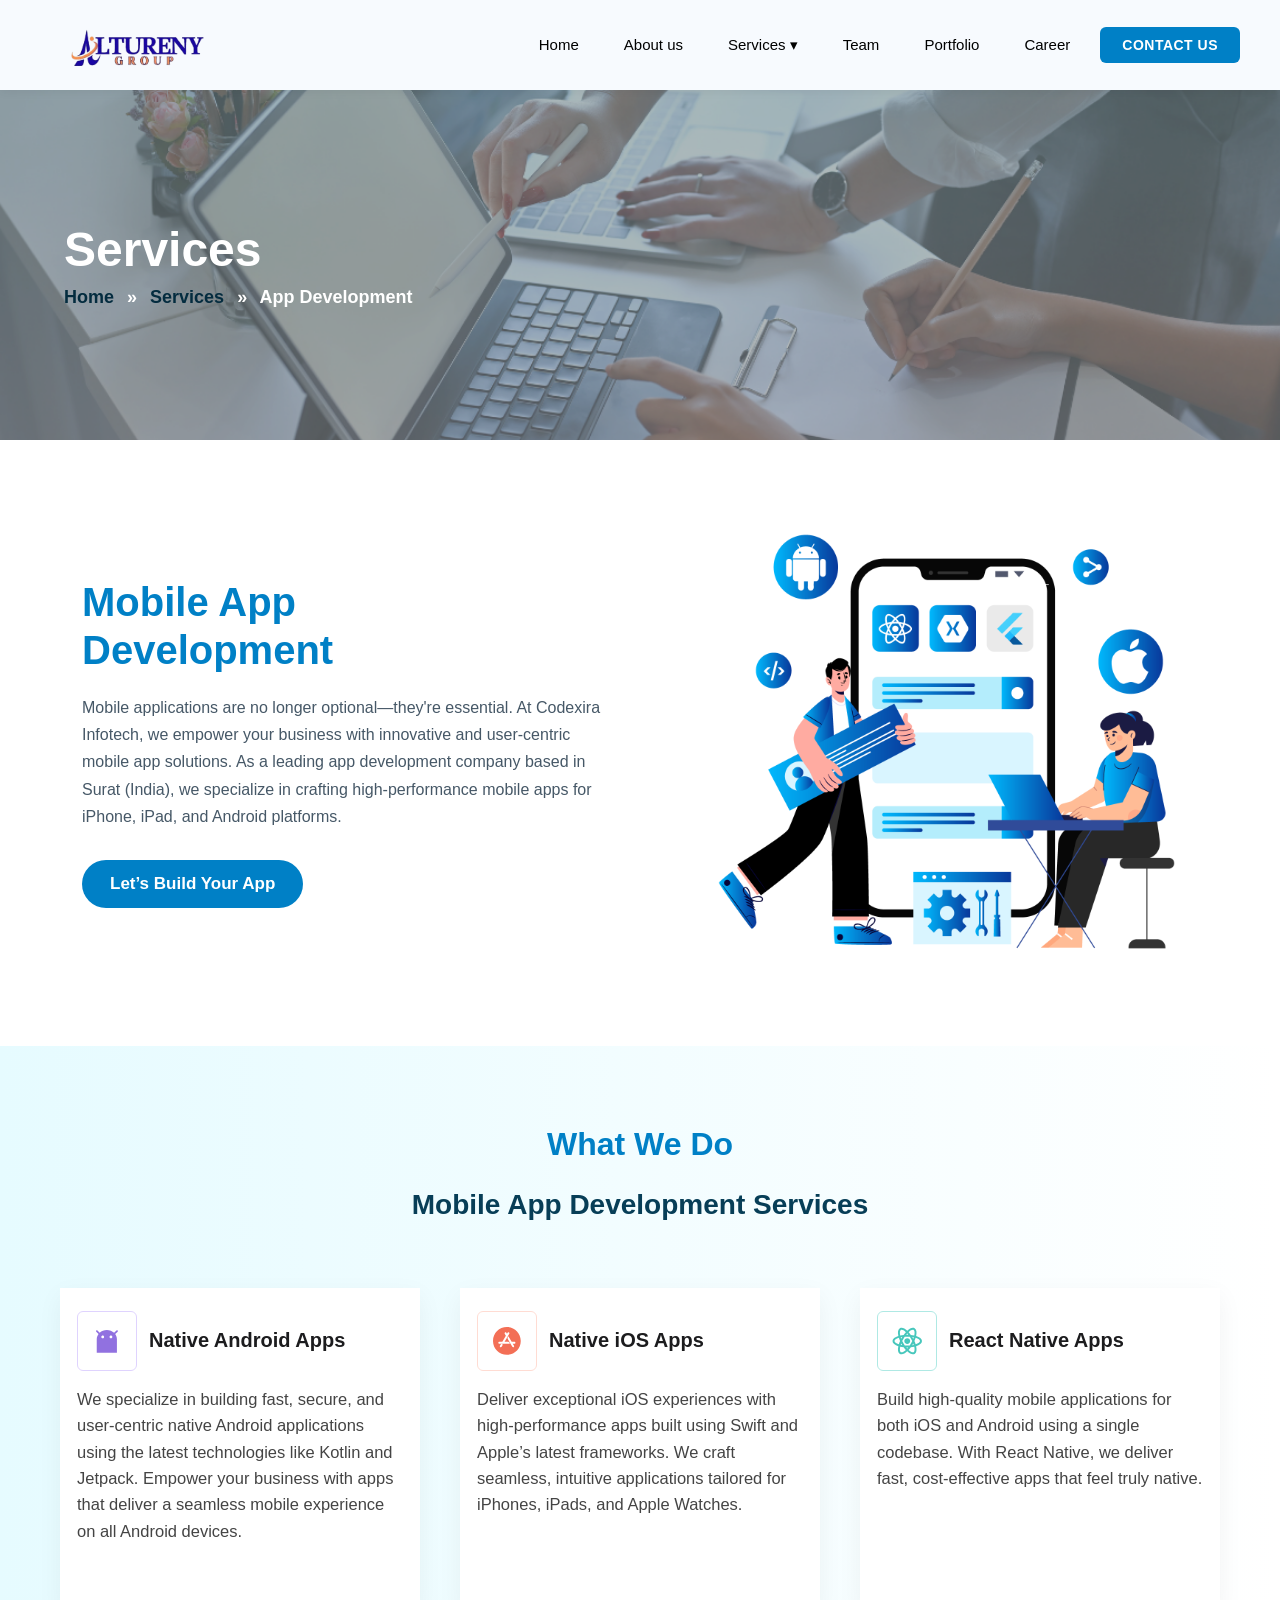
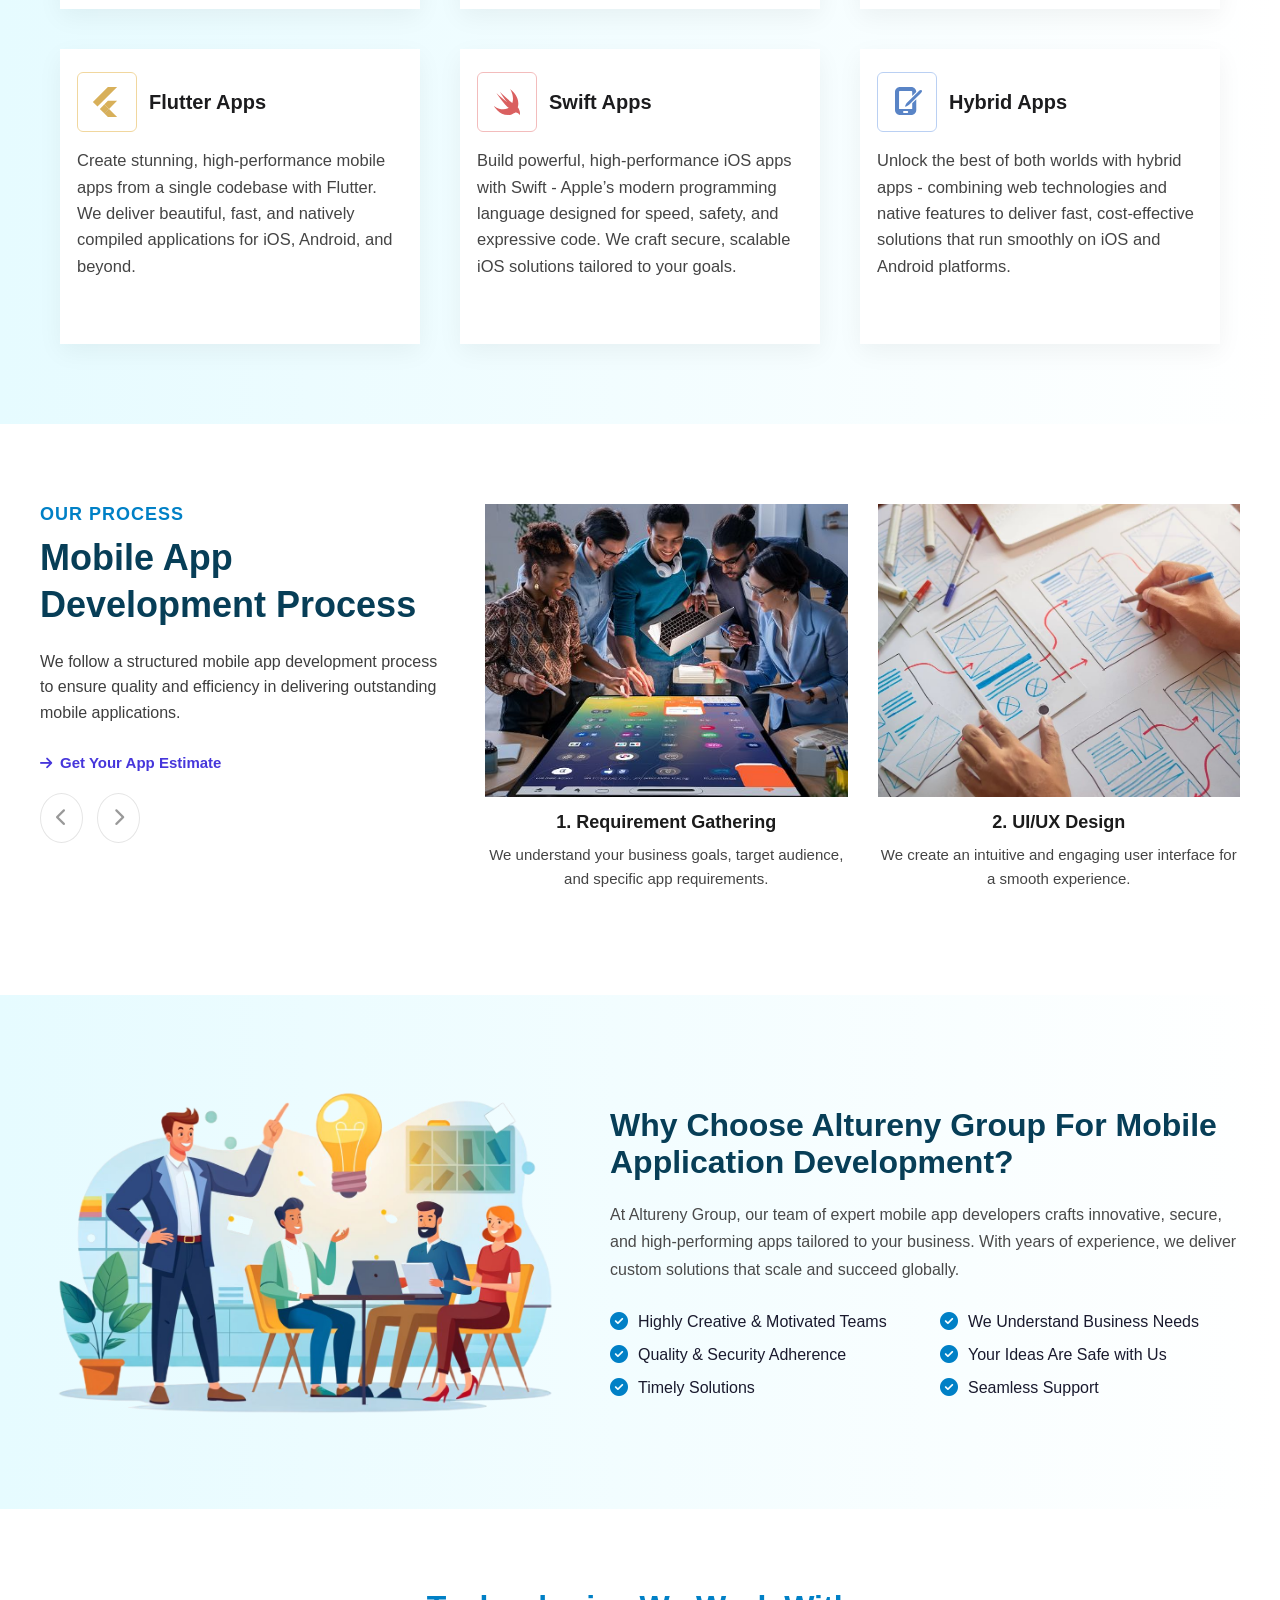
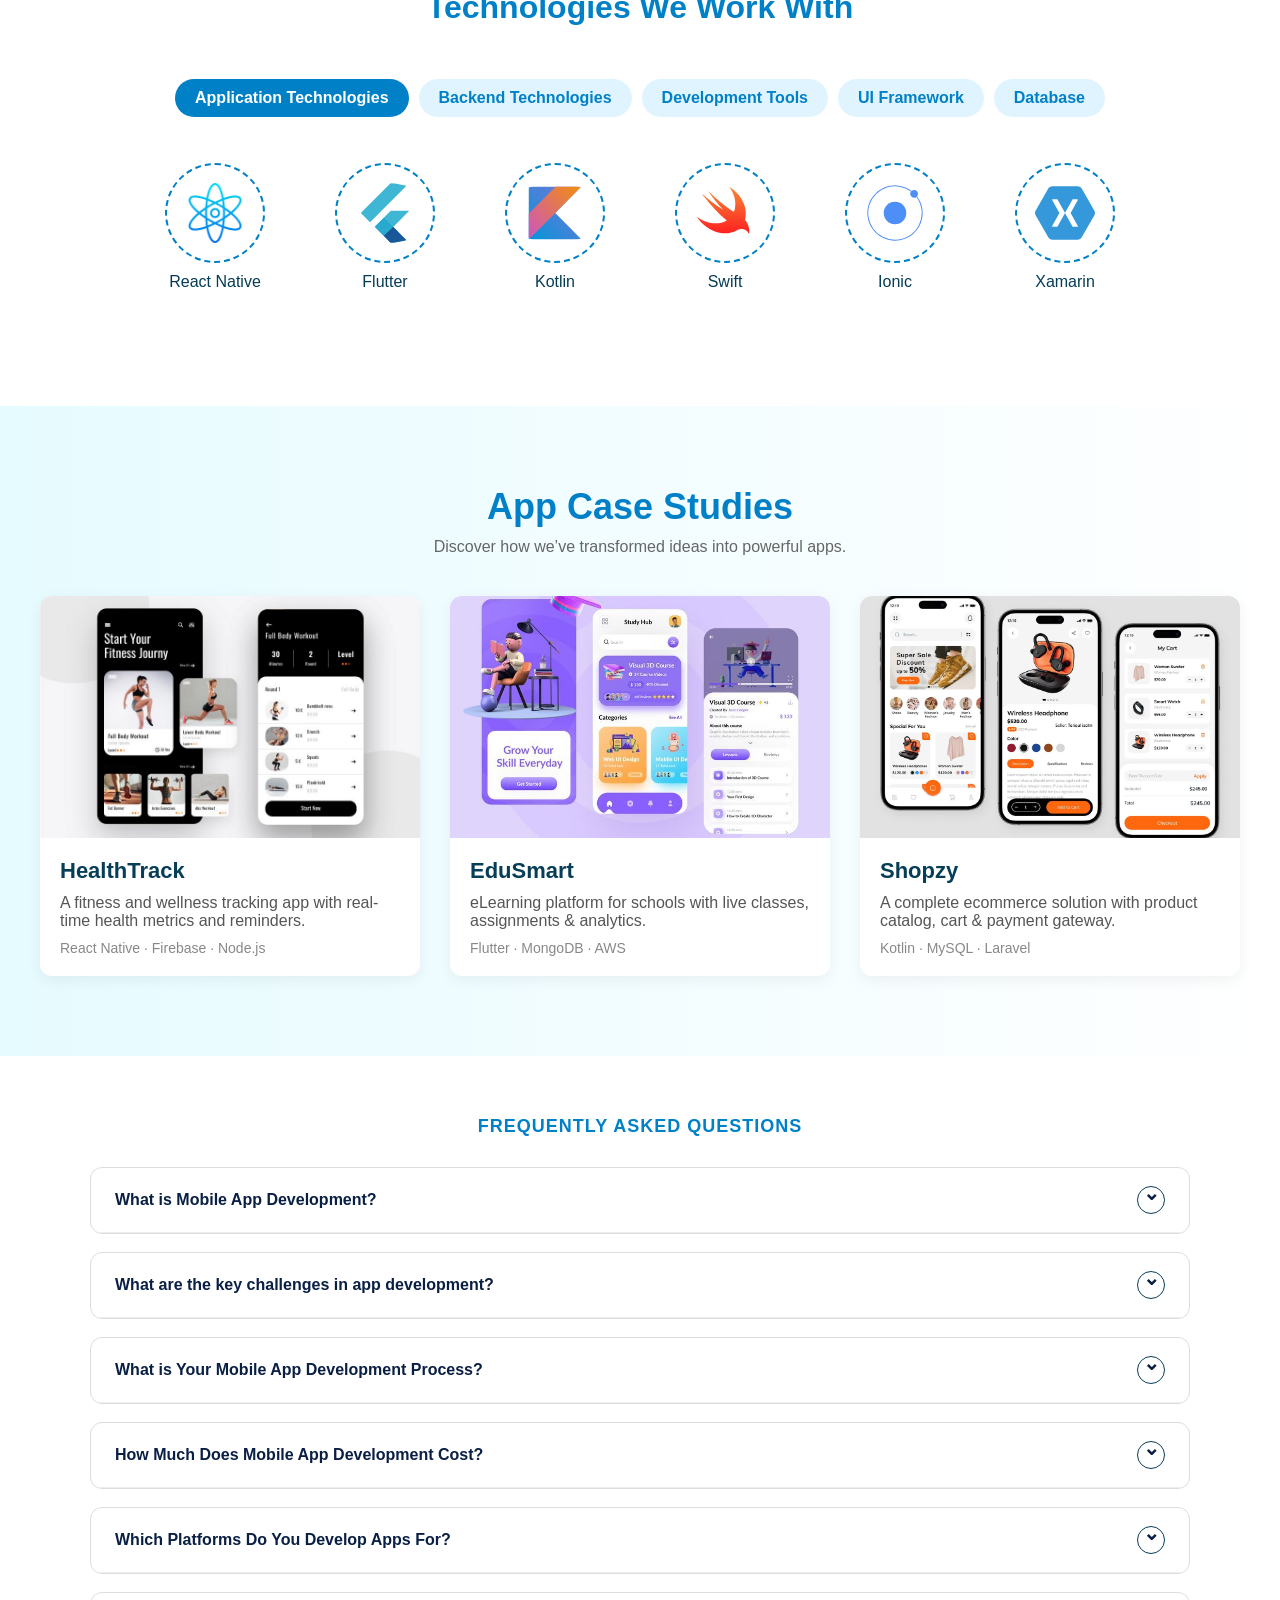
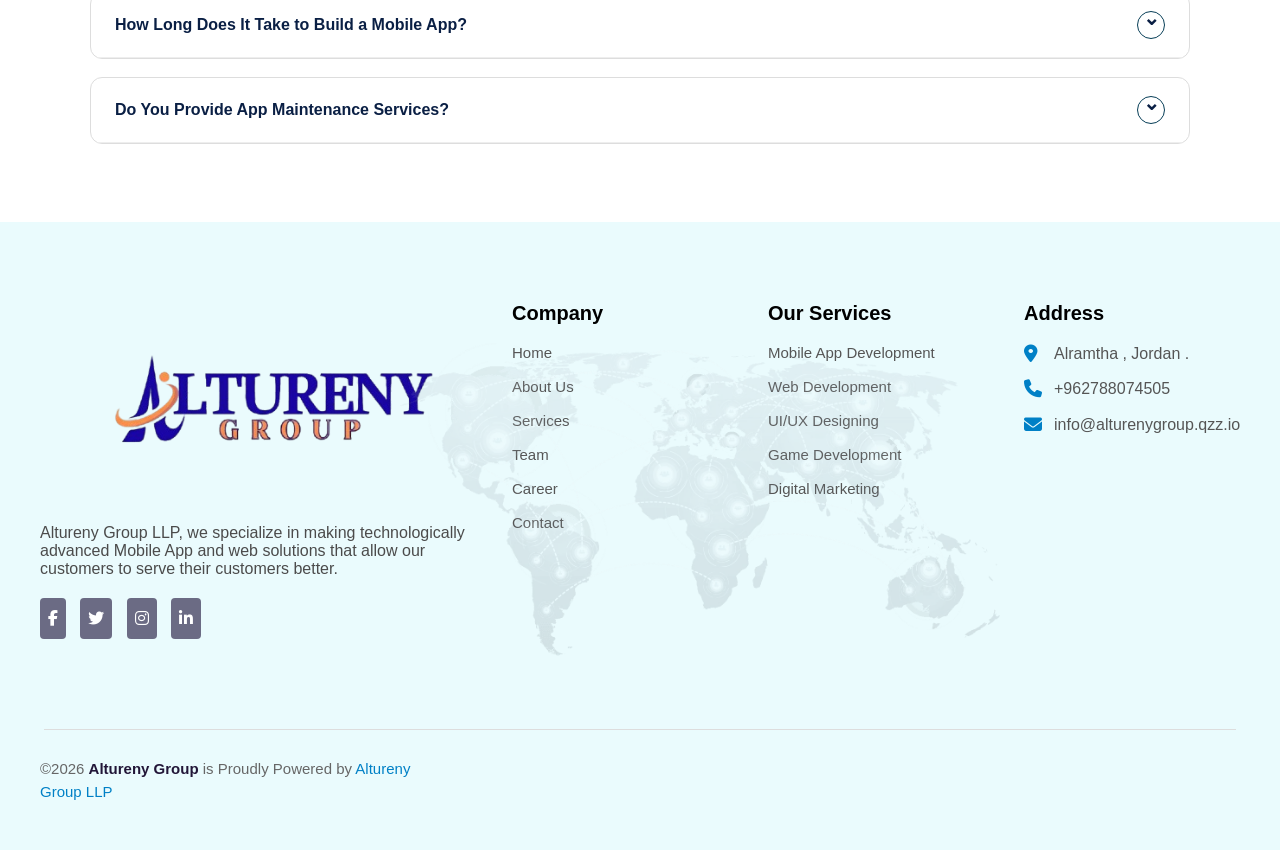
<file: App-Development.html>
<!DOCTYPE html>
<html lang="en">
  <head>
    <meta charset="UTF-8" />
    <meta name="viewport" content="width=device-width, initial-scale=1.0" />
    <meta
      name="keywords"
      content="IT company website template, software company template, responsive HTML template, business website template, IT services template, corporate website template, technology website template, modern website template, clean design template, professional website template, bootstrap template, mobile-friendly template, software development template" />
    <title>Altureny Group LLP | App Development</title>
    <link
      rel="stylesheet"
      href="https://cdnjs.cloudflare.com/ajax/libs/font-awesome/6.5.0/css/all.min.css" />
    <link rel="stylesheet" href="App-Development.css" />
    <link rel="stylesheet" href="app-responsive.css" />
  </head>

  <body>

    <!-- ================================
     Header Section 
================================== -->

    <header class="main-header">
      <div class="container">
        <div class="logo">
          <a href="index.html">
            <img src="images/Home/logo.png" alt="Codexira Logo" />
          </a>
        </div>

        <div class="menu-toggle" id="mobile-menu">☰</div>

        <nav class="desktop-nav">
          <ul class="nav-links">
            <li><a href="index.html">Home</a></li>

            <li><a href="About.html">About us</a></li>

            <li class="dropdown">
              <a href="Service.html">Services <span class="arrow">▾</span></a>
              <ul class="simple-dropdown">
                <li>
                  <a href="App-Development.html">App Development</a>
                </li>
                <li><a href="Web-Development.html">Web Development</a></li>
                <li><a href="ui-ux.html">UI/UX Design</a></li>
                <li><a href="game-developemt.html">Game Development</a></li>
                <li><a href="digital-marketing.html">Digital Marketing</a></li>
              </ul>
            </li>

            <li><a href="team.html">Team</a></li>

            <li><a href="protfolio.html">Portfolio</a></li>

            <li><a href="career.html">Career</a></li>

            <a href="contact-us.html" class="btn-header">CONTACT US</a>
          </nav>
        </div>
      </header>

      <!-- Mobile Nav -->
      <nav class="mobile-nav" id="mobile-nav">
        <div class="mobile-nav-header">
          <div class="mobile-logo">
            <img
              src="images/Home/logo.png"
              alt="Codexira Logo"
              style="
              height: 180px;
              margin-top: -60px;
              margin-bottom: -60px;
              display: block;
            " />
          </div>
          <div class="close-btn" id="close-menu">×</div>
        </div>
        <ul class="mobile-nav-links">
          <li><a href="index.html">HOME</a></li>

          <li><a href="About.html">ABOUT US</a></li>

          <li class="dropdown-mobile">
            <a href="Service.html" id="services-toggle">SERVICES <span
                class="arrow">▾</span></a>
            <ul class="mobile-submenu" id="services-menu">
              <li>
                <a href="App-Development.html">APP DEVELOPMENT</a>
              </li>
              <li><a href="Web-Development.html">WEB DEVELOPMENT</a></li>
              <li><a href="ui-ux.html">UI/UX DESIGN</a></li>
              <li><a href="game-developemt.html">GAME DEVELOPMENT</a></li>
              <li><a href="digital-marketing.html">DIGITAL MARKETING</a></li>
            </ul>
          </li>

          <li><a href="team.html">TEAM</a></li>

          <li><a href="protfolio.html">PORTFOLIO</a></li>

          <li><a href="career.html">CAREER</a></li>

          <li><a href="contact-us.html">CONTACT US</a></li>
        </ul>
      </nav>

      <!-- ================================
       Hero Section 
  ================================== -->
      <section class="about-banner">
        <div class="about-banner-overlay">
          <div class="banner-content">
            <h1>Services</h1>
            <p>
              <a href="index.html">Home</a> <span>»</span>
              <a href="Service.html">Services</a> <span>»</span> App Development
            </p>
          </div>
        </div>
      </section>

      <!-- ================================
       Mobile App Info Section 
  ================================== -->
      <section class="app-container">
        <div class="content">
          <h1>Mobile App<br />Development</h1>
          <p>
            Mobile applications are no longer optional—they're essential. At
            Codexira Infotech, we empower your business with innovative and
            user-centric mobile app solutions. As a leading app development
            company based in Surat (India), we specialize in crafting
            high-performance mobile apps for iPhone, iPad, and Android
            platforms.
          </p>
          <a href="contact-us.html" class="btn">Let’s Build Your App</a>
        </div>
        <div class="image">
          <img
            src="images/services/app-development/img-1.png"
            alt="App Development" />
        </div>
      </section>

      <!-- ================================
       Guiding Pillars Section 
  ================================== -->
      <section class="App-section">
        <h2>What We Do</h2>
        <p>Mobile App Development Services</p>

        <div class="App-grid">
          <div class="App-card">
            <h3>
              <img
                src="images/services/app-development/Native-app-img1.svg"
                alt="Native Android Icon"
                class="app-icon" />Native Android Apps
            </h3>
            <p>
              We specialize in building fast, secure, and user-centric native
              Android applications using the latest technologies like Kotlin and
              Jetpack. Empower your business with apps that deliver a seamless
              mobile experience on all Android devices.
            </p>
          </div>
          <div class="App-card">
            <h3>
              <img
                src="images/services/app-development/Native-ios-img2.svg"
                alt="Native ios Icon"
                class="app-icon" />Native iOS Apps
            </h3>
            <p>
              Deliver exceptional iOS experiences with high-performance apps
              built
              using Swift and Apple’s latest frameworks. We craft seamless,
              intuitive applications tailored for iPhones, iPads, and Apple
              Watches.
            </p>
          </div>
          <div class="App-card">
            <h3>
              <img
                src="images/services/app-development/react-native-img3.svg"
                alt="Native Android Icon"
                class="app-icon" />React Native Apps
            </h3>
            <p>
              Build high-quality mobile applications for both iOS and Android
              using a single codebase. With React Native, we deliver fast,
              cost-effective apps that feel truly native.
            </p>
          </div>
          <div class="App-card">
            <h3>
              <img
                src="images/services/app-development/Flutter-App-img4.svg"
                alt="Native Android Icon"
                class="app-icon" />Flutter Apps
            </h3>
            <p>
              Create stunning, high-performance mobile apps from a single
              codebase
              with Flutter. We deliver beautiful, fast, and natively compiled
              applications for iOS, Android, and beyond.
            </p>
          </div>
          <div class="App-card">
            <h3>
              <img
                src="images/services/app-development/Swift-Apps-img5.svg"
                alt="Native Android Icon"
                class="app-icon" />Swift Apps
            </h3>
            <p>
              Build powerful, high-performance iOS apps with Swift - Apple’s
              modern programming language designed for speed, safety, and
              expressive code. We craft secure, scalable iOS solutions tailored
              to
              your goals.
            </p>
          </div>
          <div class="App-card">
            <h3>
              <img
                src="images/services/app-development/Hybrid-Apps-img6.svg"
                alt="Native Android Icon"
                class="app-icon" />Hybrid Apps
            </h3>
            <p>
              Unlock the best of both worlds with hybrid apps - combining web
              technologies and native features to deliver fast, cost-effective
              solutions that run smoothly on iOS and Android platforms.
            </p>
          </div>
        </div>
      </section>

      <!-- ================================
       app developmant process Section 
  ================================== -->
      <section class="app-process-section">
        <div class="container">
          <!-- Left Side -->
          <div class="left-content">
            <span class="section-tag">OUR PROCESS</span>
            <h2>Mobile App <br />Development Process</h2>
            <p>
              We follow a structured mobile app development process to ensure
              quality and efficiency in delivering outstanding mobile
              applications.
            </p>
            <a href="#" class="quote-btn"><i class="fas fa-arrow-right"></i> Get
              Your App Estimate</a>
            <div class="arrow-nav">
              <button onclick="slide(-1)">
                <i class="fas fa-chevron-left"></i>
              </button>
              <button onclick="slide(1)">
                <i class="fas fa-chevron-right"></i>
              </button>
            </div>
          </div>

          <!-- Right Side Cards -->
          <div class="right-cards-wrapper">
            <div class="right-cards" id="slider">
              <div class="process-card">
                <img
                  src="images/services/app-development/app-process-img1.jpg"
                  alt="Requirement Gathering" />
                <h3>1. Requirement Gathering</h3>
                <p>
                  We understand your business goals, target audience, and
                  specific
                  app requirements.
                </p>
              </div>
              <div class="process-card">
                <img
                  src="images/services/app-development/app-process-img2.jpg"
                  alt="UI/UX Design" />
                <h3>2. UI/UX Design</h3>
                <p>
                  We create an intuitive and engaging user interface for a
                  smooth
                  experience.
                </p>
              </div>
              <div class="process-card">
                <img
                  src="images/services/app-development/app-process-img3.jpg"
                  alt="Development" />
                <h3>3. App Development</h3>
                <p>
                  We build scalable apps with clean code using modern
                  technologies.
                </p>
              </div>
              <div class="process-card">
                <img
                  src="images/services/app-development/app-process-img4.jpg"
                  alt="Testing & Launch" />
                <h3>4. Quality Assurance & Validation</h3>
                <p>
                  We test rigorously and deploy the app to the market with
                  precision.
                </p>
              </div>
              <div class="process-card">
                <img
                  src="images/services/app-development/app-process-img5.jpg"
                  alt="Testing & Launch" />
                <h3>5. App Deployment & Delivery</h3>
                <p>
                  Effortlessly deploy and deliver your app to ensure a smooth
                  and
                  successful launch.
                </p>
              </div>
              <div class="process-card">
                <img
                  src="images/services/app-development/app-process-img6.jpg"
                  alt="Development" />
                <h3>6. App Maintenance & Updates</h3>
                <p>
                  Ensure your app stays secure, updated, and fully optimized
                  with
                  ongoing maintenance and enhancements.
                </p>
              </div>
            </div>
          </div>
        </div>
      </section>

      <!-- ================================
    whY CHOOSE US SECTION
  ================================== -->

      <section class="why-choose-us">
        <div class="container">
          <div class="choose-image">
            <img
              src="images/services/app-development/WHY-IMG1.png"
              alt="Why Choose Us" />
          </div>
          <div class="choose-content">
            <h2>Why Choose Altureny Group For Mobile Application Development?</h2>
            <p>
              At Altureny Group, our team of expert mobile app developers crafts
              innovative, secure, and high-performing apps tailored to your
              business. With years of experience, we deliver custom solutions
              that
              scale and succeed globally.
            </p>
            <div class="choose-points">
              <ul>
                <li>
                  <i class="fas fa-check-circle"></i> Highly Creative &
                  Motivated
                  Teams
                </li>
                <li>
                  <i class="fas fa-check-circle"></i> We Understand Business
                  Needs
                </li>
                <li>
                  <i class="fas fa-check-circle"></i> Quality & Security
                  Adherence
                </li>
                <li>
                  <i class="fas fa-check-circle"></i> Your Ideas Are Safe with
                  Us
                </li>
                <li><i class="fas fa-check-circle"></i> Timely Solutions</li>
                <li><i class="fas fa-check-circle"></i> Seamless Support</li>
              </ul>
            </div>
          </div>
        </div>
      </section>

      <!-- ================================
    technology SECTION
  ================================== -->

      <section class="tech-section">
        <h2>Technologies We Work With</h2>

        <div class="tabs">
          <input type="radio" name="tech-tab" id="tab1" checked />
          <label for="tab1">Application Technologies</label>

          <input type="radio" name="tech-tab" id="tab2" />
          <label for="tab2">Backend Technologies</label>

          <input type="radio" name="tech-tab" id="tab3" />
          <label for="tab3">Development Tools</label>

          <input type="radio" name="tech-tab" id="tab4" />
          <label for="tab4">UI Framework</label>

          <input type="radio" name="tech-tab" id="tab5" />
          <label for="tab5">Database</label>

          <!-- Tab 1 -->
          <div class="tab-content" id="content1">
            <div class="tech-grid">
              <div class="tech-card">
                <div class="tech-icon">
                  <img
                    src="images/services/app-development/technology-icon1.png" /><span
                    class="circle-animation"></span>
                </div>
                <p>React Native</p>
              </div>
              <div class="tech-card">
                <div class="tech-icon">
                  <img
                    src="images/services/app-development/technology-icon2.svg" /><span
                    class="circle-animation"></span>
                </div>
                <p>Flutter</p>
              </div>
              <div class="tech-card">
                <div class="tech-icon">
                  <img
                    src="images/services/app-development/technology-icon3.svg" /><span
                    class="circle-animation"></span>
                </div>
                <p>Kotlin</p>
              </div>
              <div class="tech-card">
                <div class="tech-icon">
                  <img
                    src="images/services/app-development/technology-icon4.svg" /><span
                    class="circle-animation"></span>
                </div>
                <p>Swift</p>
              </div>
              <div class="tech-card">
                <div class="tech-icon">
                  <img
                    src="images/services/app-development/technology-icon5.svg" /><span
                    class="circle-animation"></span>
                </div>
                <p>Ionic</p>
              </div>
              <div class="tech-card">
                <div class="tech-icon">
                  <img
                    src="images/services/app-development/technology-icon6.svg" /><span
                    class="circle-animation"></span>
                </div>
                <p>Xamarin</p>
              </div>
            </div>
          </div>

          <!-- Tab 2 -->
          <div class="tab-content" id="content2">
            <div class="tech-grid">
              <div class="tech-card">
                <div class="tech-icon">
                  <img
                    src="images/services/app-development/technology-icon7.svg" /><span
                    class="circle-animation"></span>
                </div>
                <p>Node.js</p>
              </div>
              <div class="tech-card">
                <div class="tech-icon">
                  <img
                    src="images/services/app-development/technology-icon8.svg" /><span
                    class="circle-animation"></span>
                </div>
                <p>.NET</p>
              </div>
              <div class="tech-card">
                <div class="tech-icon">
                  <img
                    src="images/services/app-development/technology-icon9.svg" /><span
                    class="circle-animation"></span>
                </div>
                <p>Python</p>
              </div>
              <div class="tech-card">
                <div class="tech-icon">
                  <img
                    src="images/services/app-development/technology-icon10.svg" /><span
                    class="circle-animation"></span>
                </div>
                <p>Java</p>
              </div>
            </div>
          </div>

          <!-- Tab 3 -->
          <div class="tab-content" id="content3">
            <div class="tech-grid">
              <div class="tech-card">
                <div class="tech-icon">
                  <img
                    src="images/services/app-development/technology-icon11.svg" /><span
                    class="circle-animation"></span>
                </div>
                <p>Git</p>
              </div>
              <div class="tech-card">
                <div class="tech-icon">
                  <img
                    src="images/services/app-development/technology-icon12.svg" /><span
                    class="circle-animation"></span>
                </div>
                <p>Docker</p>
              </div>
              <div class="tech-card">
                <div class="tech-icon">
                  <img
                    src="images/services/app-development/technology-icon13.svg" /><span
                    class="circle-animation"></span>
                </div>
                <p>Xcode</p>
              </div>
              <div class="tech-card">
                <div class="tech-icon">
                  <img
                    src="images/services/app-development/technology-icon14.svg" /><span
                    class="circle-animation"></span>
                </div>
                <p>VS Code</p>
              </div>
            </div>
          </div>

          <!-- Tab 4 -->
          <div class="tab-content" id="content4">
            <div class="tech-grid">
              <div class="tech-card">
                <div class="tech-icon">
                  <img
                    src="images/services/app-development/technology-icon15.svg" /><span
                    class="circle-animation"></span>
                </div>
                <p>Tailwind CSS</p>
              </div>
              <div class="tech-card">
                <div class="tech-icon">
                  <img
                    src="images/services/app-development/technology-icon16.svg" /><span
                    class="circle-animation"></span>
                </div>
                <p>Material UI</p>
              </div>
              <div class="tech-card">
                <div class="tech-icon">
                  <img
                    src="images/services/app-development/technology-icon17.svg" /><span
                    class="circle-animation"></span>
                </div>
                <p>SwiftUI</p>
              </div>
              <div class="tech-card">
                <div class="tech-icon">
                  <img
                    src="images/services/app-development/technology-icon18.png" /><span
                    class="circle-animation"></span>
                </div>
                <p>Jetpack Compose</p>
              </div>
            </div>
          </div>

          <!-- Tab 5 -->
          <div class="tab-content" id="content5">
            <div class="tech-grid">
              <div class="tech-card">
                <div class="tech-icon">
                  <img
                    src="images/services/app-development/technology-icon19.svg" /><span
                    class="circle-animation"></span>
                </div>
                <p>MySQL</p>
              </div>
              <div class="tech-card">
                <div class="tech-icon">
                  <img
                    src="images/services/app-development/technology-icon20.png" /><span
                    class="circle-animation"></span>
                </div>
                <p>MongoDB</p>
              </div>
              <div class="tech-card">
                <div class="tech-icon">
                  <img
                    src="images/services/app-development/technology-icon21.png" /><span
                    class="circle-animation"></span>
                </div>
                <p>PostgreSQL</p>
              </div>
              <div class="tech-card">
                <div class="tech-icon">
                  <img
                    src="images/services/app-development/technology-icon22.png" /><span
                    class="circle-animation"></span>
                </div>
                <p>Firebase</p>
              </div>
            </div>
          </div>
        </div>
      </section>

      <!-- ================================
    Featured App Projects
  ================================== -->

      <section class="featured-projects">
        <div class="container">
          <h2 class="section-title">App Case Studies</h2>
          <p class="section-subtitle">
            Discover how we’ve transformed ideas into powerful apps.
          </p>

          <div class="projects-grid">
            <!-- Project 1 -->
            <div class="project-card">
              <img
                src="images/services/app-development/helthtrck.jpg"
                alt="App Screenshot" />
              <div class="project-content">
                <h3>HealthTrack</h3>
                <p>
                  A fitness and wellness tracking app with real-time health
                  metrics and reminders.
                </p>
                <span class="tech-stack">React Native · Firebase ·
                  Node.js</span>
              </div>
            </div>

            <!-- Project 2 -->
            <div class="project-card">
              <img
                src="images/services/app-development/e-learning.jpg"
                alt="App Screenshot" />
              <div class="project-content">
                <h3>EduSmart</h3>
                <p>
                  eLearning platform for schools with live classes, assignments
                  &
                  analytics.
                </p>
                <span class="tech-stack">Flutter · MongoDB · AWS</span>
              </div>
            </div>

            <!-- Project 3 -->
            <div class="project-card">
              <img
                src="images/services/app-development/e-commerce.jpg"
                alt="App Screenshot" />
              <div class="project-content">
                <h3>Shopzy</h3>
                <p>
                  A complete ecommerce solution with product catalog, cart &
                  payment gateway.
                </p>
                <span class="tech-stack">Kotlin · MySQL · Laravel</span>
              </div>
            </div>
          </div>
        </div>
      </section>

      <!-- ================================
      FAQS
  ================================== -->

      <section class="faq-section">
        <div class="container">
          <h5 class="faq-subtitle">FREQUENTLY ASKED QUESTIONS</h5>

          <div class="faq">
            <!-- FAQ 1 -->
            <div class="faq-item">
              <input type="checkbox" id="faq1" hidden />
              <label for="faq1" class="faq-question">
                <span class="question-text">What is Mobile App
                  Development?</span>
                <span class="symbol"></span>
              </label>
              <div class="faq-answer">
                <p>
                  Mobile App Development is the process of creating software
                  applications that run on mobile devices like smartphones and
                  tablets. These apps are designed to offer functionality
                  ranging
                  from social networking, productivity, and entertainment to
                  shopping and finance.
                </p>
              </div>
            </div>

            <!-- FAQ 2 -->
            <div class="faq-item">
              <input type="checkbox" id="faq2" hidden />
              <label for="faq2" class="faq-question">
                <span class="question-text">What are the key challenges in app
                  development?</span>
                <span class="symbol"></span>
              </label>
              <div class="faq-answer">
                <p>
                  Mobile app development comes with several challenges beyond
                  just
                  writing code. These include ensuring device compatibility,
                  creating user-friendly interfaces, optimizing app performance,
                  maintaining data security, and managing ongoing updates.
                  Developers must also navigate app store approvals, stay within
                  budget, and plan for future scalability.
                </p>
              </div>
            </div>

            <!-- FAQ 3 -->
            <div class="faq-item">
              <input type="checkbox" id="faq3" hidden />
              <label for="faq3" class="faq-question">
                <span class="question-text">What is Your Mobile App Development
                  Process?</span>
                <span class="symbol"></span>
              </label>
              <div class="faq-answer">
                <p>
                  Our mobile app development process includes requirement
                  gathering, UI/UX design, development, testing, deployment, and
                  post-launch support. We follow a structured approach to ensure
                  each app is user-friendly, scalable, and aligned with your
                  business goals.
                </p>
              </div>
            </div>

            <!-- FAQ 4 -->
            <div class="faq-item">
              <input type="checkbox" id="faq4" hidden />
              <label for="faq4" class="faq-question">
                <span class="question-text">How Much Does Mobile App Development
                  Cost?</span>
                <span class="symbol"></span>
              </label>
              <div class="faq-answer">
                <p>
                  The cost of developing a mobile application varies
                  significantly
                  depending on multiple factors such as the complexity of the
                  features, the number of platforms (iOS, Android, or both),
                  third-party integrations, UI/UX design requirements, and
                  post-launch support. At Codexira, we offer customized pricing
                  based on a detailed analysis of your business needs, ensuring
                  you receive optimal value for your investment while
                  maintaining
                  high quality and performance standards.
                </p>
              </div>
            </div>

            <!-- FAQ 5 -->
            <div class="faq-item">
              <input type="checkbox" id="faq5" hidden />
              <label for="faq5" class="faq-question">
                <span class="question-text">Which Platforms Do You Develop Apps
                  For?</span>
                <span class="symbol"></span>
              </label>
              <div class="faq-answer">
                <p>
                  We develop high-performance mobile applications for iOS and
                  Android platforms. Our team also specializes in cross-platform
                  solutions using Flutter and React Native, ensuring consistent
                  user experience across all devices.
                </p>
              </div>
            </div>

            <!-- FAQ 6 -->
            <div class="faq-item">
              <input type="checkbox" id="faq6" hidden />
              <label for="faq6" class="faq-question">
                <span class="question-text">How Long Does It Take to Build a
                  Mobile App?</span>
                <span class="symbol"></span>
              </label>
              <div class="faq-answer">
                <p>
                  The development timeline for a mobile app typically ranges
                  from
                  4 to 12 weeks. This timeline depends on the project scope,
                  number of features, design complexity, and required
                  integrations. The process includes discovery and planning,
                  wireframing, UI/UX design, backend and frontend development,
                  testing, and deployment. We provide detailed timelines and
                  regular updates to ensure transparency throughout the project
                  lifecycle.
                </p>
              </div>
            </div>

            <!-- FAQ 7 -->
            <div class="faq-item">
              <input type="checkbox" id="faq7" hidden />
              <label for="faq7" class="faq-question">
                <span class="question-text">Do You Provide App Maintenance
                  Services?</span>
                <span class="symbol"></span>
              </label>
              <div class="faq-answer">
                <p>
                  Yes, post-launch maintenance is a crucial part of our service
                  offering. We provide ongoing support to ensure your app stays
                  secure, up-to-date, and fully functional as platforms evolve.
                  Our maintenance services include bug fixing, performance
                  monitoring, regular updates, feature enhancements, and
                  compatibility testing for new OS releases. This ensures your
                  users continue to have a seamless and optimized experience.
                </p>
              </div>
            </div>
          </div>
        </div>
      </section>

      <!-- ================================
       Footer Section
  ================================== -->
      <footer class="footer">
        <div class="footer-container">
          <!-- About -->
          <div class="footer-column footer-about">
            <img
              src="images/Home/logo.png"
              alt="LogicBuzz Logo"
              class="footer-logo" />
            <p style="font-weight: 500">
              Altureny Group LLP, we specialize in making technologically
              advanced Mobile App and web solutions that allow our customers to
              serve their customers better.
            </p>
            <div class="social-icons">
              <a href="https://www.facebook.com/"><i
                  class="fab fa-facebook-f"></i></a>
              <a href="https://www.instagram.com/"><i
                  class="fab fa-twitter"></i></a>
              <a href="https://twitter.com/"><i
                  class="fab fa-instagram"></i></a>
              <a href="https://www.linkedin.com/"><i
                  class="fab fa-linkedin-in"></i></a>
            </div>
          </div>

          <!-- Company -->
          <div class="footer-column">
            <h3>Company</h3>
            <ul>
              <li><a href="index.html">Home</a></li>
              <li><a href="About.html">About Us</a></li>
              <li><a href="Service.html">Services</a></li>
              <li><a href="team.html">Team</a></li>
              <li><a href="career.html">Career</a></li>
              <li><a href="contact-us.html">Contact</a></li>
            </ul>
          </div>

          <!-- Services -->
          <div class="footer-column">
            <h3>Our Services</h3>
            <ul>
              <li><a href="App-Development.html">Mobile App Development</a></li>
              <li><a href="Web-Development.html">Web Development</a></li>
              <li><a href="ui-ux.html">UI/UX Designing</a></li>
              <li><a href="game-developemt.html">Game Development</a></li>
              <li><a href="digital-marketing.html">Digital Marketing</a></li>
            </ul>
          </div>

          <!-- Address -->
          <div class="footer-column">
            <h3>Address</h3>
            <div class="info-line">
              <i class="fas fa-map-marker-alt"></i>
              <span>Alramtha , Jordan .</span>
            </div>
            <div class="info-line">
              <i class="fas fa-phone"></i>
              <span>+962788074505</span>
            </div>
            <div class="info-line">
              <i class="fas fa-envelope"></i>
              <span>info@alturenygroup.qzz.io</span>
            </div>
          </div>

          <!-- Background Map -->
          <div class="footer-map">
            <img src="images/Home/footer-map.webp" alt="Test Map" />
          </div>
        </div>

        <hr />

        <div class="footer-bottom">
          <p>
            ©2026<span id="year"></span>
            <strong style="color: #221638; font-weight: 800">Altureny Group</strong>
            is Proudly Powered by
            <a href="index.html">Altureny<br /><span
                class="name"
                style="display: inline-block; margin-top: 6px">Group
                LLP</span></a>
          </p>
        </div>
      </footer>

      <!-- ================================
       Java script 
  ================================== -->
      <script>
      let currentIndex = 0;
      const slider = document.getElementById("slider");

      function getVisibleCards() {
        return window.innerWidth <= 600 ? 1 : 2;
      }

      function slide(direction) {
        const totalSlides = slider.children.length;
        const visibleCards = getVisibleCards();
        const maxIndex = totalSlides - visibleCards;
        currentIndex += direction;

        if (currentIndex < 0) currentIndex = 0;
        if (currentIndex > maxIndex) currentIndex = maxIndex;

        const cardWidth = slider.children[0].offsetWidth + 30; // 30px = gap
        const offset = -(currentIndex * cardWidth);
        slider.style.transform = `translateX(${offset}px)`;
      }

      // Reset position if screen is resized
      window.addEventListener("resize", () => {
        slide(0); // recalculate on resize
      });
    </script>

    <script>
    const mobileMenu = document.getElementById("mobile-menu");
    const mobileNav = document.getElementById("mobile-nav");
    const closeBtn = document.getElementById("close-menu");
    const servicesToggle = document.getElementById("services-toggle");
    const servicesMenu = document.getElementById("services-menu");

    // Open mobile nav
    mobileMenu.addEventListener("click", () => {
      mobileNav.classList.add("active");
    });

    // Close mobile nav
    closeBtn.addEventListener("click", () => {
      mobileNav.classList.remove("active");
    });

    //service dropdown
    servicesToggle.addEventListener("click", function (e) {
      e.preventDefault(); // stop link from navigating
      servicesMenu.classList.toggle("open");

      // rotate arrow
      const arrow = this.querySelector(".arrow");
      arrow.style.transform = servicesMenu.classList.contains("open")
        ? "rotate(180deg)"
        : "rotate(0deg)";
    });
    </script>
    </body>
  </html>
</file>
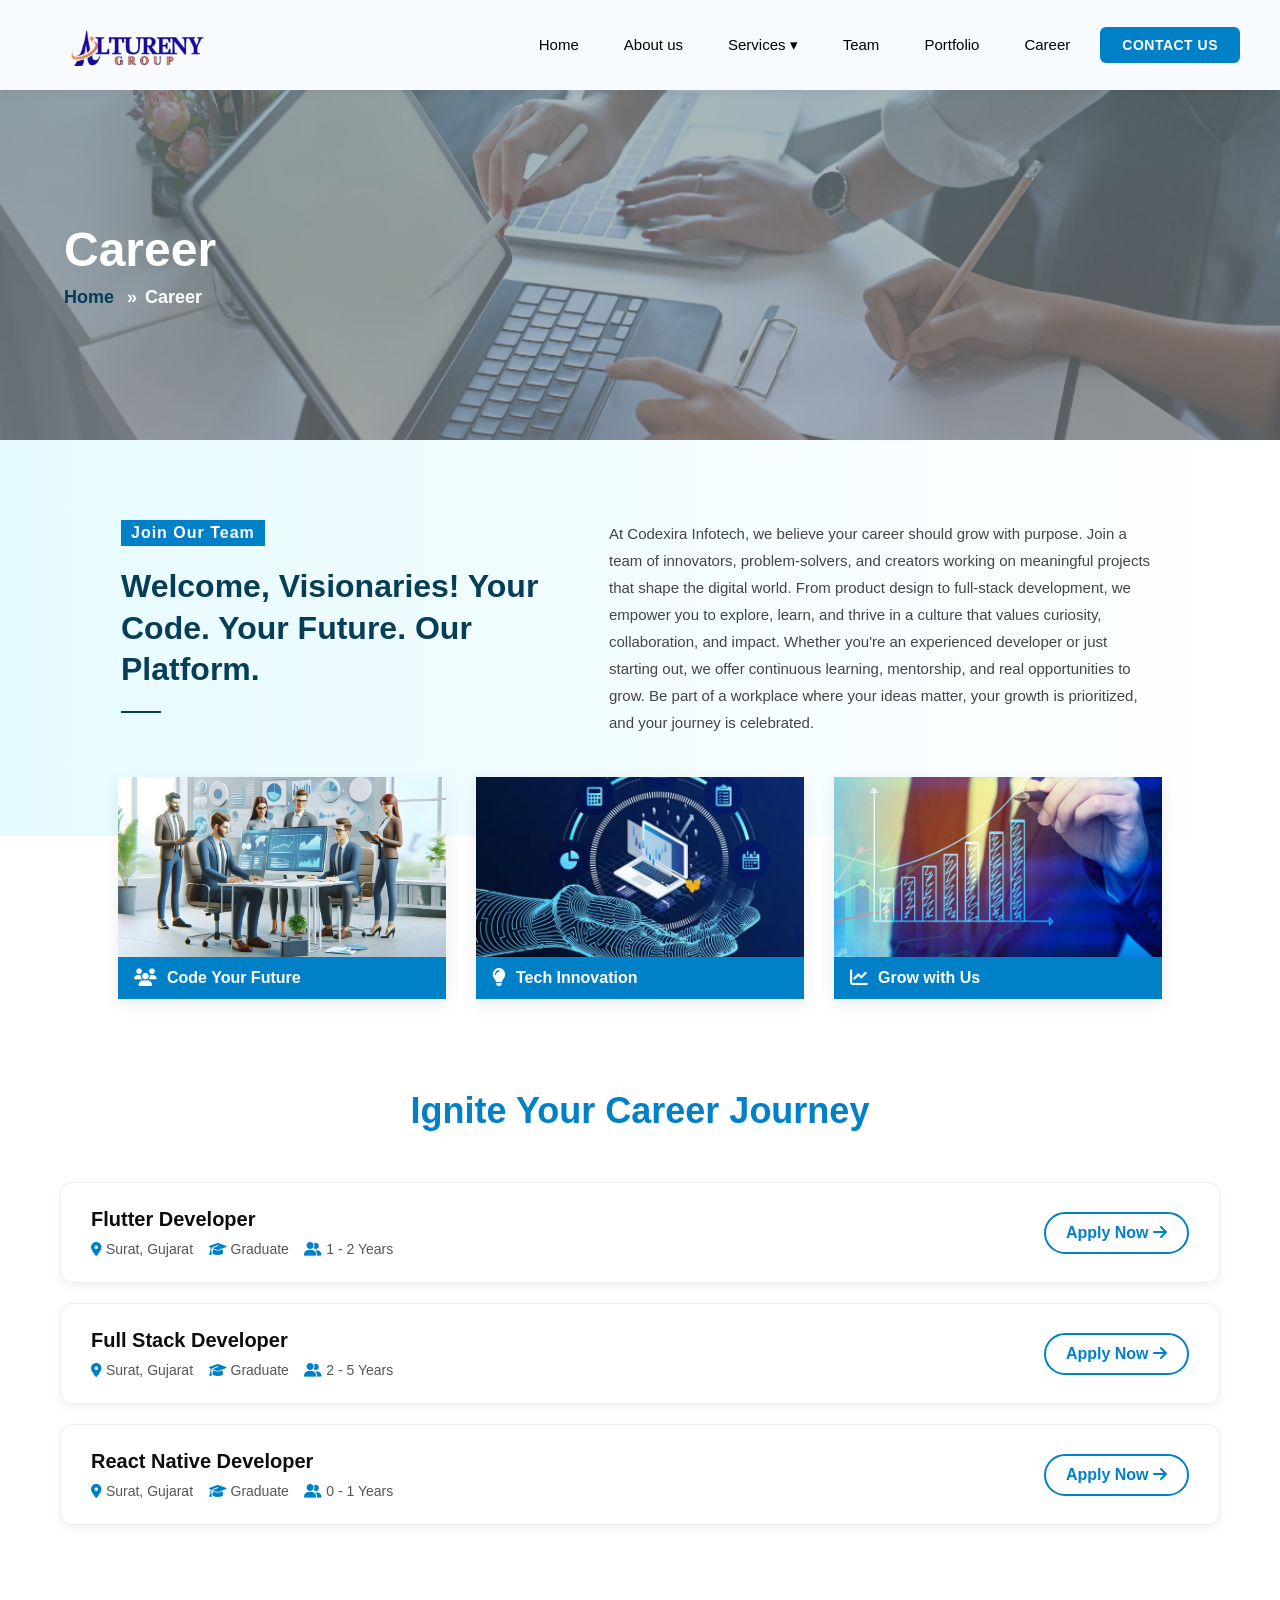
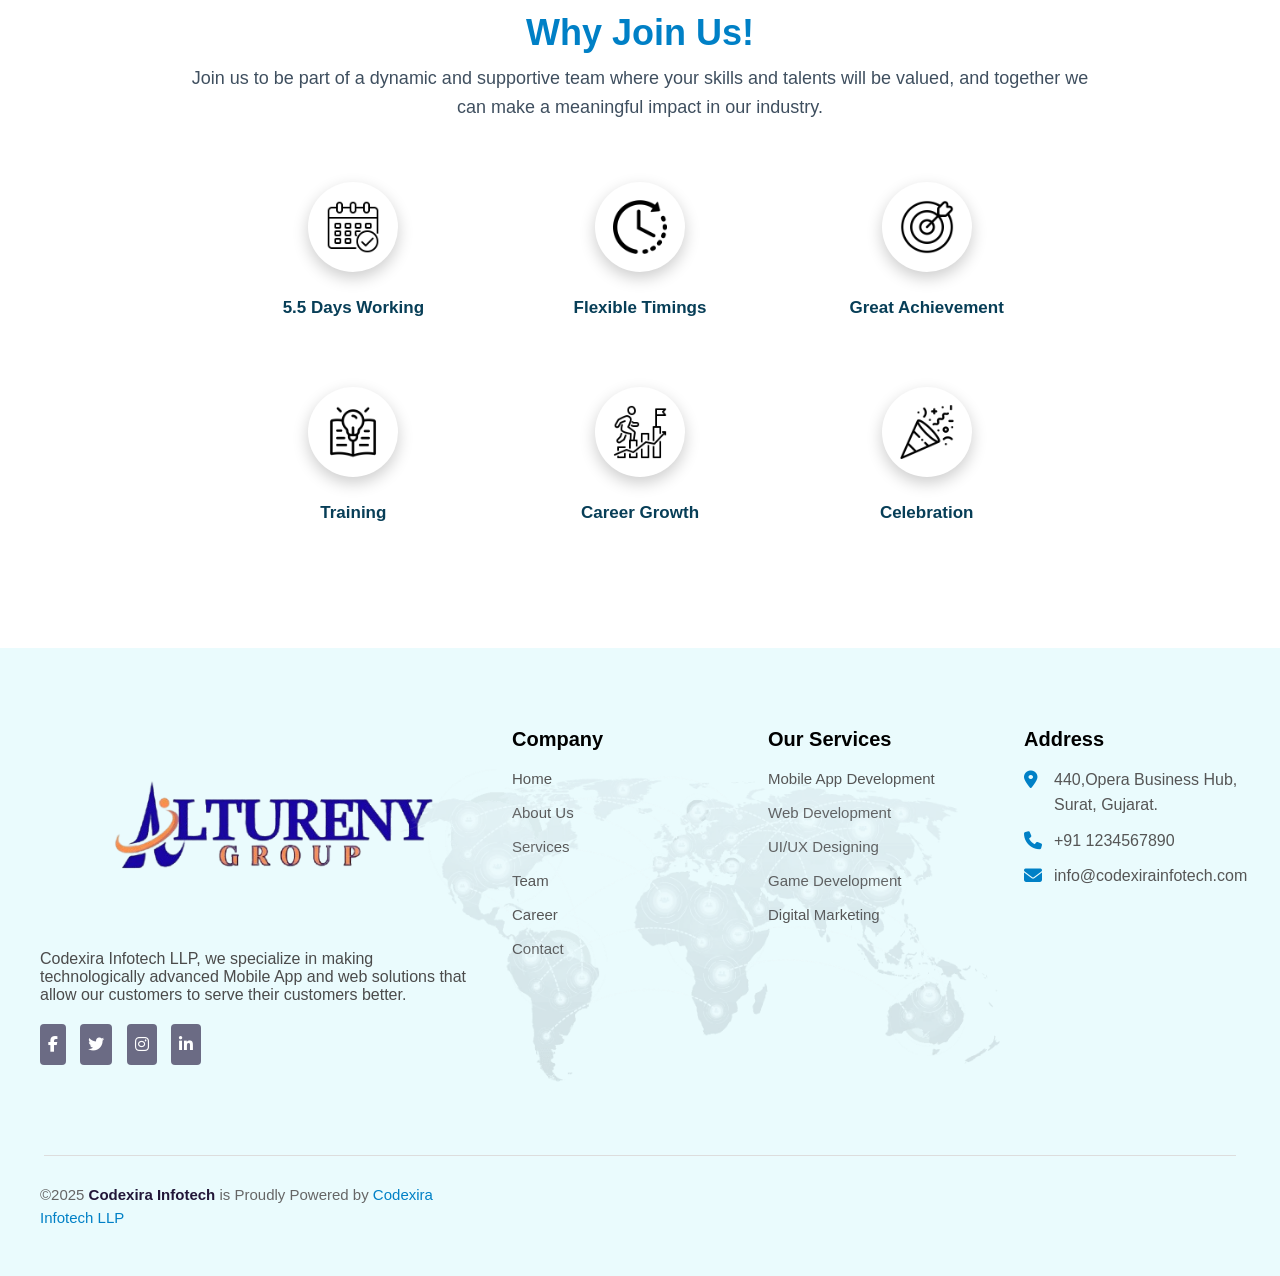
<file: career.html>
<!DOCTYPE html>
<html lang="en">

<head>
  <meta charset="UTF-8" />
  <meta name="viewport" content="width=device-width, initial-scale=1.0" />
  <meta name="keywords"
    content="IT company website template, software company template, responsive HTML template, business website template, IT services template, corporate website template, technology website template, modern website template, clean design template, professional website template, bootstrap template, mobile-friendly template, software development template">
  <title>Altureny Group LLP</title>
  <!-- <link href="https://fonts.googleapis.com/css2?family=Poppins:wght@400;600;700&display=swap" rel="stylesheet"> -->
  <link rel="stylesheet" href="https://cdnjs.cloudflare.com/ajax/libs/font-awesome/6.5.0/css/all.min.css" />
  <link rel="stylesheet" href="career.css" />
  <link rel="stylesheet" href="career-responsive.css" />
</head>

<body>

  <!-- ================================
     Header Section 
================================== -->

  <header class="main-header">
    <div class="container">
      <div class="logo">
        <a href="index.html">
          <img src="images/Home/logo.png" alt="Codexira Logo" />
        </a>
      </div>

      <div class="menu-toggle" id="mobile-menu">☰</div>

      <nav class="desktop-nav">
        <ul class="nav-links">
          <li><a href="index.html">Home</a></li>

          <li><a href="About.html">About us</a></li>

          <li class="dropdown">
            <a href="Service.html">Services <span class="arrow">▾</span></a>
            <ul class="simple-dropdown">
              <li>
                <a href="App-Development.html">App Development</a>
              </li>
              <li><a href="Web-Development.html">Web Development</a></li>
              <li><a href="ui-ux.html">UI/UX Design</a></li>
              <li><a href="game-developemt.html">Game Development</a></li>
              <li><a href="digital-marketing.html">Digital Marketing</a></li>
            </ul>
          </li>

          <li><a href="team.html">Team</a></li>

          <li><a href="protfolio.html">Portfolio</a></li>

          <li><a href="career.html">Career</a></li>

          <a href="contact-us.html" class="btn-header">CONTACT US</a>
      </nav>
    </div>
  </header>

  <!-- Mobile Nav -->
  <nav class="mobile-nav" id="mobile-nav">
    <div class="mobile-nav-header">
      <div class="mobile-logo">
        <img src="images/Home/logo.png" alt="Codexira Logo" style="
              height: 180px;
              margin-top: -60px;
              margin-bottom: -60px;
              display: block;
            " />
      </div>
      <div class="close-btn" id="close-menu">×</div>
    </div>
    <ul class="mobile-nav-links">
      <li><a href="index.html">HOME</a></li>

      <li><a href="About.html">ABOUT US</a></li>

      <li class="dropdown-mobile">
        <a href="Service.html" id="services-toggle">SERVICES <span class="arrow">▾</span></a>
        <ul class="mobile-submenu" id="services-menu">
          <li>
            <a href="App-Development.html">APP DEVELOPMENT</a>
          </li>
          <li><a href="Web-Development.html">WEB DEVELOPMENT</a></li>
          <li><a href="ui-ux.html">UI/UX DESIGN</a></li>
          <li><a href="game-developemt.html">GAME DEVELOPMENT</a></li>
          <li><a href="digital-marketing.html">DIGITAL MARKETING</a></li>
        </ul>
      </li>

      <li><a href="team.html">TEAM</a></li>

      <li><a href="protfolio.html">PORTFOLIO</a></li>

      <li><a href="career.html">CAREER</a></li>

      <li><a href="contact-us.html">CONTACT US</a></li>
    </ul>
  </nav>

  <!-- ================================
     Hero Section 
================================== -->
  <section class="about-banner">
    <div class="about-banner-overlay">
      <div class="banner-content">
        <h1>Career</h1>
        <p><a href="index.html">Home</a> <span>»</span>Career</p>
      </div>
    </div>
  </section>

  <!-- ================================
     join us Section 
================================== -->
  <section class="intro-section">
    <div class="intro-container">
      <div class="intro-left">
        <p class="label">Join Our Team</p>
        <h2>Welcome, Visionaries! Your Code. Your Future. Our Platform.</h2>
        <span class="divider-line"></span>
      </div>
      <div class="intro-right">
        <p>
          At Codexira Infotech, we believe your career should grow with
          purpose. Join a team of innovators, problem-solvers, and creators
          working on meaningful projects that shape the digital world. From
          product design to full-stack development, we empower you to explore,
          learn, and thrive in a culture that values curiosity, collaboration,
          and impact. Whether you're an experienced developer or just starting
          out, we offer continuous learning, mentorship, and real
          opportunities to grow. Be part of a workplace where your ideas
          matter, your growth is prioritized, and your journey is celebrated.
        </p>
      </div>
    </div>
  </section>

  <!-- ================================
     images Section 
================================== -->

  <section class="service-card-section">
    <div class="card">
      <img src="images/career/img-1.jpg" alt="Life Insurance" />
      <div class="card-caption">
        <i class="fas fa-users"></i>
        <span>Code Your Future</span>
      </div>
    </div>

    <div class="card">
      <img src="images/career/img-2.jpg" alt="Home Insurance" />
      <div class="card-caption">
        <i class="fas fa-lightbulb"></i>
        <span>Tech Innovation</span>
      </div>
    </div>

    <div class="card">
      <img src="images/career/img-3.jpg" alt="Auto Insurance" />
      <div class="card-caption">
        <i class="fas fa-chart-line"></i>
        <span>Grow with Us</span>
      </div>
    </div>
  </section>

  <!-- ================================
       job Section
  ================================== -->

  <section class="career-section">
    <h2 class="career-title">Ignite Your Career Journey</h2>
    <div class="career-grid">
      <!-- Job Box -->
      <div class="job-card">
        <div class="job-content">
          <h3>Flutter Developer</h3>
          <p>
            <i class="fas fa-map-marker-alt"></i> Surat, Gujarat &nbsp;&nbsp;
            <i class="fas fa-graduation-cap"></i> Graduate &nbsp;&nbsp;
            <i class="fas fa-user-friends"></i> 1 - 2 Years
          </p>
        </div>
        <a href="#" class="apply-btn">Apply Now <i class="fas fa-arrow-right"></i></a>
      </div>

      <div class="job-card">
        <div class="job-content">
          <h3>Full Stack Developer</h3>
          <p>
            <i class="fas fa-map-marker-alt"></i> Surat, Gujarat &nbsp;&nbsp;
            <i class="fas fa-graduation-cap"></i> Graduate &nbsp;&nbsp;
            <i class="fas fa-user-friends"></i> 2 - 5 Years
          </p>
        </div>
        <a href="#" class="apply-btn">Apply Now <i class="fas fa-arrow-right"></i></a>
      </div>

      <div class="job-card">
        <div class="job-content">
          <h3>React Native Developer</h3>
          <p>
            <i class="fas fa-map-marker-alt"></i> Surat, Gujarat &nbsp;&nbsp;
            <i class="fas fa-graduation-cap"></i> Graduate &nbsp;&nbsp;
            <i class="fas fa-user-friends"></i> 0 - 1 Years
          </p>
        </div>
        <a href="#" class="apply-btn">Apply Now <i class="fas fa-arrow-right"></i></a>
      </div>
    </div>
  </section>

  <!-- ================================
       WHY JOIN Section
  ================================== -->

  <section class="why-join-section">
    <h2>Why <span>Join Us!</span></h2>
    <p>
      Join us to be part of a dynamic and supportive team where your skills
      and talents will be valued, and together we can make a meaningful impact
      in our industry.
    </p>

    <div class="why-join-grid">
      <div class="why-join-item">
        <div class="why-join-icon">
          <img src="images/career/icon-1.png" alt="Icon" />
        </div>
        <h4>5.5 Days Working</h4>
      </div>
      <div class="why-join-item">
        <div class="why-join-icon">
          <img src="images/career/icon-2.png" alt="Icon" />
        </div>
        <h4>Flexible Timings</h4>
      </div>
      <div class="why-join-item">
        <div class="why-join-icon">
          <img src="images/career/icon-3.png" alt="Icon" />
        </div>
        <h4>Great Achievement</h4>
      </div>
      <div class="why-join-item">
        <div class="why-join-icon">
          <img src="images/career/icon-4.png" alt="Icon" />
        </div>
        <h4>Training</h4>
      </div>
      <div class="why-join-item">
        <div class="why-join-icon">
          <img src="images/career/icon-5.png" alt="Icon" />
        </div>
        <h4>Career Growth</h4>
      </div>
      <div class="why-join-item">
        <div class="why-join-icon">
          <img src="images/career/icon-6.png" alt="Icon" />
        </div>
        <h4>Celebration</h4>
      </div>
    </div>
  </section>

  <!-- ==============================
     Application Modal Form
=============================== -->
  <div id="applyModal" class="modal">
    <div class="modal-content">
      <span class="close-modal">&times;</span>
      <h3>Apply for Job</h3>
      <form id="applicationForm">
        <input type="text" name="name" placeholder="Name" required />
        <input type="text" name="lastname" placeholder="LastName" required />
        <input type="email" name="email" placeholder="Email" required />
        <input type="tel" name="phone" placeholder="Phone" required />
        <input type="file" name="cv" accept=".pdf,.doc,.docx" required />
        <textarea name="message" placeholder="Message"></textarea>
        <button type="submit">Send Application</button>
      </form>
    </div>
  </div>

  <!-- ================================
       Footer Section
  ================================== -->
  <footer class="footer">
    <div class="footer-container">
      <!-- About -->
      <div class="footer-column footer-about">
        <img src="images/Home/logo.png" alt="LogicBuzz Logo" class="footer-logo" />
        <p style="font-weight: 500">
          Codexira Infotech LLP, we specialize in making technologically
          advanced Mobile App and web solutions that allow our customers to
          serve their customers better.
        </p>
        <div class="social-icons">
          <a href="https://www.facebook.com/"><i class="fab fa-facebook-f"></i></a>
          <a href="https://www.instagram.com/"><i class="fab fa-twitter"></i></a>
          <a href="https://twitter.com/"><i class="fab fa-instagram"></i></a>
          <a href="https://www.linkedin.com/"><i class="fab fa-linkedin-in"></i></a>
        </div>
      </div>

      <!-- Company -->
      <div class="footer-column">
        <h3>Company</h3>
        <ul>
          <li><a href="index.html">Home</a></li>
          <li><a href="About.html">About Us</a></li>
          <li><a href="Service.html">Services</a></li>
          <li><a href="team.html">Team</a></li>
          <li><a href="career.html">Career</a></li>
          <li><a href="contact-us.html">Contact</a></li>
        </ul>
      </div>

      <!-- Services -->
      <div class="footer-column">
        <h3>Our Services</h3>
        <ul>
          <li><a href="App-Development.html">Mobile App Development</a></li>
          <li><a href="Web-Development.html">Web Development</a></li>
          <li><a href="ui-ux.html">UI/UX Designing</a></li>
          <li><a href="game-developemt.html">Game Development</a></li>
          <li><a href="digital-marketing.html">Digital Marketing</a></li>
        </ul>
      </div>

      <!-- Address -->
      <div class="footer-column">
        <h3>Address</h3>
        <div class="info-line">
          <i class="fas fa-map-marker-alt"></i>
          <span>440,Opera Business Hub, Surat, Gujarat.</span>
        </div>
        <div class="info-line">
          <i class="fas fa-phone"></i>
          <span>+91 1234567890</span>
        </div>
        <div class="info-line">
          <i class="fas fa-envelope"></i>
          <span>info@codexirainfotech.com</span>
        </div>
      </div>

      <!-- Background Map -->
      <div class="footer-map">
        <img src="images/Home/footer-map.webp" alt="Test Map" />
      </div>
    </div>

    <hr />

    <div class="footer-bottom">
      <p>
        ©2025<span id="year"></span>
        <strong style="color: #221638; font-weight: 800">Codexira Infotech</strong>
        is Proudly Powered by
        <a href="index.html">Codexira<br /><span class="name" style="display: inline-block; margin-top: 6px">Infotech
            LLP</span></a>
      </p>
    </div>
  </footer>

  <!-- ================================
       Javascript
  ================================== -->
  <script>
    const mobileMenu = document.getElementById("mobile-menu");
    const mobileNav = document.getElementById("mobile-nav");
    const closeBtn = document.getElementById("close-menu");
    const servicesToggle = document.getElementById("services-toggle");
    const servicesMenu = document.getElementById("services-menu");

    // Open mobile nav
    mobileMenu.addEventListener("click", () => {
      mobileNav.classList.add("active");
    });

    // Close mobile nav
    closeBtn.addEventListener("click", () => {
      mobileNav.classList.remove("active");
    });

    //service dropdown
    servicesToggle.addEventListener("click", function (e) {
      e.preventDefault(); // stop link from navigating
      servicesMenu.classList.toggle("open");

      // rotate arrow
      const arrow = this.querySelector(".arrow");
      arrow.style.transform = servicesMenu.classList.contains("open")
        ? "rotate(180deg)"
        : "rotate(0deg)";
    });
  </script>


  <script>
    // Get elements
    const modal = document.getElementById("applyModal");
    const closeModal = document.querySelector(".close-modal");

    // Open modal when any .apply-btn is clicked
    document.querySelectorAll(".apply-btn").forEach((btn) => {
      btn.addEventListener("click", (e) => {
        e.preventDefault();
        modal.style.display = "block";
        document.body.style.overflow = "hidden"; // disable background scroll
      });
    });

    // Close modal
    closeModal.addEventListener("click", () => {
      modal.style.display = "none";
      document.body.style.overflow = "auto";
    });

    // Close modal if clicking outside modal content
    window.addEventListener("click", (e) => {
      if (e.target == modal) {
        modal.style.display = "none";
        document.body.style.overflow = "auto";
      }
    });

    // Handle form submission
    document
      .getElementById("applicationForm")
      .addEventListener("submit", function (e) {
        e.preventDefault();

        // You can collect data here if needed
        alert("Application submitted successfully!");

        this.reset();
        modal.style.display = "none";
        document.body.style.overflow = "auto";
      });
  </script>
</body>

</html>
</file>
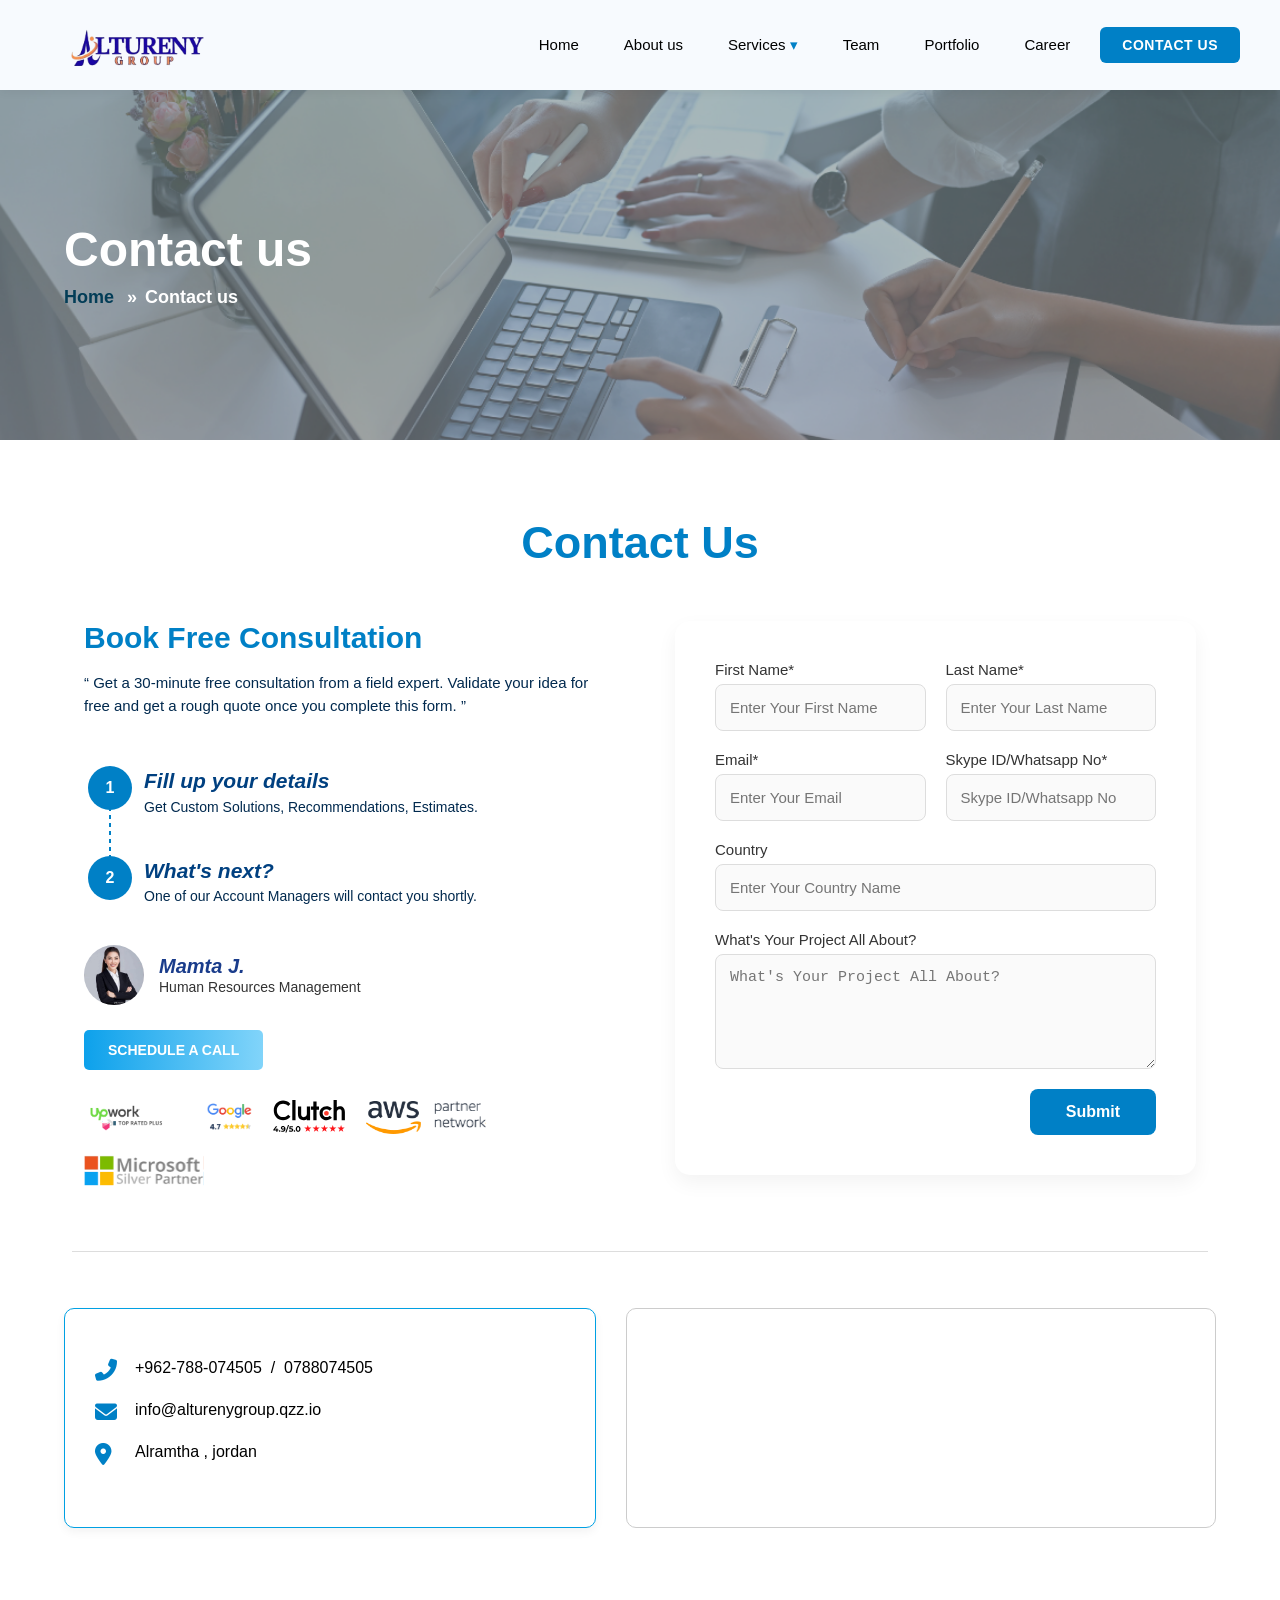
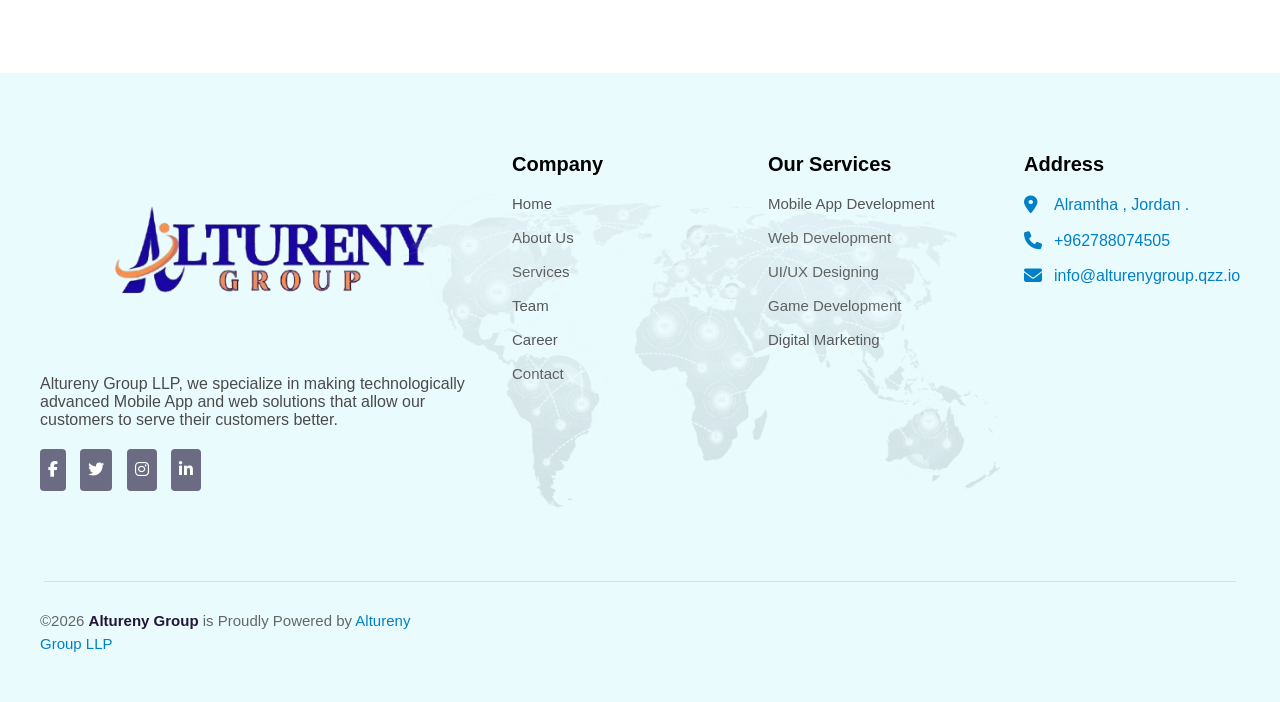
<file: contact-us.html>
<!DOCTYPE html>
<html lang="en">
  <head>
    <meta charset="UTF-8" />
    <meta name="viewport" content="width=device-width, initial-scale=1.0" />
    <meta name="keywords" content="IT company website template, software company template, responsive HTML template, business website template, IT services template, corporate website template, technology website template, modern website template, clean design template, professional website template, bootstrap template, mobile-friendly template, software development template">
    <title>Book Free Consultation</title>
    <link
      rel="stylesheet"
      href="https://cdnjs.cloudflare.com/ajax/libs/font-awesome/6.4.0/css/all.min.css"
    />
    <link rel="stylesheet" href="contact-us.css" />
    <link rel="stylesheet" href="contact-responsive.css" />
  </head>
  <body>
    
 <!-- ================================
     Header Section 
================================== -->

    <header class="main-header">
      <div class="container">
        <div class="logo">
          <a href="index.html">
            <img src="images/Home/logo.png" alt="Codexira Logo" />
          </a>
        </div>

        <div class="menu-toggle" id="mobile-menu">☰</div>

        <nav class="desktop-nav">
          <ul class="nav-links">
            <li><a href="index.html" >Home</a></li>
          
            <li><a href="About.html">About us</a></li>

            <li class="dropdown">
              <a href="Service.html">Services <span class="arrow">▾</span></a>
              <ul class="simple-dropdown">
                <li>
                  <a href="App-Development.html" 
                    >App Development</a
                  >
                </li>
                <li><a href="Web-Development.html">Web Development</a></li>
                <li><a href="ui-ux.html">UI/UX Design</a></li>
                <li><a href="game-developemt.html">Game Development</a></li>
                <li><a href="digital-marketing.html">Digital Marketing</a></li>
              </ul>
            </li>

            <li><a href="team.html">Team</a></li>

            <li><a href="protfolio.html">Portfolio</a></li>

            <li><a href="career.html">Career</a></li>
           
          <a href="contact-us.html" class="btn-header">CONTACT US</a>
        </nav>
      </div>
    </header>

    <!-- Mobile Nav -->
    <nav class="mobile-nav" id="mobile-nav">
      <div class="mobile-nav-header">
        <div class="mobile-logo">
          <img
            src="images/Home/logo.png"
            alt="Codexira Logo"
            style="
              height: 180px;
              margin-top: -60px;
              margin-bottom: -60px;
              display: block;
            "
          />
        </div>
        <div class="close-btn" id="close-menu">×</div>
      </div>
      <ul class="mobile-nav-links">
        <li><a href="index.html">HOME</a></li>

        <li><a href="About.html">ABOUT US</a></li>
          
        <li class="dropdown-mobile">
          <a href="Service.html" id="services-toggle"
            >SERVICES <span class="arrow">▾</span></a
          >
          <ul class="mobile-submenu" id="services-menu">
            <li>
              <a href="App-Development.html" >APP DEVELOPMENT</a>
            </li>
            <li><a href="Web-Development.html">WEB DEVELOPMENT</a></li>
            <li><a href="ui-ux.html">UI/UX DESIGN</a></li>
            <li><a href="game-developemt.html">GAME DEVELOPMENT</a></li>
            <li><a href="digital-marketing.html">DIGITAL MARKETING</a></li>
          </ul>
        </li>

        <li><a href="team.html">TEAM</a></li>

        <li><a href="protfolio.html">PORTFOLIO</a></li>

        <li><a href="career.html">CAREER</a></li>
         
        <li><a href="contact-us.html">CONTACT US</a></li>
      </ul>
    </nav>
    
    <!-- ================================
     Hero Section 
================================== -->
    <section class="about-banner">
      <div class="about-banner-overlay">
        <div class="banner-content">
          <h1>Contact us</h1>
          <p><a href="index.html">Home</a> <span>»</span>Contact us</p>
        </div>
      </div>
    </section>

    <!-- ================================
     contact Section 
================================== -->
    <section class="consultation-section">
      <div class="simple-section-heading">
        <h2>Contact Us</h2>
      </div>

      <div class="contact-container">
        <div class="left-section">
          <h2>Book Free Consultation</h2>
          <p>
            “ Get a 30-minute free consultation from a field expert. Validate
            your idea for free and get a rough quote once you complete this
            form. ”
          </p>

          <div class="step">
            <div class="step-number">1</div>
            <div class="step-content">
              <strong>Fill up your details</strong>
              <small>Get Custom Solutions, Recommendations, Estimates.</small>
            </div>
          </div>

          <div class="step">
            <div class="step-number">2</div>
            <div class="step-content">
              <strong>What's next?</strong>
              <small
                >One of our Account Managers will contact you shortly.</small
              >
            </div>
          </div>

          <div class="consultant">
            <img src="images/Home/user2.jpg" alt="Mamta J." />
            <div class="consultant-info">
              <h4>Mamta J.</h4>
              <span>Human Resources Management</span>
            </div>
          </div>

          <button class="schedule-call">
            <a
              href="contact-us.html"
              style="color: white; text-decoration: none"
              >SCHEDULE A CALL</a
            >
          </button>

          <div class="brands">
            <img
              src="images/contact/upwork-badge.ca57003113df51e100df.webp"
              alt="Upwork"
            />
            <img
              src="images/contact/google.d45516921ed76cec47b1.webp"
              alt="Google"
            />
            <img
              src="images/contact/clutch-color.01165df08ddda804731f09c641bc1857.svg"
              alt="Clutch"
            />
            <img
              src="images/contact/aws-color.ea24bfdac642c559d0071d4b59643cd1.svg"
              alt="AWS"
            />
            <img
              src="images/contact/microsoft-silver.c3020f879b3dea31c118e85d95982b72.svg"
              alt="Microsoft"
            />
          </div>
        </div>

        <div class="right-section">
          <div class="form-box">
            <form>
              <div class="form-row">
                <div class="form-group">
                  <label for="fname">First Name*</label>
                  <input
                    type="text"
                    id="fname"
                    placeholder="Enter Your First Name"
                    required
                  />
                </div>
                <div class="form-group">
                  <label for="lname">Last Name*</label>
                  <input
                    type="text"
                    id="lname"
                    placeholder="Enter Your Last Name"
                    required
                  />
                </div>
              </div>

              <div class="form-row">
                <div class="form-group">
                  <label for="email">Email*</label>
                  <input
                    type="email"
                    id="email"
                    placeholder="Enter Your Email"
                    required
                  />
                </div>
                <div class="form-group">
                  <label for="contact">Skype ID/Whatsapp No*</label>
                  <input
                    type="text"
                    id="contact"
                    placeholder="Skype ID/Whatsapp No"
                    required
                  />
                </div>
              </div>

              <div class="form-group">
                <label for="country">Country</label>
                <input
                  type="text"
                  id="country"
                  placeholder="Enter Your Country Name"
                />
              </div>

              <div class="form-group">
                <label for="project">What's Your Project All About?</label>
                <textarea
                  id="project"
                  rows="5"
                  placeholder="What's Your Project All About?"
                ></textarea>
              </div>

              <div class="submit-wrap">
                <button type="submit">Submit</button>
              </div>
            </form>
          </div>
        </div>
      </div>
      <hr class="hr1" />
      <section class="contact-container">
        <div class="contact-box">
          <p>
            <i class="fas fa-phone-alt"></i> +962-788-074505 &nbsp;/&nbsp;
            0788074505
          </p>
          <p><i class="fas fa-envelope"></i> info@alturenygroup.qzz.io</p>
          <p>
            <i class="fas fa-map-marker-alt"></i>
            Alramtha , jordan
          </p>
        </div>

        <div class="map-box">
          <iframe
            src="https://www.google.com/maps/embed?pb=!1m14!1m8!1m3!1d13444.60427989357!2d36.0094!3d32.5555!3m2!1i1024!2i768!4f13.1!3m3!1m2!1s0x151b8ca278414fd5%3A0x47c60cf6bdf3cf07!2sH247%2BRX3%D8%8C%20%D8%A7%D9%84%D8%B1%D9%85%D8%AB%D8%A7!5e0!3m2!1sar!2sjo!4v1753675851479!5m2!1sar!2sjo"
            width="600"
            height="450"
            style="border: 0"
            allowfullscreen=""
            loading="lazy"
            referrerpolicy="no-referrer-when-downgrade"
          ></iframe>
        </div>
      </section>
    </section>

    <!-- ================================
       Footer Section
  ================================== -->
<footer class="footer">
  <div class="footer-container">
    <!-- About -->
    <div class="footer-column footer-about">
      <img src="images/Home/logo.png" alt="LogicBuzz Logo" class="footer-logo" />
      <p style="font-weight: 500;">
        Altureny Group LLP, we specialize in making technologically advanced Mobile App and web solutions that allow
        our customers to serve their customers better.
      </p>
      <div class="social-icons">
        <a href="https://www.facebook.com/"><i class="fab fa-facebook-f"></i></a>
        <a href="https://www.instagram.com/"><i class="fab fa-twitter"></i></a>
        <a href="https://twitter.com/"><i class="fab fa-instagram"></i></a>
        <a href="https://www.linkedin.com/"><i class="fab fa-linkedin-in"></i></a>
      </div>
    </div>

    <!-- Company -->
    <div class="footer-column">
      <h3>Company</h3>
      <ul>
        <li><a href="index.html">Home</a></li>
        <li><a href="About.html">About Us</a></li>
        <li><a href="Service.html">Services</a></li>
        <li><a href="team.html">Team</a></li>
        <li><a href="career.html">Career</a></li>
        <li><a href="contact-us.html">Contact</a></li>
      </ul>
    </div>

    <!-- Services -->
    <div class="footer-column">
      <h3>Our Services</h3>
      <ul>
        <li><a href="App-Development.html">Mobile App Development</a></li>
        <li><a href="Web-Development.html">Web Development</a></li>
        <li><a href="ui-ux.html">UI/UX Designing</a></li>
        <li><a href="game-developemt.html">Game Development</a></li>
        <li><a href="digital-marketing.html">Digital Marketing</a></li>
      </ul>
    </div>

    <!-- Address -->
    <div class="footer-column">
      <h3>Address</h3>
      <div class="info-line">
        <i class="fas fa-map-marker-alt"></i>
        <span>Alramtha , Jordan .</span>
      </div>
      <div class="info-line">
        <i class="fas fa-phone"></i>
        <span>+962788074505</span>
      </div>
      <div class="info-line">
        <i class="fas fa-envelope"></i>
        <span>info@alturenygroup.qzz.io</span>
      </div>
    </div>

    <!-- Background Map -->
    <div class="footer-map">
      <img src="images/Home/footer-map.webp" alt="Test Map" />
    </div>
  </div>

  <hr />

  <div class="footer-bottom">
    <p>
      ©2026<span id="year"></span> <strong style="color: #221638; font-weight: 800;">Altureny Group</strong> is Proudly Powered by
      <a href="index.html">Altureny<br><span style="display:inline-block; margin-top:6px;">Group LLP</span></a>
    </p>
  </div>
</footer>

   <!-- ================================
       Javascript
  ================================== -->
  <script>
    const mobileMenu = document.getElementById("mobile-menu");
    const mobileNav = document.getElementById("mobile-nav");
    const closeBtn = document.getElementById("close-menu");
    const servicesToggle = document.getElementById("services-toggle");
    const servicesMenu = document.getElementById("services-menu");

    // Open mobile nav
    mobileMenu.addEventListener("click", () => {
      mobileNav.classList.add("active");
    });

    // Close mobile nav
    closeBtn.addEventListener("click", () => {
      mobileNav.classList.remove("active");
    });

    //service dropdown
    servicesToggle.addEventListener("click", function (e) {
      e.preventDefault(); // stop link from navigating
      servicesMenu.classList.toggle("open");

      // rotate arrow
      const arrow = this.querySelector(".arrow");
      arrow.style.transform = servicesMenu.classList.contains("open")
        ? "rotate(180deg)"
        : "rotate(0deg)";
    });
  </script>
  </body>
</html>
</file>
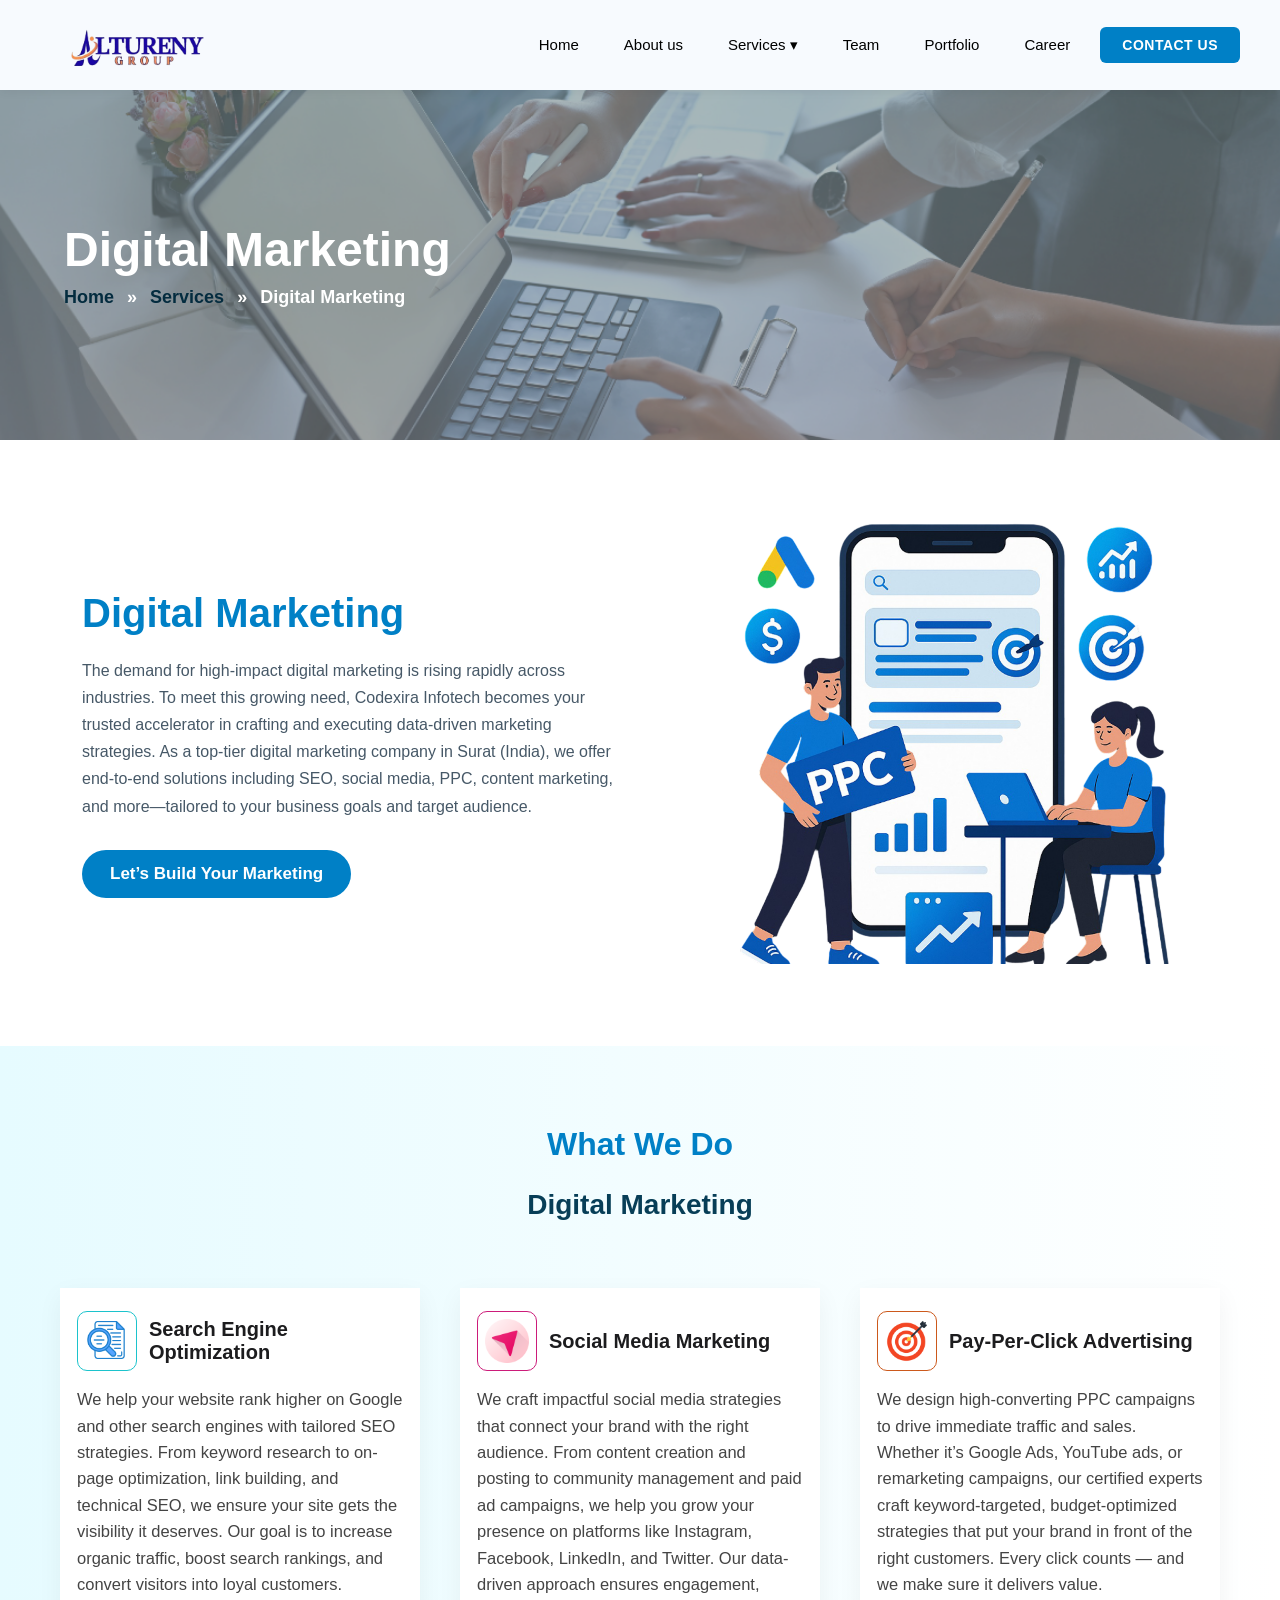
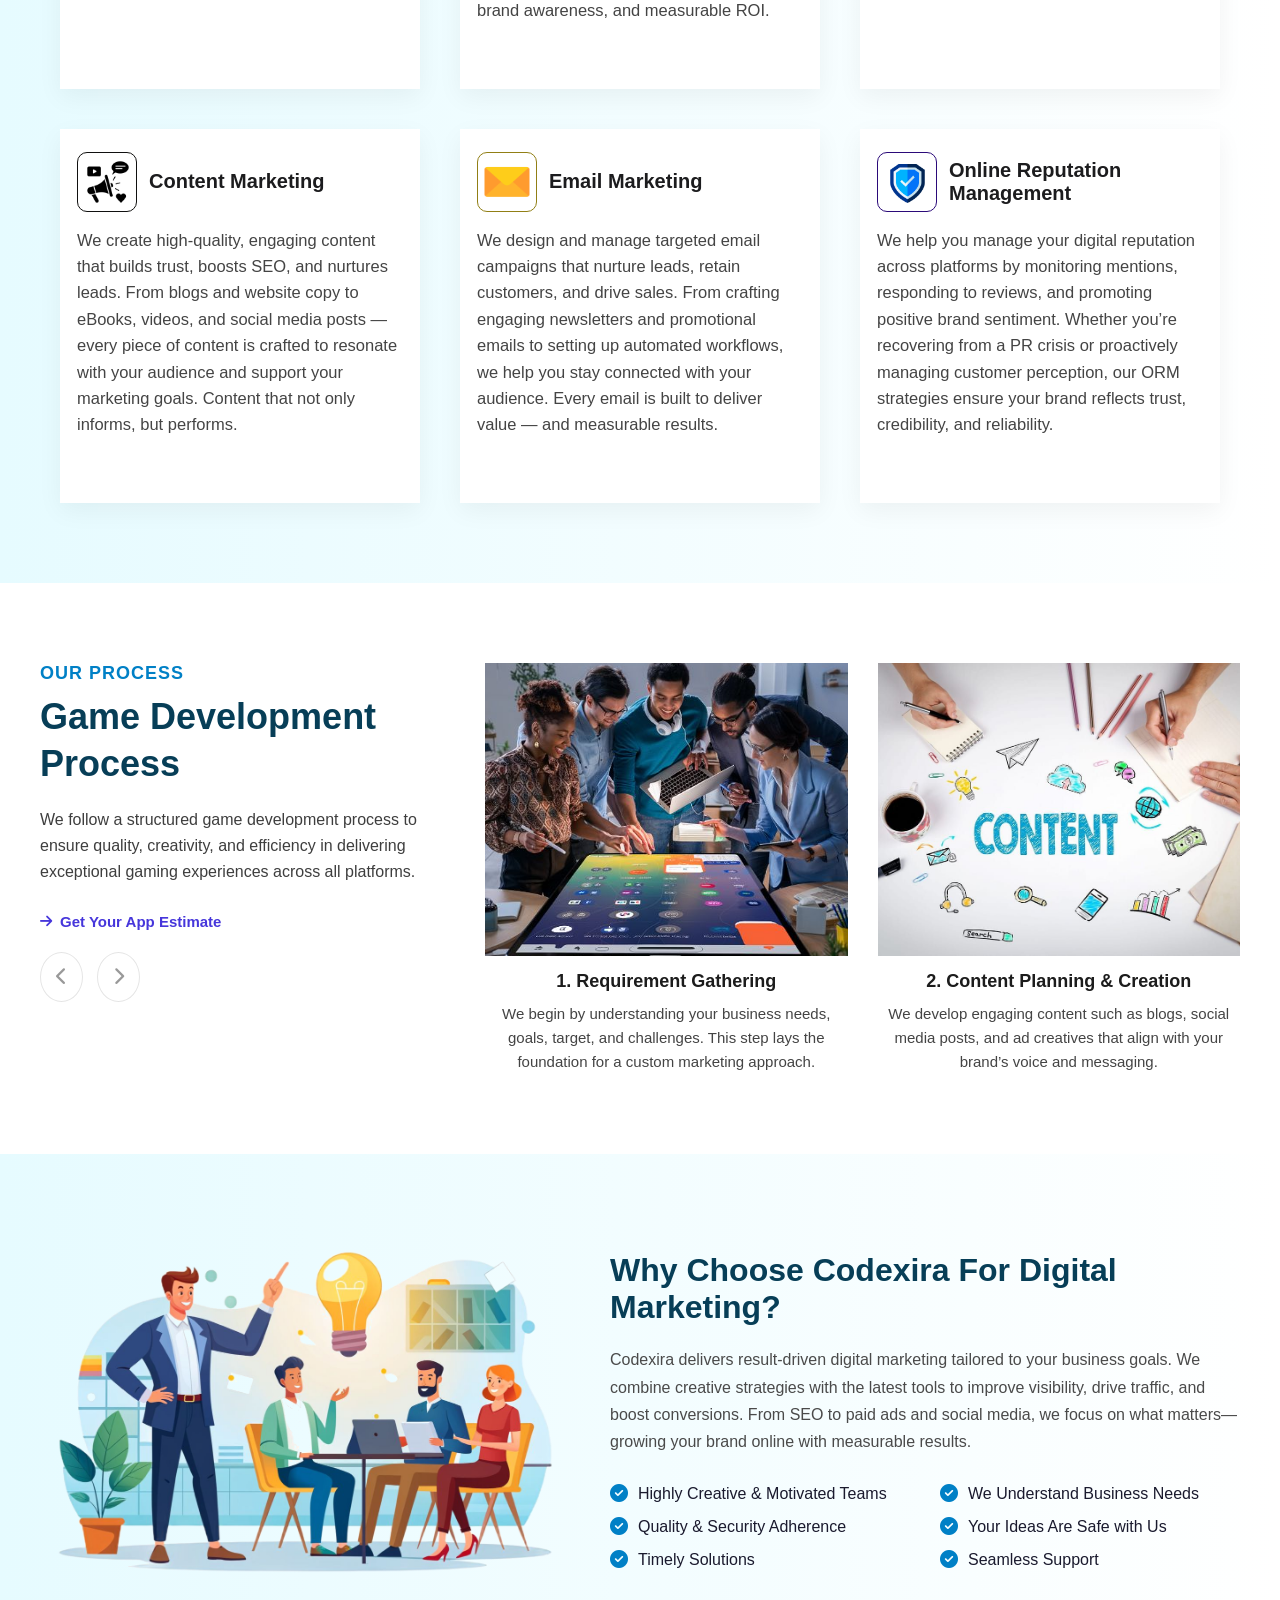
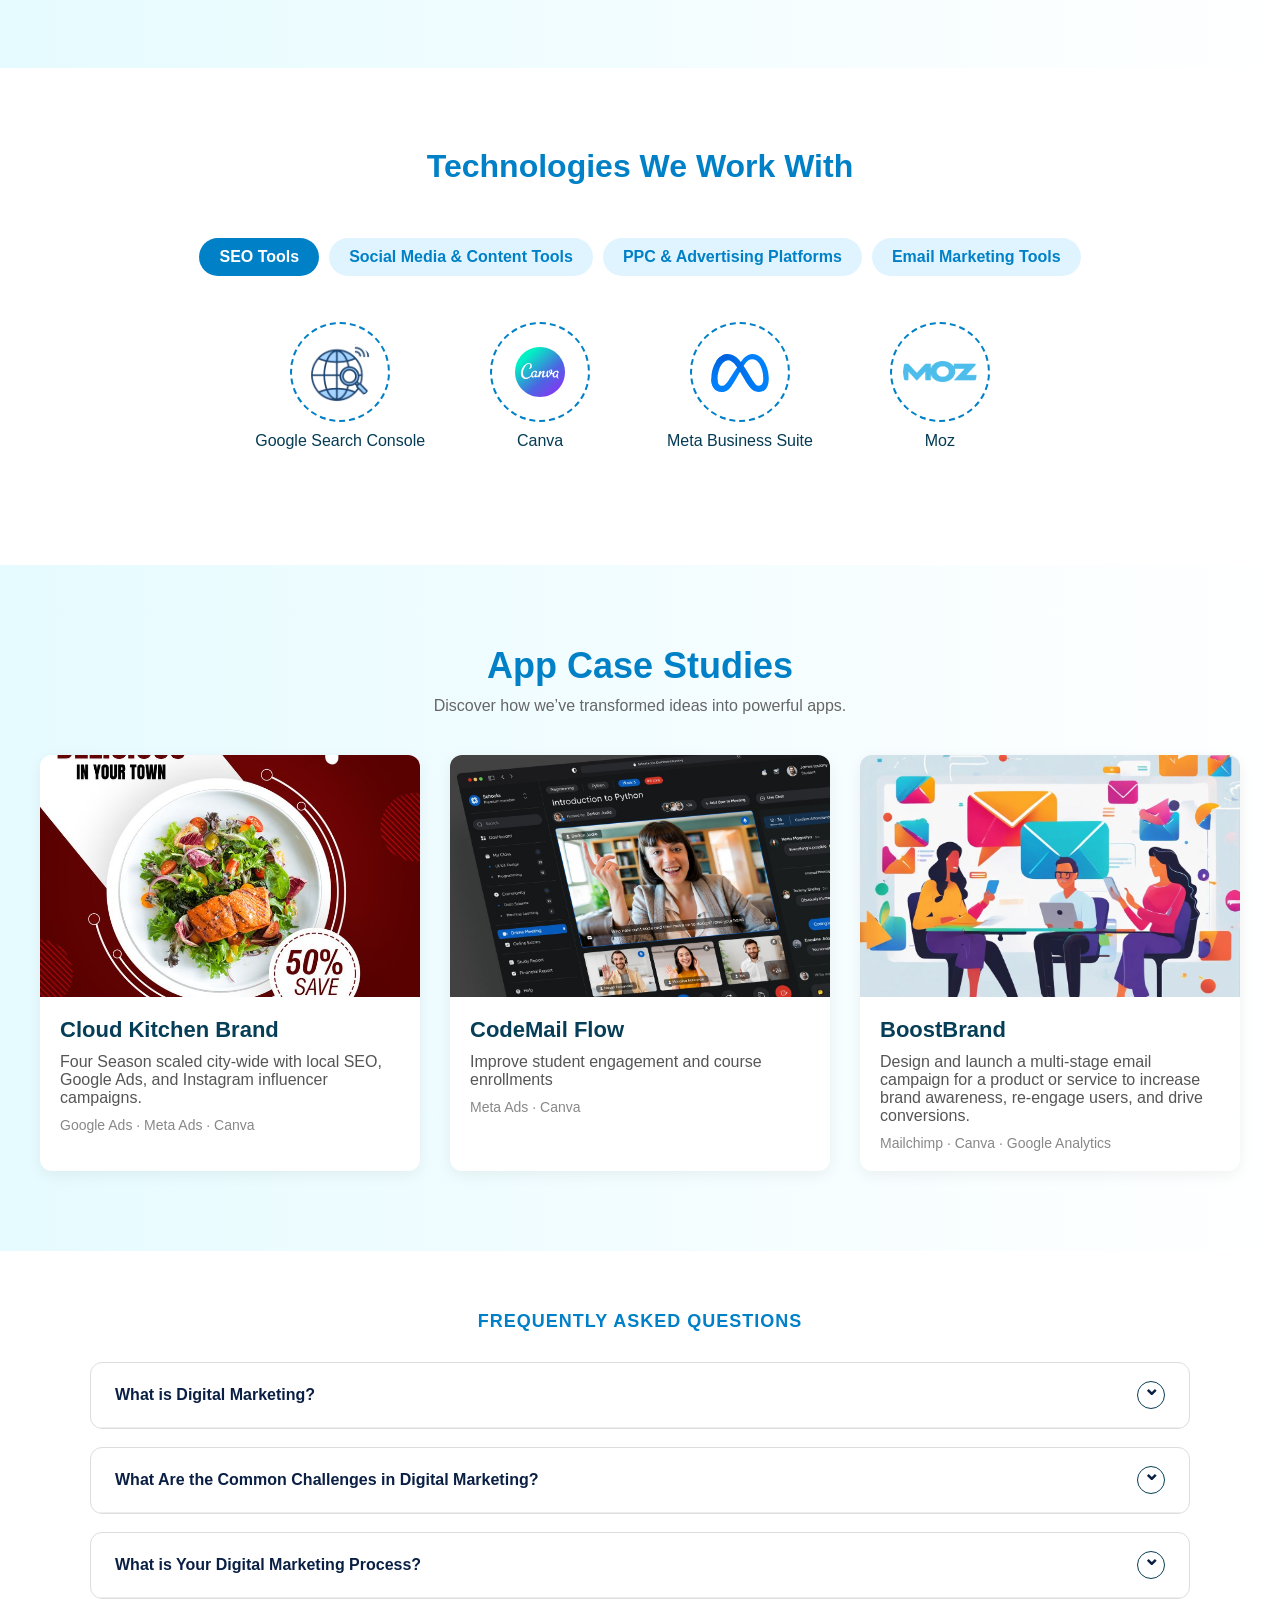
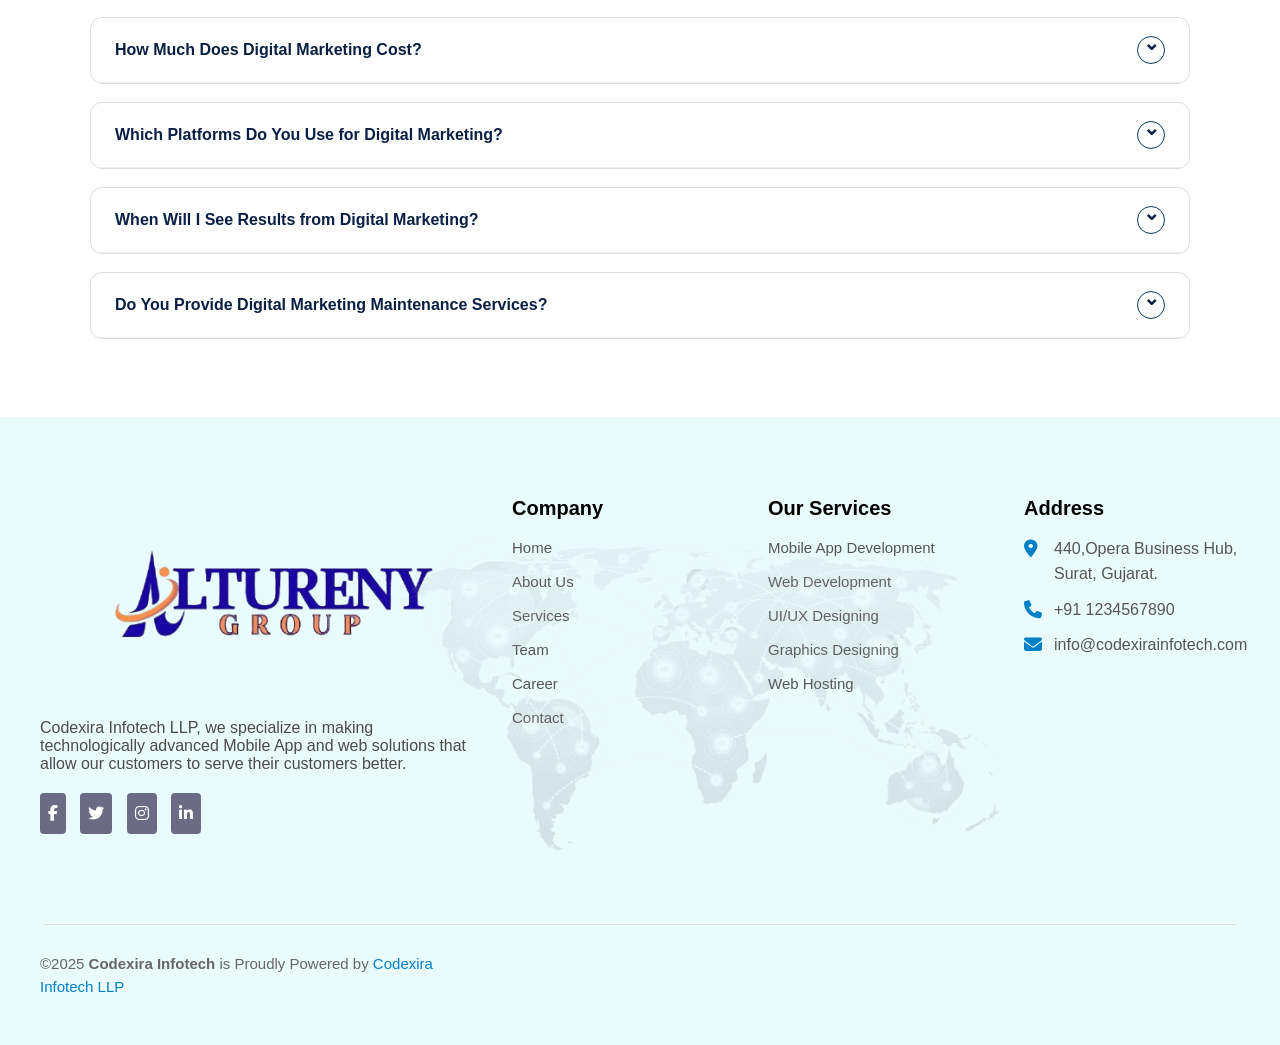
<file: digital-marketing.html>
<!DOCTYPE html>
<html lang="en">

<head>
    <meta charset="UTF-8" />
    <meta name="viewport" content="width=device-width, initial-scale=1.0" />
    <meta name="keywords"
        content="IT company website template, software company template, responsive HTML template, business website template, IT services template, corporate website template, technology website template, modern website template, clean design template, professional website template, bootstrap template, mobile-friendly template, software development template">
    <title>Altureny Group LLP | App Development</title>
    <link rel="stylesheet" href="https://cdnjs.cloudflare.com/ajax/libs/font-awesome/6.5.0/css/all.min.css" />
    <link rel="stylesheet" href="digital-marketing.css" />
    <link rel="stylesheet" href="digital-responsive.css" />
</head>

<body>


    <!-- ================================
     Header Section 
================================== -->

    <header class="main-header">
        <div class="container">
            <div class="logo">
                <a href="index.html">
                    <img src="images/Home/logo.png" alt="Codexira Logo" />
                </a>
            </div>

            <div class="menu-toggle" id="mobile-menu">☰</div>

            <nav class="desktop-nav">
                <ul class="nav-links">
                    <li><a href="index.html">Home</a></li>

                    <li><a href="About.html">About us</a></li>

                    <li class="dropdown">
                        <a href="Service.html">Services <span class="arrow">▾</span></a>
                        <ul class="simple-dropdown">
                            <li>
                                <a href="App-Development.html">App Development</a>
                            </li>
                            <li><a href="Web-Development.html">Web Development</a></li>
                            <li><a href="ui-ux.html">UI/UX Design</a></li>
                            <li><a href="game-developemt.html">Game Development</a></li>
                            <li><a href="digital-marketing.html">Digital Marketing</a></li>
                        </ul>
                    </li>

                    <li><a href="team.html">Team</a></li>

                    <li><a href="protfolio.html">Portfolio</a></li>

                    <li><a href="career.html">Career</a></li>

                    <a href="contact-us.html" class="btn-header">CONTACT US</a>
            </nav>
        </div>
    </header>

    <!-- Mobile Nav -->
    <nav class="mobile-nav" id="mobile-nav">
        <div class="mobile-nav-header">
            <div class="mobile-logo">
                <img src="images/Home/logo.png" alt="Codexira Logo" style="
              height: 180px;
              margin-top: -60px;
              margin-bottom: -60px;
              display: block;
            " />
            </div>
            <div class="close-btn" id="close-menu">×</div>
        </div>
        <ul class="mobile-nav-links">
            <li><a href="index.html">HOME</a></li>

            <li><a href="About.html">ABOUT US</a></li>

            <li class="dropdown-mobile">
                <a href="Service.html" id="services-toggle">SERVICES <span class="arrow">▾</span></a>
                <ul class="mobile-submenu" id="services-menu">
                    <li>
                        <a href="App-Development.html">APP DEVELOPMENT</a>
                    </li>
                    <li><a href="Web-Development.html">WEB DEVELOPMENT</a></li>
                    <li><a href="ui-ux.html">UI/UX DESIGN</a></li>
                    <li><a href="game-developemt.html">GAME DEVELOPMENT</a></li>
                    <li><a href="digital-marketing.html">DIGITAL MARKETING</a></li>
                </ul>
            </li>

            <li><a href="team.html">TEAM</a></li>

            <li><a href="protfolio.html">PORTFOLIO</a></li>

            <li><a href="career.html">CAREER</a></li>

            <li><a href="contact-us.html">CONTACT US</a></li>
        </ul>
    </nav>

    <!-- ================================
       Hero Section 
  ================================== -->
    <section class="about-banner">
        <div class="about-banner-overlay">
            <div class="banner-content">
                <h1>Digital Marketing</h1>
                <p>
                    <a href="index.html">Home</a> <span>»</span>
                    <a href="Service.html">Services</a> <span>»</span> Digital Marketing
                </p>
            </div>
        </div>
    </section>

    <!-- ================================
       Mobile App Info Section 
  ================================== -->
    <section class="app-container">
        <div class="content">
            <h1>Digital Marketing</h1>
            <p>
                The demand for high-impact digital marketing is rising rapidly across industries. To meet this growing
                need, Codexira Infotech becomes your trusted accelerator in crafting and executing data-driven marketing
                strategies. As a top-tier digital marketing company in Surat (India), we offer end-to-end solutions
                including SEO, social media, PPC, content marketing, and more—tailored to your business goals and target
                audience.
            </p>
            <a href="digital-marketing.html" class="btn">Let’s Build Your Marketing</a>
        </div>
        <div class="image">
            <img src="images/services/digital-marketing/img-banner.png" alt="Development" />
        </div>
    </section>

    <!-- ================================
       Guiding Pillars Section 
  ================================== -->
    <section class="App-section">
        <h2>What We Do</h2>
        <p>Digital Marketing</p>

        <div class="App-grid">
            <div class="App-card">
                <h3>
                    <img src="images/services/digital-marketing/icon-1.svg" alt="Native Android Icon"
                        class="app-icon" />Search Engine Optimization
                </h3>
                <p>
                    We help your website rank higher on Google and other search engines with tailored SEO strategies.
                    From keyword research to on-page optimization, link building, and technical SEO, we ensure your site
                    gets the visibility it deserves. Our goal is to increase organic traffic, boost search rankings, and
                    convert visitors into loyal customers.
                </p>
            </div>
            <div class="App-card">
                <h3>
                    <img src="images/services/digital-marketing/icon-2.svg" alt="Native ios Icon"
                        class="app-icon" />Social Media Marketing
                </h3>
                <p>
                    We craft impactful social media strategies that connect your brand with the right audience. From
                    content creation and posting to community management and paid ad campaigns, we help you grow your
                    presence on platforms like Instagram, Facebook, LinkedIn, and Twitter. Our data-driven approach
                    ensures engagement, brand awareness, and measurable ROI.
                </p>
            </div>
            <div class="App-card">
                <h3>
                    <img src="images/services/digital-marketing/icon-3.svg" alt="Native Android Icon"
                        class="app-icon" />Pay-Per-Click Advertising
                </h3>
                <p>
                    We design high-converting PPC campaigns to drive immediate traffic and sales. Whether it’s Google
                    Ads, YouTube ads, or remarketing campaigns, our certified experts craft keyword-targeted,
                    budget-optimized strategies that put your brand in front of the right customers. Every click counts
                    — and we make sure it delivers value.
                </p>
            </div>
            <div class="App-card">
                <h3>
                    <img src="images/services/digital-marketing/icon-4.svg" alt="Native Android Icon"
                        class="app-icon" />Content Marketing
                </h3>
                <p>
                    We create high-quality, engaging content that builds trust, boosts SEO, and nurtures leads. From
                    blogs and website copy to eBooks, videos, and social media posts — every piece of content is crafted
                    to resonate with your audience and support your marketing goals. Content that not only informs, but
                    performs.
                </p>
            </div>
            <div class="App-card">
                <h3>
                    <img src="images/services/digital-marketing/icon-5.svg" alt="Native Android Icon"
                        class="app-icon" />Email Marketing
                </h3>
                <p>
                    We design and manage targeted email campaigns that nurture leads, retain customers, and drive sales.
                    From crafting engaging newsletters and promotional emails to setting up automated workflows, we help
                    you stay connected with your audience. Every email is built to deliver value — and measurable
                    results.
                </p>
            </div>
            <div class="App-card">
                <h3>
                    <img src="images/services/digital-marketing/icon-6.svg" alt="Native Android Icon"
                        class="app-icon" />
                    Online Reputation Management
                </h3>
                <p>
                    We help you manage your digital reputation across platforms by monitoring mentions, responding to
                    reviews, and promoting positive brand sentiment. Whether you’re recovering from a PR crisis or
                    proactively managing customer perception, our ORM strategies ensure your brand reflects trust,
                    credibility, and reliability.
                </p>
            </div>
        </div>
    </section>

    <!-- ================================
       app developmant process Section 
  ================================== -->
    <section class="app-process-section">
        <div class="container">
            <!-- Left Side -->
            <div class="left-content">
                <span class="section-tag">OUR PROCESS</span>
                <h2>Game Development Process</h2>
                <p>
                    We follow a structured game development process to ensure quality, creativity, and efficiency in
                    delivering exceptional gaming experiences across all platforms.
                </p>
                <a href="#" class="quote-btn"><i class="fas fa-arrow-right"></i> Get Your App Estimate</a>
                <div class="arrow-nav">
                    <button onclick="slide(-1)">
                        <i class="fas fa-chevron-left"></i>
                    </button>
                    <button onclick="slide(1)">
                        <i class="fas fa-chevron-right"></i>
                    </button>
                </div>
            </div>

            <!-- Right Side Cards -->
            <div class="right-cards-wrapper">
                <div class="right-cards" id="slider">
                    <div class="process-card">
                        <img src="images/services/app-development/app-process-img1.jpg" alt="Requirement Gathering" />
                        <h3>1. Requirement Gathering</h3>
                        <p>
                            We begin by understanding your business needs, goals, target, and challenges. This step lays
                            the foundation for a custom marketing approach.
                        </p>
                    </div>
                    <div class="process-card">
                        <img src="images/services/digital-marketing/process-2.jpg" alt="UI/UX Design" />
                        <h3>2. Content Planning & Creation</h3>
                        <p>
                            We develop engaging content such as blogs, social media posts, and ad creatives that align
                            with your brand’s voice and messaging.
                        </p>
                    </div>
                    <div class="process-card">
                        <img src="images/services/digital-marketing/process-3.jpg" alt="Development" />
                        <h3>3. Channel Selection & Campaign Setup</h3>
                        <p>
                            Based on your goals, we select the best-performing channels (SEO, PPC, Social Media, Email)
                            and set up targeted campaigns.
                        </p>
                    </div>
                    <div class="process-card">
                        <img src="images/services/digital-marketing/process-4.jpg" alt="Testing & Launch" />
                        <h3>4. Campaign Execution</h3>
                        <p>
                            We launch and manage campaigns across selected platforms, ensuring timely delivery, quality,
                            and brand consistency.
                        </p>
                    </div>
                    <div class="process-card">
                        <img src="images/services/digital-marketing/process-5.jpg" alt="Testing & Launch" />
                        <h3>5. Monitoring & Optimization</h3>
                        <p>
                            We closely track campaign performance, run A/B tests, and optimize continuously to improve
                            engagement and ROI.
                        </p>
                    </div>
                    <div class="process-card">
                        <img src="images/services/digital-marketing/process-6.jpg" alt="Development" />
                        <h3>6. Reporting & Growth Planning</h3>
                        <p>
                            We provide detailed reports and insights, and plan the next steps for scaling your digital
                            presence and achieving long-term results.
                        </p>
                    </div>
                </div>
            </div>
        </div>
    </section>

    <!-- ================================
    whY CHOOSE US SECTION
  ================================== -->

    <section class="why-choose-us">
        <div class="container">
            <div class="choose-image">
                <img src="images/services/app-development/WHY-IMG1.png" alt="Why Choose Us" />
            </div>
            <div class="choose-content">
                <h2>Why Choose Codexira For Digital Marketing?</h2>
                <p>
                    Codexira delivers result-driven digital marketing tailored to your business goals. We combine
                    creative strategies with the latest tools to improve visibility, drive traffic, and boost
                    conversions. From SEO to paid ads and social media, we focus on what matters—growing your brand
                    online with measurable results.
                </p>
                <div class="choose-points">
                    <ul>
                        <li>
                            <i class="fas fa-check-circle"></i> Highly Creative & Motivated
                            Teams
                        </li>
                        <li>
                            <i class="fas fa-check-circle"></i> We Understand Business Needs
                        </li>
                        <li>
                            <i class="fas fa-check-circle"></i> Quality & Security Adherence
                        </li>
                        <li>
                            <i class="fas fa-check-circle"></i> Your Ideas Are Safe with Us
                        </li>
                        <li><i class="fas fa-check-circle"></i> Timely Solutions</li>
                        <li><i class="fas fa-check-circle"></i> Seamless Support</li>
                    </ul>
                </div>
            </div>
        </div>
    </section>

    <!-- ================================
    technology SECTION
  ================================== -->

    <section class="tech-section">
        <h2>Technologies We Work With</h2>

        <div class="tabs">
            <input type="radio" name="tech-tab" id="tab1" checked />
            <label for="tab1">SEO Tools</label>

            <input type="radio" name="tech-tab" id="tab2" />
            <label for="tab2">Social Media & Content Tools</label>

            <input type="radio" name="tech-tab" id="tab3" />
            <label for="tab3">PPC & Advertising Platforms</label>

            <input type="radio" name="tech-tab" id="tab4" />
            <label for="tab4">Email Marketing Tools</label>



            <!-- Tab 1 -->
            <div class="tab-content" id="content1">
                <div class="tech-grid">
                    <div class="tech-card">
                        <div class="tech-icon">
                            <img src="images/services/digital-marketing/techno-1.png" /><span
                                class="circle-animation"></span>
                        </div>
                        <p>Google Search Console</p>
                    </div>
                    <div class="tech-card">
                        <div class="tech-icon">
                            <img src="images/services/digital-marketing/techno-2.svg" /><span
                                class="circle-animation"></span>
                        </div>
                        <p>Canva</p>
                    </div>
                    <div class="tech-card">
                        <div class="tech-icon">
                            <img src="images/services/digital-marketing/techno-3.svg" /><span
                                class="circle-animation"></span>
                        </div>
                        <p>Meta Business Suite</p>
                    </div>
                    <div class="tech-card">
                        <div class="tech-icon">
                            <img src="images/services/digital-marketing/techno-4.png" /><span
                                class="circle-animation"></span>
                        </div>
                        <p>Moz</p>
                    </div>

                </div>
            </div>

            <!-- Tab 2 -->
            <div class="tab-content" id="content2">
                <div class="tech-grid">
                    <div class="tech-card">
                        <div class="tech-icon">
                            <img src="images/services/digital-marketing/techno-5.svg" /><span
                                class="circle-animation"></span>
                        </div>
                        <p>Adobe Express</p>
                    </div>
                    <div class="tech-card">
                        <div class="tech-icon">
                            <img src="images/services/digital-marketing/techno-6.svg" /><span
                                class="circle-animation"></span>
                        </div>
                        <p>ChatGPT</p>
                    </div>
                    <div class="tech-card">
                        <div class="tech-icon">
                            <img src="images/services/digital-marketing/techno-7.png" /><span
                                class="circle-animation"></span>
                        </div>
                        <p>CapCut </p>
                    </div>
                    <div class="tech-card">
                        <div class="tech-icon">
                            <img src="images/services/digital-marketing/techno-8.avif" /><span
                                class="circle-animation"></span>
                        </div>
                        <p>Lumen5</p>
                    </div>
                </div>
            </div>

            <!-- Tab 3 -->
            <div class="tab-content" id="content3">
                <div class="tech-grid">
                    <div class="tech-card">
                        <div class="tech-icon">
                            <img src="images/services/digital-marketing/techno-9.svg" /><span
                                class="circle-animation"></span>
                        </div>
                        <p>Pinterest Ads</p>
                    </div>
                    <div class="tech-card">
                        <div class="tech-icon">
                            <img src="images/services/digital-marketing/techno-10.svg" /><span
                                class="circle-animation"></span>
                        </div>
                        <p>Google Ads </p>
                    </div>
                    <div class="tech-card">
                        <div class="tech-icon">
                            <img src="images/services/digital-marketing/techno-3.svg" /><span
                                class="circle-animation"></span>
                        </div>
                        <p>Meta Ads</p>
                    </div>
                    <div class="tech-card">
                        <div class="tech-icon">
                            <img src="images/services/digital-marketing/techno-11.svg" /><span
                                class="circle-animation"></span>
                        </div>
                        <p>YouTube Ads</p>
                    </div>
                </div>
            </div>

            <!-- Tab 4 -->
            <div class="tab-content" id="content4">
                <div class="tech-grid">
                    <div class="tech-card">
                        <div class="tech-icon">
                            <img src="images/services/digital-marketing/techno-12.svg" /><span
                                class="circle-animation"></span>
                        </div>
                        <p>Mailchimp</p>
                    </div>
                    <div class="tech-card">
                        <div class="tech-icon">
                            <img src="images/services/digital-marketing/techno-13.png" /><span
                                class="circle-animation"></span>
                        </div>
                        <p>MailerLite</p>
                    </div>
                    <div class="tech-card">
                        <div class="tech-icon">
                            <img src="images/services/digital-marketing/techno-14.png" /><span
                                class="circle-animation"></span>
                        </div>
                        <p>Brevo </p>
                    </div>
                </div>
            </div>
        </div>
    </section>

    <!-- ================================
    Featured App Projects
  ================================== -->

    <section class="featured-projects">
        <div class="container">
            <h2 class="section-title">App Case Studies</h2>
            <p class="section-subtitle">
                Discover how we’ve transformed ideas into powerful apps.
            </p>

            <div class="projects-grid">
                <!-- Project 1 -->
                <div class="project-card">
                    <img src="images/services/digital-marketing/project-1.jpg" alt="App Screenshot" />
                    <div class="project-content">
                        <h3>Cloud Kitchen Brand</h3>
                        <p>
                            Four Season scaled city-wide with local SEO, Google Ads, and Instagram influencer campaigns.
                        </p>
                        <span class="tech-stack">Google Ads · Meta Ads · Canva</span>
                    </div>
                </div>

                <!-- Project 2 -->
                <div class="project-card">
                    <img src="images/services/digital-marketing/8a3f06bfa5a2533e54cd55b371209a6b.jpg"
                        alt="App Screenshot" />
                    <div class="project-content">
                        <h3>CodeMail Flow</h3>
                        <p>
                            Improve student engagement and course enrollments</p>
                        </p>
                        <span class="tech-stack"> Meta Ads · Canva</span>
                    </div>
                </div>

                <!-- Project 3 -->
                <div class="project-card">
                    <img src="images/services/digital-marketing/project-3.png" alt="App Screenshot" />
                    <div class="project-content">
                        <h3>BoostBrand</h3>
                        <p>
                            Design and launch a multi-stage email campaign for a product or service to increase brand
                            awareness, re-engage users, and drive conversions.
                        </p>
                        <span class="tech-stack">Mailchimp · Canva · Google Analytics </span>
                    </div>
                </div>
            </div>
        </div>
    </section>

    <!-- ================================
     FAQS
================================== -->

    <section class="faq-section">
        <div class="container">
            <h5 class="faq-subtitle">FREQUENTLY ASKED QUESTIONS</h5>

            <div class="faq">
                <!-- FAQ 1 -->
                <div class="faq-item">
                    <input type="checkbox" id="faq1" hidden />
                    <label for="faq1" class="faq-question">
                        <span class="question-text">What is Digital Marketing?</span>
                        <span class="symbol"></span>
                    </label>
                    <div class="faq-answer">
                        <p>
                            Digital Marketing refers to the promotion of products or services using digital platforms
                            like websites, search engines, social media, email, and online advertising. It helps
                            businesses reach targeted audiences, improve brand visibility, and drive measurable results.
                        </p>
                    </div>
                </div>

                <!-- FAQ 2 -->
                <div class="faq-item">
                    <input type="checkbox" id="faq2" hidden />
                    <label for="faq2" class="faq-question">
                        <span class="question-text">What Are the Common Challenges in Digital Marketing?</span>
                        <span class="symbol"></span>
                    </label>
                    <div class="faq-answer">
                        <p>
                            Common challenges in digital marketing include staying updated with algorithm changes,
                            targeting the right audience, creating engaging content, managing multiple channels, and
                            tracking performance across platforms. Budget management and competition are also key
                            concerns.
                        </p>
                    </div>
                </div>

                <!-- FAQ 3 -->
                <div class="faq-item">
                    <input type="checkbox" id="faq3" hidden />
                    <label for="faq3" class="faq-question">
                        <span class="question-text">What is Your Digital Marketing Process?</span>
                        <span class="symbol"></span>
                    </label>
                    <div class="faq-answer">
                        <p>
                            Our digital marketing process starts with understanding your goals and audience. We then
                            create a customized strategy that includes SEO, social media, paid ads, content marketing,
                            and email automation. Regular performance tracking and optimization ensure maximum ROI.
                        </p>
                    </div>
                </div>

                <!-- FAQ 4 -->
                <div class="faq-item">
                    <input type="checkbox" id="faq4" hidden />
                    <label for="faq4" class="faq-question">
                        <span class="question-text">How Much Does Digital Marketing Cost?</span>
                        <span class="symbol"></span>
                    </label>
                    <div class="faq-answer">
                        <p>
                            Digital marketing costs vary based on project scope, platforms, and services involved. Small
                            campaigns may start from ₹15,000/month, while comprehensive strategies with SEO, PPC,
                            content, and email marketing can range from ₹50,000 to ₹2 lakhs/month or more.
                        </p>
                    </div>
                </div>

                <!-- FAQ 5 -->
                <div class="faq-item">
                    <input type="checkbox" id="faq5" hidden />
                    <label for="faq5" class="faq-question">
                        <span class="question-text">Which Platforms Do You Use for Digital Marketing?</span>
                        <span class="symbol"></span>
                    </label>
                    <div class="faq-answer">
                        <p>
                            We use a variety of platforms including Google (Search, Display, YouTube), Meta (Facebook,
                            Instagram), LinkedIn, and email platforms like Mailchimp and HubSpot. We also work with SEO
                            tools like Ahrefs and SEMrush to optimize your digital presence.
                        </p>
                    </div>
                </div>

                <!-- FAQ 6 -->
                <div class="faq-item">
                    <input type="checkbox" id="faq6" hidden />
                    <label for="faq6" class="faq-question">
                        <span class="question-text">When Will I See Results from Digital Marketing?</span>
                        <span class="symbol"></span>
                    </label>
                    <div class="faq-answer">
                        <p>
                            Results depend on the strategy and platform. SEO may take 3–6 months for significant impact,
                            while paid ads and social media campaigns can start generating leads or traffic within a few
                            days to weeks. Consistency and optimization are key to long-term success.
                        </p>
                    </div>
                </div>

                <!-- FAQ 7 -->
                <div class="faq-item">
                    <input type="checkbox" id="faq7" hidden />
                    <label for="faq7" class="faq-question">
                        <span class="question-text">Do You Provide Digital Marketing Maintenance Services?</span>
                        <span class="symbol"></span>
                    </label>
                    <div class="faq-answer">
                        <p>
                            Yes, we offer ongoing digital marketing support, including performance monitoring, campaign
                            optimization, content updates, SEO adjustments, and reporting. This ensures your online
                            strategy remains effective as platforms and trends evolve.
                        </p>
                    </div>
                </div>
            </div>
        </div>
    </section>
    <!-- ================================
       Footer Section
  ================================== -->
    <footer class="footer">
        <div class="footer-container">
            <!-- About -->
            <div class="footer-column footer-about">
                <img src="images/Home/logo.png" alt="LogicBuzz Logo" class="footer-logo" />
                <p style="font-weight: 500">
                    Codexira Infotech LLP, we specialize in making technologically
                    advanced Mobile App and web solutions that allow our customers to
                    serve their customers better.
                </p>
                <div class="social-icons">
                    <a href="#"><i class="fab fa-facebook-f"></i></a>
                    <a href="#"><i class="fab fa-twitter"></i></a>
                    <a href="#"><i class="fab fa-instagram"></i></a>
                    <a href="#"><i class="fab fa-linkedin-in"></i></a>
                </div>
            </div>

            <!-- Company -->
            <div class="footer-column">
                <h3>Company</h3>
                <ul>
                    <li><a href="index.html">Home</a></li>
                    <li><a href="About.html">About Us</a></li>
                    <li><a href="Service.Html">Services</a></li>
                    <li><a href="team.html">Team</a></li>
                    <li><a href="career.html">Career</a></li>
                    <li><a href="#">Contact</a></li>
                </ul>
            </div>

            <!-- Services -->
            <div class="footer-column">
                <h3>Our Services</h3>
                <ul>
                    <li><a href="App-Development.html">Mobile App Development</a></li>
                    <li><a href="Web-Development.html">Web Development</a></li>
                    <li><a href="ui-ux.html">UI/UX Designing</a></li>
                    <li><a href="#">Graphics Designing</a></li>
                    <li><a href="#">Web Hosting</a></li>
                </ul>
            </div>

            <!-- Address -->
            <div class="footer-column">
                <h3>Address</h3>
                <div class="info-line">
                    <i class="fas fa-map-marker-alt"></i>
                    <span>440,Opera Business Hub, Surat, Gujarat.</span>
                </div>
                <div class="info-line">
                    <i class="fas fa-phone"></i>
                    <span>+91 1234567890</span>
                </div>
                <div class="info-line">
                    <i class="fas fa-envelope"></i>
                    <span>info@codexirainfotech.com</span>
                </div>
            </div>

            <!-- Background Map -->
            <div class="footer-map">
                <img src="images/Home/footer-map.webp" alt="Test Map" />
            </div>
        </div>

        <hr />

        <div class="footer-bottom">
            <p>
                ©2025<span id="year"></span> <strong>Codexira Infotech</strong> is
                Proudly Powered by
                <a href="Home.html">Codexira<br /><span style="display: inline-block; margin-top: 6px">Infotech
                        LLP</span></a>
            </p>
        </div>
    </footer>
    <!-- Font Awesome CDN -->
    <link rel="stylesheet" href="https://cdnjs.cloudflare.com/ajax/libs/font-awesome/6.4.0/css/all.min.css" />

    <!-- ================================
       Java script 
  ================================== -->
    <script>
        let currentIndex = 0;
        const slider = document.getElementById("slider");

        function getVisibleCards() {
            return window.innerWidth <= 600 ? 1 : 2;
        }

        function slide(direction) {
            const totalSlides = slider.children.length;
            const visibleCards = getVisibleCards();
            const maxIndex = totalSlides - visibleCards;
            currentIndex += direction;

            if (currentIndex < 0) currentIndex = 0;
            if (currentIndex > maxIndex) currentIndex = maxIndex;

            const cardWidth = slider.children[0].offsetWidth + 30; // 30px = gap
            const offset = -(currentIndex * cardWidth);
            slider.style.transform = `translateX(${offset}px)`;
        }

        // Reset position if screen is resized
        window.addEventListener("resize", () => {
            slide(0); // recalculate on resize
        });
    </script>

    <script>
        const mobileMenu = document.getElementById("mobile-menu");
        const mobileNav = document.getElementById("mobile-nav");
        const closeBtn = document.getElementById("close-menu");
        const servicesToggle = document.getElementById("services-toggle");
        const servicesMenu = document.getElementById("services-menu");

        // Open mobile nav
        mobileMenu.addEventListener("click", () => {
            mobileNav.classList.add("active");
        });

        // Close mobile nav
        closeBtn.addEventListener("click", () => {
            mobileNav.classList.remove("active");
        });

        //service dropdown
        servicesToggle.addEventListener("click", function (e) {
            e.preventDefault(); // stop link from navigating
            servicesMenu.classList.toggle("open");

            // rotate arrow
            const arrow = this.querySelector(".arrow");
            arrow.style.transform = servicesMenu.classList.contains("open")
                ? "rotate(180deg)"
                : "rotate(0deg)";
        });
    </script>

</body>

</html>
</file>
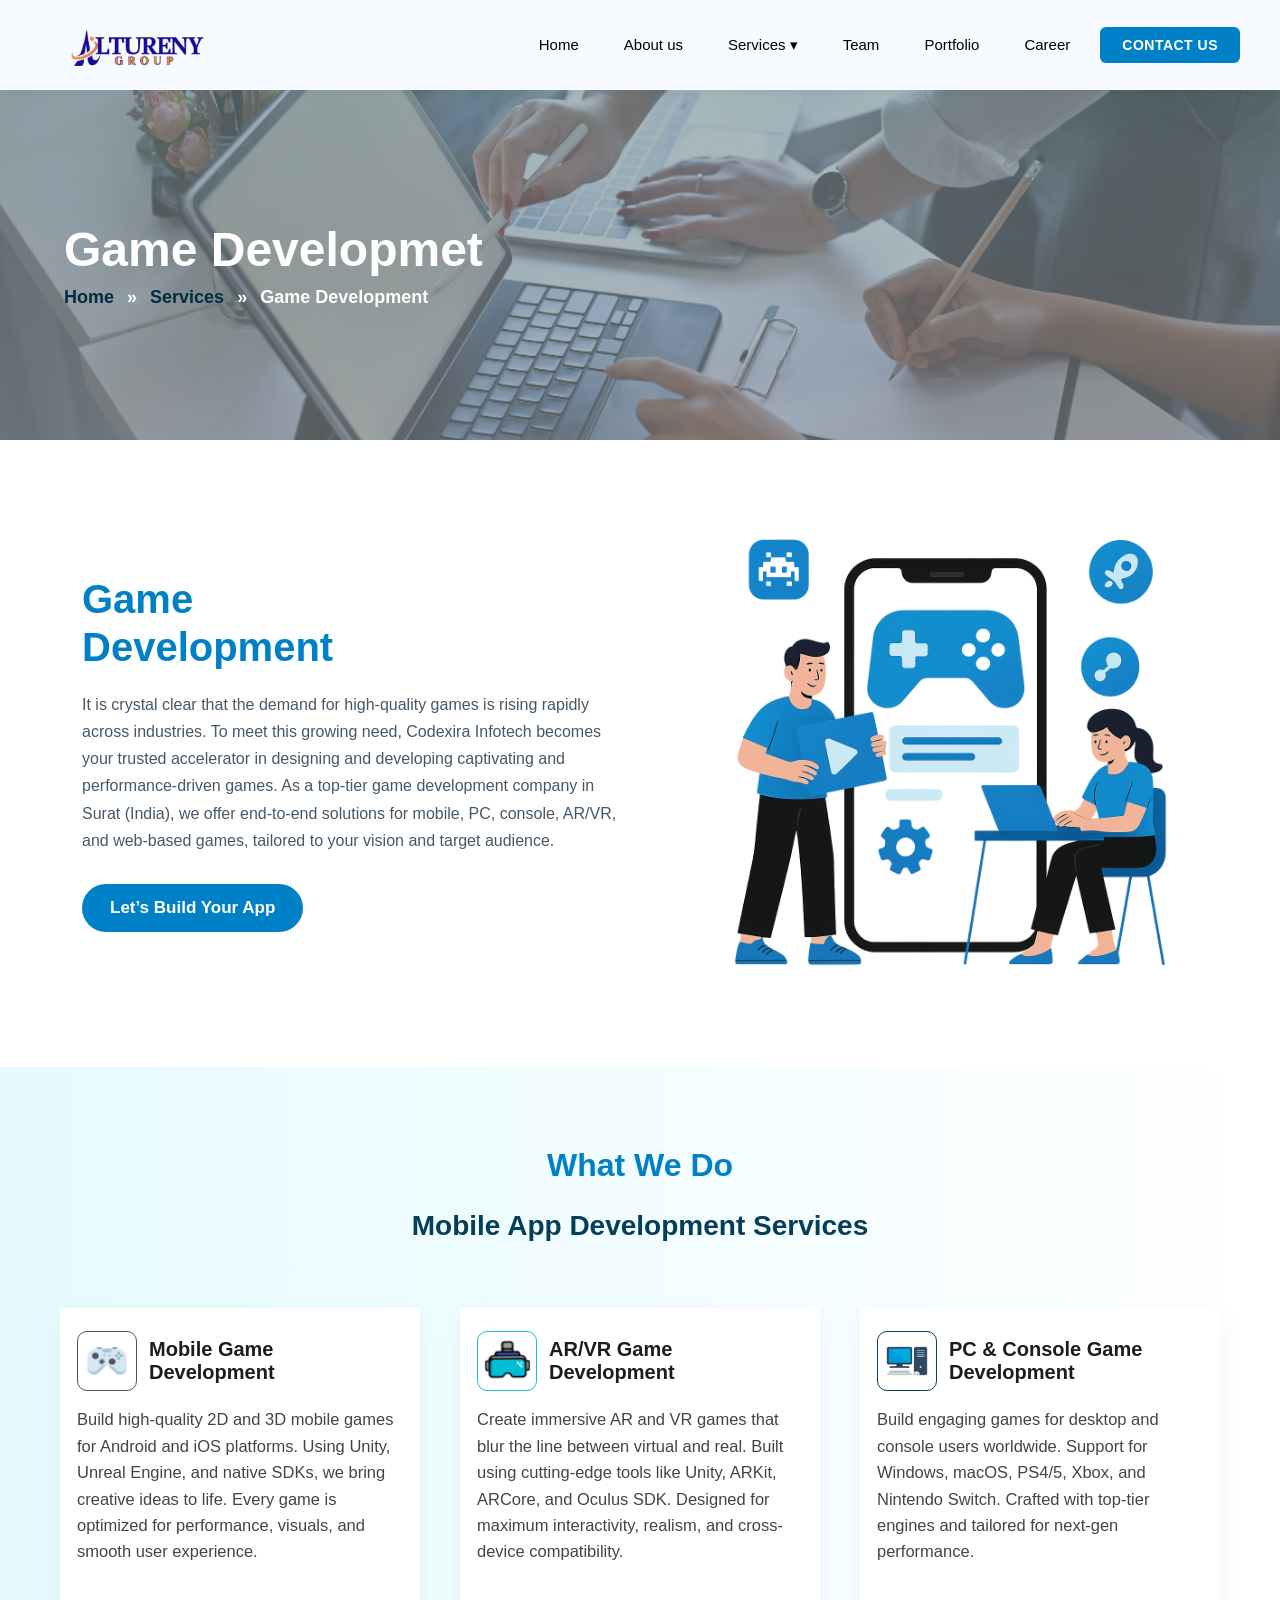
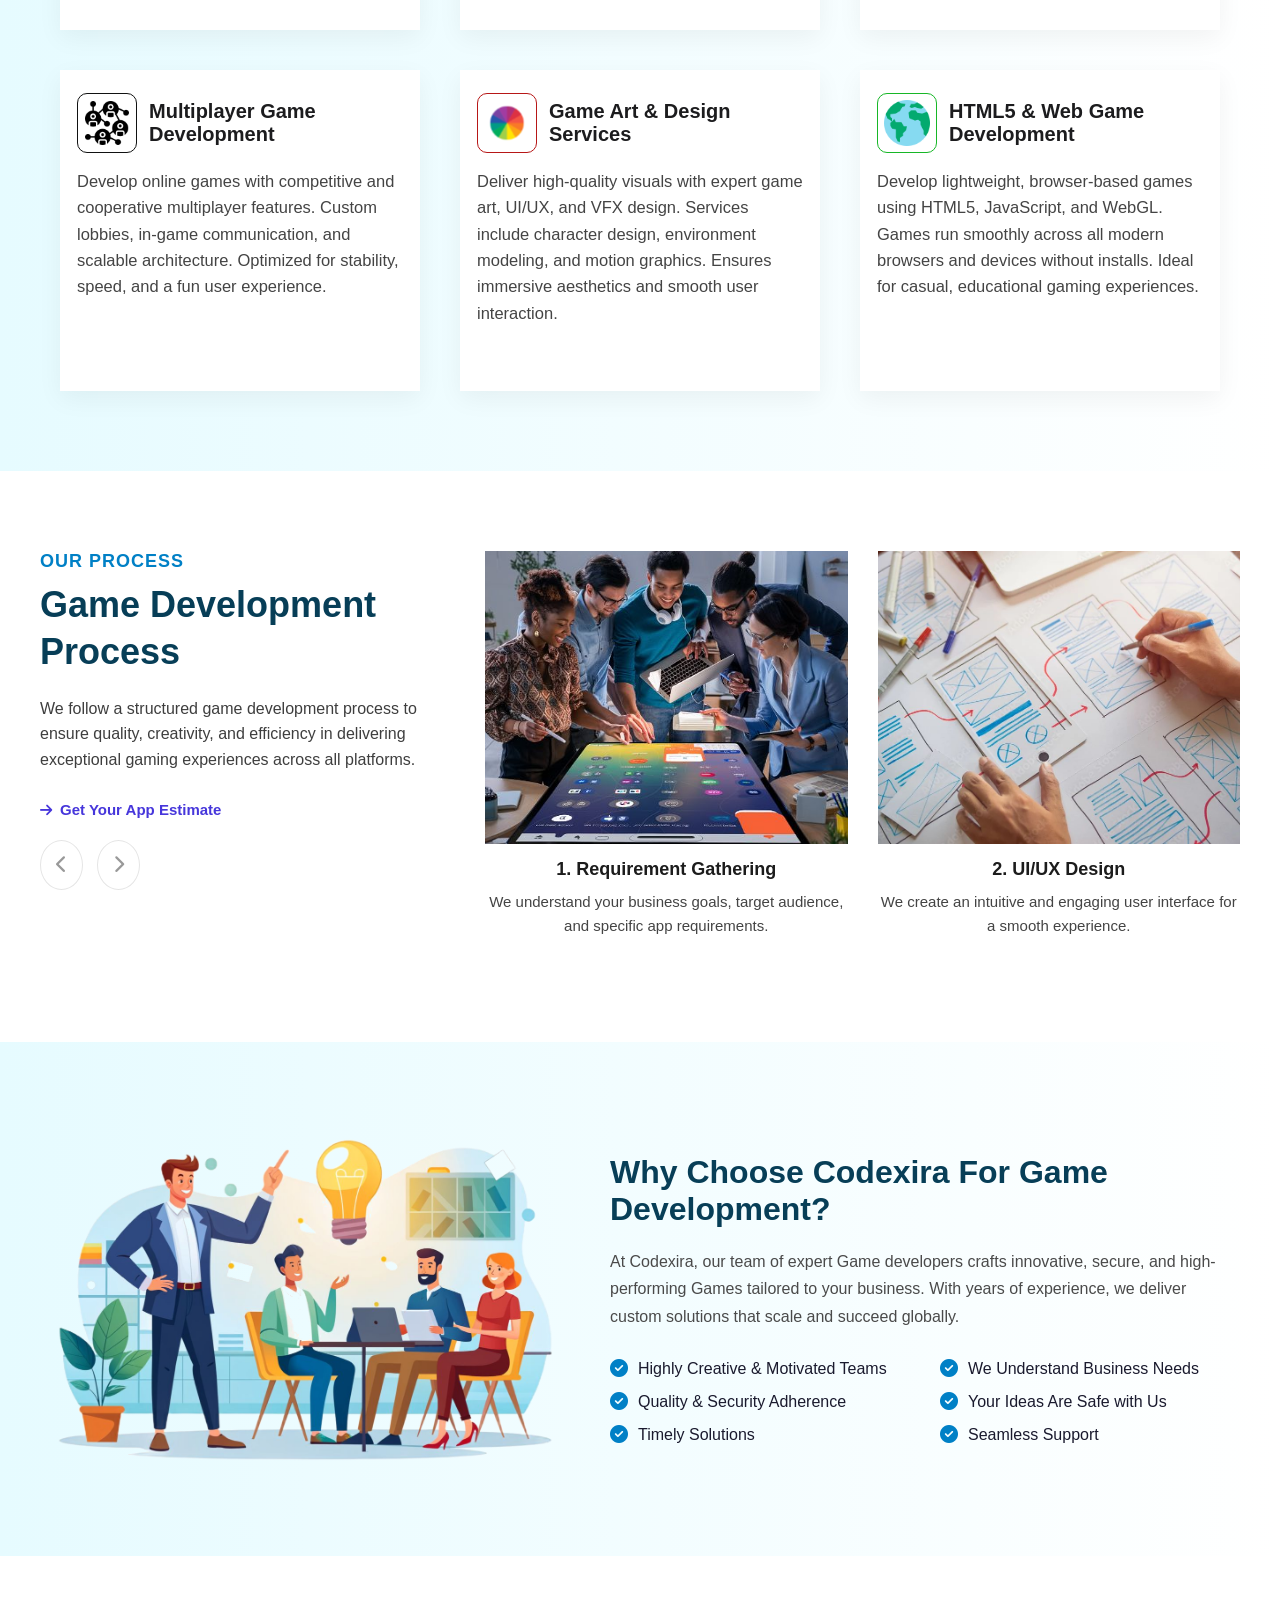
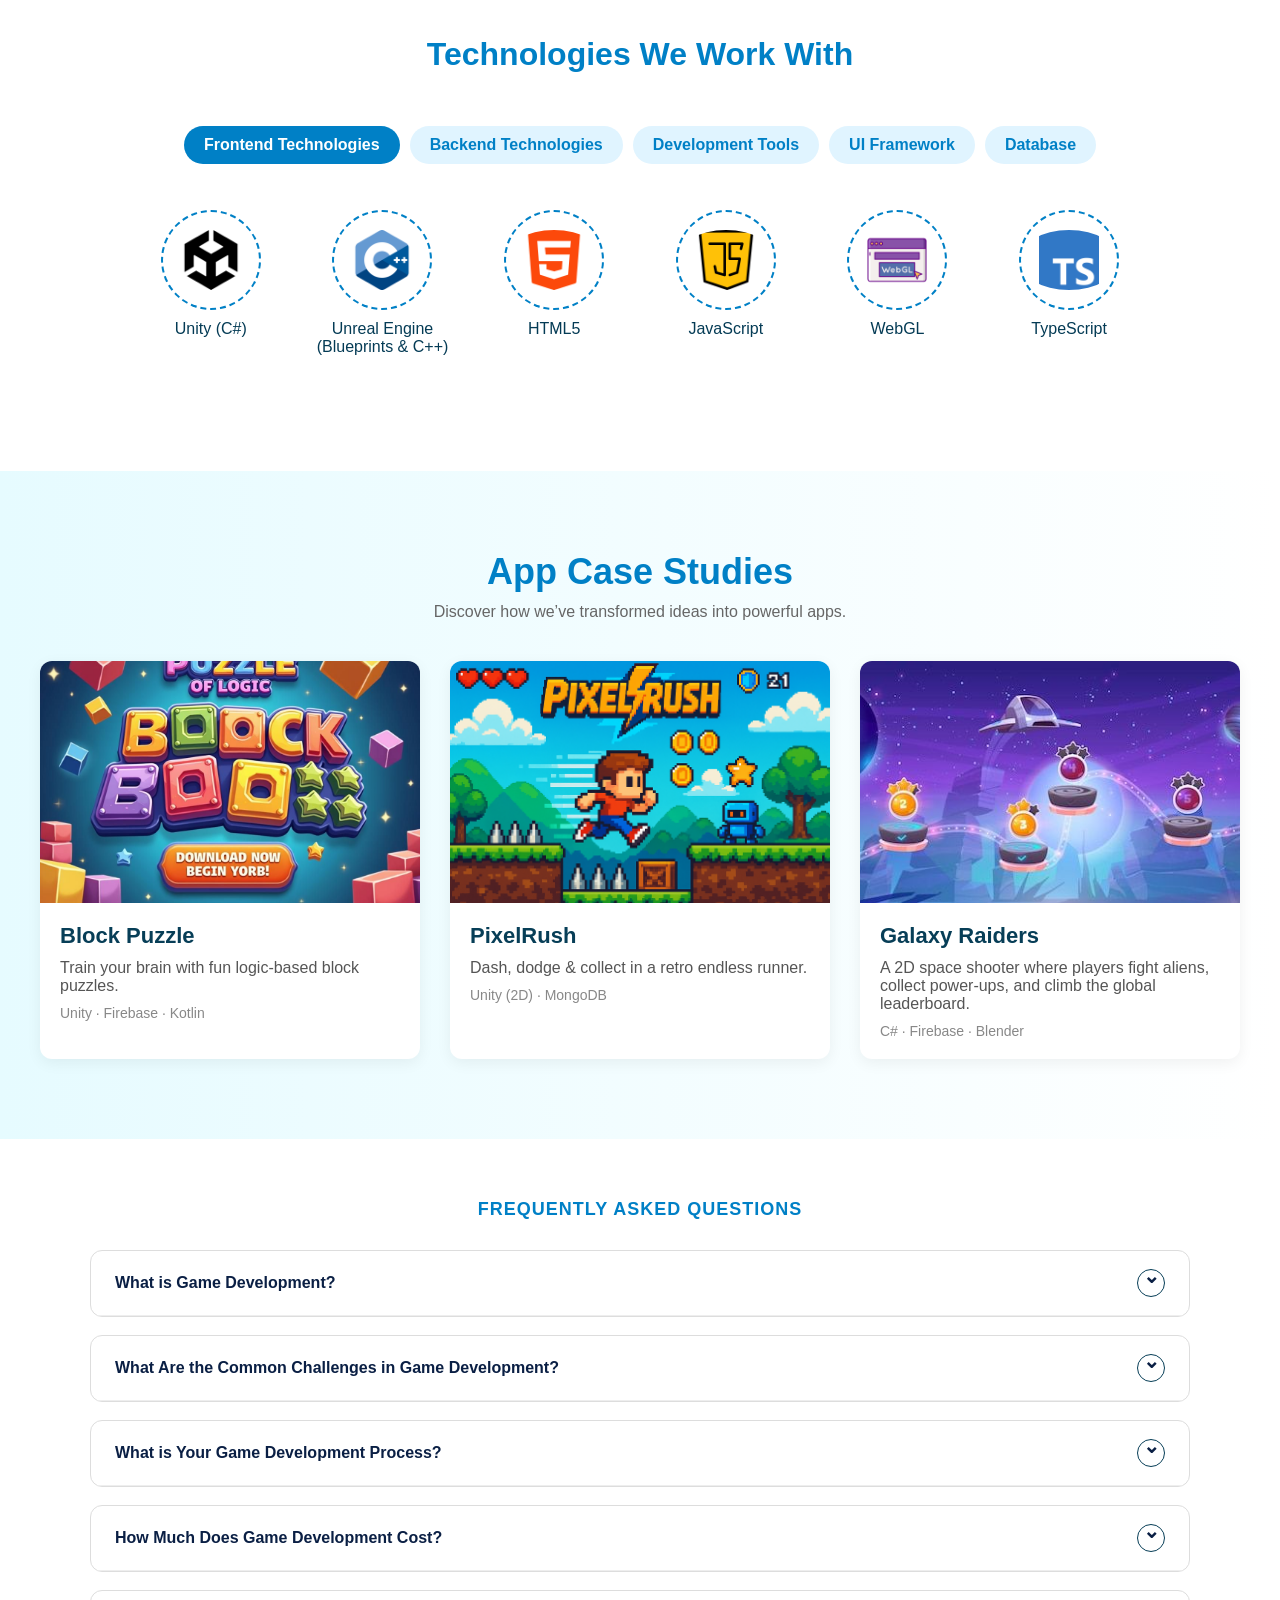
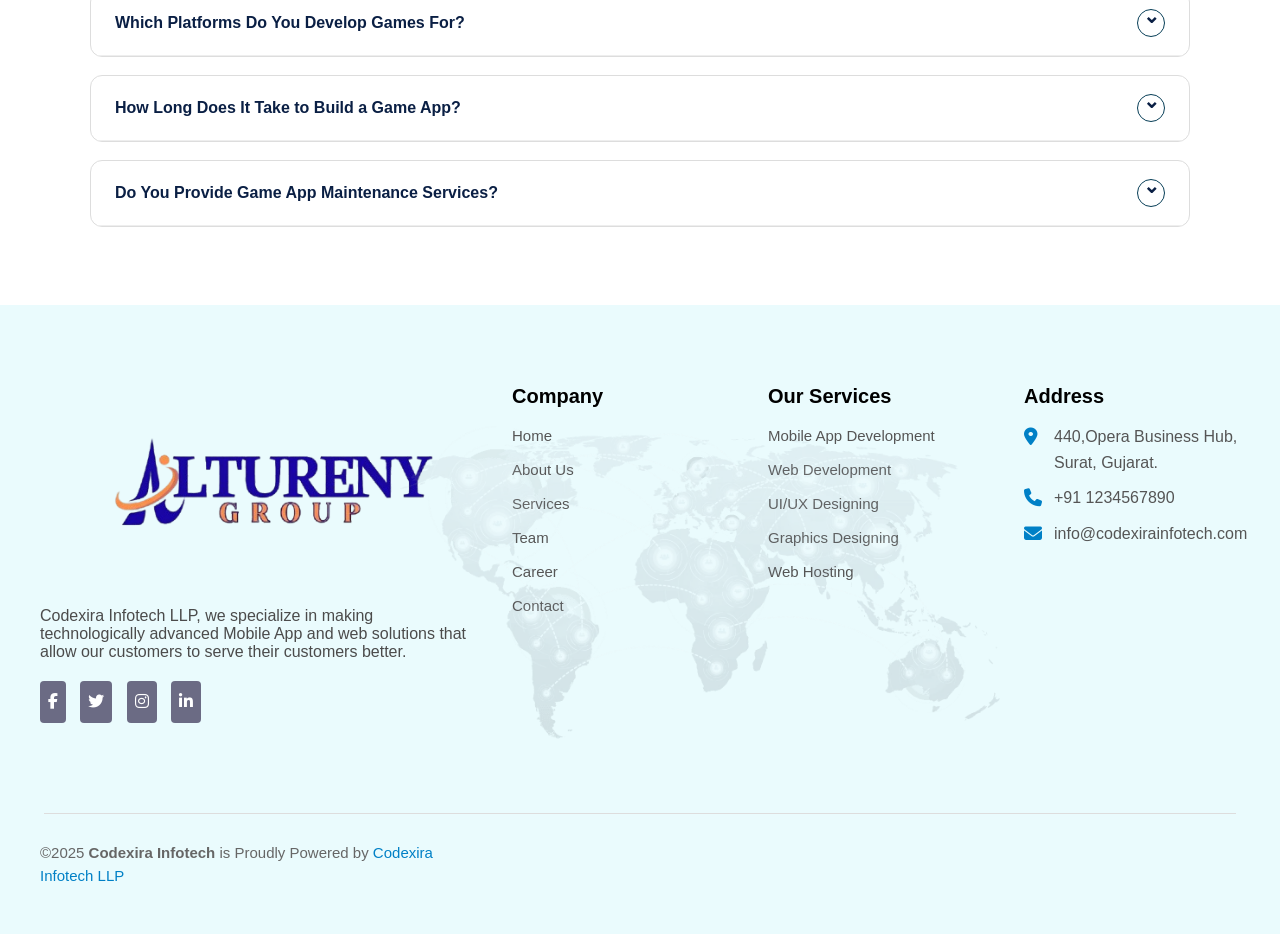
<file: game-developemt.html>
<!DOCTYPE html>
<html lang="en">

<head>
    <meta charset="UTF-8" />
    <meta name="viewport" content="width=device-width, initial-scale=1.0" />
    <meta name="keywords"
        content="IT company website template, software company template, responsive HTML template, business website template, IT services template, corporate website template, technology website template, modern website template, clean design template, professional website template, bootstrap template, mobile-friendly template, software development template">
    <title>Altureny Group LLP | App Development</title>
    <link rel="stylesheet" href="https://cdnjs.cloudflare.com/ajax/libs/font-awesome/6.5.0/css/all.min.css" />
    <link rel="stylesheet" href="game-developemt.css" />
    <link rel="stylesheet" href="game-responsive.css" />

</head>

<body>

    <!-- ================================
     Header Section 
================================== -->

    <header class="main-header">
        <div class="container">
            <div class="logo">
                <a href="index.html">
                    <img src="images/Home/logo.png" alt="Codexira Logo" />
                </a>
            </div>

            <div class="menu-toggle" id="mobile-menu">☰</div>

            <nav class="desktop-nav">
                <ul class="nav-links">
                    <li><a href="index.html">Home</a></li>

                    <li><a href="About.html">About us</a></li>

                    <li class="dropdown">
                        <a href="Service.html">Services <span class="arrow">▾</span></a>
                        <ul class="simple-dropdown">
                            <li>
                                <a href="App-Development.html">App Development</a>
                            </li>
                            <li><a href="Web-Development.html">Web Development</a></li>
                            <li><a href="ui-ux.html">UI/UX Design</a></li>
                            <li><a href="game-developemt.html">Game Development</a></li>
                            <li><a href="digital-marketing.html">Digital Marketing</a></li>
                        </ul>
                    </li>

                    <li><a href="team.html">Team</a></li>

                    <li><a href="protfolio.html">Portfolio</a></li>

                    <li><a href="career.html">Career</a></li>

                    <a href="contact-us.html" class="btn-header">CONTACT US</a>
            </nav>
        </div>
    </header>

    <!-- Mobile Nav -->
    <nav class="mobile-nav" id="mobile-nav">
        <div class="mobile-nav-header">
            <div class="mobile-logo">
                <img src="images/Home/logo.png" alt="Codexira Logo" style="
              height: 180px;
              margin-top: -60px;
              margin-bottom: -60px;
              display: block;
            " />
            </div>
            <div class="close-btn" id="close-menu">×</div>
        </div>
        <ul class="mobile-nav-links">
            <li><a href="index.html">HOME</a></li>

            <li><a href="About.html">ABOUT US</a></li>

            <li class="dropdown-mobile">
                <a href="Service.html" id="services-toggle">SERVICES <span class="arrow">▾</span></a>
                <ul class="mobile-submenu" id="services-menu">
                    <li>
                        <a href="App-Development.html">APP DEVELOPMENT</a>
                    </li>
                    <li><a href="Web-Development.html">WEB DEVELOPMENT</a></li>
                    <li><a href="ui-ux.html">UI/UX DESIGN</a></li>
                    <li><a href="game-developemt.html">GAME DEVELOPMENT</a></li>
                    <li><a href="digital-marketing.html">DIGITAL MARKETING</a></li>
                </ul>
            </li>

            <li><a href="team.html">TEAM</a></li>

            <li><a href="protfolio.html">PORTFOLIO</a></li>

            <li><a href="career.html">CAREER</a></li>

            <li><a href="contact-us.html">CONTACT US</a></li>
        </ul>
    </nav>

    <!-- ================================
       Hero Section 
  ================================== -->
    <section class="about-banner">
        <div class="about-banner-overlay">
            <div class="banner-content">
                <h1>Game Developmet</h1>
                <p>
                    <a href="index.html">Home</a> <span>»</span>
                    <a href="Service.html">Services</a> <span>»</span> Game Development
                </p>
            </div>
        </div>
    </section>

    <!-- ================================
       Mobile App Info Section 
  ================================== -->
    <section class="app-container">
        <div class="content">
            <h1>Game<br />Development</h1>
            <p>
                It is crystal clear that the demand for high-quality games is rising rapidly across industries. To meet
                this growing need, Codexira Infotech becomes your trusted accelerator in designing and developing
                captivating and performance-driven games. As a top-tier game development company in Surat (India), we
                offer end-to-end solutions for mobile, PC, console, AR/VR, and web-based games, tailored to your vision
                and target audience.
            </p>
            <a href="#" class="btn">Let’s Build Your App</a>
        </div>
        <div class="image">
            <img src="images/services/game-developemt/img-banner.png" alt="Game Development" />
        </div>
    </section>

    <!-- ================================
       Guiding Pillars Section 
  ================================== -->
    <section class="App-section">
        <h2>What We Do</h2>
        <p>Mobile App Development Services</p>

        <div class="App-grid">
            <div class="App-card">
                <h3>
                    <img src="images/services/game-developemt/icon-1.svg" alt="Native Android Icon"
                        class="app-icon" />Mobile Game Development
                </h3>
                <p>
                    Build high-quality 2D and 3D mobile games for Android and iOS platforms.
                    Using Unity, Unreal Engine, and native SDKs, we bring creative ideas to life.
                    Every game is optimized for performance, visuals, and smooth user experience.
                </p>
            </div>
            <div class="App-card">
                <h3>
                    <img src="images/services/game-developemt/icon-2.svg" alt="Native ios Icon" class="app-icon" />AR/VR
                    Game Development
                </h3>
                <p>
                    Create immersive AR and VR games that blur the line between virtual and real.
                    Built using cutting-edge tools like Unity, ARKit, ARCore, and Oculus SDK.
                    Designed for maximum interactivity, realism, and cross-device compatibility.
                </p>
            </div>
            <div class="App-card">
                <h3>
                    <img src="images/services/game-developemt/icon-3.svg" alt="Native Android Icon"
                        class="app-icon" />PC & Console Game Development
                </h3>
                <p>
                    Build engaging games for desktop and console users worldwide.
                    Support for Windows, macOS, PS4/5, Xbox, and Nintendo Switch.
                    Crafted with top-tier engines and tailored for next-gen performance.
                </p>
            </div>
            <div class="App-card">
                <h3>
                    <img src="images/services/game-developemt/icon-4.svg" alt="Native Android Icon"
                        class="app-icon" />Multiplayer Game Development
                </h3>
                <p>
                    Develop online games with competitive and cooperative multiplayer features.
                    Custom lobbies, in-game communication, and scalable architecture.
                    Optimized for stability, speed, and a fun user experience.
                </p>
            </div>
            <div class="App-card">
                <h3>
                    <img src="images/services/game-developemt/icon-5.svg" alt="Native Android Icon"
                        class="app-icon" />Game Art & Design Services
                </h3>
                <p>
                    Deliver high-quality visuals with expert game art, UI/UX, and VFX design.
                    Services include character design, environment modeling, and motion graphics.
                    Ensures immersive aesthetics and smooth user interaction.
                </p>
            </div>
            <div class="App-card">
                <h3>
                    <img src="images/services/game-developemt/icon-6.svg" alt="Native Android Icon" class="app-icon" />
                    HTML5 & Web Game Development
                </h3>
                <p>
                    Develop lightweight, browser-based games using HTML5, JavaScript, and WebGL.
                    Games run smoothly across all modern browsers and devices without installs.
                    Ideal for casual, educational gaming experiences.
                </p>
            </div>
        </div>
    </section>

    <!-- ================================
       app developmant process Section 
  ================================== -->
    <section class="app-process-section">
        <div class="container">
            <!-- Left Side -->
            <div class="left-content">
                <span class="section-tag">OUR PROCESS</span>
                <h2>Game Development Process</h2>
                <p>
                    We follow a structured game development process to ensure quality, creativity, and efficiency in
                    delivering exceptional gaming experiences across all platforms.
                </p>
                <a href="#" class="quote-btn"><i class="fas fa-arrow-right"></i> Get Your App Estimate</a>
                <div class="arrow-nav">
                    <button onclick="slide(-1)">
                        <i class="fas fa-chevron-left"></i>
                    </button>
                    <button onclick="slide(1)">
                        <i class="fas fa-chevron-right"></i>
                    </button>
                </div>
            </div>

            <!-- Right Side Cards -->
            <div class="right-cards-wrapper">
                <div class="right-cards" id="slider">
                    <div class="process-card">
                        <img src="images/services/app-development/app-process-img1.jpg" alt="Requirement Gathering" />
                        <h3>1. Requirement Gathering</h3>
                        <p>
                            We understand your business goals, target audience, and specific
                            app requirements.
                        </p>
                    </div>
                    <div class="process-card">
                        <img src="images/services/app-development/app-process-img2.jpg" alt="UI/UX Design" />
                        <h3>2. UI/UX Design</h3>
                        <p>
                            We create an intuitive and engaging user interface for a smooth
                            experience.
                        </p>
                    </div>
                    <div class="process-card">
                        <img src="images/services/game-developemt/process-img1.png" alt="Development" />
                        <h3>3. Game Development</h3>
                        <p>
                            We build scalable Game apps with clean code using modern
                            technologies.
                        </p>
                    </div>
                    <div class="process-card">
                        <img src="images/services/app-development/app-process-img4.jpg" alt="Testing & Launch" />
                        <h3>4. Quality Assurance & Validation</h3>
                        <p>
                            We test rigorously and deploy the Game app to the market with
                            precision.
                        </p>
                    </div>
                    <div class="process-card">
                        <img src="images/services/game-developemt/PROCESS-IMG2.png" alt="Testing & Launch" />
                        <h3>5. App Deployment & Delivery</h3>
                        <p>
                            Effortlessly deploy and deliver your Game app to ensure a smooth and
                            successful launch.
                        </p>
                    </div>
                    <div class="process-card">
                        <img src="images/services/app-development/app-process-img6.jpg" alt="Development" />
                        <h3>6. App Maintenance & Updates</h3>
                        <p>
                            Ensure your Game app stays secure, updated, and fully optimized with
                            ongoing maintenance and enhancements.
                        </p>
                    </div>
                </div>
            </div>
        </div>
    </section>

    <!-- ================================
    whY CHOOSE US SECTION
  ================================== -->

    <section class="why-choose-us">
        <div class="container">
            <div class="choose-image">
                <img src="images/services/app-development/WHY-IMG1.png" alt="Why Choose Us" />
            </div>
            <div class="choose-content">
                <h2>Why Choose Codexira For Game Development?</h2>
                <p>
                    At Codexira, our team of expert Game developers crafts
                    innovative, secure, and high-performing Games tailored to your
                    business. With years of experience, we deliver custom solutions that
                    scale and succeed globally.
                </p>
                <div class="choose-points">
                    <ul>
                        <li>
                            <i class="fas fa-check-circle"></i> Highly Creative & Motivated
                            Teams
                        </li>
                        <li>
                            <i class="fas fa-check-circle"></i> We Understand Business Needs
                        </li>
                        <li>
                            <i class="fas fa-check-circle"></i> Quality & Security Adherence
                        </li>
                        <li>
                            <i class="fas fa-check-circle"></i> Your Ideas Are Safe with Us
                        </li>
                        <li><i class="fas fa-check-circle"></i> Timely Solutions</li>
                        <li><i class="fas fa-check-circle"></i> Seamless Support</li>
                    </ul>
                </div>
            </div>
        </div>
    </section>

    <!-- ================================
    technology SECTION
  ================================== -->

    <section class="tech-section">
        <h2>Technologies We Work With</h2>

        <div class="tabs">
            <input type="radio" name="tech-tab" id="tab1" checked />
            <label for="tab1">Frontend Technologies</label>

            <input type="radio" name="tech-tab" id="tab2" />
            <label for="tab2">Backend Technologies</label>

            <input type="radio" name="tech-tab" id="tab3" />
            <label for="tab3">Development Tools</label>

            <input type="radio" name="tech-tab" id="tab4" />
            <label for="tab4">UI Framework</label>

            <input type="radio" name="tech-tab" id="tab5" />
            <label for="tab5">Database</label>

            <!-- Tab 1 -->
            <div class="tab-content" id="content1">
                <div class="tech-grid">
                    <div class="tech-card">
                        <div class="tech-icon">
                            <img src="images/services/game-developemt/unity.png" /><span
                                class="circle-animation"></span>
                        </div>
                        <p>Unity (C#)</p>
                    </div>
                    <div class="tech-card">
                        <div class="tech-icon">
                            <img src="images/services/game-developemt/c-.png" /><span class="circle-animation"></span>
                        </div>
                        <p>Unreal Engine (Blueprints & C++)</p>
                    </div>
                    <div class="tech-card">
                        <div class="tech-icon">
                            <img src="images/services/web-development/techno-html-5.png" /><span
                                class="circle-animation"></span>
                        </div>
                        <p>HTML5</p>
                    </div>
                    <div class="tech-card">
                        <div class="tech-icon">
                            <img src="images/services/web-development/techno-java-script.png" /><span
                                class="circle-animation"></span>
                        </div>
                        <p>JavaScript</p>
                    </div>
                    <div class="tech-card">
                        <div class="tech-icon">
                            <img src="images/services/game-developemt/webgl.png" /><span
                                class="circle-animation"></span>
                        </div>
                        <p>WebGL</p>
                    </div>
                    <div class="tech-card">
                        <div class="tech-icon">
                            <img src="images/services/game-developemt/typescript.png" /><span
                                class="circle-animation"></span>
                        </div>
                        <p>TypeScript</p>
                    </div>
                </div>
            </div>

            <!-- Tab 2 -->
            <div class="tab-content" id="content2">
                <div class="tech-grid">
                    <div class="tech-card">
                        <div class="tech-icon">
                            <img src="images/services/app-development/technology-icon7.svg" /><span
                                class="circle-animation"></span>
                        </div>
                        <p>Node.js</p>
                    </div>
                    <div class="tech-card">
                        <div class="tech-icon">
                            <img src="images/services/app-development/technology-icon8.svg" /><span
                                class="circle-animation"></span>
                        </div>
                        <p>.NET</p>
                    </div>
                    <div class="tech-card">
                        <div class="tech-icon">
                            <img src="images/services/app-development/technology-icon9.svg" /><span
                                class="circle-animation"></span>
                        </div>
                        <p>Python</p>
                    </div>
                    <div class="tech-card">
                        <div class="tech-icon">
                            <img src="images/services/app-development/technology-icon10.svg" /><span
                                class="circle-animation"></span>
                        </div>
                        <p>Java</p>
                    </div>
                </div>
            </div>

            <!-- Tab 3 -->
            <div class="tab-content" id="content3">
                <div class="tech-grid">
                    <div class="tech-card">
                        <div class="tech-icon">
                            <img src="images/services/app-development/technology-icon11.svg" /><span
                                class="circle-animation"></span>
                        </div>
                        <p>Git</p>
                    </div>
                    <div class="tech-card">
                        <div class="tech-icon">
                            <img src="images/services/game-developemt/unity.png" /><span
                                class="circle-animation"></span>
                        </div>
                        <p>Unity Editor</p>
                    </div>
                    <div class="tech-card">
                        <div class="tech-icon">
                            <img src="images/services/game-developemt/jira.png" /><span class="circle-animation"></span>
                        </div>
                        <p>JIRA</p>
                    </div>
                    <div class="tech-card">
                        <div class="tech-icon">
                            <img src="images/services/app-development/technology-icon14.svg" /><span
                                class="circle-animation"></span>
                        </div>
                        <p>VS Code</p>
                    </div>
                </div>
            </div>

            <!-- Tab 4 -->
            <div class="tab-content" id="content4">
                <div class="tech-grid">
                    <div class="tech-card">
                        <div class="tech-icon">
                            <img src="images/services/app-development/technology-icon15.svg" /><span
                                class="circle-animation"></span>
                        </div>
                        <p>Tailwind CSS</p>
                    </div>
                    <div class="tech-card">
                        <div class="tech-icon">
                            <img src="images/services/game-developemt/Godot_icon.svg" /><span
                                class="circle-animation"></span>
                        </div>
                        <p>Godot</p>
                    </div>
                    <div class="tech-card">
                        <div class="tech-icon">
                            <img src="images/services/web-development/Bootstrap.png" /><span
                                class="circle-animation"></span>
                        </div>
                        <p>Bootstrap</p>
                    </div>
                    <div class="tech-card">
                        <div class="tech-icon">
                            <img src="images/services/game-developemt/cocos.png" /><span
                                class="circle-animation"></span>
                        </div>
                        <p>Cocos Creator UI</p>
                    </div>
                </div>
            </div>

            <!-- Tab 5 -->
            <div class="tab-content" id="content5">
                <div class="tech-grid">
                    <div class="tech-card">
                        <div class="tech-icon">
                            <img src="images/services/app-development/technology-icon19.svg" /><span
                                class="circle-animation"></span>
                        </div>
                        <p>MySQL</p>
                    </div>
                    <div class="tech-card">
                        <div class="tech-icon">
                            <img src="images/services/app-development/technology-icon20.png" /><span
                                class="circle-animation"></span>
                        </div>
                        <p>MongoDB</p>
                    </div>
                    <div class="tech-card">
                        <div class="tech-icon">
                            <img src="images/services/app-development/technology-icon21.png" /><span
                                class="circle-animation"></span>
                        </div>
                        <p>PostgreSQL</p>
                    </div>
                    <div class="tech-card">
                        <div class="tech-icon">
                            <img src="images/services/app-development/technology-icon22.png" /><span
                                class="circle-animation"></span>
                        </div>
                        <p>Firebase</p>
                    </div>
                </div>
            </div>
        </div>
    </section>

    <!-- ================================
    Featured App Projects
  ================================== -->

    <section class="featured-projects">
        <div class="container">
            <h2 class="section-title">App Case Studies</h2>
            <p class="section-subtitle">
                Discover how we’ve transformed ideas into powerful apps.
            </p>

            <div class="projects-grid">
                <!-- Project 1 -->
                <div class="project-card">
                    <img src="images/protfolio/project-6.jpg" alt="App Screenshot" />
                    <div class="project-content">
                        <h3>Block Puzzle</h3>
                        <p>
                            Train your brain with fun logic-based block puzzles.
                        </p>
                        <span class="tech-stack">Unity · Firebase · Kotlin</span>
                    </div>
                </div>

                <!-- Project 2 -->
                <div class="project-card">
                    <img src="images/protfolio/project-8.png" alt="App Screenshot" />
                    <div class="project-content">
                        <h3>PixelRush</h3>
                        <p>
                            Dash, dodge & collect in a retro endless runner.</p>
                        </p>
                        <span class="tech-stack">Unity (2D) · MongoDB</span>
                    </div>
                </div>

                <!-- Project 3 -->
                <div class="project-card">
                    <img src="images/services/game-developemt/project-img1.jpg" alt="App Screenshot" />
                    <div class="project-content">
                        <h3>Galaxy Raiders</h3>
                        <p>
                            A 2D space shooter where players fight aliens, collect power-ups, and climb the global
                            leaderboard.
                        </p>
                        <span class="tech-stack">C# · Firebase · Blender</span>
                    </div>
                </div>
            </div>
        </div>
    </section>

    <!-- ================================
      FAQS
  ================================== -->

    <section class="faq-section">
        <div class="container">
            <h5 class="faq-subtitle">FREQUENTLY ASKED QUESTIONS</h5>

            <div class="faq">
                <!-- FAQ 1 -->
                <div class="faq-item">
                    <input type="checkbox" id="faq1" hidden />
                    <label for="faq1" class="faq-question">
                        <span class="question-text">What is Game Development?</span>
                        <span class="symbol"></span>
                    </label>
                    <div class="faq-answer">
                        <p>
                            Game development is the process of designing, creating, and producing interactive games for
                            various platforms like mobile, PC, consoles, or the web. It involves combining art,
                            programming, storytelling, sound design, and user experience to create engaging and
                            entertaining digital experiences.
                        </p>
                    </div>
                </div>

                <!-- FAQ 2 -->
                <div class="faq-item">
                    <input type="checkbox" id="faq2" hidden />
                    <label for="faq2" class="faq-question">
                        <span class="question-text">What Are the Common Challenges in Game Development?</span>
                        <span class="symbol"></span>
                    </label>
                    <div class="faq-answer">
                        <p>
                            Game development is a complex process that often encounters challenges such as performance
                            optimization, platform compatibility, and balancing engaging gameplay. Developers must
                            manage technical limitations, tight deadlines, and team collaboration while ensuring the
                            final product meets user expectations.
                        </p>
                    </div>
                </div>

                <!-- FAQ 3 -->
                <div class="faq-item">
                    <input type="checkbox" id="faq3" hidden />
                    <label for="faq3" class="faq-question">
                        <span class="question-text">What is Your Game Development Process?</span>
                        <span class="symbol"></span>
                    </label>
                    <div class="faq-answer">
                        <p>
                            We follow a well-defined game development process to ensure quality, creativity, and timely
                            delivery. It starts with planning and concept development, where we define the game idea,
                            platform, features, and audience. Next, we create a prototype to test gameplay mechanics and
                            user experience. Our artists then design the required 2D/3D assets, animations, and sounds.
                            In the development stage, we build the full game using engines like Unity or Unreal Engine.
                            We thoroughly test for bugs, performance, and device compatibility. After launch, we provide
                            post-release support including updates and optimizations.
                        </p>
                    </div>
                </div>

                <!-- FAQ 4 -->
                <div class="faq-item">
                    <input type="checkbox" id="faq4" hidden />
                    <label for="faq4" class="faq-question">
                        <span class="question-text">How Much Does Game Development Cost?</span>
                        <span class="symbol"></span>
                    </label>
                    <div class="faq-answer">
                        <p>
                            The cost of game development depends on the type, complexity, and platform. A basic 2D
                            mobile game may cost between ₹50,000 to ₹2 lakhs, while more complex 3D or multiplayer games
                            can range from ₹5 lakhs to ₹50 lakhs or more. Pricing is influenced by factors like game
                            design, number of levels, platform support, animations, backend features, and post-launch
                            services. We provide customized quotes based on your specific needs and budget.
                        </p>
                    </div>
                </div>

                <!-- FAQ 5 -->
                <div class="faq-item">
                    <input type="checkbox" id="faq5" hidden />
                    <label for="faq5" class="faq-question">
                        <span class="question-text">Which Platforms Do You Develop Games For?</span>
                        <span class="symbol"></span>
                    </label>
                    <div class="faq-answer">
                        <p>
                            We develop games for a wide range of platforms based on your target audience and game type.
                            These include mobile platforms like Android and iOS, PC (Windows/macOS), web browsers using
                            HTML5/WebGL, and consoles such as PlayStation, Xbox, and Nintendo Switch. We also build
                            cross-platform games using engines like Unity and Unreal to ensure smooth performance across
                            multiple devices. Whether it’s a single platform or multi-platform launch, we tailor the
                            development process to meet your goals.
                        </p>
                    </div>
                </div>

                <!-- FAQ 6 -->
                <div class="faq-item">
                    <input type="checkbox" id="faq6" hidden />
                    <label for="faq6" class="faq-question">
                        <span class="question-text">How Long Does It Take to Build a Game App?</span>
                        <span class="symbol"></span>
                    </label>
                    <div class="faq-answer">
                        <p>
                            The development timeline depends on the game’s complexity and platform.
                            Simple 2D games may take 1–3 months, while mid-level games need 4–6 months.
                            Advanced 3D or multiplayer games can take 6–12+ months.
                            We provide a custom timeline after reviewing your project requirements.
                        </p>
                    </div>
                </div>

                <!-- FAQ 7 -->
                <div class="faq-item">
                    <input type="checkbox" id="faq7" hidden />
                    <label for="faq7" class="faq-question">
                        <span class="question-text">Do You Provide Game App Maintenance Services?</span>
                        <span class="symbol"></span>
                    </label>
                    <div class="faq-answer">
                        <p>
                            Yes, we offer complete post-launch game app maintenance services.
                            This includes bug fixing, performance optimization, content updates, and security patches.
                            We also support feature upgrades based on player feedback and analytics.
                            Our goal is to keep your game running smoothly and engaging long after launch.
                        </p>
                    </div>
                </div>
            </div>
        </div>
    </section>

    <!-- ================================
       Footer Section
  ================================== -->
    <footer class="footer">
        <div class="footer-container">
            <!-- About -->
            <div class="footer-column footer-about">
                <img src="images/Home/logo.png" alt="LogicBuzz Logo" class="footer-logo" />
                <p style="font-weight: 500">
                    Codexira Infotech LLP, we specialize in making technologically
                    advanced Mobile App and web solutions that allow our customers to
                    serve their customers better.
                </p>
                <div class="social-icons">
                    <a href="#"><i class="fab fa-facebook-f"></i></a>
                    <a href="#"><i class="fab fa-twitter"></i></a>
                    <a href="#"><i class="fab fa-instagram"></i></a>
                    <a href="#"><i class="fab fa-linkedin-in"></i></a>
                </div>
            </div>

            <!-- Company -->
            <div class="footer-column">
                <h3>Company</h3>
                <ul>
                    <li><a href="index.html">Home</a></li>
                    <li><a href="About.html">About Us</a></li>
                    <li><a href="Service.Html">Services</a></li>
                    <li><a href="team.html">Team</a></li>
                    <li><a href="career.html">Career</a></li>
                    <li><a href="#">Contact</a></li>
                </ul>
            </div>

            <!-- Services -->
            <div class="footer-column">
                <h3>Our Services</h3>
                <ul>
                    <li><a href="App-Development.html">Mobile App Development</a></li>
                    <li><a href="Web-Development.html">Web Development</a></li>
                    <li><a href="ui-ux.html">UI/UX Designing</a></li>
                    <li><a href="#">Graphics Designing</a></li>
                    <li><a href="#">Web Hosting</a></li>
                </ul>
            </div>

            <!-- Address -->
            <div class="footer-column">
                <h3>Address</h3>
                <div class="info-line">
                    <i class="fas fa-map-marker-alt"></i>
                    <span>440,Opera Business Hub, Surat, Gujarat.</span>
                </div>
                <div class="info-line">
                    <i class="fas fa-phone"></i>
                    <span>+91 1234567890</span>
                </div>
                <div class="info-line">
                    <i class="fas fa-envelope"></i>
                    <span>info@codexirainfotech.com</span>
                </div>
            </div>

            <!-- Background Map -->
            <div class="footer-map">
                <img src="images/Home/footer-map.webp" alt="Test Map" />
            </div>
        </div>

        <hr />

        <div class="footer-bottom">
            <p>
                ©2025<span id="year"></span> <strong>Codexira Infotech</strong> is
                Proudly Powered by
                <a href="Home.html">Codexira<br /><span style="display: inline-block; margin-top: 6px">Infotech
                        LLP</span></a>
            </p>
        </div>
    </footer>
    <!-- Font Awesome CDN -->
    <link rel="stylesheet" href="https://cdnjs.cloudflare.com/ajax/libs/font-awesome/6.4.0/css/all.min.css" />

    <!-- ================================
       Java script 
  ================================== -->
    <script>
        let currentIndex = 0;
        const slider = document.getElementById("slider");

        function getVisibleCards() {
            return window.innerWidth <= 600 ? 1 : 2;
        }

        function slide(direction) {
            const totalSlides = slider.children.length;
            const visibleCards = getVisibleCards();
            const maxIndex = totalSlides - visibleCards;
            currentIndex += direction;

            if (currentIndex < 0) currentIndex = 0;
            if (currentIndex > maxIndex) currentIndex = maxIndex;

            const cardWidth = slider.children[0].offsetWidth + 30; // 30px = gap
            const offset = -(currentIndex * cardWidth);
            slider.style.transform = `translateX(${offset}px)`;
        }

        // Reset position if screen is resized
        window.addEventListener("resize", () => {
            slide(0); // recalculate on resize
        });
    </script>


    <script>
        const mobileMenu = document.getElementById("mobile-menu");
        const mobileNav = document.getElementById("mobile-nav");
        const closeBtn = document.getElementById("close-menu");
        const servicesToggle = document.getElementById("services-toggle");
        const servicesMenu = document.getElementById("services-menu");

        // Open mobile nav
        mobileMenu.addEventListener("click", () => {
            mobileNav.classList.add("active");
        });

        // Close mobile nav
        closeBtn.addEventListener("click", () => {
            mobileNav.classList.remove("active");
        });

        //service dropdown
        servicesToggle.addEventListener("click", function (e) {
            e.preventDefault(); // stop link from navigating
            servicesMenu.classList.toggle("open");

            // rotate arrow
            const arrow = this.querySelector(".arrow");
            arrow.style.transform = servicesMenu.classList.contains("open")
                ? "rotate(180deg)"
                : "rotate(0deg)";
        });
    </script>

</body>

</html>
</file>
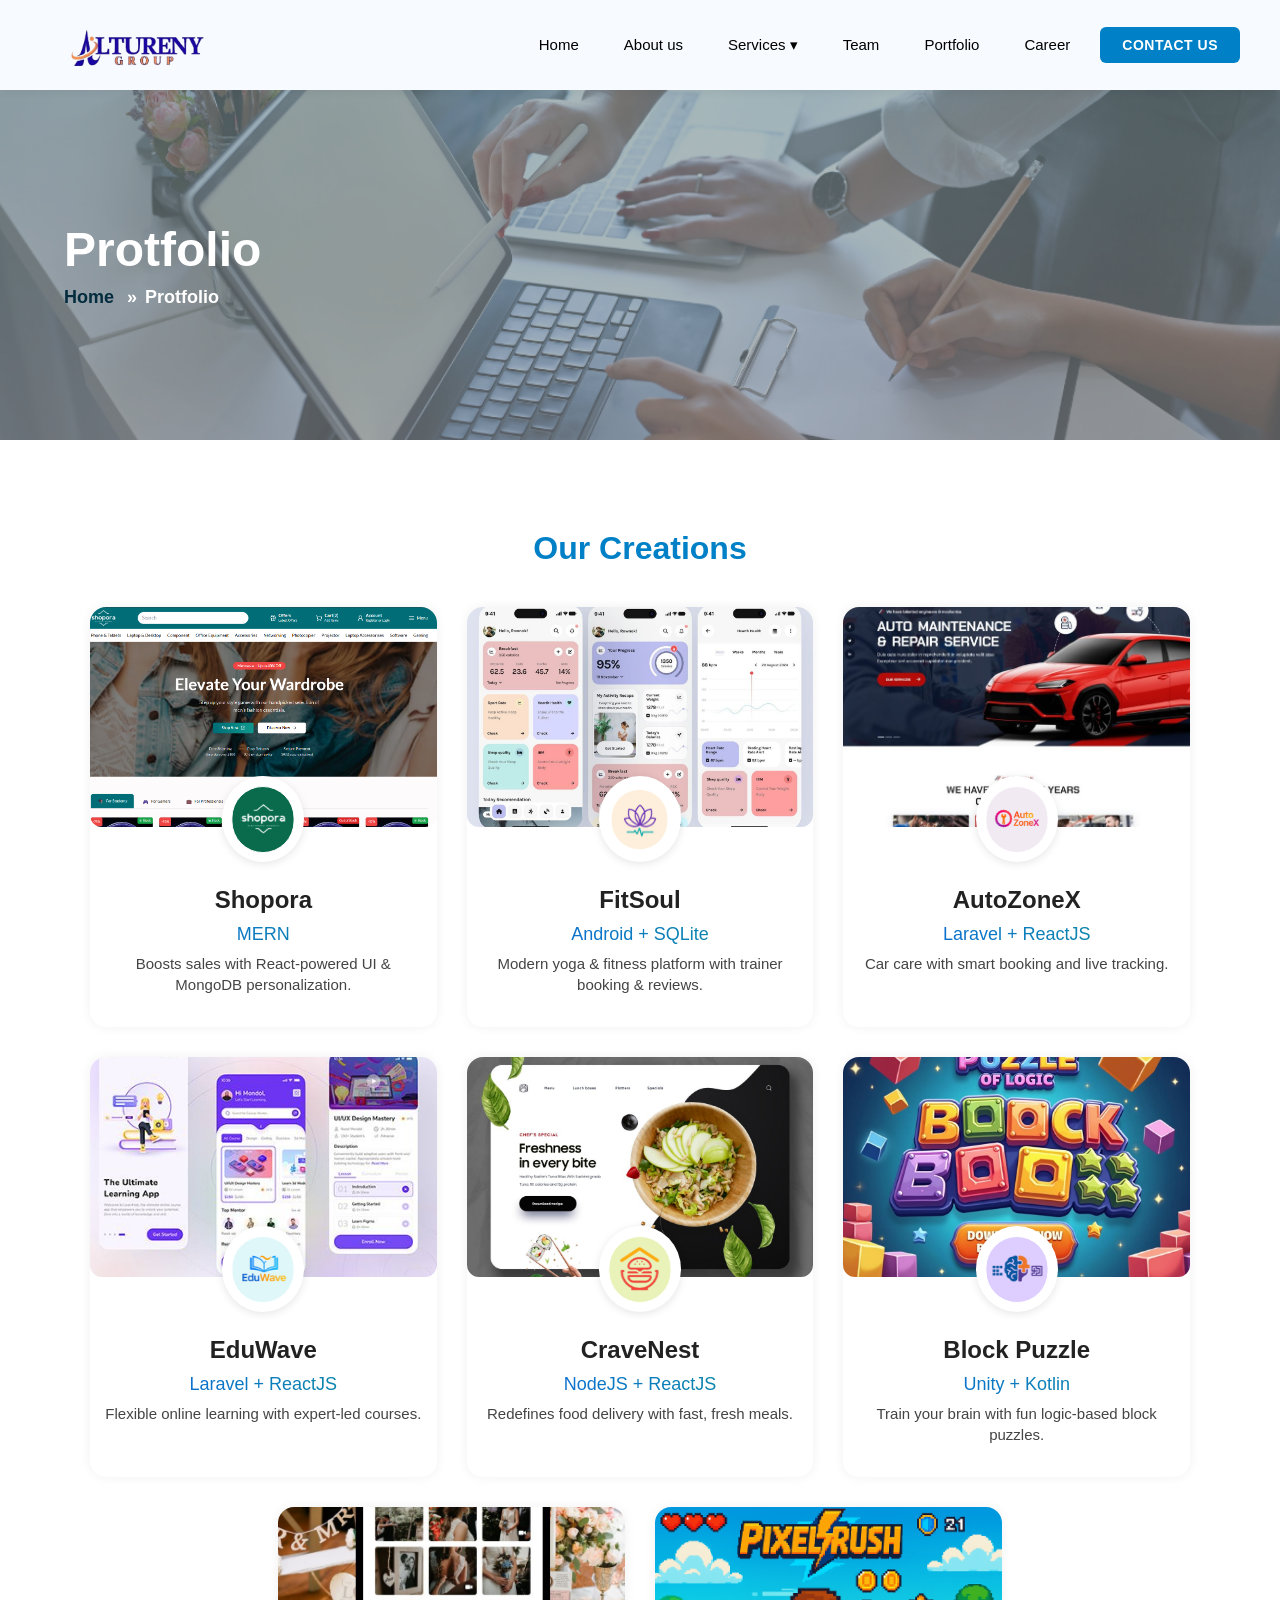
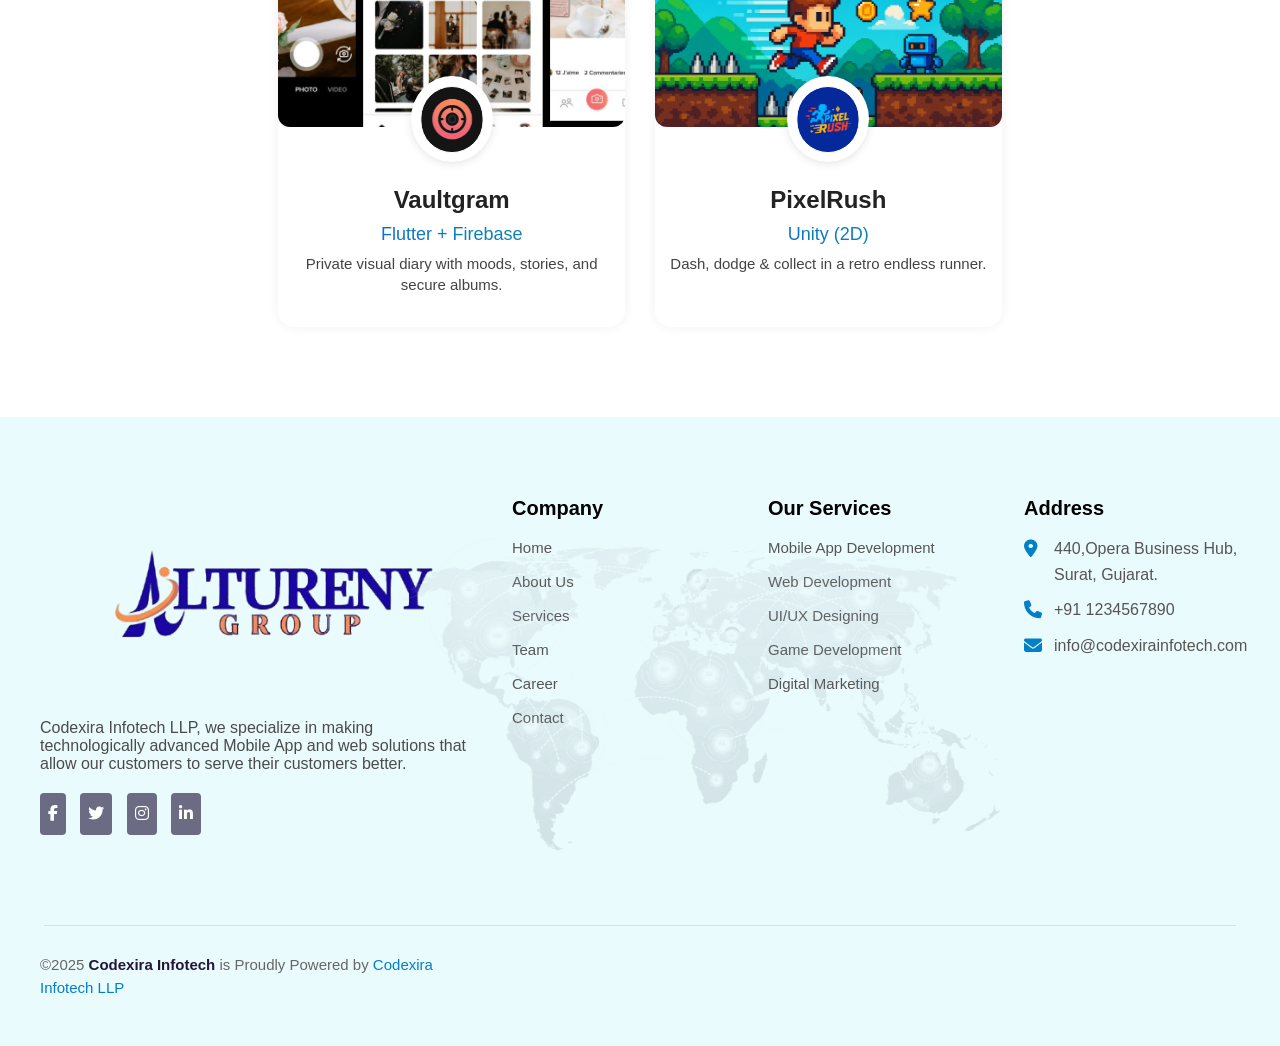
<file: protfolio.html>
<!DOCTYPE html>
<html lang="en">

<head>
  <meta charset="UTF-8" />
  <meta name="viewport" content="width=device-width, initial-scale=1.0" />
  <meta name="keywords"
    content="IT company website template, software company template, responsive HTML template, business website template, IT services template, corporate website template, technology website template, modern website template, clean design template, professional website template, bootstrap template, mobile-friendly template, software development template">
  <title>Altureny Group LLP</title>
  <!-- <link href="https://fonts.googleapis.com/css2?family=Poppins:wght@400;600;700&display=swap" rel="stylesheet"> -->
  <link rel="stylesheet" href="https://cdnjs.cloudflare.com/ajax/libs/font-awesome/6.5.0/css/all.min.css" />
  <link rel="stylesheet" href="protfolio.css" />
  <link rel="stylesheet" href="protfolio-responsive.css" />
</head>

<body>

  <!-- ================================
     Header Section 
================================== -->

  <header class="main-header">
    <div class="container">
      <div class="logo">
        <a href="index.html">
          <img src="images/Home/logo.png" alt="Codexira Logo" />
        </a>
      </div>

      <div class="menu-toggle" id="mobile-menu">☰</div>

      <nav class="desktop-nav">
        <ul class="nav-links">
          <li><a href="index.html">Home</a></li>

          <li><a href="About.html">About us</a></li>

          <li class="dropdown">
            <a href="Service.html">Services <span class="arrow">▾</span></a>
            <ul class="simple-dropdown">
              <li>
                <a href="App-Development.html">App Development</a>
              </li>
              <li><a href="Web-Development.html">Web Development</a></li>
              <li><a href="ui-ux.html">UI/UX Design</a></li>
              <li><a href="game-developemt.html">Game Development</a></li>
              <li><a href="digital-marketing.html">Digital Marketing</a></li>
            </ul>
          </li>

          <li><a href="team.html">Team</a></li>

          <li><a href="protfolio.html">Portfolio</a></li>

          <li><a href="career.html">Career</a></li>

          <a href="contact-us.html" class="btn-header">CONTACT US</a>
      </nav>
    </div>
  </header>

  <!-- Mobile Nav -->
  <nav class="mobile-nav" id="mobile-nav">
    <div class="mobile-nav-header">
      <div class="mobile-logo">
        <img src="images/Home/logo.png" alt="Codexira Logo" style="
              height: 180px;
              margin-top: -60px;
              margin-bottom: -60px;
              display: block;
            " />
      </div>
      <div class="close-btn" id="close-menu">×</div>
    </div>
    <ul class="mobile-nav-links">
      <li><a href="index.html">HOME</a></li>

      <li><a href="About.html">ABOUT US</a></li>

      <li class="dropdown-mobile">
        <a href="Service.html" id="services-toggle">SERVICES <span class="arrow">▾</span></a>
        <ul class="mobile-submenu" id="services-menu">
          <li>
            <a href="App-Development.html">APP DEVELOPMENT</a>
          </li>
          <li><a href="Web-Development.html">WEB DEVELOPMENT</a></li>
          <li><a href="ui-ux.html">UI/UX DESIGN</a></li>
          <li><a href="game-developemt.html">GAME DEVELOPMENT</a></li>
          <li><a href="digital-marketing.html">DIGITAL MARKETING</a></li>
        </ul>
      </li>

      <li><a href="team.html">TEAM</a></li>

      <li><a href="protfolio.html">PORTFOLIO</a></li>

      <li><a href="career.html">CAREER</a></li>

      <li><a href="contact-us.html">CONTACT US</a></li>
    </ul>
  </nav>

  <!-- ================================
     Hero Section 
================================== -->
  <section class="about-banner">
    <div class="about-banner-overlay">
      <div class="banner-content">
        <h1>Protfolio</h1>
        <p><a href="index.html">Home</a> <span>»</span>Protfolio</p>
      </div>
    </div>
  </section>

  <!-- ================================
     protfolio Section 
================================== -->
  <section class="portfolio-section">
    <div class="portfolio-header">
      <h2>Our Creations</h2>
    </div>
    <div class="portfolio-grid">
      <div class="portfolio-card">
        <a href="images/protfolio/project-1.png" target="_blank">
          <img src="images/protfolio/project-1.png" alt="Shopora" class="project-img" />
        </a>
        <div class="portfolio-icon">
          <img src="images/protfolio/logo-1.svg" alt="Icon" />
        </div>
        <h3>Shopora</h3>
        <p class="tag">MERN</p>
        <p class="desc">
          Boosts sales with React-powered UI & MongoDB personalization.
        </p>
      </div>

      <div class="portfolio-card">
        <a href="images/protfolio/project-2.jpg" target="_blank">
          <img src="images/protfolio/project-2.jpg" alt="FitSoul" class="project-img" />
        </a>
        <div class="portfolio-icon">
          <img src="images/protfolio/logo-2.svg" alt="Icon" />
        </div>
        <h3>FitSoul</h3>
        <p class="tag">Android + SQLite</p>
        <p class="desc">
          Modern yoga & fitness platform with trainer booking & reviews.
        </p>
      </div>

      <div class="portfolio-card">
        <a href="images/protfolio/project-3.jpg" target="_blank">
          <img src="images/protfolio/project-3.jpg" alt="AutoZoneX" class="project-img" />
        </a>
        <div class="portfolio-icon">
          <img src="images/protfolio/icon-3.svg" alt="Icon" />
        </div>
        <h3>AutoZoneX</h3>
        <p class="tag">Laravel + ReactJS</p>
        <p class="desc">Car care with smart booking and live tracking.</p>
      </div>

      <div class="portfolio-card">
        <a href="images/protfolio/project-4.jpg" target="_blank">
          <img src="images/protfolio/project-4.jpg" alt="EduWave" class="project-img" />
        </a>
        <div class="portfolio-icon">
          <img src="images/protfolio/icon-4.svg" alt="Icon" />
        </div>
        <h3>EduWave</h3>
        <p class="tag">Laravel + ReactJS</p>
        <p class="desc">Flexible online learning with expert-led courses.</p>
      </div>

      <div class="portfolio-card">
        <a href="images/protfolio/project-5.jpg" target="_blank">
          <img src="images/protfolio/project-5.jpg" alt="CraveNest" class="project-img" />
        </a>
        <div class="portfolio-icon">
          <img src="images/protfolio/icon-5.svg" alt="Icon" />
        </div>
        <h3>CraveNest</h3>
        <p class="tag">NodeJS + ReactJS</p>
        <p class="desc">Redefines food delivery with fast, fresh meals.</p>
      </div>

      <div class="portfolio-card">
        <a href="images/protfolio/project-6.jpg" target="_blank">
          <img src="images/protfolio/project-6.jpg" alt="BlockPuzzle" class="project-img" />
        </a>
        <div class="portfolio-icon">
          <img src="images/protfolio/icon-6.svg" alt="Icon" />
        </div>
        <h3>Block Puzzle</h3>
        <p class="tag">Unity + Kotlin</p>
        <p class="desc">
          Train your brain with fun logic-based block puzzles.
        </p>
      </div>

      <div class="App-Column">
        <div class="portfolio-card">
          <a href="images/protfolio/project-7.jpg" target="_blank">
            <img src="images/protfolio/project-7.jpg" alt="Vaultgram" class="project-img" />
          </a>
          <div class="portfolio-icon">
            <img src="images/protfolio/icon-7.svg" alt="Icon" />
          </div>
          <h3>Vaultgram</h3>
          <p class="tag">Flutter + Firebase</p>
          <p class="desc">
            Private visual diary with moods, stories, and secure albums.
          </p>
        </div>

        <div class="portfolio-card">
          <a href="images/protfolio/project-8.png" target="_blank">
            <img src="images/protfolio/project-8.png" alt="PixelRush" class="project-img" />
          </a>
          <div class="portfolio-icon">
            <img src="images/protfolio/icon-8.svg" alt="Icon" />
          </div>
          <h3>PixelRush</h3>
          <p class="tag">Unity (2D)</p>
          <p class="desc">Dash, dodge & collect in a retro endless runner.</p>
        </div>
      </div>
    </div>
  </section>

  <!-- ================================
       Footer Section
  ================================== -->
  <footer class="footer">
    <div class="footer-container">
      <!-- About -->
      <div class="footer-column footer-about">
        <img src="images/Home/logo.png" alt="LogicBuzz Logo" class="footer-logo" />
        <p style="font-weight: 500;">
          Codexira Infotech LLP, we specialize in making technologically advanced Mobile App and web solutions that
          allow
          our customers to serve their customers better.
        </p>
        <div class="social-icons">
          <a href="https://www.facebook.com/"><i class="fab fa-facebook-f"></i></a>
          <a href="https://www.instagram.com/"><i class="fab fa-twitter"></i></a>
          <a href="https://twitter.com/"><i class="fab fa-instagram"></i></a>
          <a href="https://www.linkedin.com/"><i class="fab fa-linkedin-in"></i></a>
        </div>
      </div>

      <!-- Company -->
      <div class="footer-column">
        <h3>Company</h3>
        <ul>
          <li><a href="index.html">Home</a></li>
          <li><a href="About.html">About Us</a></li>
          <li><a href="Service.html">Services</a></li>
          <li><a href="team.html">Team</a></li>
          <li><a href="career.html">Career</a></li>
          <li><a href="contact-us.html">Contact</a></li>
        </ul>
      </div>

      <!-- Services -->
      <div class="footer-column">
        <h3>Our Services</h3>
        <ul>
          <li><a href="App-Development.html">Mobile App Development</a></li>
          <li><a href="Web-Development.html">Web Development</a></li>
          <li><a href="ui-ux.html">UI/UX Designing</a></li>
          <li><a href="game-developemt.html">Game Development</a></li>
          <li><a href="digital-marketing.html">Digital Marketing</a></li>
        </ul>
      </div>

      <!-- Address -->
      <div class="footer-column">
        <h3>Address</h3>
        <div class="info-line">
          <i class="fas fa-map-marker-alt"></i>
          <span>440,Opera Business Hub, Surat, Gujarat.</span>
        </div>
        <div class="info-line">
          <i class="fas fa-phone"></i>
          <span>+91 1234567890</span>
        </div>
        <div class="info-line">
          <i class="fas fa-envelope"></i>
          <span>info@codexirainfotech.com</span>
        </div>
      </div>

      <!-- Background Map -->
      <div class="footer-map">
        <img src="images/Home/footer-map.webp" alt="Test Map" />
      </div>
    </div>

    <hr />

    <div class="footer-bottom">
      <p>
        ©2025<span id="year" class="span2"></span> <strong style="color: #221638; font-weight: 800;">Codexira
          Infotech</strong> is
        Proudly Powered by
        <a href="index.html">Codexira<br><span style="display:inline-block; margin-top:6px;">Infotech LLP</span></a>
      </p>
    </div>
  </footer>

  <!-- ================================
       Javascript
  ================================== -->
  <script>
    const mobileMenu = document.getElementById("mobile-menu");
    const mobileNav = document.getElementById("mobile-nav");
    const closeBtn = document.getElementById("close-menu");
    const servicesToggle = document.getElementById("services-toggle");
    const servicesMenu = document.getElementById("services-menu");

    // Open mobile nav
    mobileMenu.addEventListener("click", () => {
      mobileNav.classList.add("active");
    });

    // Close mobile nav
    closeBtn.addEventListener("click", () => {
      mobileNav.classList.remove("active");
    });

    //service dropdown
    servicesToggle.addEventListener("click", function (e) {
      e.preventDefault(); // stop link from navigating
      servicesMenu.classList.toggle("open");

      // rotate arrow
      const arrow = this.querySelector(".arrow");
      arrow.style.transform = servicesMenu.classList.contains("open")
        ? "rotate(180deg)"
        : "rotate(0deg)";
    });
  </script>

</body>

</html>
</file>
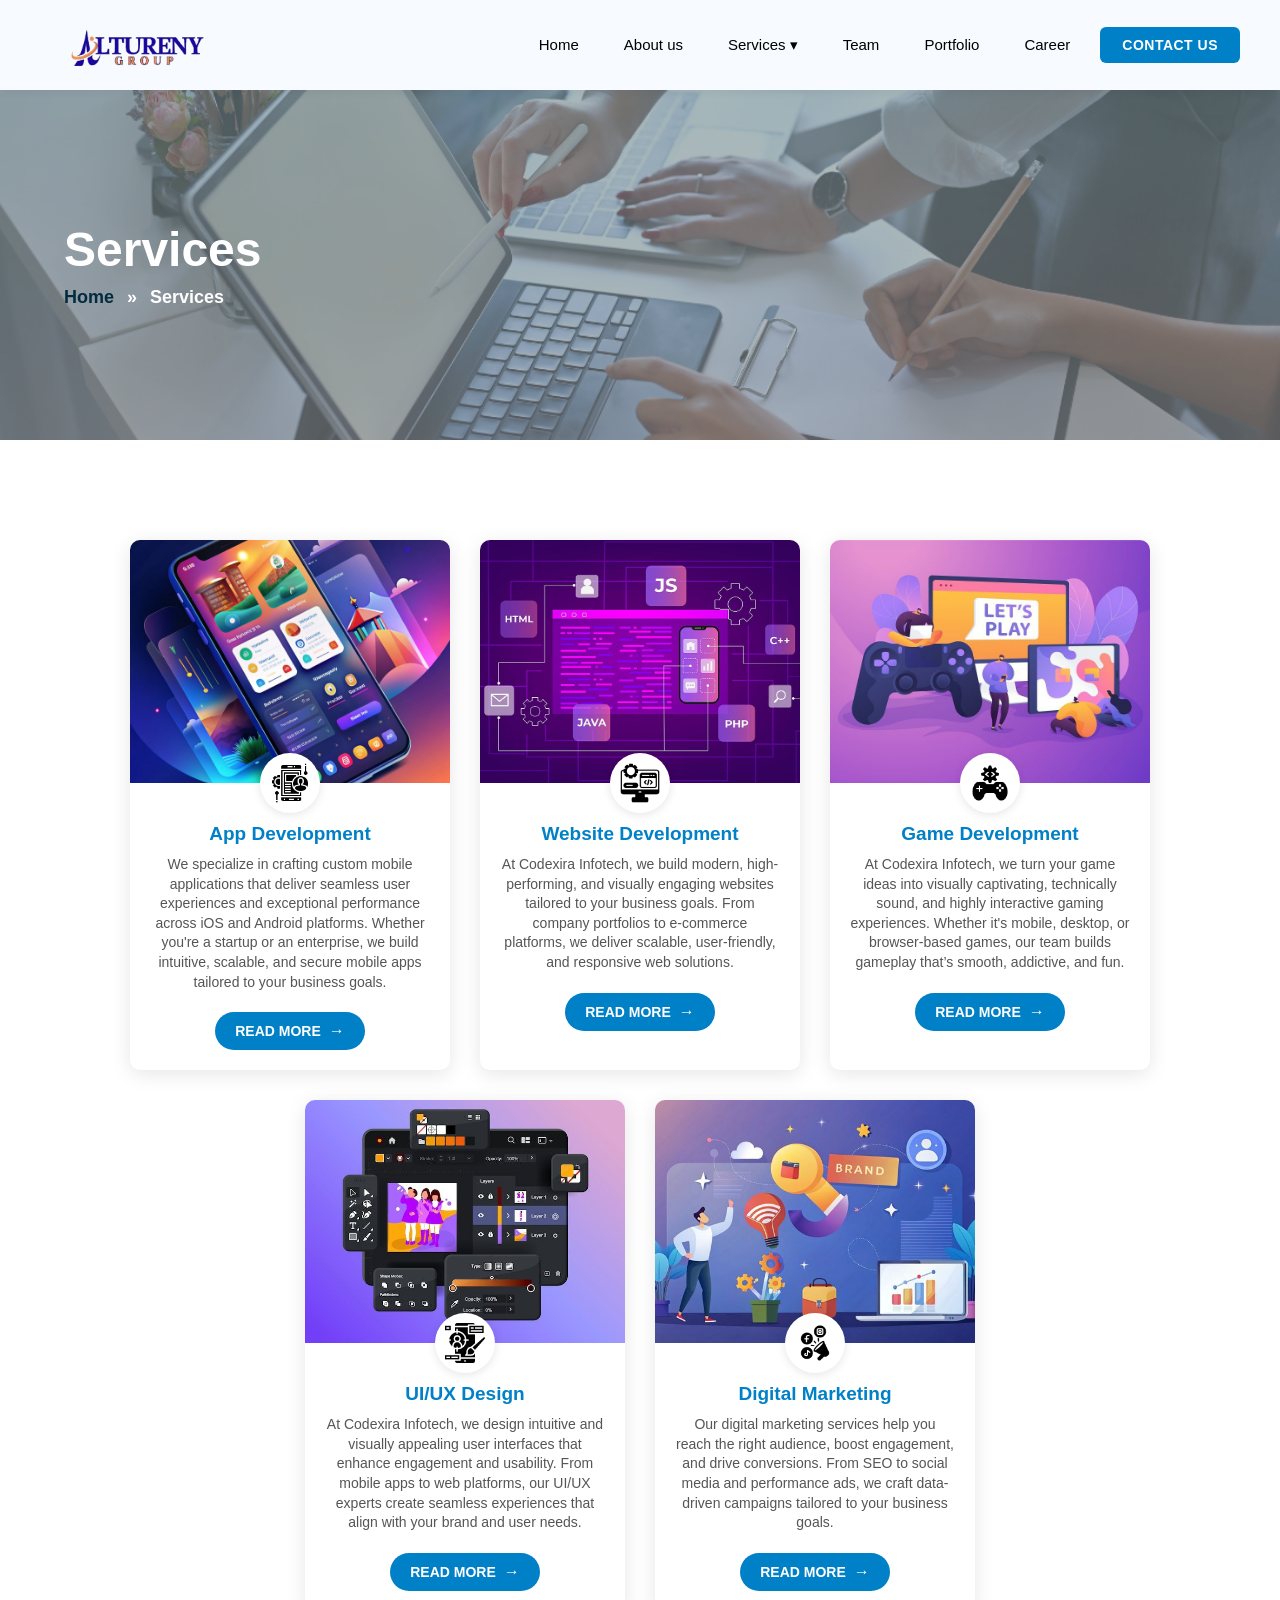
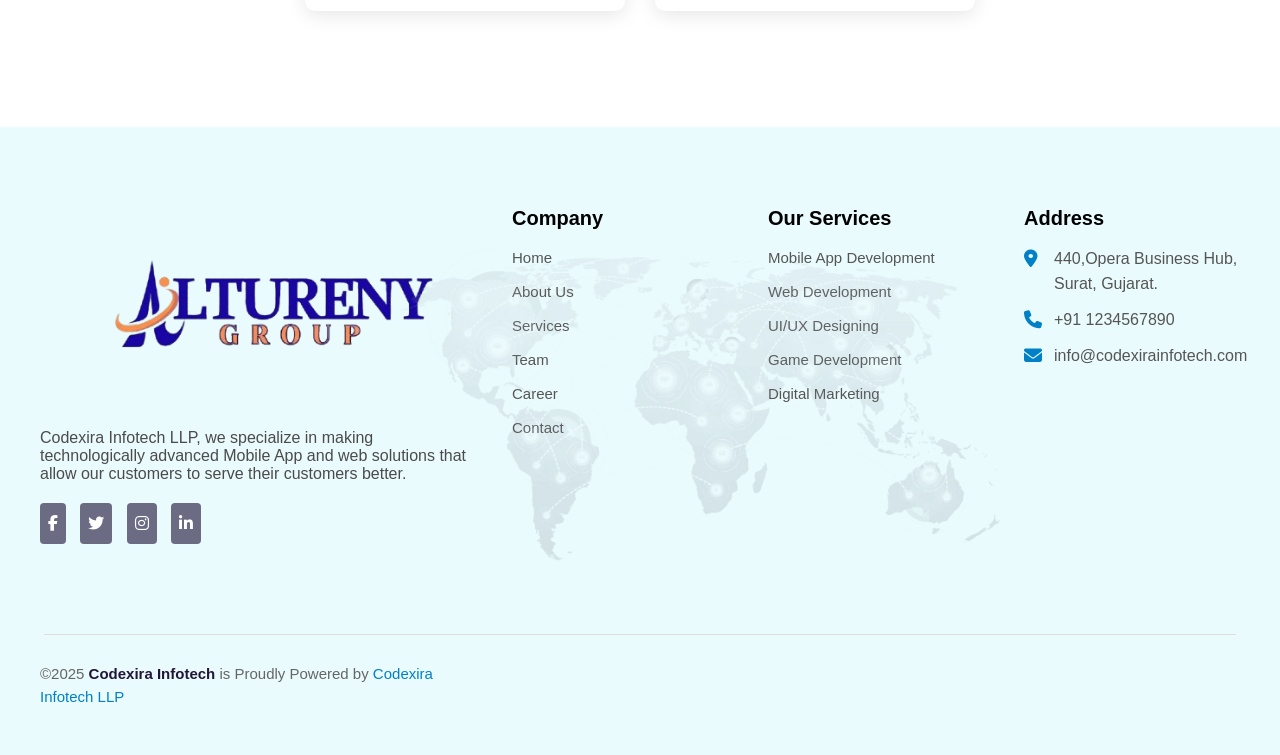
<file: Service.html>
<!DOCTYPE html>
<html lang="en">

<head>
  <meta charset="UTF-8" />
  <meta name="viewport" content="width=device-width, initial-scale=1.0" />
  <meta name="keywords"
    content="IT company website template, software company template, responsive HTML template, business website template, IT services template, corporate website template, technology website template, modern website template, clean design template, professional website template, bootstrap template, mobile-friendly template, software development template">
  <title>Altureny Group LLP</title>
  <!-- <link href="https://fonts.googleapis.com/css2?family=Poppins:wght@400;600;700&display=swap" rel="stylesheet"> -->
  <link rel="stylesheet" href="https://cdnjs.cloudflare.com/ajax/libs/font-awesome/6.5.0/css/all.min.css" />
  <link rel="stylesheet" href="Service.Css" />
  <link rel="stylesheet" href="service-responsive.css" />
</head>

<body>

  <!-- ================================
     Header Section 
================================== -->

  <header class="main-header">
    <div class="container">
      <div class="logo">
        <a href="index.html">
          <img src="images/Home/logo.png" alt="Codexira Logo" />
        </a>
      </div>

      <div class="menu-toggle" id="mobile-menu">☰</div>

      <nav class="desktop-nav">
        <ul class="nav-links">
          <li><a href="index.html">Home</a></li>

          <li><a href="About.html">About us</a></li>

          <li class="dropdown">
            <a href="Service.html">Services <span class="arrow">▾</span></a>
            <ul class="simple-dropdown">
              <li>
                <a href="App-Development.html">App Development</a>
              </li>
              <li><a href="Web-Development.html">Web Development</a></li>
              <li><a href="ui-ux.html">UI/UX Design</a></li>
              <li><a href="game-developemt.html">Game Development</a></li>
              <li><a href="digital-marketing.html">Digital Marketing</a></li>
            </ul>
          </li>

          <li><a href="team.html">Team</a></li>

          <li><a href="protfolio.html">Portfolio</a></li>

          <li><a href="career.html">Career</a></li>

          <a href="contact-us.html" class="btn-header">CONTACT US</a>
      </nav>
    </div>
  </header>

  <!-- Mobile Nav -->
  <nav class="mobile-nav" id="mobile-nav">
    <div class="mobile-nav-header">
      <div class="mobile-logo">
        <img src="images/Home/logo.png" alt="Codexira Logo" style="
              height: 180px;
              margin-top: -60px;
              margin-bottom: -60px;
              display: block;
            " />
      </div>
      <div class="close-btn" id="close-menu">×</div>
    </div>
    <ul class="mobile-nav-links">
      <li><a href="index.html">HOME</a></li>

      <li><a href="About.html">ABOUT US</a></li>

      <li class="dropdown-mobile">
        <a href="Service.html" id="services-toggle">SERVICES <span class="arrow">▾</span></a>
        <ul class="mobile-submenu" id="services-menu">
          <li>
            <a href="App-Development.html">APP DEVELOPMENT</a>
          </li>
          <li><a href="Web-Development.html">WEB DEVELOPMENT</a></li>
          <li><a href="ui-ux.html">UI/UX DESIGN</a></li>
          <li><a href="game-developemt.html">GAME DEVELOPMENT</a></li>
          <li><a href="digital-marketing.html">DIGITAL MARKETING</a></li>
        </ul>
      </li>

      <li><a href="team.html">TEAM</a></li>

      <li><a href="protfolio.html">PORTFOLIO</a></li>

      <li><a href="career.html">CAREER</a></li>

      <li><a href="contact-us.html">CONTACT US</a></li>
    </ul>
  </nav>

  <!-- ================================
     Hero Section 
================================== -->
  <section class="about-banner">
    <div class="about-banner-overlay">
      <div class="banner-content">
        <h1>Services</h1>
        <p><a href="index.html">Home</a> <span>»</span> Services</p>
      </div>
    </div>
  </section>

  <!-- ================================
     Service Section 
================================== -->
  <section class="services-section">
    <div class="services-container">
      <!-- Card 1 -->
      <div class="card">
        <div class="image-container">
          <img src="images/services/service-app-img.jpg" alt="App Development" class="main-image" />
          <img src="images/services/service-icon1.png" alt="Icon" class="overlay-icon" />
        </div>
        <div class="card-content">
          <h3>App Development</h3>
          <p>
            We specialize in crafting custom mobile applications that deliver
            seamless user experiences and exceptional performance across iOS
            and Android platforms. Whether you're a startup or an enterprise,
            we build intuitive, scalable, and secure mobile apps tailored to
            your business goals.
          </p>
          <a href="App-Development.html" class="read-more">READ MORE</a>
        </div>
      </div>

      <!-- Card 2 -->
      <div class="card">
        <div class="image-container">
          <img src="images/services/service-web-img.jpg" alt="Website Development" class="main-image" />
          <img src="images/services/service-icon2.png" alt="Icon" class="overlay-icon" />
        </div>
        <div class="card-content">
          <h3>Website Development</h3>
          <p>
            At Codexira Infotech, we build modern, high-performing, and
            visually engaging websites tailored to your business goals. From
            company portfolios to e-commerce platforms, we deliver scalable,
            user-friendly, and responsive web solutions.
          </p>
          <a href="Web-Development.html" class="read-more">READ MORE</a>
        </div>
      </div>

      <!-- Card 3 -->
      <div class="card">
        <div class="image-container">
          <img src="images/services/SERVICE-GAME.png" alt="Game Development" class="main-image" />
          <img src="images/services/service-icon3.png" alt="Icon" class="overlay-icon" />
        </div>
        <div class="card-content">
          <h3>Game Development</h3>
          <p>
            At Codexira Infotech, we turn your game ideas into visually
            captivating, technically sound, and highly interactive gaming
            experiences. Whether it's mobile, desktop, or browser-based games,
            our team builds gameplay that’s smooth, addictive, and fun.
          </p>
          <a href="game-developemt.html" class="read-more">READ MORE</a>
        </div>
      </div>

      <!-- Card 4 -->
      <div class="card">
        <div class="image-container">
          <img src="images/services/service-ui-img.jpg" alt="App Development" class="main-image" />
          <img src="images/services/service-icon4.png" alt="Icon" class="overlay-icon" />
        </div>
        <div class="card-content">
          <h3>UI/UX Design</h3>
          <p>
            At Codexira Infotech, we design intuitive and visually appealing
            user interfaces that enhance engagement and usability. From mobile
            apps to web platforms, our UI/UX experts create seamless
            experiences that align with your brand and user needs.
          </p>
          <a href="ui-ux.html" class="read-more">READ MORE</a>
        </div>
      </div>

      <!-- Card 5 -->
      <div class="card">
        <div class="image-container">
          <img src="images/services/service-digital-img.png" alt="Website Development" class="main-image" />
          <img src="images/services/service-icon5.png" alt="Icon" class="overlay-icon" />
        </div>
        <div class="card-content">
          <h3>Digital Marketing</h3>
          <p>
            Our digital marketing services help you reach the right audience,
            boost engagement, and drive conversions. From SEO to social media
            and performance ads, we craft data-driven campaigns tailored to
            your business goals.
          </p>
          <a href="digital-marketing.html" class="read-more">READ MORE</a>
        </div>
      </div>

      <!-- Card 3 -->
      <!-- <div class="card">
        <div class="image-container">
          <img src="images/services/service-game-img.jpg" alt="Game Development" class="main-image" />
          <img src="images/icon3.png" alt="Icon" class="overlay-icon" />
        </div>
        <div class="card-content">
          <h3>Game Development</h3>
          <p>
            Creating captivating, high-performance, and immersive games for mobile, web, and desktop. Let’s bring your gameplay vision to life!
          </p>
          <a href="#" class="read-more">READ MORE</a>
        </div>
      </div> -->
    </div>
  </section>

  <!-- ================================
       Footer Section
  ================================== -->
  <footer class="footer">
    <div class="footer-container">
      <!-- About -->
      <div class="footer-column footer-about">
        <img src="images/Home/logo.png" alt="LogicBuzz Logo" class="footer-logo" />
        <p style="font-weight: 500">
          Codexira Infotech LLP, we specialize in making technologically
          advanced Mobile App and web solutions that allow our customers to
          serve their customers better.
        </p>
        <div class="social-icons">
          <a href="https://www.facebook.com/"><i class="fab fa-facebook-f"></i></a>
          <a href="https://www.instagram.com/"><i class="fab fa-twitter"></i></a>
          <a href="https://twitter.com/"><i class="fab fa-instagram"></i></a>
          <a href="https://www.linkedin.com/"><i class="fab fa-linkedin-in"></i></a>
        </div>
      </div>

      <!-- Company -->
      <div class="footer-column">
        <h3>Company</h3>
        <ul>
          <li><a href="index.html">Home</a></li>
          <li><a href="About.html">About Us</a></li>
          <li><a href="Service.html">Services</a></li>
          <li><a href="team.html">Team</a></li>
          <li><a href="career.html">Career</a></li>
          <li><a href="contact-us.html">Contact</a></li>
        </ul>
      </div>

      <!-- Services -->
      <div class="footer-column">
        <h3>Our Services</h3>
        <ul>
          <li><a href="App-Development.html">Mobile App Development</a></li>
          <li><a href="Web-Development.html">Web Development</a></li>
          <li><a href="ui-ux.html">UI/UX Designing</a></li>
          <li><a href="game-developemt.html">Game Development</a></li>
          <li><a href="digital-marketing.html">Digital Marketing</a></li>
        </ul>
      </div>

      <!-- Address -->
      <div class="footer-column">
        <h3>Address</h3>
        <div class="info-line">
          <i class="fas fa-map-marker-alt"></i>
          <span>440,Opera Business Hub, Surat, Gujarat.</span>
        </div>
        <div class="info-line">
          <i class="fas fa-phone"></i>
          <span>+91 1234567890</span>
        </div>
        <div class="info-line">
          <i class="fas fa-envelope"></i>
          <span>info@codexirainfotech.com</span>
        </div>
      </div>

      <!-- Background Map -->
      <div class="footer-map">
        <img src="images/Home/footer-map.webp" alt="Test Map" />
      </div>
    </div>

    <hr />

    <div class="footer-bottom">
      <p>
        ©2025<span id="year" class="span2"></span>
        <strong style="color: #221638; font-weight: 800">Codexira Infotech</strong>
        is Proudly Powered by
        <a href="index.html">Codexira<br /><span style="display: inline-block; margin-top: 6px">Infotech LLP</span></a>
      </p>
    </div>
  </footer>

  <!-- ================================
       Javascript
  ================================== -->
  <script>
    const mobileMenu = document.getElementById("mobile-menu");
    const mobileNav = document.getElementById("mobile-nav");
    const closeBtn = document.getElementById("close-menu");
    const servicesToggle = document.getElementById("services-toggle");
    const servicesMenu = document.getElementById("services-menu");

    // Open mobile nav
    mobileMenu.addEventListener("click", () => {
      mobileNav.classList.add("active");
    });

    // Close mobile nav
    closeBtn.addEventListener("click", () => {
      mobileNav.classList.remove("active");
    });

    //service dropdown
    servicesToggle.addEventListener("click", function (e) {
      e.preventDefault(); // stop link from navigating
      servicesMenu.classList.toggle("open");

      // rotate arrow
      const arrow = this.querySelector(".arrow");
      arrow.style.transform = servicesMenu.classList.contains("open")
        ? "rotate(180deg)"
        : "rotate(0deg)";
    });
  </script>
</body>

</html>
</file>
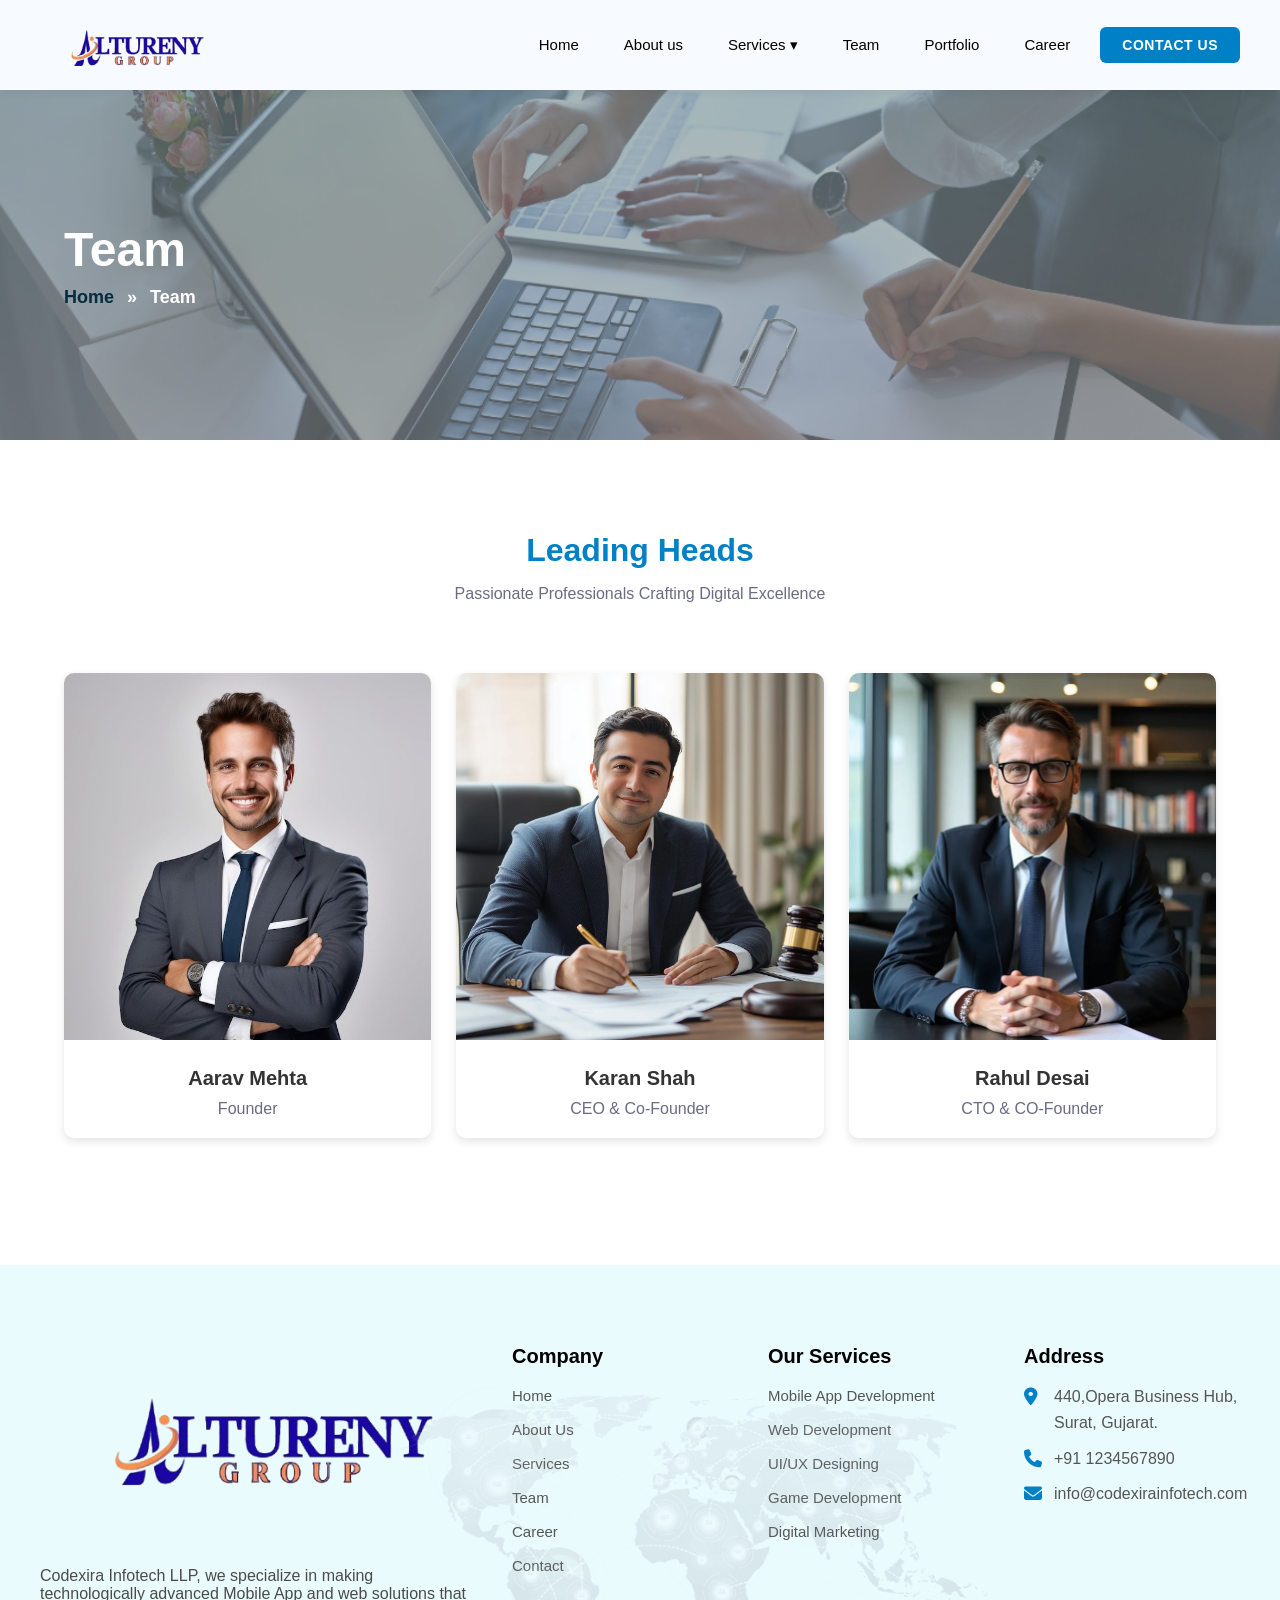
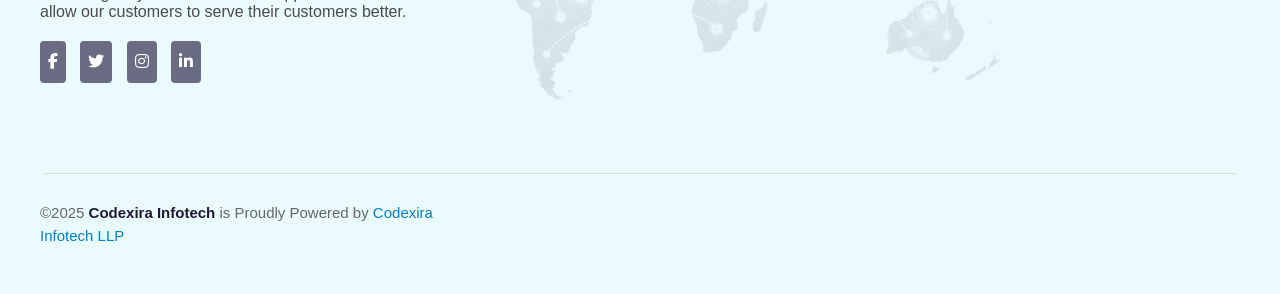
<file: team.html>
<!DOCTYPE html>
<html lang="en">

<head>
  <meta charset="UTF-8" />
  <meta name="viewport" content="width=device-width, initial-scale=1.0" />
  <meta name="keywords"
    content="IT company website template, software company template, responsive HTML template, business website template, IT services template, corporate website template, technology website template, modern website template, clean design template, professional website template, bootstrap template, mobile-friendly template, software development template">
  <title>Altureny Group LLP</title>
  <!-- <link href="https://fonts.googleapis.com/css2?family=Poppins:wght@400;600;700&display=swap" rel="stylesheet"> -->
  <link rel="stylesheet" href="https://cdnjs.cloudflare.com/ajax/libs/font-awesome/6.5.0/css/all.min.css" />
  <link rel="stylesheet" href="team.css" />
  <link rel="stylesheet" href="team-responsive.css" />
</head>

<body>

  <!-- ================================
     Header Section 
================================== -->

  <header class="main-header">
    <div class="container">
      <div class="logo">
        <a href="index.html">
          <img src="images/Home/logo.png" alt="Codexira Logo" />
        </a>
      </div>

      <div class="menu-toggle" id="mobile-menu">☰</div>

      <nav class="desktop-nav">
        <ul class="nav-links">
          <li><a href="index.html">Home</a></li>

          <li><a href="About.html">About us</a></li>

          <li class="dropdown">
            <a href="Service.html">Services <span class="arrow">▾</span></a>
            <ul class="simple-dropdown">
              <li>
                <a href="App-Development.html">App Development</a>
              </li>
              <li><a href="Web-Development.html">Web Development</a></li>
              <li><a href="ui-ux.html">UI/UX Design</a></li>
              <li><a href="game-developemt.html">Game Development</a></li>
              <li><a href="digital-marketing.html">Digital Marketing</a></li>
            </ul>
          </li>

          <li><a href="team.html">Team</a></li>

          <li><a href="protfolio.html">Portfolio</a></li>

          <li><a href="career.html">Career</a></li>

          <a href="contact-us.html" class="btn-header">CONTACT US</a>
      </nav>
    </div>
  </header>

  <!-- Mobile Nav -->
  <nav class="mobile-nav" id="mobile-nav">
    <div class="mobile-nav-header">
      <div class="mobile-logo">
        <img src="images/Home/logo.png" alt="Codexira Logo" style="
              height: 180px;
              margin-top: -60px;
              margin-bottom: -60px;
              display: block;
            " />
      </div>
      <div class="close-btn" id="close-menu">×</div>
    </div>
    <ul class="mobile-nav-links">
      <li><a href="index.html">HOME</a></li>

      <li><a href="About.html">ABOUT US</a></li>

      <li class="dropdown-mobile">
        <a href="Service.html" id="services-toggle">SERVICES <span class="arrow">▾</span></a>
        <ul class="mobile-submenu" id="services-menu">
          <li>
            <a href="App-Development.html">APP DEVELOPMENT</a>
          </li>
          <li><a href="Web-Development.html">WEB DEVELOPMENT</a></li>
          <li><a href="ui-ux.html">UI/UX DESIGN</a></li>
          <li><a href="game-developemt.html">GAME DEVELOPMENT</a></li>
          <li><a href="digital-marketing.html">DIGITAL MARKETING</a></li>
        </ul>
      </li>

      <li><a href="team.html">TEAM</a></li>

      <li><a href="protfolio.html">PORTFOLIO</a></li>

      <li><a href="career.html">CAREER</a></li>

      <li><a href="contact-us.html">CONTACT US</a></li>
    </ul>
  </nav>

  <!-- ================================
     Hero Section 
================================== -->
  <section class="about-banner">
    <div class="about-banner-overlay">
      <div class="banner-content">
        <h1>Team</h1>
        <p><a href="index.html">Home</a> <span>»</span> Team</p>
      </div>
    </div>
  </section>

  <!-- ================================
     team Section 
================================== -->
  <section class="team-section">
    <div class="team-heading">
      <h2>Leading Heads</h2>
      <p>Passionate Professionals Crafting Digital Excellence</p>
    </div>

    <div class="team-grid">
      <!-- Repeatable Card -->
      <div class="team-card">
        <div class="image-container">
          <img src="images/team/team-1.jpg" alt="Team Member" />
          <div class="social-icons">
            <a href="https://www.facebook.com/"><i class="fab fa-facebook-f"></i></a>
            <a href="https://www.twitter.com/"><i class="fab fa-twitter"></i></a>
            <a href="https://www.instagram.com/"><i class="fab fa-instagram"></i></a>
            <a href="https://www.linkedin.com/"><i class="fab fa-linkedin-in"></i></a>
          </div>
        </div>
        <div class="info">
          <h3>Aarav Mehta</h3>
          <p>Founder</p>
        </div>
      </div>

      <!-- 5 More Cards -->
      <div class="team-card">
        <div class="image-container">
          <img src="images/team/team-2.jpg" alt="Team Member" />
          <div class="social-icons">
            <a href="https://www.facebook.com/"><i class="fab fa-facebook-f"></i></a>
            <a href="https://www.twitter.com/"><i class="fab fa-twitter"></i></a>
            <a href="https://www.instagram.com/"><i class="fab fa-instagram"></i></a>
            <a href="https://www.linkedin.com/"><i class="fab fa-linkedin-in"></i></a>
          </div>
        </div>
        <div class="info">
          <h3>Karan Shah</h3>
          <p>CEO & Co-Founder</p>
        </div>
      </div>

      <div class="team-card">
        <div class="image-container">
          <img src="images/team/team-3.jpg" alt="Team Member" />
          <div class="social-icons">
            <a href="https://www.facebook.com/"><i class="fab fa-facebook-f"></i></a>
            <a href="https://www.twitter.com/"><i class="fab fa-twitter"></i></a>
            <a href="https://www.instagram.com/"><i class="fab fa-instagram"></i></a>
            <a href="https://www.linkedin.com/"><i class="fab fa-linkedin-in"></i></a>
          </div>
        </div>
        <div class="info">
          <h3>Rahul Desai</h3>
          <p>CTO & CO-Founder</p>
        </div>
      </div>
    </div>
  </section>

  <!-- ================================
       Footer Section
  ================================== -->
  <footer class="footer">
    <div class="footer-container">
      <!-- About -->
      <div class="footer-column footer-about">
        <img src="images/Home/logo.png" alt="LogicBuzz Logo" class="footer-logo" />
        <p style="font-weight: 500;">
          Codexira Infotech LLP, we specialize in making technologically advanced Mobile App and web solutions that
          allow
          our customers to serve their customers better.
        </p>
        <div class="social-icons">
          <a href="https://www.facebook.com/"><i class="fab fa-facebook-f"></i></a>
          <a href="https://www.instagram.com/"><i class="fab fa-twitter"></i></a>
          <a href="https://twitter.com/"><i class="fab fa-instagram"></i></a>
          <a href="https://www.linkedin.com/"><i class="fab fa-linkedin-in"></i></a>
        </div>
      </div>

      <!-- Company -->
      <div class="footer-column">
        <h3>Company</h3>
        <ul>
          <li><a href="index.html">Home</a></li>
          <li><a href="About.html">About Us</a></li>
          <li><a href="Service.html">Services</a></li>
          <li><a href="team.html">Team</a></li>
          <li><a href="career.html">Career</a></li>
          <li><a href="contact-us.html">Contact</a></li>
        </ul>
      </div>

      <!-- Services -->
      <div class="footer-column">
        <h3>Our Services</h3>
        <ul>
          <li><a href="App-Development.html">Mobile App Development</a></li>
          <li><a href="Web-Development.html">Web Development</a></li>
          <li><a href="ui-ux.html">UI/UX Designing</a></li>
          <li><a href="game-developemt.html">Game Development</a></li>
          <li><a href="digital-marketing.html">Digital Marketing</a></li>
        </ul>
      </div>

      <!-- Address -->
      <div class="footer-column">
        <h3>Address</h3>
        <div class="info-line">
          <i class="fas fa-map-marker-alt"></i>
          <span>440,Opera Business Hub, Surat, Gujarat.</span>
        </div>
        <div class="info-line">
          <i class="fas fa-phone"></i>
          <span>+91 1234567890</span>
        </div>
        <div class="info-line">
          <i class="fas fa-envelope"></i>
          <span>info@codexirainfotech.com</span>
        </div>
      </div>

      <!-- Background Map -->
      <div class="footer-map">
        <img src="images/Home/footer-map.webp" alt="Test Map" />
      </div>
    </div>

    <hr />

    <div class="footer-bottom">
      <p>
        ©2025<span id="year" class="span2"></span> <strong style="color: #221638; font-weight: 800;">Codexira
          Infotech</strong> is
        Proudly Powered by
        <a href="index.html">Codexira<br><span style="display:inline-block; margin-top:6px;">Infotech LLP</span></a>
      </p>
    </div>
  </footer>

  <!-- ================================
       Javascript
  ================================== -->
  <script>
    const mobileMenu = document.getElementById("mobile-menu");
    const mobileNav = document.getElementById("mobile-nav");
    const closeBtn = document.getElementById("close-menu");
    const servicesToggle = document.getElementById("services-toggle");
    const servicesMenu = document.getElementById("services-menu");

    // Open mobile nav
    mobileMenu.addEventListener("click", () => {
      mobileNav.classList.add("active");
    });

    // Close mobile nav
    closeBtn.addEventListener("click", () => {
      mobileNav.classList.remove("active");
    });

    //service dropdown
    servicesToggle.addEventListener("click", function (e) {
      e.preventDefault(); // stop link from navigating
      servicesMenu.classList.toggle("open");

      // rotate arrow
      const arrow = this.querySelector(".arrow");
      arrow.style.transform = servicesMenu.classList.contains("open")
        ? "rotate(180deg)"
        : "rotate(0deg)";
    });
  </script>

</body>

</html>
</file>
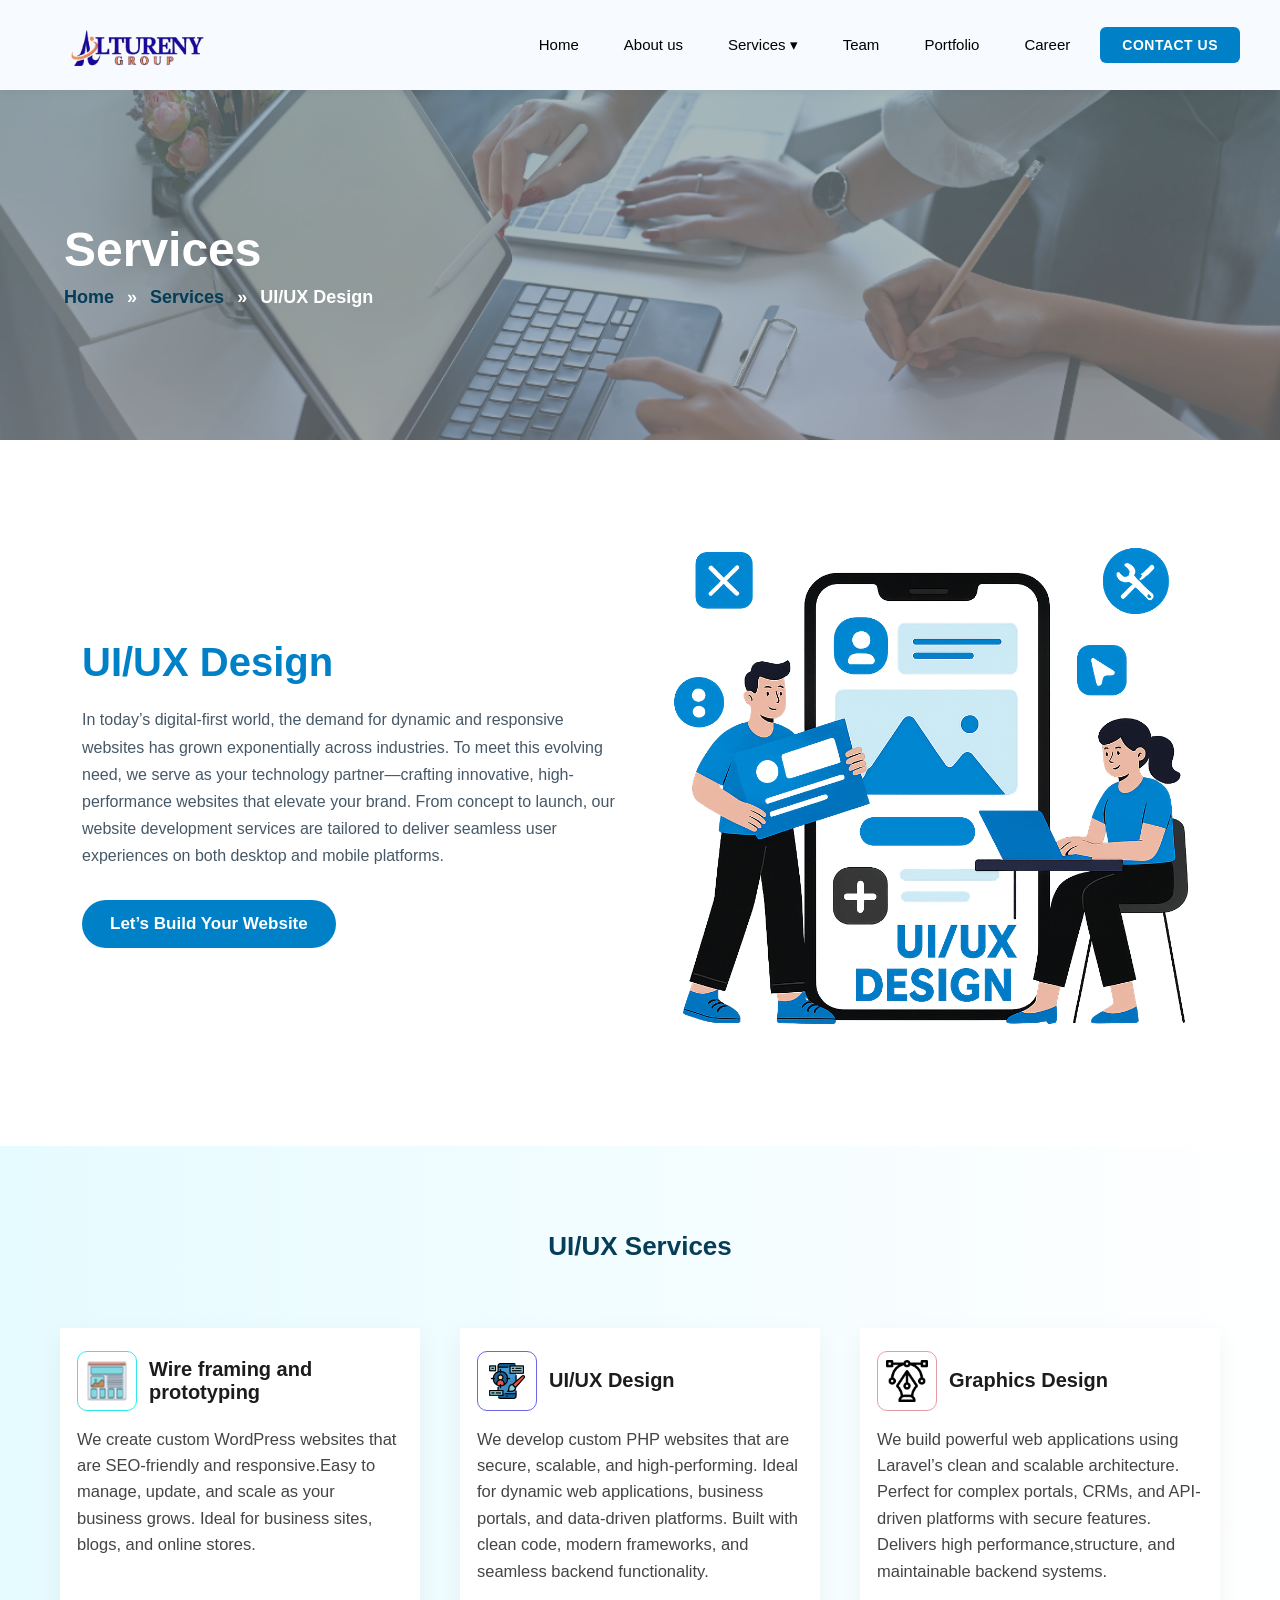
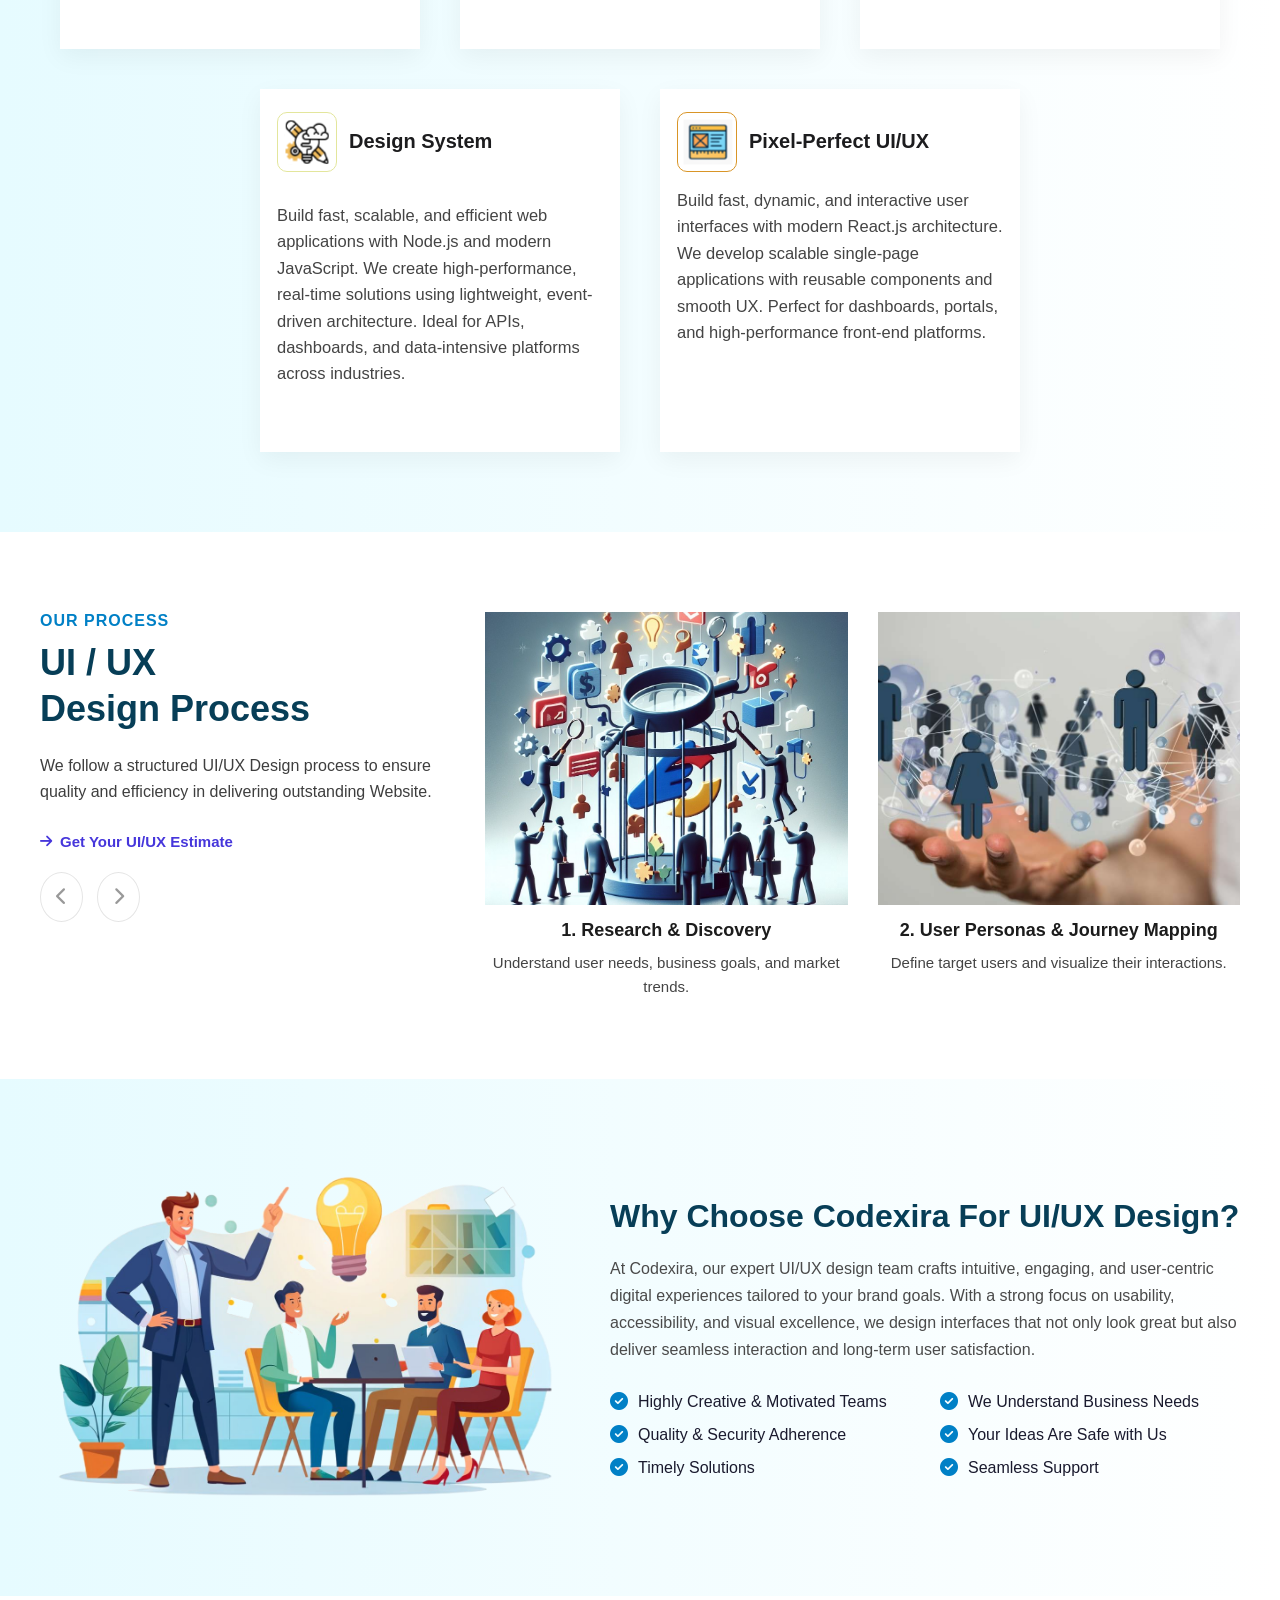
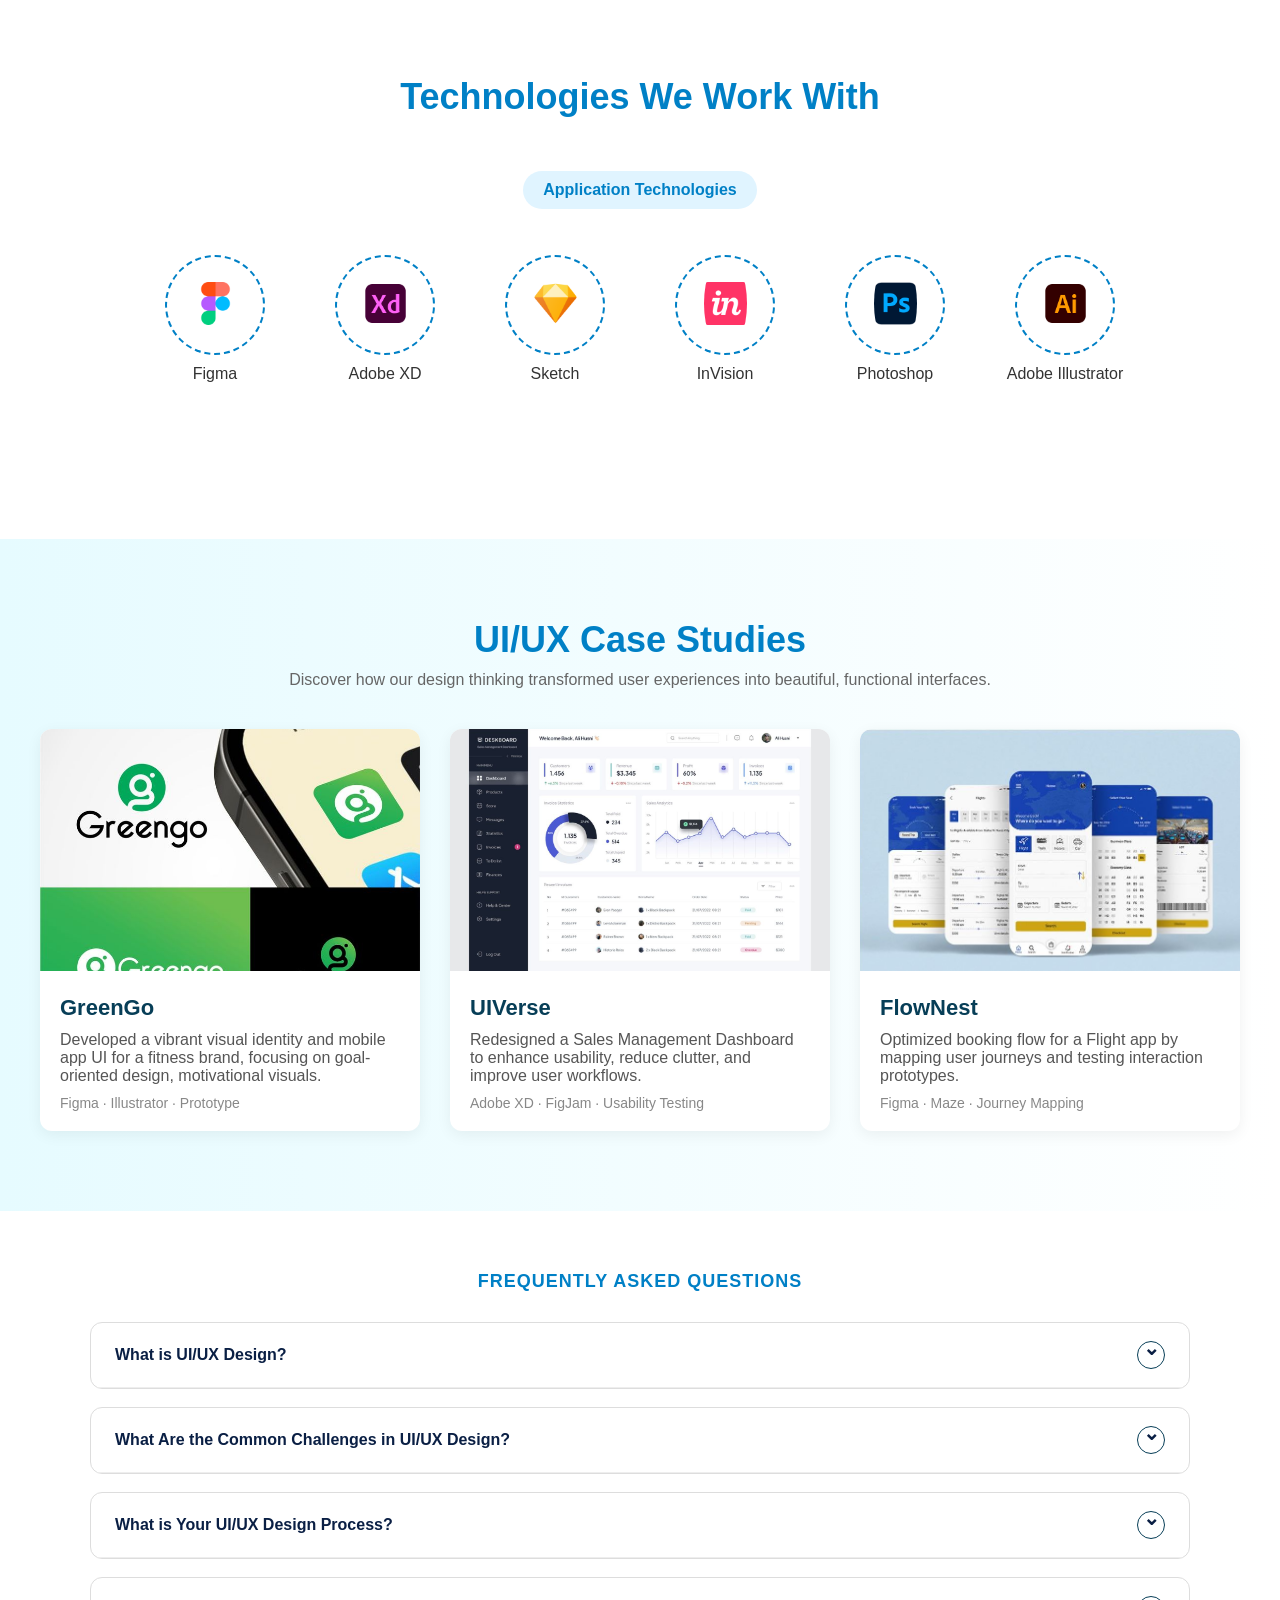
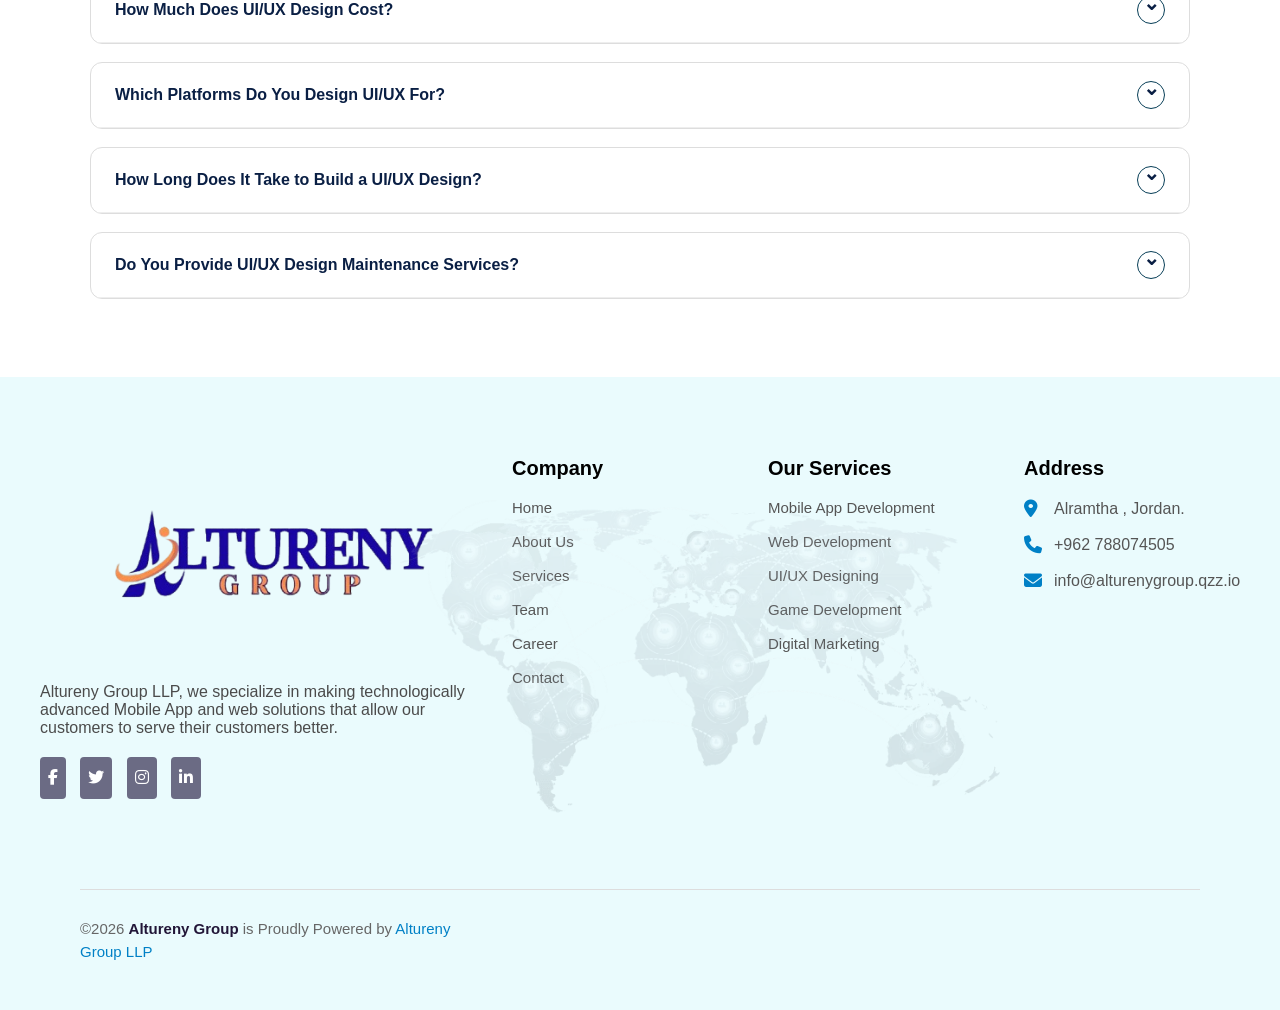
<file: ui-ux.html>
<!DOCTYPE html>
<html lang="en">

<head>
  <meta charset="UTF-8" />
  <meta name="viewport" content="width=device-width, initial-scale=1.0" />
  <meta name="keywords"
    content="IT company website template, software company template, responsive HTML template, business website template, IT services template, corporate website template, technology website template, modern website template, clean design template, professional website template, bootstrap template, mobile-friendly template, software development template">
  <title>Altureny Group LLP | Web Development</title>
  <link rel="stylesheet" href="https://cdnjs.cloudflare.com/ajax/libs/font-awesome/6.5.0/css/all.min.css" />
  <link rel="stylesheet" href="ui-ux.css" />
  <link rel="stylesheet" href="ui-ux-responsive.css" />

</head>

<body>


  <!-- ================================
     Header Section 
================================== -->

  <header class="main-header">
    <div class="container">
      <div class="logo">
        <a href="index.html">
          <img src="images/Home/logo.png" alt="Alturenygroup Logo" />
        </a>
      </div>

      <div class="menu-toggle" id="mobile-menu">☰</div>

      <nav class="desktop-nav">
        <ul class="nav-links">
          <li><a href="index.html">Home</a></li>

          <li><a href="About.html">About us</a></li>

          <li class="dropdown">
            <a href="Service.html">Services <span class="arrow">▾</span></a>
            <ul class="simple-dropdown">
              <li>
                <a href="App-Development.html">App Development</a>
              </li>
              <li><a href="Web-Development.html">Web Development</a></li>
              <li><a href="ui-ux.html">UI/UX Design</a></li>
              <li><a href="game-developemt.html">Game Development</a></li>
              <li><a href="digital-marketing.html">Digital Marketing</a></li>
            </ul>
          </li>

          <li><a href="team.html">Team</a></li>

          <li><a href="protfolio.html">Portfolio</a></li>

          <li><a href="career.html">Career</a></li>

          <a href="contact-us.html" class="btn-header">CONTACT US</a>
      </nav>
    </div>
  </header>

  <!-- Mobile Nav -->
  <nav class="mobile-nav" id="mobile-nav">
    <div class="mobile-nav-header">
      <div class="mobile-logo">
        <img src="images/Home/logo.png" alt="Codexira Logo" style="
              height: 180px;
              margin-top: -60px;
              margin-bottom: -60px;
              display: block;
            " />
      </div>
      <div class="close-btn" id="close-menu">×</div>
    </div>
    <ul class="mobile-nav-links">
      <li><a href="index.html">HOME</a></li>

      <li><a href="About.html">ABOUT US</a></li>

      <li class="dropdown-mobile">
        <a href="Service.html" id="services-toggle">SERVICES <span class="arrow">▾</span></a>
        <ul class="mobile-submenu" id="services-menu">
          <li>
            <a href="App-Development.html">APP DEVELOPMENT</a>
          </li>
          <li><a href="Web-Development.html">WEB DEVELOPMENT</a></li>
          <li><a href="ui-ux.html">UI/UX DESIGN</a></li>
          <li><a href="game-developemt.html">GAME DEVELOPMENT</a></li>
          <li><a href="digital-marketing.html">DIGITAL MARKETING</a></li>
        </ul>
      </li>

      <li><a href="team.html">TEAM</a></li>

      <li><a href="protfolio.html">PORTFOLIO</a></li>

      <li><a href="career.html">CAREER</a></li>

      <li><a href="contact-us.html">CONTACT US</a></li>
    </ul>
  </nav>

  <!-- ================================
       Hero Section 
  ================================== -->
  <section class="about-banner">
    <div class="about-banner-overlay">
      <div class="banner-content">
        <h1>Services</h1>
        <p>
          <a href="index.html">Home</a> <span>»</span>
          <a href="Service.html">Services</a> <span>»</span> UI/UX Design
        </p>
      </div>
    </div>
  </section>

  <!-- ================================
       Mobile App Info Section 
  ================================== -->
  <section class="app-container">
    <div class="content">
      <h1>UI/UX Design</h1>
      <p>
        In today’s digital-first world, the demand for dynamic and responsive
        websites has grown exponentially across industries. To meet this
        evolving need, we serve as your technology partner—crafting
        innovative, high-performance websites that elevate your brand. From
        concept to launch, our website development services are tailored to
        deliver seamless user experiences on both desktop and mobile
        platforms.
      </p>
      <a href="ui-ux.html" class="btn">Let’s Build Your Website</a>
    </div>
    <div class="image">
      <img src="images/services/ui-ux/hero-img1.png" alt="ui/ux" />
    </div>
  </section>

  <!-- ================================
       Guiding Pillars Section 
  ================================== -->
  <section class="App-section">
    <!-- <h2>What We Do</h2> -->
    <p>UI/UX Services</p>

    <div class="App-grid">
      <div class="App-card">
        <h3>
          <img src="images/services/ui-ux/service-1.svg" alt="Native Android Icon" class="app-icon" />Wire framing and
          prototyping
        </h3>
        <p>
          We create custom WordPress websites that are SEO-friendly and
          responsive.Easy to manage, update, and scale as your business grows.
          Ideal for business sites, blogs, and online stores.
        </p>
      </div>
      <div class="App-card">
        <h3>
          <img src="images/services/ui-ux/service-2.svg" alt="Native ios Icon" class="app-icon" />UI/UX Design
        </h3>
        <p>
          We develop custom PHP websites that are secure, scalable, and
          high-performing. Ideal for dynamic web applications, business
          portals, and data-driven platforms. Built with clean code, modern
          frameworks, and seamless backend functionality.
        </p>
      </div>
      <div class="App-card">
        <h3>
          <img src="images/services/ui-ux/service-3.svg" alt="Native Android Icon" class="app-icon" />Graphics Design
        </h3>
        <p>
          We build powerful web applications using Laravel’s clean and
          scalable architecture.
          Perfect for complex portals, CRMs, and API-driven platforms with
          secure features.
          Delivers high performance,structure, and maintainable
          backend systems.
        </p>
      </div>
      <div class="App-row">
        <div class="App-card">
          <h3>
            <img src="images/services/ui-ux/service-4.svg" alt="Native Android Icon" class="app-icon" />Design System
          </h3>
          <p>
          <p>
            Build fast, scalable, and efficient web applications with Node.js and modern JavaScript.
            We create high-performance, real-time solutions using lightweight, event-driven architecture.
            Ideal for APIs, dashboards, and data-intensive platforms across industries.
          </p>
          </p>
        </div>
        <div class="App-card">
          <h3>
            <img src="images/services/ui-ux/service-5.svg" alt="Native Android Icon" class="app-icon" />Pixel-Perfect
            UI/UX
          </h3>
          <p>
            Build fast, dynamic, and interactive user interfaces with modern React.js architecture.
            We develop scalable single-page applications with reusable components and smooth UX.
            Perfect for dashboards, portals, and high-performance front-end platforms.
          </p>

        </div>

      </div>
  </section>

  <!-- ================================
       app developmant process Section 
  ================================== -->
  <section class="app-process-section">
    <div class="container">
      <!-- Left Side -->
      <div class="left-content">
        <span class="section-tag">OUR PROCESS</span>
        <h2>UI / UX <br />Design Process</h2>
        <p>
          We follow a structured UI/UX Design process to ensure
          quality and efficiency in delivering outstanding Website.
        </p>
        <a href="#" class="quote-btn"><i class="fas fa-arrow-right"></i> Get Your UI/UX Estimate</a>
        <div class="arrow-nav">
          <button onclick="slide(-1)">
            <i class="fas fa-chevron-left"></i>
          </button>
          <button onclick="slide(1)">
            <i class="fas fa-chevron-right"></i>
          </button>
        </div>
      </div>

      <!-- Right Side Cards -->
      <div class="right-cards-wrapper">
        <div class="right-cards" id="slider">
          <div class="process-card">
            <img src="images/services/ui-ux/process-img1.jpg" alt="Requirement Gathering" />
            <h3>1. Research & Discovery</h3>
            <p>
              Understand user needs, business goals, and market trends.
            </p>
          </div>
          <div class="process-card">
            <img src="images/services/ui-ux/process-img2.jpg" alt="UI/UX Design" />
            <h3>2. User Personas & Journey Mapping</h3>
            <p>
              Define target users and visualize their interactions.
            </p>
          </div>
          <div class="process-card">
            <img src="images/services/ui-ux/process-img3.jpg" alt="Development" />
            <h3>3. Wireframing</h3>
            <p>
              Create basic layouts to plan the structure and flow.
            </p>
          </div>
          <div class="process-card">
            <img src="images/services/ui-ux/process-img4.jpg" alt="Testing & Launch" />
            <h3>4. Visual Design</h3>
            <p>
              Design pixel-perfect user interfaces with colors, typography, and imagery.
            </p>
          </div>
          <div class="process-card">
            <img src="images/services/ui-ux/process-img5.jpg" alt="Testing & Launch" />
            <h3>5. Prototyping</h3>
            <p>
              Build interactive mockups to simulate real user experience.
            </p>
          </div>
          <div class="process-card">
            <img src="images/services/ui-ux/process-img6.jpg" alt="Development" />
            <h3>6. Testing & Iteration</h3>
            <p>
              Collect feedback, perform usability testing, and refine the design.
            </p>
          </div>
        </div>
      </div>
    </div>
  </section>

  <!-- ================================
    whY CHOOSE US SECTION
  ================================== -->

  <section class="why-choose-us">
    <div class="container">
      <div class="choose-image">
        <img src="images/services/app-development/WHY-IMG1.png" alt="Why Choose Us" />
      </div>
      <div class="choose-content">
        <h2>Why Choose Codexira For UI/UX Design?</h2>
        <p>
          At Codexira, our expert UI/UX design team crafts intuitive, engaging, and user-centric digital experiences
          tailored to your brand goals. With a strong focus on usability, accessibility, and visual excellence, we
          design interfaces that not only look great but also deliver seamless interaction and long-term user
          satisfaction.
        </p>

        <div class="choose-points">
          <ul>
            <li>
              <i class="fas fa-check-circle"></i> Highly Creative & Motivated
              Teams
            </li>
            <li>
              <i class="fas fa-check-circle"></i> We Understand Business Needs
            </li>
            <li>
              <i class="fas fa-check-circle"></i> Quality & Security Adherence
            </li>
            <li>
              <i class="fas fa-check-circle"></i> Your Ideas Are Safe with Us
            </li>
            <li><i class="fas fa-check-circle"></i> Timely Solutions</li>
            <li><i class="fas fa-check-circle"></i> Seamless Support</li>
          </ul>
        </div>
      </div>
    </div>
  </section>

  <!-- ================================
    technology SECTION
  ================================== -->

  <section class="tech-section">
    <h2>Technologies We Work With</h2>

    <div class="tabs">
      <input type="radio" name="tech-tab" id="tab1" checked />
      <label for="tab1">Application Technologies</label>

      <!-- Tab 1 -->
      <div class="tab-content" id="content1">
        <div class="tech-grid">
          <div class="tech-card">
            <div class="tech-icon">
              <img src="images/services/ui-ux/figma.png" /><span class="circle-animation"></span>
            </div>
            <p>Figma</p>
          </div>
          <div class="tech-card">
            <div class="tech-icon">
              <img src="images/services/ui-ux/xd.png" /><span class="circle-animation"></span>
            </div>
            <p>Adobe XD</p>
          </div>
          <div class="tech-card">
            <div class="tech-icon">
              <img src="images/services/ui-ux/app.png" /><span class="circle-animation"></span>
            </div>
            <p>Sketch</p>
          </div>
          <div class="tech-card">
            <div class="tech-icon">
              <img src="images/services/ui-ux/invision.png" /><span class="circle-animation"></span>
            </div>
            <p>InVision</p>
          </div>
          <div class="tech-card">
            <div class="tech-icon">
              <img src="images/services/ui-ux/photoshop.png" /><span class="circle-animation"></span>
            </div>
            <p>Photoshop</p>
          </div>
          <div class="tech-card">
            <div class="tech-icon">
              <img src="images/services/ui-ux/illustrator.png" /><span class="circle-animation"></span>
            </div>
            <p>Adobe Illustrator</p>
          </div>
        </div>
      </div>


    </div>
  </section>

  <!-- ================================
    UI/UX Case Studies Section
================================== -->

  <section class="featured-projects">
    <div class="container">
      <h2 class="section-title">UI/UX Case Studies</h2>
      <p class="section-subtitle">
        Discover how our design thinking transformed user experiences into beautiful, functional interfaces.
      </p>

      <div class="projects-grid">
        <!-- Case Study 1 -->
        <div class="project-card">
          <img src="images/services/ui-ux/PROJECT-IMG1.jpg" alt="BrandMint UI/UX" />
          <div class="project-content">
            <h3>GreenGo</h3>
            <p>
              Developed a vibrant visual identity and mobile app UI for a fitness brand, focusing on goal-oriented
              design, motivational visuals.
            </p>
            <span class="tech-stack">Figma · Illustrator · Prototype</span>
          </div>
        </div>

        <!-- Case Study 2 -->
        <div class="project-card">
          <img src="images/services/ui-ux/project-img2.jpg" alt="UIVerse Dashboard UX" />
          <div class="project-content">
            <h3>UIVerse</h3>
            <p>
              Redesigned a Sales Management Dashboard to enhance usability, reduce clutter, and improve user workflows.
            </p>
            <span class="tech-stack">Adobe XD · FigJam · Usability Testing</span>
          </div>
        </div>

        <!-- Case Study 3 -->
        <div class="project-card">
          <img src="images/services/ui-ux/PROJECT-IMG3.jpg" alt="FlowNest Travel App" />
          <div class="project-content">
            <h3>FlowNest</h3>
            <p>
              Optimized booking flow for a Flight app by mapping user journeys and testing interaction prototypes.
            </p>
            <span class="tech-stack">Figma · Maze · Journey Mapping</span>
          </div>
        </div>
      </div>
    </div>
  </section>

  <!-- ================================
      FAQS
  ================================== -->

  <section class="faq-section">
    <div class="container">
      <h5 class="faq-subtitle">FREQUENTLY ASKED QUESTIONS</h5>

      <div class="faq">
        <!-- FAQ 1 -->
        <div class="faq-item">
          <input type="checkbox" id="faq1" hidden />
          <label for="faq1" class="faq-question">
            <span class="question-text">What is UI/UX Design?</span>
            <span class="symbol"></span>
          </label>
          <div class="faq-answer">
            <p>
              UI/UX design is about creating digital products that are both easy to use and visually appealing. UI (User
              Interface) deals with how a product looks — its buttons, colors, and layout. UX (User Experience) focuses
              on how it works — how smoothly users can navigate and complete tasks. Together, UI and UX make websites
              and apps attractive, functional, and user-friendly. </p>
          </div>
        </div>

        <!-- FAQ 2 -->
        <div class="faq-item">
          <input type="checkbox" id="faq2" hidden />
          <label for="faq2" class="faq-question">
            <span class="question-text">What Are the Common Challenges in UI/UX Design?</span>
            <span class="symbol"></span>
          </label>
          <div class="faq-answer">
            <p>
              UI/UX designers often face challenges such as understanding user behavior, balancing aesthetics with
              functionality, and meeting business goals while keeping the user experience intuitive. Designing for
              different devices and screen sizes, maintaining consistency, and handling user feedback effectively can
              also be tricky. Another major challenge is ensuring accessibility for all users, including those with
              disabilities, without compromising the visual appeal. Additionally, staying updated with evolving design
              trends and tools is essential but demanding. </p>
          </div>
        </div>

        <!-- FAQ 3 -->
        <div class="faq-item">
          <input type="checkbox" id="faq3" hidden />
          <label for="faq3" class="faq-question">
            <span class="question-text">What is Your UI/UX Design Process?</span>
            <span class="symbol"></span>
          </label>
          <div class="faq-answer">
            <p>
              Our UI/UX design process begins with understanding the user and business needs through research. We then
              create wireframes and user flows to plan the structure, followed by designing high-fidelity UI in tools
              like Figma. After building interactive prototypes, we test with real users, gather feedback, and refine
              the design to ensure it's both functional and visually appealing.
            </p>
          </div>
        </div>

        <!-- FAQ 4 -->
        <div class="faq-item">
          <input type="checkbox" id="faq4" hidden />
          <label for="faq4" class="faq-question">
            <span class="question-text">How Much Does UI/UX Design Cost?</span>
            <span class="symbol"></span>
          </label>
          <div class="faq-answer">
            <p>
              The cost of UI/UX design depends on the project scope, complexity, and number of screens or pages. Simple
              designs for landing pages or small apps may cost less, while large platforms with custom flows,
              prototyping, and testing require more time and investment. Pricing can range from ₹10,000 to ₹1,00,000+,
              depending on features, timelines, and revisions. </p>
          </div>
        </div>

        <!-- FAQ 5 -->
        <div class="faq-item">
          <input type="checkbox" id="faq5" hidden />
          <label for="faq5" class="faq-question">
            <span class="question-text">Which Platforms Do You Design UI/UX For?</span>
            <span class="symbol"></span>
          </label>
          <div class="faq-answer">
            <p>
              We design UI/UX for a wide range of platforms including web apps, mobile apps (iOS & Android), desktop
              software, eCommerce platforms, admin dashboards, landing pages, and SaaS products. Our designs are
              responsive, user-friendly, and tailored for each device type. </p>
          </div>
        </div>

        <!-- FAQ 6 -->
        <div class="faq-item">
          <input type="checkbox" id="faq6" hidden />
          <label for="faq6" class="faq-question">
            <span class="question-text">How Long Does It Take to Build a UI/UX Design?</span>
            <span class="symbol"></span>
          </label>
          <div class="faq-answer">
            <p>
              The timeline depends on the project’s size and complexity. A basic UI/UX design can take 1–2 weeks, while
              larger apps or platforms may take 3–6 weeks or more, including research, wireframing, visual design, and
              testing.
            </p>
          </div>
        </div>

        <!-- FAQ 7 -->
        <div class="faq-item">
          <input type="checkbox" id="faq7" hidden />
          <label for="faq7" class="faq-question">
            <span class="question-text">Do You Provide UI/UX Design Maintenance Services?</span>
            <span class="symbol"></span>
          </label>
          <div class="faq-answer">
            <p>
              Yes, we provide UI/UX design maintenance services to ensure your product stays updated, user-friendly, and
              aligned with evolving user needs. This includes design improvements, UI tweaks, usability enhancements,
              and support for new features. </p>
          </div>
        </div>
      </div>
    </div>
  </section>


  <!-- ================================
       Footer Section
  ================================== -->
  <footer class="footer">
    <div class="footer-container">
      <!-- About -->
      <div class="footer-column footer-about">
        <img src="images/Home/logo.png" alt="LogicBuzz Logo" class="footer-logo" />
        <p style="font-weight: 500;">
          Altureny Group LLP, we specialize in making technologically advanced Mobile App and web solutions that
          allow
          our customers to serve their customers better.
        </p>
        <div class="social-icons">
          <a href="https://www.facebook.com/"><i class="fab fa-facebook-f"></i></a>
          <a href="https://www.instagram.com/"><i class="fab fa-twitter"></i></a>
          <a href="https://twitter.com/"><i class="fab fa-instagram"></i></a>
          <a href="https://www.linkedin.com/"><i class="fab fa-linkedin-in"></i></a>
        </div>
      </div>

      <!-- Company -->
      <div class="footer-column">
        <h3>Company</h3>
        <ul>
          <li><a href="index.html">Home</a></li>
          <li><a href="About.html">About Us</a></li>
          <li><a href="Service.html">Services</a></li>
          <li><a href="team.html">Team</a></li>
          <li><a href="career.html">Career</a></li>
          <li><a href="contact-us.html">Contact</a></li>
        </ul>
      </div>

      <!-- Services -->
      <div class="footer-column">
        <h3>Our Services</h3>
        <ul>
          <li><a href="App-Development.html">Mobile App Development</a></li>
          <li><a href="Web-Development.html">Web Development</a></li>
          <li><a href="ui-ux.html">UI/UX Designing</a></li>
          <li><a href="game-developemt.html">Game Development</a></li>
          <li><a href="digital-marketing.html">Digital Marketing</a></li>
        </ul>
      </div>

      <!-- Address -->
      <div class="footer-column">
        <h3>Address</h3>
        <div class="info-line">
          <i class="fas fa-map-marker-alt"></i>
          <span>Alramtha , Jordan.</span>
        </div>
        <div class="info-line">
          <i class="fas fa-phone"></i>
          <span>+962 788074505</span>
        </div>
        <div class="info-line">
          <i class="fas fa-envelope"></i>
          <span>info@alturenygroup.qzz.io</span>
        </div>
      </div>

      <!-- Background Map -->
      <div class="footer-map">
        <img src="images/Home/footer-map.webp" alt="Test Map" />
      </div>
    </div>

    <hr />

    <div class="footer-bottom">
      <p>
        ©2026<span id="year"></span class="span2"> <strong style="color: #221638; font-weight: 800;">Altureny Group</strong> is
        Proudly Powered by
        <a href="index.html">Altureny<br><span style="display:inline-block; margin-top:6px;">Group LLP</span></a>
      </p>
    </div>
  </footer>

  <!-- ================================
       Java script 
  ================================== -->
  <script>
    let currentIndex = 0;
    const slider = document.getElementById("slider");

    function getVisibleCards() {
      return window.innerWidth <= 600 ? 1 : 2;
    }

    function slide(direction) {
      const totalSlides = slider.children.length;
      const visibleCards = getVisibleCards();
      const maxIndex = totalSlides - visibleCards;
      currentIndex += direction;

      if (currentIndex < 0) currentIndex = 0;
      if (currentIndex > maxIndex) currentIndex = maxIndex;

      const cardWidth = slider.children[0].offsetWidth + 30; // 30px = gap
      const offset = -(currentIndex * cardWidth);
      slider.style.transform = `translateX(${offset}px)`;
    }

    // Reset position if screen is resized
    window.addEventListener("resize", () => {
      slide(0); // recalculate on resize
    });
  </script>
 
  <script>
    const mobileMenu = document.getElementById("mobile-menu");
    const mobileNav = document.getElementById("mobile-nav");
    const closeBtn = document.getElementById("close-menu");
    const servicesToggle = document.getElementById("services-toggle");
    const servicesMenu = document.getElementById("services-menu");

    // Open mobile nav
    mobileMenu.addEventListener("click", () => {
      mobileNav.classList.add("active");
    });

    // Close mobile nav
    closeBtn.addEventListener("click", () => {
      mobileNav.classList.remove("active");
    });

    //service dropdown
    servicesToggle.addEventListener("click", function (e) {
      e.preventDefault(); // stop link from navigating
      servicesMenu.classList.toggle("open");

      // rotate arrow
      const arrow = this.querySelector(".arrow");
      arrow.style.transform = servicesMenu.classList.contains("open")
        ? "rotate(180deg)"
        : "rotate(0deg)";
    });
  </script>

</body>

</html>
</file>
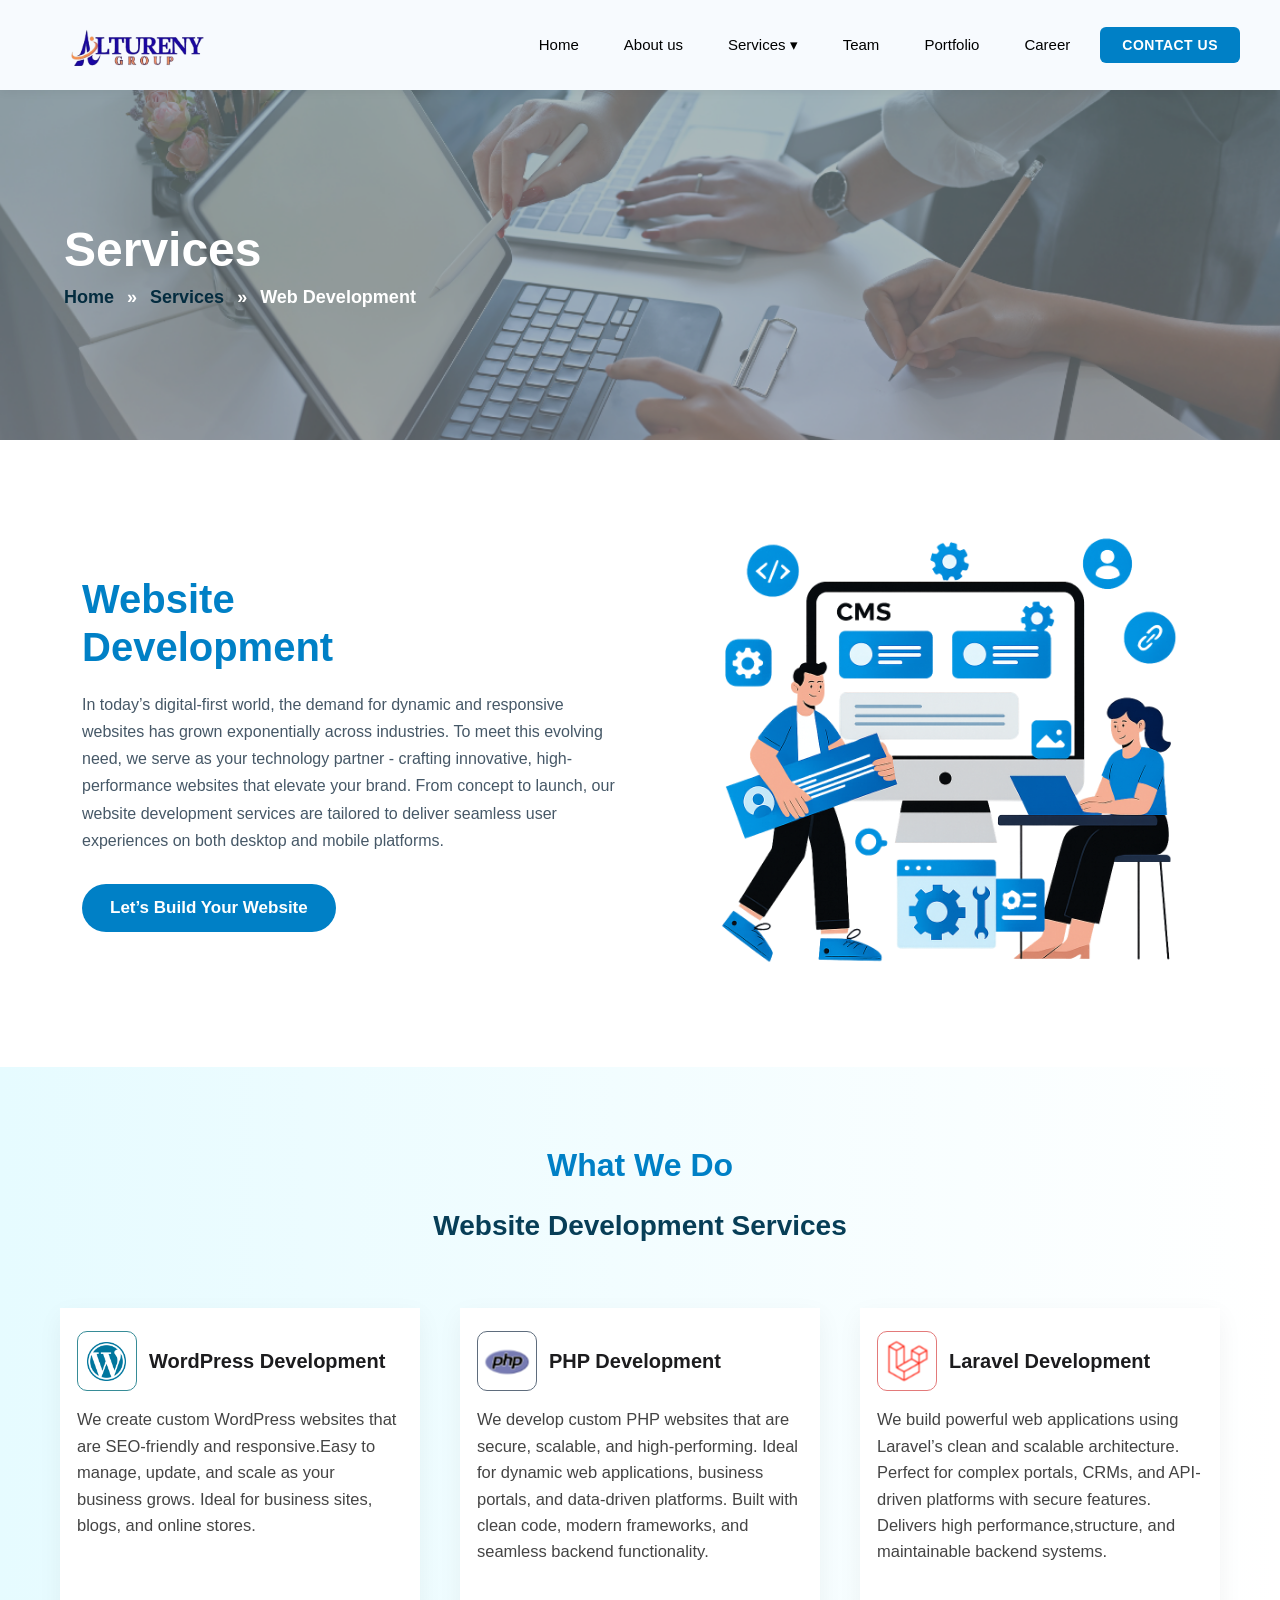
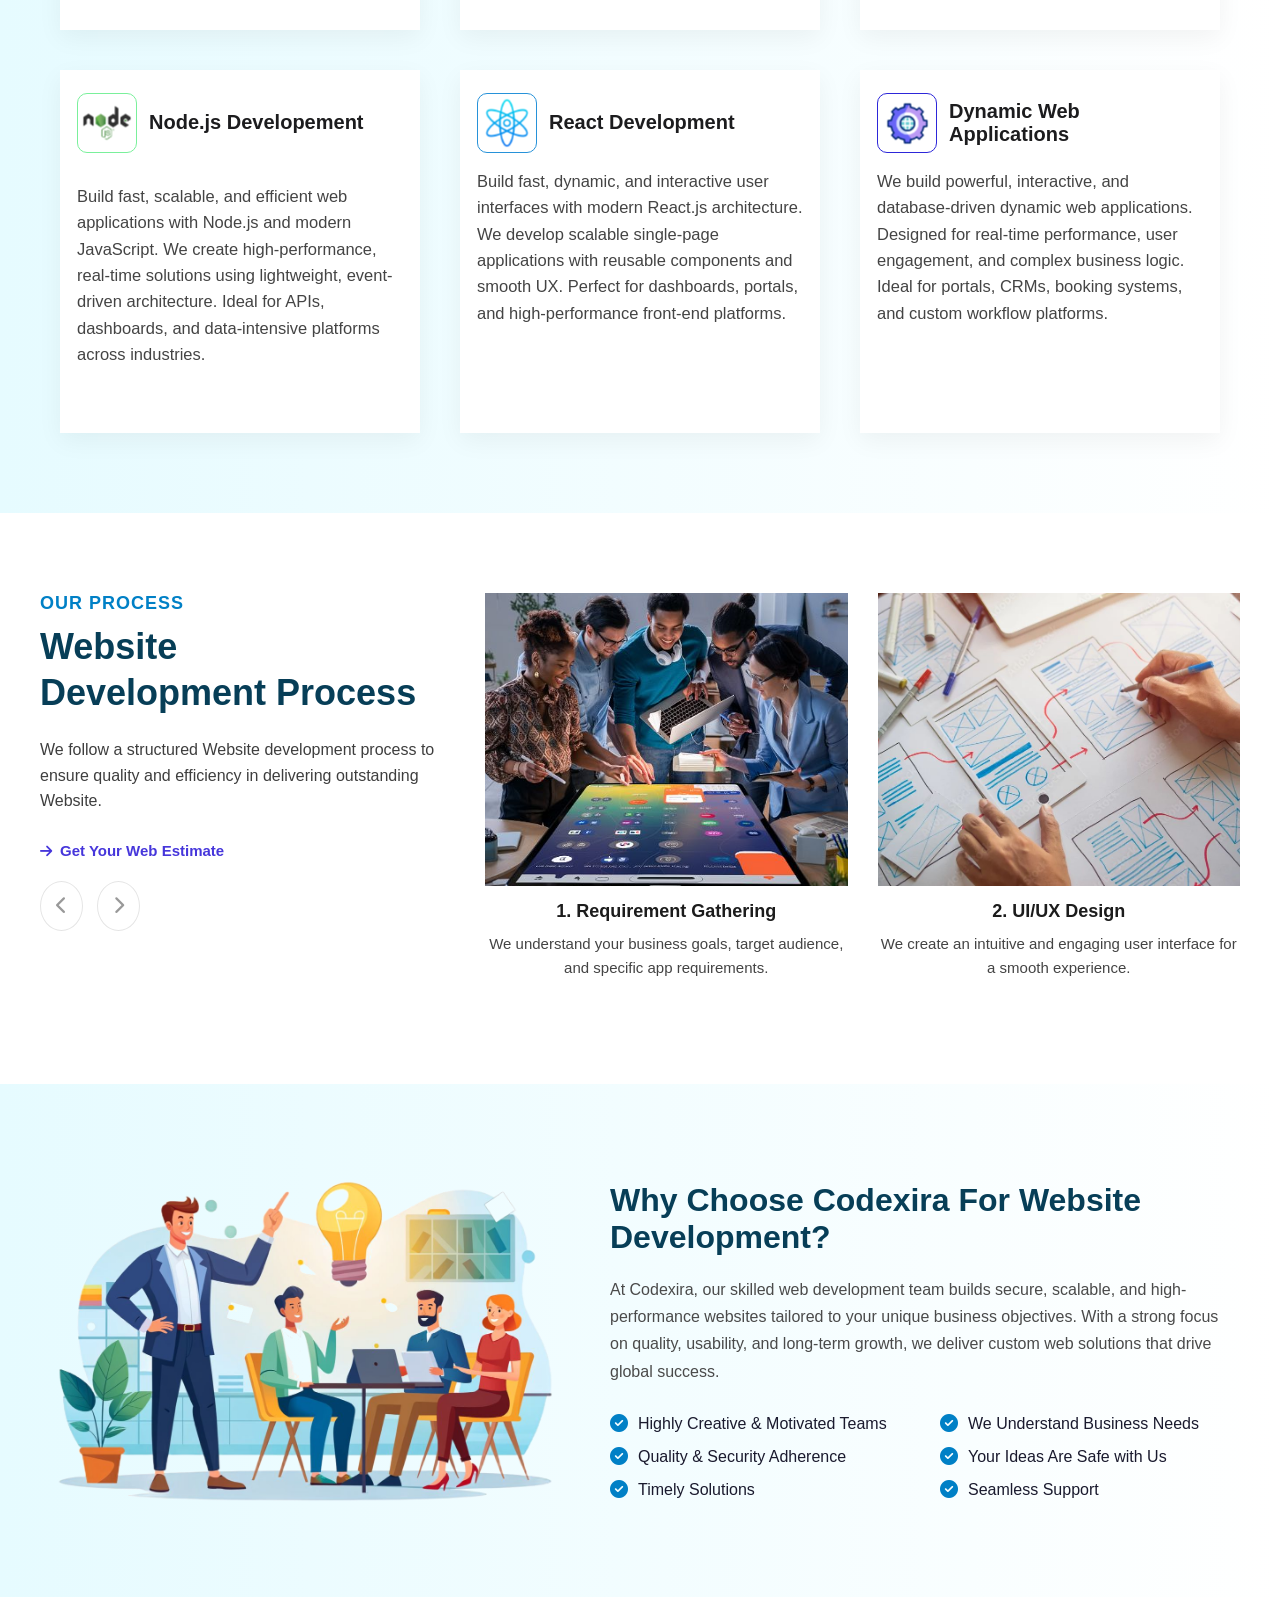
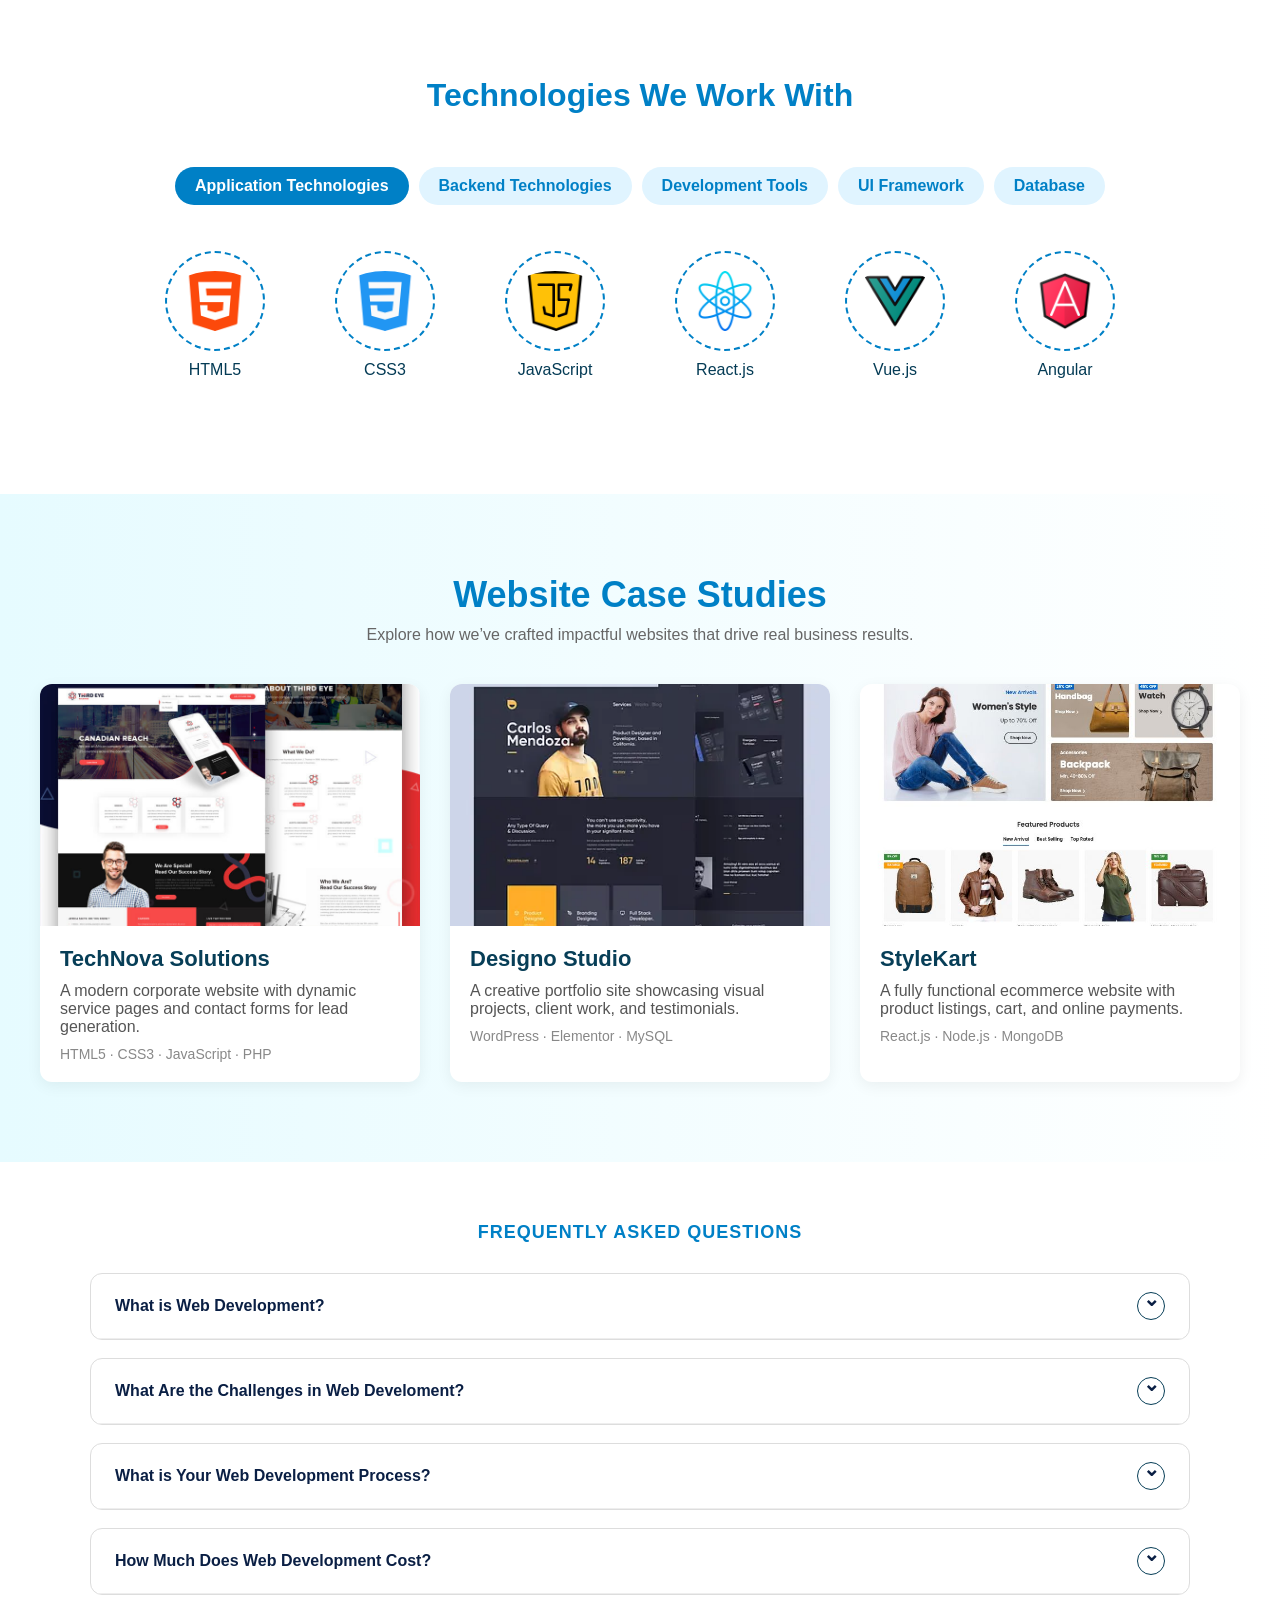
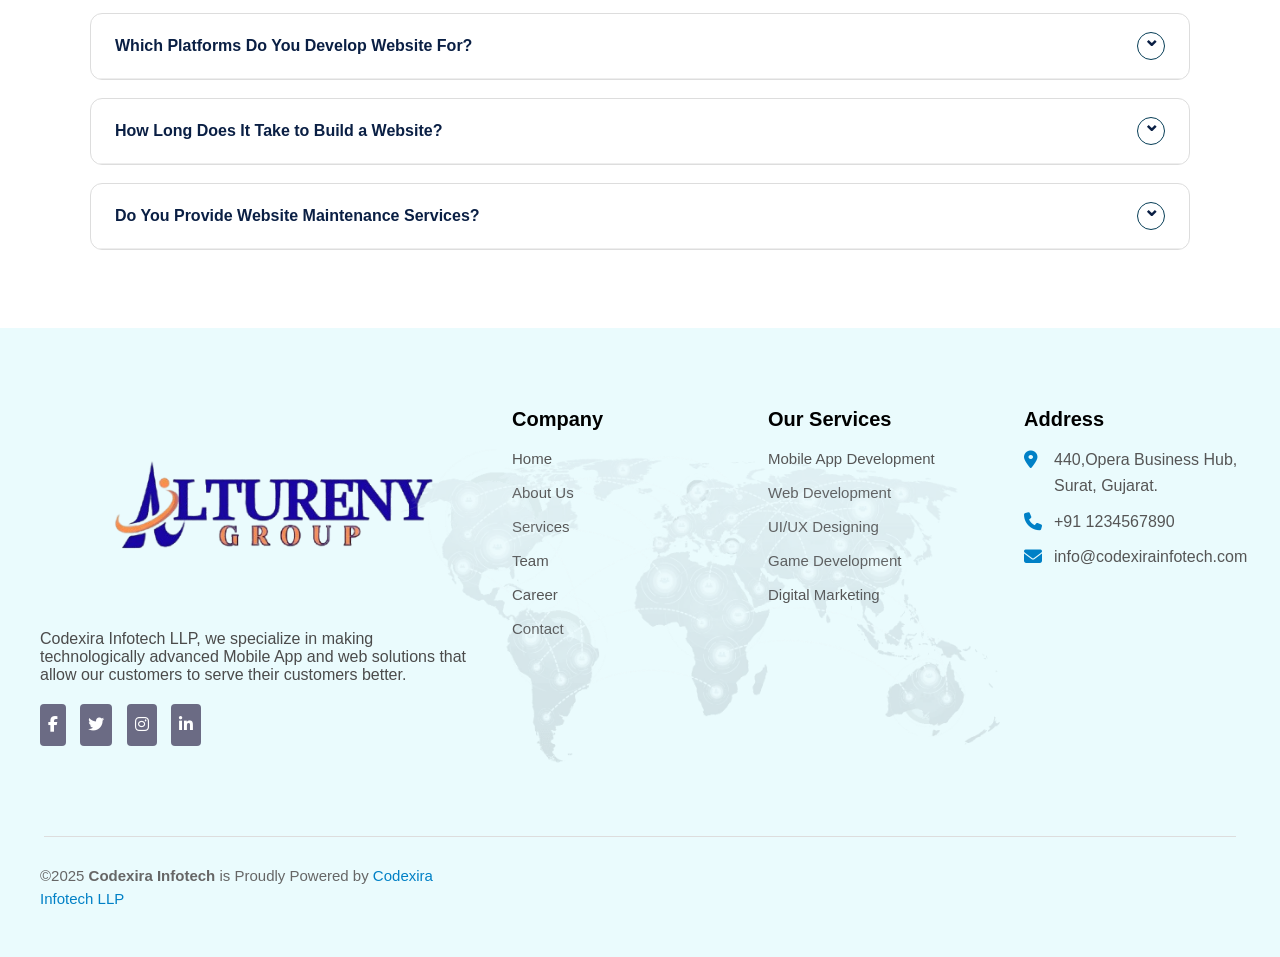
<file: Web-Development.html>
<!DOCTYPE html>
<html lang="en">

<head>
  <meta charset="UTF-8" />
  <meta name="viewport" content="width=device-width, initial-scale=1.0" />
  <meta name="keywords"
    content="IT company website template, software company template, responsive HTML template, business website template, IT services template, corporate website template, technology website template, modern website template, clean design template, professional website template, bootstrap template, mobile-friendly template, software development template">
  <title>Altureny Group LLP | Web Development</title>
  <link rel="stylesheet" href="https://cdnjs.cloudflare.com/ajax/libs/font-awesome/6.5.0/css/all.min.css" />
  <link rel="stylesheet" href="Web-Development.css" />
  <link rel="stylesheet" href="web-responsive.css" />

</head>

<body>

  <!-- ================================
     Header Section 
================================== -->

  <header class="main-header">
    <div class="container">
      <div class="logo">
        <a href="index.html">
          <img src="images/Home/logo.png" alt="Codexira Logo" />
        </a>
      </div>

      <div class="menu-toggle" id="mobile-menu">☰</div>

      <nav class="desktop-nav">
        <ul class="nav-links">
          <li><a href="index.html">Home</a></li>

          <li><a href="About.html">About us</a></li>

          <li class="dropdown">
            <a href="Service.html">Services <span class="arrow">▾</span></a>
            <ul class="simple-dropdown">
              <li>
                <a href="App-Development.html">App Development</a>
              </li>
              <li><a href="Web-Development.html">Web Development</a></li>
              <li><a href="ui-ux.html">UI/UX Design</a></li>
              <li><a href="game-developemt.html">Game Development</a></li>
              <li><a href="digital-marketing.html">Digital Marketing</a></li>
            </ul>
          </li>

          <li><a href="team.html">Team</a></li>

          <li><a href="protfolio.html">Portfolio</a></li>

          <li><a href="career.html">Career</a></li>

          <a href="contact-us.html" class="btn-header">CONTACT US</a>
      </nav>
    </div>
  </header>

  <!-- Mobile Nav -->
  <nav class="mobile-nav" id="mobile-nav">
    <div class="mobile-nav-header">
      <div class="mobile-logo">
        <img src="images/Home/logo.png" alt="Codexira Logo" style="
              height: 180px;
              margin-top: -60px;
              margin-bottom: -60px;
              display: block;
            " />
      </div>
      <div class="close-btn" id="close-menu">×</div>
    </div>
    <ul class="mobile-nav-links">
      <li><a href="index.html">HOME</a></li>

      <li><a href="About.html">ABOUT US</a></li>

      <li class="dropdown-mobile">
        <a href="Service.html" id="services-toggle">SERVICES <span class="arrow">▾</span></a>
        <ul class="mobile-submenu" id="services-menu">
          <li>
            <a href="App-Development.html">APP DEVELOPMENT</a>
          </li>
          <li><a href="Web-Development.html">WEB DEVELOPMENT</a></li>
          <li><a href="ui-ux.html">UI/UX DESIGN</a></li>
          <li><a href="game-developemt.html">GAME DEVELOPMENT</a></li>
          <li><a href="digital-marketing.html">DIGITAL MARKETING</a></li>
        </ul>
      </li>

      <li><a href="team.html">TEAM</a></li>

      <li><a href="protfolio.html">PORTFOLIO</a></li>

      <li><a href="career.html">CAREER</a></li>

      <li><a href="contact-us.html">CONTACT US</a></li>
    </ul>
  </nav>

  <!-- ================================
       Hero Section 
  ================================== -->
  <section class="about-banner">
    <div class="about-banner-overlay">
      <div class="banner-content">
        <h1>Services</h1>
        <p>
          <a href="index.html">Home</a> <span>»</span>
          <a href="Service.html">Services</a> <span>»</span> Web Development
        </p>
      </div>
    </div>
  </section>

  <!-- ================================
       Mobile App Info Section 
  ================================== -->
  <section class="app-container">
    <div class="content">
      <h1>Website<br />Development</h1>
      <p>
        In today’s digital-first world, the demand for dynamic and responsive
        websites has grown exponentially across industries. To meet this
        evolving need, we serve as your technology partner - crafting
        innovative, high-performance websites that elevate your brand. From
        concept to launch, our website development services are tailored to
        deliver seamless user experiences on both desktop and mobile
        platforms.
      </p>
      <a href="#" class="btn">Let’s Build Your Website</a>
    </div>
    <div class="image">
      <img src="images/services/web-development/web-img1.png" alt="Web Development" />
    </div>
  </section>

  <!-- ================================
       Guiding Pillars Section 
  ================================== -->
  <section class="App-section">
    <h2>What We Do</h2>
    <p>Website Development Services</p>

    <div class="App-grid">
      <div class="App-card">
        <h3>
          <img src="images/services/web-development/wordpress-icon.svg" alt="Native Android Icon"
            class="app-icon" />WordPress Development
        </h3>
        <p>
          We create custom WordPress websites that are SEO-friendly and
          responsive.Easy to manage, update, and scale as your business grows.
          Ideal for business sites, blogs, and online stores.
        </p>
      </div>
      <div class="App-card">
        <h3>
          <img src="images/services/web-development/php-icon.svg" alt="Native ios Icon" class="app-icon" />PHP
          Development
        </h3>
        <p>
          We develop custom PHP websites that are secure, scalable, and
          high-performing. Ideal for dynamic web applications, business
          portals, and data-driven platforms. Built with clean code, modern
          frameworks, and seamless backend functionality.
        </p>
      </div>
      <div class="App-card">
        <h3>
          <img src="images/services/web-development/laravel-icon.svg" alt="Native Android Icon"
            class="app-icon" />Laravel Development
        </h3>
        <p>
          We build powerful web applications using Laravel’s clean and
          scalable architecture.
          Perfect for complex portals, CRMs, and API-driven platforms with
          secure features.
          Delivers high performance,structure, and maintainable
          backend systems.
        </p>
      </div>
      <div class="App-card">
        <h3>
          <img src="images/services/web-development/node-icon.svg" alt="Native Android Icon" class="app-icon" />Node.js
          Developement
        </h3>
        <p>
        <p>
          Build fast, scalable, and efficient web applications with Node.js and modern JavaScript.
          We create high-performance, real-time solutions using lightweight, event-driven architecture.
          Ideal for APIs, dashboards, and data-intensive platforms across industries.
        </p>
        </p>
      </div>
      <div class="App-card">
        <h3>
          <img src="images/services/web-development/react-icon.svg" alt="Native Android Icon" class="app-icon" />React
          Development
        </h3>
        <p>
          Build fast, dynamic, and interactive user interfaces with modern React.js architecture.
          We develop scalable single-page applications with reusable components and smooth UX.
          Perfect for dashboards, portals, and high-performance front-end platforms.
        </p>

      </div>
      <div class="App-card">
        <h3>
          <img src="images/services/web-development/daynamic-icon.svg" alt="Native Android Icon"
            class="app-icon" />Dynamic Web Applications
        </h3>
        <p>
          We build powerful, interactive, and database-driven dynamic web applications.
          Designed for real-time performance, user engagement, and complex business logic.
          Ideal for portals, CRMs, booking systems, and custom workflow platforms.
        </p>
      </div>
    </div>
  </section>

  <!-- ================================
       app developmant process Section 
  ================================== -->
  <section class="app-process-section">
    <div class="container">
      <!-- Left Side -->
      <div class="left-content">
        <span class="section-tag">OUR PROCESS</span>
        <h2>Website <br />Development Process</h2>
        <p>
          We follow a structured Website development process to ensure
          quality and efficiency in delivering outstanding Website.
        </p>
        <a href="#" class="quote-btn"><i class="fas fa-arrow-right"></i> Get Your Web Estimate</a>
        <div class="arrow-nav">
          <button onclick="slide(-1)">
            <i class="fas fa-chevron-left"></i>
          </button>
          <button onclick="slide(1)">
            <i class="fas fa-chevron-right"></i>
          </button>
        </div>
      </div>

      <!-- Right Side Cards -->
      <div class="right-cards-wrapper">
        <div class="right-cards" id="slider">
          <div class="process-card">
            <img src="images/services/app-development/app-process-img1.jpg" alt="Requirement Gathering" />
            <h3>1. Requirement Gathering</h3>
            <p>
              We understand your business goals, target audience, and specific
              app requirements.
            </p>
          </div>
          <div class="process-card">
            <img src="images/services/app-development/app-process-img2.jpg" alt="UI/UX Design" />
            <h3>2. UI/UX Design</h3>
            <p>
              We create an intuitive and engaging user interface for a smooth
              experience.
            </p>
          </div>
          <div class="process-card">
            <img src="images/services/app-development/app-process-img3.jpg" alt="Development" />
            <h3>3. Website Development</h3>
            <p>
              We build scalable Websites with clean code using modern
              technologies.
            </p>
          </div>
          <div class="process-card">
            <img src="images/services/app-development/app-process-img4.jpg" alt="Testing & Launch" />
            <h3>4. Quality Assurance & Validation</h3>
            <p>
              We test rigorously and deploy the Website to the market with
              precision.
            </p>
          </div>
          <div class="process-card">
            <img src="images/services/web-development/web-process-img6.jpg" alt="Testing & Launch" />
            <h3>5. Website Deployment & Delivery</h3>
            <p>
              Effortlessly deploy and deliver your Website to ensure a smooth and
              successful launch.
            </p>
          </div>
          <div class="process-card">
            <img src="images/services/app-development/app-process-img6.jpg" alt="Development" />
            <h3>6. Website Maintenance & Updates</h3>
            <p>
              Ensure your Website stays secure, updated, and fully optimized with
              ongoing maintenance and enhancements.
            </p>
          </div>
        </div>
      </div>
    </div>
  </section>

  <!-- ================================
    whY CHOOSE US SECTION
  ================================== -->

  <section class="why-choose-us">
    <div class="container">
      <div class="choose-image">
        <img src="images/services/app-development/WHY-IMG1.png" alt="Why Choose Us" />
      </div>
      <div class="choose-content">
        <h2>Why Choose Codexira For Website Development?</h2>
        <p>
          At Codexira, our skilled web development team builds secure, scalable, and high-performance websites tailored
          to your unique business objectives.
          With a strong focus on quality, usability, and long-term growth, we deliver custom web solutions that drive
          global success.
        </p>

        <div class="choose-points">
          <ul>
            <li>
              <i class="fas fa-check-circle"></i> Highly Creative & Motivated
              Teams
            </li>
            <li>
              <i class="fas fa-check-circle"></i> We Understand Business Needs
            </li>
            <li>
              <i class="fas fa-check-circle"></i> Quality & Security Adherence
            </li>
            <li>
              <i class="fas fa-check-circle"></i> Your Ideas Are Safe with Us
            </li>
            <li><i class="fas fa-check-circle"></i> Timely Solutions</li>
            <li><i class="fas fa-check-circle"></i> Seamless Support</li>
          </ul>
        </div>
      </div>
    </div>
  </section>

  <!-- ================================
    technology SECTION
  ================================== -->

  <section class="tech-section">
    <h2>Technologies We Work With</h2>

    <div class="tabs">
      <input type="radio" name="tech-tab" id="tab1" checked />
      <label for="tab1">Application Technologies</label>

      <input type="radio" name="tech-tab" id="tab2" />
      <label for="tab2">Backend Technologies</label>

      <input type="radio" name="tech-tab" id="tab3" />
      <label for="tab3">Development Tools</label>

      <input type="radio" name="tech-tab" id="tab4" />
      <label for="tab4">UI Framework</label>

      <input type="radio" name="tech-tab" id="tab5" />
      <label for="tab5">Database</label>

      <!-- Tab 1 -->
      <div class="tab-content" id="content1">
        <div class="tech-grid">
          <div class="tech-card">
            <div class="tech-icon">
              <img src="images/services/web-development/techno-html-5.png" /><span class="circle-animation"></span>
            </div>
            <p>HTML5</p>
          </div>
          <div class="tech-card">
            <div class="tech-icon">
              <img src="images/services/web-development/techno-css-3.png" /><span class="circle-animation"></span>
            </div>
            <p>CSS3</p>
          </div>
          <div class="tech-card">
            <div class="tech-icon">
              <img src="images/services/web-development/techno-java-script.png" /><span class="circle-animation"></span>
            </div>
            <p>JavaScript</p>
          </div>
          <div class="tech-card">
            <div class="tech-icon">
              <img src="images/services/app-development/technology-icon1.png" /><span class="circle-animation"></span>
            </div>
            <p>React.js</p>
          </div>
          <div class="tech-card">
            <div class="tech-icon">
              <img src="images/services/web-development/techno-vuejs.png" /><span class="circle-animation"></span>
            </div>
            <p>Vue.js</p>
          </div>
          <div class="tech-card">
            <div class="tech-icon">
              <img src="images/services/web-development/techno-angular.png" /><span class="circle-animation"></span>
            </div>
            <p>Angular</p>
          </div>
        </div>
      </div>

      <!-- Tab 2 -->
      <div class="tab-content" id="content2">
        <div class="tech-grid">
          <div class="tech-card">
            <div class="tech-icon">
              <img src="images/services/app-development/technology-icon7.svg" /><span class="circle-animation"></span>
            </div>
            <p>Node.js</p>
          </div>
          <div class="tech-card">
            <div class="tech-icon">
              <img src="images/services/web-development/laravel-svgrepo-com.svg" /><span
                class="circle-animation"></span>
            </div>
            <p>Laravel</p>
          </div>
          <div class="tech-card">
            <div class="tech-icon">
              <img src="images/services/app-development/technology-icon9.svg" /><span class="circle-animation"></span>
            </div>
            <p>Python</p>
          </div>
          <div class="tech-card">
            <div class="tech-icon">
              <img src="images/services/app-development/technology-icon10.svg" /><span class="circle-animation"></span>
            </div>
            <p>Java</p>
          </div>
          <div class="tech-card">
            <div class="tech-icon">
              <img src="images/services/web-development/icons8-express-js.svg" /><span class="circle-animation"></span>
            </div>
            <p>Express.js</p>
          </div>
        </div>
      </div>

      <!-- Tab 3 -->
      <div class="tab-content" id="content3">
        <div class="tech-grid">
          <div class="tech-card">
            <div class="tech-icon">
              <img src="images/services/app-development/technology-icon11.svg" /><span class="circle-animation"></span>
            </div>
            <p>Git</p>
          </div>
          <div class="tech-card">
            <div class="tech-icon">
              <img src="images/services/web-development/Postman.png" /><span class="circle-animation"></span>
            </div>
            <p>Postman</p>
          </div>
          <div class="tech-card">
            <div class="tech-icon">
              <img src="images/services/web-development/icons8-vite.svg" /><span class="circle-animation"></span>
            </div>
            <p>Vite</p>
          </div>
          <div class="tech-card">
            <div class="tech-icon">
              <img src="images/services/app-development/technology-icon14.svg" /><span class="circle-animation"></span>
            </div>
            <p>VS Code</p>
          </div>
          <div class="tech-card">
            <div class="tech-icon">
              <img src="images/services/web-development/NPM.png" /><span class="circle-animation"></span>
            </div>
            <p>NPM</p>
          </div>
        </div>
      </div>

      <!-- Tab 4 -->
      <div class="tab-content" id="content4">
        <div class="tech-grid">
          <div class="tech-card">
            <div class="tech-icon">
              <img src="images/services/app-development/technology-icon15.svg" /><span class="circle-animation"></span>
            </div>
            <p>Tailwind CSS</p>
          </div>
          <div class="tech-card">
            <div class="tech-icon">
              <img src="images/services/app-development/technology-icon16.svg" /><span class="circle-animation"></span>
            </div>
            <p>Material UI</p>
          </div>
          <div class="tech-card">
            <div class="tech-icon">
              <img src="images/services/web-development/Bootstrap.png" /><span class="circle-animation"></span>
            </div>
            <p>Bootstrap</p>
          </div>
          <div class="tech-card">
            <div class="tech-icon">
              <img src="images/services/web-development/Ant Design.png" /><span class="circle-animation"></span>
            </div>
            <p>Ant Design</p>
          </div>
        </div>
      </div>

      <!-- Tab 5 -->
      <div class="tab-content" id="content5">
        <div class="tech-grid">
          <div class="tech-card">
            <div class="tech-icon">
              <img src="images/services/app-development/technology-icon19.svg" /><span class="circle-animation"></span>
            </div>
            <p>MySQL</p>
          </div>
          <div class="tech-card">
            <div class="tech-icon">
              <img src="images/services/app-development/technology-icon20.png" /><span class="circle-animation"></span>
            </div>
            <p>MongoDB</p>
          </div>
          <div class="tech-card">
            <div class="tech-icon">
              <img src="images/services/app-development/technology-icon21.png" /><span class="circle-animation"></span>
            </div>
            <p>PostgreSQL</p>
          </div>
          <div class="tech-card">
            <div class="tech-icon">
              <img src="images/services/app-development/technology-icon22.png" /><span class="circle-animation"></span>
            </div>
            <p>Firebase</p>
          </div>
        </div>
      </div>
    </div>
  </section>

  <!-- ================================
    Featured App Projects
  ================================== -->

  <section class="featured-projects">
    <div class="container">
      <h2 class="section-title">Website Case Studies</h2>
      <p class="section-subtitle">
        Explore how we’ve crafted impactful websites that drive real business results.
      </p>

      <div class="projects-grid">
        <!-- Project 1 -->
        <div class="project-card">
          <img src="images/services/web-development/project-img1.jpg" alt="Corporate Website" />
          <div class="project-content">
            <h3>TechNova Solutions</h3>
            <p>
              A modern corporate website with dynamic service pages and contact forms for lead generation.
            </p>
            <span class="tech-stack">HTML5 · CSS3 · JavaScript · PHP</span>
          </div>
        </div>

        <!-- Project 2 -->
        <div class="project-card">
          <img src="images/services/web-development/project-img2.webp" alt="Portfolio Website" />
          <div class="project-content">
            <h3>Designo Studio</h3>
            <p>
              A creative portfolio site showcasing visual projects, client work, and testimonials.
            </p>
            <span class="tech-stack">WordPress · Elementor · MySQL</span>
          </div>
        </div>

        <!-- Project 3 -->
        <div class="project-card">
          <img src="images/services/web-development/project-img3.jpg" alt="Ecommerce Website" />
          <div class="project-content">
            <h3>StyleKart</h3>
            <p>
              A fully functional ecommerce website with product listings, cart, and online payments.
            </p>
            <span class="tech-stack">React.js · Node.js · MongoDB</span>
          </div>
        </div>
      </div>
    </div>
  </section>


  <!-- ================================
      FAQS
  ================================== -->

  <section class="faq-section">
    <div class="container">
      <h5 class="faq-subtitle">FREQUENTLY ASKED QUESTIONS</h5>

      <div class="faq">
        <!-- FAQ 1 -->
        <div class="faq-item">
          <input type="checkbox" id="faq1" hidden />
          <label for="faq1" class="faq-question">
            <span class="question-text">What is Web Development?</span>
            <span class="symbol"></span>
          </label>
          <div class="faq-answer">
            <p>
              Web Development is the process of creating websites and web applications that run on the internet or
              intranet. It involves everything from building a simple static webpage to complex dynamic web apps, social
              media platforms, e-commerce sites, and more.
            </p>
          </div>
        </div>

        <!-- FAQ 2 -->
        <div class="faq-item">
          <input type="checkbox" id="faq2" hidden />
          <label for="faq2" class="faq-question">
            <span class="question-text">What Are the Challenges in Web Develoment?</span>
            <span class="symbol"></span>
          </label>
          <div class="faq-answer">
            <p>
              Web development faces common challenges like browser compatibility, responsive design, and security
              issues. Developers must also handle performance optimization, API integration, and complex code
              management. Staying updated with new technologies and ensuring proper testing and maintenance are ongoing
              tasks. With the right tools and practices, these challenges can be effectively managed.
            </p>
          </div>
        </div>

        <!-- FAQ 3 -->
        <div class="faq-item">
          <input type="checkbox" id="faq3" hidden />
          <label for="faq3" class="faq-question">
            <span class="question-text">What is Your Web Development Process?</span>
            <span class="symbol"></span>
          </label>
          <div class="faq-answer">
            <p>
              Our web development process includes understanding requirements, planning the structure, designing the
              layout, building the frontend and backend, testing for bugs and responsiveness, and finally deploying the
              site with ongoing maintenance.
            </p>
          </div>
        </div>

        <!-- FAQ 4 -->
        <div class="faq-item">
          <input type="checkbox" id="faq4" hidden />
          <label for="faq4" class="faq-question">
            <span class="question-text">How Much Does Web Development Cost?</span>
            <span class="symbol"></span>
          </label>
          <div class="faq-answer">
            <p>
              Web development costs depend on several factors such as the complexity of the website, the features
              required, the design style, the development team's experience, and whether the site is static, dynamic, or
              e-commerce. Additional elements like SEO, content creation, responsive design, and maintenance can also
              affect the overall cost. The more customized and feature-rich the website, the more time and resources it
              requires, leading to higher development efforts.
            </p>
          </div>
        </div>

        <!-- FAQ 5 -->
        <div class="faq-item">
          <input type="checkbox" id="faq5" hidden />
          <label for="faq5" class="faq-question">
            <span class="question-text">Which Platforms Do You Develop Website For?</span>
            <span class="symbol"></span>
          </label>
          <div class="faq-answer">
            <p>
              We develop websites for platforms like custom-coded sites, WordPress, Shopify, WooCommerce, and web apps
              using technologies like React and Node.js, based on the project’s needs.
            </p>
          </div>
        </div>

        <!-- FAQ 6 -->
        <div class="faq-item">
          <input type="checkbox" id="faq6" hidden />
          <label for="faq6" class="faq-question">
            <span class="question-text">How Long Does It Take to Build a Website?</span>
            <span class="symbol"></span>
          </label>
          <div class="faq-answer">
            <p>
              The time to build a website varies by project. Simple sites take about 1–2 weeks, while more complex or
              custom websites may take several weeks depending on features, design, and functionality.
              Other factors like content readiness, client feedback, number of pages, third-party integrations, and
              testing also influence the timeline.
            </p>
          </div>
        </div>

        <!-- FAQ 7 -->
        <div class="faq-item">
          <input type="checkbox" id="faq7" hidden />
          <label for="faq7" class="faq-question">
            <span class="question-text">Do You Provide Website Maintenance Services?</span>
            <span class="symbol"></span>
          </label>
          <div class="faq-answer">
            <p>
              Yes, I provide website maintenance services to ensure your site stays updated, secure, and running
              smoothly. This includes regular updates, bug fixes, content changes, performance optimization, security
              checks, and technical support as needed.
            </p>
          </div>
        </div>
      </div>
    </div>
  </section>

  <!-- ================================
       Footer Section
  ================================== -->
  <footer class="footer">
    <div class="footer-container">
      <!-- About -->
      <div class="footer-column footer-about">
        <img src="images/Home/logo.png" alt="LogicBuzz Logo" class="footer-logo" />
        <p style="font-weight: 500;">
          Codexira Infotech LLP, we specialize in making technologically advanced Mobile App and web solutions that
          allow
          our customers to serve their customers better.
        </p>
        <div class="social-icons">
          <a href="https://www.facebook.com/"><i class="fab fa-facebook-f"></i></a>
          <a href="https://www.instagram.com/"><i class="fab fa-twitter"></i></a>
          <a href="https://twitter.com/"><i class="fab fa-instagram"></i></a>
          <a href="https://www.linkedin.com/"><i class="fab fa-linkedin-in"></i></a>
        </div>
      </div>

      <!-- Company -->
      <div class="footer-column">
        <h3>Company</h3>
        <ul>
          <li><a href="index.html">Home</a></li>
          <li><a href="About.html">About Us</a></li>
          <li><a href="Service.Html">Services</a></li>
          <li><a href="team.html">Team</a></li>
          <li><a href="career.html">Career</a></li>
          <li><a href="contact-us.html">Contact</a></li>
        </ul>
      </div>

      <!-- Services -->
      <div class="footer-column">
        <h3>Our Services</h3>
        <ul>
          <li><a href="App-Development.html">Mobile App Development</a></li>
          <li><a href="Web-Development.html">Web Development</a></li>
          <li><a href="ui-ux.html">UI/UX Designing</a></li>
          <li><a href="game-developemt.html">Game Development</a></li>
          <li><a href="digital-marketing.html">Digital Marketing</a></li>
        </ul>
      </div>

      <!-- Address -->
      <div class="footer-column">
        <h3>Address</h3>
        <div class="info-line">
          <i class="fas fa-map-marker-alt"></i>
          <span>440,Opera Business Hub, Surat, Gujarat.</span>
        </div>
        <div class="info-line">
          <i class="fas fa-phone"></i>
          <span>+91 1234567890</span>
        </div>
        <div class="info-line">
          <i class="fas fa-envelope"></i>
          <span>info@codexirainfotech.com</span>
        </div>
      </div>

      <!-- Background Map -->
      <div class="footer-map">
        <img src="images/Home/footer-map.webp" alt="Test Map" />
      </div>
    </div>

    <hr />

    <div class="footer-bottom">
      <p>
        ©2025<span id="year"></span> <strong>Codexira Infotech</strong> is Proudly Powered by
        <a href="Home.html">Codexira<br><span style="display:inline-block; margin-top:6px;">Infotech LLP</span></a>
      </p>
    </div>
  </footer>


  <!-- ================================
       Java script 
  ================================== -->
  <script>
    let currentIndex = 0;
    const slider = document.getElementById("slider");

    function getVisibleCards() {
      return window.innerWidth <= 600 ? 1 : 2;
    }

    function slide(direction) {
      const totalSlides = slider.children.length;
      const visibleCards = getVisibleCards();
      const maxIndex = totalSlides - visibleCards;
      currentIndex += direction;

      if (currentIndex < 0) currentIndex = 0;
      if (currentIndex > maxIndex) currentIndex = maxIndex;

      const cardWidth = slider.children[0].offsetWidth + 30; // 30px = gap
      const offset = -(currentIndex * cardWidth);
      slider.style.transform = `translateX(${offset}px)`;
    }

    // Reset position if screen is resized
    window.addEventListener("resize", () => {
      slide(0); // recalculate on resize
    });
  </script>

  <!-- ================================
       Javascript
  ================================== -->
  <script>
    const mobileMenu = document.getElementById("mobile-menu");
    const mobileNav = document.getElementById("mobile-nav");
    const closeBtn = document.getElementById("close-menu");
    const servicesToggle = document.getElementById("services-toggle");
    const servicesMenu = document.getElementById("services-menu");

    // Open mobile nav
    mobileMenu.addEventListener("click", () => {
      mobileNav.classList.add("active");
    });

    // Close mobile nav
    closeBtn.addEventListener("click", () => {
      mobileNav.classList.remove("active");
    });

    //service dropdown
    servicesToggle.addEventListener("click", function (e) {
      e.preventDefault(); // stop link from navigating
      servicesMenu.classList.toggle("open");

      // rotate arrow
      const arrow = this.querySelector(".arrow");
      arrow.style.transform = servicesMenu.classList.contains("open")
        ? "rotate(180deg)"
        : "rotate(0deg)";
    });
  </script>
  
</body>

</html>
</file>
<file: App-Development.css>
* {
  margin: 0;
  padding: 0;
  box-sizing: border-box;
}
body {
  font-family: "Rubik", sans-serif;
}
.about-section,
.stories-section,
.principles-section,
.cta-banner {
  margin: 20px 0;
}
/*================================================
header - section
=================================================*/

.main-header {
  background: #f7fafe;
  padding: 15px 20px;
  position: sticky;
  top: 0;
  z-index: 999;
  box-shadow: 0 2px 10px rgba(0, 0, 0, 0.05);
}

.container {
  display: flex;
  align-items: center;
  justify-content: space-between;
  max-width: 1200px;
  margin: auto;
}

.logo img {
  height: 180px;
  margin-top: -60px;
  margin-bottom: -60px;
  display: block;
}

/* Desktop Nav */
.desktop-nav {
  display: flex;
  align-items: center;
  gap: 30px;
}

.nav-links {
  list-style: none;
  display: flex;
  gap: 15px;
  align-items: center;
  padding: 0;
  margin: 0;
}

.nav-links li {
  position: relative;
}

.nav-links li a {
  color: #000;
  text-decoration: none;
  padding: 10px 15px;
  font-weight: 500;
  font-size: 15px;
}

.nav-links li a.active,
.nav-links li a:hover {
  color: #0080c6;
}

.simple-dropdown {
    list-style: none;
  position: absolute;
  top: 173%;
  left: 0;
  background: #fff;
  width: 220px;
  border-radius: 6px;
  display: none;
  flex-direction: column;
  box-shadow: 0 8px 16px rgba(0, 0, 0, 0.1);
  padding: 10px 0;
}

.dropdown:hover .simple-dropdown {
  display: flex;
}

.simple-dropdown li a {
  padding: 10px 20px;
  display: block;
  color: #111;
}

.simple-dropdown li a:hover {
  background: #f0f0f0;
  color: #0080c6;
}

/* Contact Us Button */
.btn-header {
  background-color: #0080c6;
  color: #fff;
  padding: 10px 22px;
  border-radius: 6px;
  text-decoration: none;
  font-weight: 700;
  font-size: 14px;
  letter-spacing: 0.5px;
  transition: background 0.3s ease;
}

.btn-header:hover {
  background-color: #005a99;
}

/* Mobile Toggle */
.menu-toggle {
  font-size: 28px;
  color: #000;
  cursor: pointer;
  display: none;
}

/* Mobile Nav */
.mobile-nav {
  position: fixed;
  top: 0;
  right: -100%;
  width: 280px;
  height: 100vh;
  background: linear-gradient(to right, #e6fbff, #ffffff);
  color: black;
  padding: 20px;
  transition: right 0.3s ease-in-out;
  z-index: 9999;
  overflow-y: auto;
}

.mobile-nav.active {
  right: 0;
}

.mobile-nav-header {
  display: flex;
  justify-content: space-between;
  align-items: center;
  margin-bottom: 30px;
}

.logo-text {
  font-size: 20px;
  font-weight: bold;
  color: #0080c6;
}

.close-btn {
  font-size: 28px;
  cursor: pointer;
}

.mobile-nav-links {
  list-style: none;
  padding: 0;
  margin: 0;
}

.mobile-nav-links li {
  border-bottom: 1px solid black;
}

.mobile-nav-links a {
  color: black;
  text-decoration: none;
  padding: 14px 0;
  display: block;
  font-size: 15px;
  text-transform: uppercase;
  font-weight: 500;
}

.mobile-nav-links a.active {
  color: #0080c6;
}

.dropdown-mobile .arrow {
  float: right;
  transition: transform 0.3s ease;
}

.dropdown-mobile.open .arrow {
  transform: rotate(180deg);
}

.mobile-submenu {
  display: none;
  list-style: none;
  padding-left: 10px;
  background: linear-gradient(to right, #e6fbff, #ffffff);
}

.mobile-submenu.open {
  display: block;
}


.mobile-submenu li a {
  font-size: 14px;
  color: black;
  padding: 12px 0;
  border-bottom: 1px solid #333;
}

/*================================================
hero - section
=================================================*/
.about-banner {
  background: url("images/About/hero-banner.png") center center/cover no-repeat;
  position: relative;
  height: 350px;
  display: flex;
  align-items: center;
  justify-content: center;
}

.about-banner-overlay {
  background-color: rgba(15, 20, 27, 0.3);
  width: 100%;
  height: 100%;
  display: flex;
  align-items: center;
  justify-content: center;
}

.banner-content {
  color: #fff;
  text-align: left;
  max-width: 1200px;
  width: 90%;
  font-weight: 600;
}

.banner-content h1 {
  font-size: 48px;
  font-weight: bold;
  margin: 0 0 10px;
}

.banner-content p {
  font-size: 18px;
  color: #ffff;
}

.banner-content p a {
  color: #042c3f;
  text-decoration: none;
  font-weight: 700;
}

.banner-content p span {
  margin: 0 8px;
  color: #fff;
}

/*================================================
mobile app - section
=================================================*/

.app-container {
  max-width: 1200px;
  margin: 82px;
  display: flex;
  align-items: center;
  justify-content: space-between;
  flex-wrap: wrap;
  gap: 40px;
}

.content {
  flex: 1 1 500px;
  opacity: 0;
  animation: fadeSlideRight 1s ease-out 0.2s forwards;
}

.content h1 {
  font-size: 40px;
  font-weight: 700;
  color: #0080c6;
  margin-bottom: 20px;
  line-height: 1.2;
}

.content p {
  font-size: 16px;
  line-height: 1.7;
  color: #465867;
  margin-bottom: 30px;
}

.btn {
  background-color: #0080c6;
  color: #fff;
  padding: 14px 28px;
  border: none;
  border-radius: 30px;
  font-size: 17px;
  font-weight: 600;
  cursor: pointer;
  text-decoration: none;
  display: inline-block;
  transition: background-color 0.3s ease;
}

.btn:hover {
  background-color: #0056b3;
}

.image {
  flex: 1 1 500px;
  text-align: center;
  opacity: 0;
  animation: fadeSlideUp 1s ease-out 0.4s forwards;
}

.image img {
     max-width: 86%;
    margin-left: 55px;
}

/* Animation Keyframes */
@keyframes fadeSlideUp {
  0% {
    opacity: 0;
    transform: translateY(30px);
  }
  100% {
    opacity: 1;
    transform: translateY(0);
  }
}

@keyframes fadeSlideRight {
  0% {
    opacity: 0;
    transform: translateX(-30px);
  }
  100% {
    opacity: 1;
    transform: translateX(0);
  }
}

/*================================================
Mobile App Service - Section 
=================================================*/

.App-section {
  padding: 80px 60px;
  text-align: center;
  /* background-image: url("images/Home/banner-bg.webp"); */
  background: linear-gradient(to right, #e6fbff, #ffffff);
}

.App-section h2 {
  font-size: 32px;
  font-weight: 700;
  color: #0080c6;
  margin-bottom: 20px;
}

.App-section p {
  max-width: 800px;
  margin: 0 auto 60px;
  font-size: 28px;
  color: #073e57;
  font-weight: 700;
  line-height: 1.6;
}

.App-grid {
  display: grid;
  grid-template-columns: repeat(auto-fit, minmax(280px, 1fr));
  gap: 40px;
  max-width: 1200px;
  margin: 0 auto;
}

.App-card {
  background: #fff;
  padding: 35px 17px;
  box-shadow: 0 8px 24px rgba(0, 0, 0, 0.05);
  transition: all 0.3s ease;
  text-align: left;
  height: 100%;
}

.App-card:hover {
  transform: translateY(-8px);
  box-shadow: 0 12px 30px rgba(0, 0, 0, 0.08);
}

.App-card h3 {
  font-size: 20px;
  font-weight: 600;
  color: #1c1c1e;
  margin-bottom: 15px;
  display: flex;
  align-items: center;
  gap: 12px;
  margin-top: -12px;
  display: flex;
}

.app-icon {
  max-width: 100%;
  display: inline-block;
  margin: 0;
}

.App-card p {
  color: #444;
  margin-bottom: 30px;
  line-height: 1.6;
  font-weight: 500;
  font-size: 16.5px;
}

/*================================================
App development process - section
=================================================*/

.app-process-section {
  padding: 80px 20px;
}

.app-process-section .container {
  display: flex;
  flex-wrap: wrap;
  gap: 40px;
  max-width: 1200px;
  margin: auto;
  align-items: flex-start;
}

.left-content {
  flex: 1 1 350px;
}

.section-tag {
  color: #0080c6;
  font-weight: 700;
  font-size: 18px;
  text-transform: uppercase;
  letter-spacing: 1px;
  margin-bottom: 10px;
  display: block;
}

.left-content h2 {
  font-size: 36px;
  font-weight: 700;
  color: #073e57;
  margin-bottom: 20px;
  line-height: 1.3;
}

.left-content p {
  font-size: 16px;
  color: #3e3e3e;
  line-height: 1.6;
  margin-bottom: 28px;
}

.quote-btn {
  display: inline-flex;
  align-items: center;
  gap: 8px;
  font-weight: bold;
  text-decoration: none;
  color: #4636db;
  font-size: 15px;
  margin-bottom: 30px;
}

.quote-btn i {
  font-size: 14px;
}

.arrow-nav i {
  border: 1px solid rgba(7, 0, 0, 0.105);
  padding: 15px;
  border-radius: 50%;
}

.arrow-nav {
  margin-top: -8px;
}

.arrow-nav button {
  background: none;
  border: none;
  font-size: 18px;
  margin-right: 10px;
  color: #999;
  cursor: pointer;
}

.right-cards-wrapper {
  flex: 1 1 700px;
  overflow: hidden;
  position: relative;
}

.right-cards {
  display: flex;
  transition: transform 0.4s ease;
  gap: 30px;
}
.process-card {
  flex: 0 0 calc(50% - 15px);
  background: #ffffff;
  /* box-shadow: 0 8px 20px rgba(0, 0, 0, 0.05);
  padding: 20px;
  border-radius: 8px;
  transition: all 0.3s ease;
  display: flex; */
  flex-direction: column;
}

/* .process-card:hover {
  transform: translateY(-5px);
  box-shadow: 0 12px 24px rgba(0, 0, 0, 0.08);
} */

.process-card img {
  width: 100%;
  height: 293px; /* or 260px – adjust as needed */
  object-fit: cover;
  margin-bottom: 15px;
  display: block;
}

.process-card h3 {
  font-size: 18px;
  font-weight: 700;
  color: #1c1c1c;
  margin-bottom: 10px;
  text-align: center;
}

.process-card p {
  font-size: 15px;
  color: #444;
  line-height: 1.6;
  text-align: center;
}

/*================================================
WHY CHOOSE US - section
=================================================*/

.why-choose-us {
  padding: 80px 20px;
  background: linear-gradient(to right, #e6fbff, #ffffff);
}

.why-choose-us .container {
  max-width: 1200px;
  margin: auto;
  display: flex;
  flex-wrap: wrap;
  align-items: center;
  gap: 40px;
}

.choose-image {
  flex: 1 1 500px;
}

.choose-image img {
  width: 100%;
  height: auto;
  animation: pulse 1.6s ease-in-out infinite;
}

@keyframes pulse {
  0%,
  100% {
    transform: scale(1);
    filter: drop-shadow(0 0 0px #f8fbfc);
  }
  50% {
    transform: scale(1.1);
    filter: drop-shadow(0 0 12px #e9eaea);
  }
}

.choose-content {
  flex: 1 1 600px;
}

.choose-content h2 {
  font-size: 32px;
  font-weight: 700;
  color: #073e57;
  margin-bottom: 20px;
}

.choose-content p {
  font-size: 16px;
  color: #4a4a4a;
  margin-bottom: 30px;
  line-height: 1.7;
}

.choose-points ul {
  display: grid;
  grid-template-columns: repeat(auto-fit, minmax(250px, 1fr));
  gap: 15px 30px;
  list-style: none;
  padding: 0;
}

.choose-points li {
  font-size: 16px;
  color: #1a1a2e;
  display: flex;
  align-items: center;
  gap: 10px;
}

.choose-points i {
  color: #0080c6;
  font-size: 18px;
}

/*================================================
technology - section
=================================================*/

.tech-section {
  padding: 80px 40px;
  text-align: center;
  background-color: #fff;
  margin-bottom: -41px;
}

.tech-section h2 {
  font-size: 32px;
  color: #0080c6;
  margin-bottom: 53px;
  font-weight: 700;
}

.tabs {
  display: flex;
  justify-content: center;
  flex-wrap: wrap;
  gap: 10px;
  margin-bottom: 40px;
}

.tabs input[type="radio"] {
  display: none;
}

.tabs label {
  padding: 10px 20px;
  background-color: #e0f4ff;
  color: #0080c6;
  border-radius: 30px;
  cursor: pointer;
  font-weight: 600;
  transition: all 0.3s ease;
}

.tabs input[type="radio"]:checked + label {
  background-color: #0080c6;
  color: #fff;
}

.tab-content {
  display: none;
  animation: fadeIn 0.4s ease-in;
}

input#tab1:checked ~ #content1,
input#tab2:checked ~ #content2,
input#tab3:checked ~ #content3,
input#tab4:checked ~ #content4,
input#tab5:checked ~ #content5 {
  display: block;
}

@keyframes fadeIn {
  from {
    opacity: 0;
    transform: translateY(20px);
  }
  to {
    opacity: 1;
    transform: translateY(0);
  }
}

.tech-grid {
  display: grid;
  grid-template-columns: repeat(auto-fit, minmax(140px, 1fr));
  gap: 30px;
  max-width: 1000px;
  margin: 36px auto;
}

.tech-card {
  text-align: center;
}

.tech-icon {
  display: flex;
  align-items: center;
  justify-content: center;
  position: relative;
  width: 100px;
  height: 100px;
  margin: 0 auto 10px;
}

.tech-icon img {
  width:109%;
  height: 60%;
  object-fit: contain;
  border-radius: 50%;
  display: block;
}


.circle-animation {
  position: absolute;
  top: 0;
  left: 0;
  width: 100%;
  height: 100%;
  border-radius: 50%;
  border: 2px dashed #0080c6;
  animation: rotate 9s linear infinite;
}

@keyframes rotate {
  0% {
    transform: rotate(0deg);
  }
  100% {
    transform: rotate(360deg);
  }
}

.tech-card p {
  margin: 0;
  font-weight: 500;
  color: #043b55;
} 

/*================================================
project - section
=================================================*/

.featured-projects {
  padding: 80px 20px;
  background: linear-gradient(to right, #e6fbff, #ffffff);
}

.featured-projects .container {
  max-width: 1200px;
  margin: 0 auto;
  display: flex;
  flex-direction: column;
  align-items: center;
  text-align: center;
}

/* Title */
.featured-projects .section-title {
  font-size: 36px;
  font-weight: 700;
  color: #0080c6;
  margin-bottom: 10px;
}

/* Subtitle */
.featured-projects .section-subtitle {
  font-size: 16px;
  color: #666;
  margin-bottom: 40px;
}

/* Grid Layout for Projects */
.projects-grid {
  display: grid;
  grid-template-columns: repeat(3, 1fr); /* 3 columns */
  gap: 30px;
  width: 100%;
}

/* Project Card Styling */
.project-card {
  background: #fff;
  border-radius: 12px;
  box-shadow: 0 4px 15px rgba(0, 0, 0, 0.06);
  overflow: hidden;
  transition: transform 0.3s ease;
  text-align: left;
}

.project-card:hover {
  transform: translateY(-10px);
}

.project-card img {
  width: 100%;
  height: 242px;
  object-fit: cover;
}

.project-content {
  padding: 20px;
}

.project-content h3 {
  font-size: 22px;
  color: #073e57;
  margin-bottom: 10px;
}

.project-content p {
  font-size: 16px;
  color: #555;
  margin-bottom: 10px;
}

.tech-stack {
  font-size: 14px;
  color: #888;
  display: block;
}

/* Responsive Grid (optional) */
@media (max-width: 992px) {
  .projects-grid {
    grid-template-columns: repeat(2, 1fr);
  }
}
@media (max-width: 600px) {
  .projects-grid {
    grid-template-columns: 1fr;
  }
}


/*========================================
FAQS - section
========================================*/

.faq-section {
  background: #fff;
  padding: 60px 20px;
}

.faq-section .container {
  max-width: 1100px;
  margin: 0 auto;
  text-align: center;
  display: flex;
  flex-direction: column;
  align-items: center;
}

.faq-subtitle {
  text-transform: uppercase;
  color: #0080c6;
  font-weight: 600;
  font-size: 18px;
  margin-bottom: 30px;
  letter-spacing: 1px;
}

.faq {
  display: flex;
  flex-direction: column;
  gap: 16px;
  width: 100%; /* Make FAQ list full-width inside container */
}

.faq-item {
  width: 100%;
  border: 1px solid #ddd;
  border-radius: 12px;
  margin-bottom: 2px;
  overflow: hidden;
  background: #fff;
}

.faq-item input[type="checkbox"] {
  display: none;
}

.faq-question {
  display: flex;
  justify-content: space-between;
  align-items: center;
  cursor: pointer;
  padding: 18px 24px;
  font-weight: 600;
  font-size: 16px;
  color: #0a1f44;
  transition: background-color 0s;
}

.faq-question:hover {
  background-color: #f2f6fb;
}

.faq-question .symbol {
  width: 28px;
  height: 28px;
  border: 1.5px solid #073e57;
  border-radius: 50%;
  display: flex;
  align-items: center;
  justify-content: center;
  font-size: 16px;
  transition: transform 0s ease;
  position: relative;
}

.faq-question .symbol::before {
  content: "⌄";
  transform: rotate(0deg);
  transition: transform 0s ease;
  font-size: 20px;
  margin-bottom: 14px;
}

.faq-item input:checked + .faq-question .symbol::before {
  transform: rotate(180deg);
  margin-bottom: -14px;
}

.faq-answer {
  max-height: 0;
  overflow: hidden;
  transition: max-height 0s ease, padding 0s ease;
  padding: 0 30px;
  font-size: 16px;
  color: #444;
  background-color: #fff;
  border-top: 1px solid #eee;
  border-radius: 0 0 10px 10px;
  width: 100%;
  box-sizing: border-box;
  text-align: left;
}

.faq-answer p {
  font-size: 16px; /* Increase font size */
  line-height: 1.6; /* Add better readability */
  color: #444; /* Optional: refine text color */
}

.faq-item input:checked ~ .faq-answer {
  max-height: 300px;
  padding: 16px 30px 24px;
}

/* ===============================
   Footer Section
================================== */
.footer {
  background: #eafbfd;
  padding: 80px 40px 30px;
  color: #4b4b4b;
  position: relative;
  overflow: hidden;
  margin-top: 16px;
}

.footer-map {
  position: absolute;
  right: 20%;
  top: 40%;
  transform: translateY(-30%);
  z-index: 0;
  /* opacity: 0.08; */
  animation: slideSideways 7s ease-in-out infinite;
}
@keyframes slideSideways {
  0% {
    transform: translateX(0) translateY(-40%);
  }
  50% {
    transform: translateX(30px) translateY(-40%);
  }
  100% {
    transform: translateX(0) translateY(-40%);
  }
}
.footer-map img {
  width: 600px;
  max-width: 100%;
  height: auto;
  display: block;
}

.footer-container {
  max-width: 1350px;
  margin: auto;
  display: flex;
  flex-wrap: wrap;
  justify-content: space-between;
  gap: 40px;
  position: relative;
  z-index: 1;
}

.footer-column {
  flex: 1 1 200px;
  min-width: 180px;
}

.footer-about {
  flex: 2 1 400px;
  max-width: 500px;
}

.footer-logo {
  max-width: 100%;
  margin-bottom: -84px;
  margin-top: -126px;
}

.footer-column h3 {
  margin-bottom: 16px;
  color: #000;
  font-size: 20px;
}

.footer-column ul {
  list-style: none;
  padding: 0;
  margin: 0;
}

.footer-column li {
  margin-bottom: 10px;
  color: #6b6b84;
}

.footer-column a {
  color: #555;
  font-size: 15px;
  line-height: 1.6;
  text-decoration: none;
}

.footer .footer-column ul li a:hover {
  color: #0080c6 !important;
}

.footer-column .info-line {
  display: flex;
  align-items: flex-start;
  gap: 10px;
  color: #555;
  font-size: 16px;
  line-height: 1.6;
  margin: 10px 0;
}

.footer-column .info-line i {
  color: #0080c6;
  font-size: 18px;
  min-width: 20px;
  margin-top: 4px;
}

.social-icons {
  margin-top: 20px;
}

.social-icons a {
  display: inline-block;
  margin-right: 10px;
  color: #ffffff;
  font-size: 16px;
  background: #6b6b84;
  padding: 8px;
  border-radius: 4px;
  transition: 0.3s;
}

.social-icons a:hover {
  background: #0080c6;
  color: white;
}

.footer-bottom {
  font-size: 15px;
  color: #666;
  padding: 0 -12px;
  margin-top: 10px;
  position: relative;
  z-index: 1;
}

.footer-bottom a,
.name{
  color: #0080c6;
  margin-top: -0px;
  text-decoration: none;
}

.footer p:last-child {
  margin-bottom: 20px;
}
a[href="index.html"]:hover {
  color: #073e57;
}

a[href="index.html"]:hover .name{
  color: #073e57;
}

hr {
  border: none;
  border-top: 1px solid #ddd;
  margin: 90px 4px 30px;
  position: relative;
  z-index: 1;
}
</file>
<file: app-responsive.css>
* {
  margin: 0;
  padding: 0;
  box-sizing: border-box;
}

html,
body {
  margin: 0;
  padding: 0;
  width: 100%;
  overflow-x: hidden;
}

img {
  max-width: 124%;
  height: auto;
  display: block;
}

/*================================================
header - section
=================================================*/

/* Responsive */
@media (max-width: 768px) {
  .desktop-nav {
    display: none;
  }
  .menu-toggle {
    display: block;
  }
  .btn-header {
    display: none;
  }
}

/*================================================
hero - section
=================================================*/

/* Tablets: max-width 768px */
@media screen and (max-width: 768px) {
  .about-banner {
    height: 280px;
    background-position: center center;
  }

  .banner-content h1 {
    font-size: 34px;
    text-align: center;
  }

  .banner-content p {
    font-size: 16px;
    text-align: center;
  }
}

/* Mobile: max-width 425px */
@media screen and (max-width: 425px) {
  .about-banner {
    height: 240px;
  }

  .banner-content h1 {
    font-size: 28px;
  }

  .banner-content p {
    font-size: 15px;
  }
}

/* Extra small devices: max-width 375px */
@media screen and (max-width: 375px) {
  .about-banner {
    height: 220px;
  }

  .banner-content h1 {
    font-size: 26px;
  }

  .banner-content p {
    font-size: 14px;
  }
}

/* Smallest devices: max-width 320px */
@media screen and (max-width: 320px) {
  .about-banner {
    height: 200px;
  }

  .banner-content h1 {
    font-size: 24px;
  }

  .banner-content p {
    font-size: 13px;
  }
}

/* ===========================
   Responsive: App Info Section
=========================== */

/* Tablet (max-width: 1024px) */
@media (max-width: 1024px) {
  .app-container {
    margin: 60px 40px;
    gap: 30px;
    flex-direction: row;
    align-items: center;
    justify-content: space-between;
    text-align: left;
  }

  .content,
  .image {
    flex: 1 1 48%;
    animation: none;
    opacity: 1;
  }

  .content h1 {
    font-size: 36px;
  }

  .content p {
    font-size: 15.5px;
  }

  .btn {
    padding: 12px 24px;
    font-size: 16px;
  }

  .image img {
    max-width: 100%;
    margin-left: 0;
  }
}

/* Small Tablet (max-width: 768px) */
@media (min-width: 600px) and (max-width: 768px) {
  .app-container {
    flex-direction: column;
    text-align: left;
    margin: 50px 30px;
  }

  .content,
  .image {
    flex: 1 1 100%;
    opacity: 1;
    animation: none;
  }

  .content h1 {
    font-size: 32px;
  }

  .content p {
    font-size: 15px;
  }

  .btn {
    font-size: 15px;
    padding: 12px 22px;
  }

  .image img {
    max-width: 70%;
    margin-left: 106px;
  }
}

/* Mobile Large (max-width: 600px) */
@media (max-width: 600px) {
  .app-container {
    margin: 40px 20px;
  }

  .content h1 {
    font-size: 28px;
  }

  .content p {
    font-size: 14px;
    line-height: 1.6;
  }

  .btn {
    padding: 10px 20px;
    font-size: 14px;
  }
}

/* Mobile Medium (max-width: 425px) */
@media (max-width: 425px) {
  .content h1 {
    font-size: 26px;
  }

  .content p {
    font-size: 13.5px;
  }

  .btn {
    padding: 10px 18px;
    font-size: 14px;
  }
}

/* Mobile Small (max-width: 375px) */
@media (max-width: 375px) {
  .content h1 {
    font-size: 24px;
  }

  .btn {
    font-size: 13.5px;
  }
}

/* Extra Small Devices (max-width: 320px) */
@media (max-width: 320px) {
  .app-container {
    margin: 30px 15px;
  }

  .content h1 {
    font-size: 22px;
  }

  .content p {
    font-size: 13px;
  }

  .btn {
    padding: 10px 16px;
    font-size: 13px;
  }
}

/* Small Tablet (max-width: 768px) */
@media (max-width: 768px) {
  .App-section {
    padding: 50px 30px;
  }

  .App-section h2 {
    font-size: 30px;
  }

  .App-section p {
    font-size: 20px;
  }

  .App-grid {
    gap: 30px;
  }

  .App-card {
    padding: 28px 16px;
  }

  .App-card h3 {
    font-size: 18px;
  }

  .App-card p {
    font-size: 15.5px;
  }
}

/* Mobile Large (max-width: 600px) */
@media (max-width: 600px) {
  .App-section {
    padding: 40px 20px;
  }

  .App-section h2 {
    font-size: 28px;
  }

  .App-section p {
    font-size: 18px;
    margin-bottom: 40px;
  }

  .App-grid {
    gap: 25px;
  }

  .App-card {
    padding: 25px 15px;
  }

  .App-card h3 {
    font-size: 18px;
    flex-direction: row; /* Keep icon and text in a row */
    align-items: center;
    gap: 10px; /* spacing between icon and text */
  }

  .app-icon {
    width: 62px; /* Optional: scale down icon size on small screens */
    height: auto;
  }

  .App-card p {
    font-size: 15px;
  }
}

/* Mobile Medium (max-width: 425px) */
@media (max-width: 425px) {
  .App-section h2 {
    font-size: 26px;
  }

  .App-section p {
    font-size: 17px;
  }

  .App-card h3 {
    font-size: 16px;
  }

  .App-card p {
    font-size: 14.5px;
  }
}

/* Mobile Small (max-width: 375px) */
@media (max-width: 375px) {
  .App-section h2 {
    font-size: 24px;
  }

  .App-section p {
    font-size: 16.5px;
  }

  .App-card h3 {
    font-size: 15.5px;
  }

  .App-card p {
    font-size: 14px;
  }
}

/* Extra Small Devices (max-width: 320px) */
@media (max-width: 320px) {
  .App-section {
    padding: 30px 15px;
  }

  .App-section h2 {
    font-size: 22px;
  }

  .App-section p {
    font-size: 15.5px;
  }

  .App-card h3 {
    font-size: 15px;
  }

  .App-card p {
    font-size: 13.5px;
  }
}

/* ==============================================
   Responsive: App Development Process (Slider)
   ============================================== */

@media (max-width: 600px) {
  .app-process-section .container {
    flex-direction: column;
    align-items: flex-start;
    gap: 5px;
  }

  .left-content {
    margin-top: -10px;
    width: 100%;
  }

  .left-content h2 {
    font-size: 26px;
  }

  .left-content p {
    font-size: 15px;
    margin-bottom: 20px;
  }

  .quote-btn {
    font-size: 14px;
    justify-content: center;
  }

  .right-cards-wrapper {
    overflow: hidden;
    width: 100%;
    margin-bottom: -395px;
  }

  .right-cards {
    display: flex;
    flex-wrap: nowrap;
    transition: transform 0.4s ease;
    gap: 30px;
  }

  .process-card {
    flex: 0 0 100%; /* show 1 card at a time */
    max-width: 100%;
    box-sizing: border-box;
  }

  .process-card img {
    height: auto;
    max-height: 230px;
  }

  .process-card h3 {
    font-size: 17px;
  }

  .process-card p {
    font-size: 14.5px;
  }

  .arrow-nav {
    display: flex;
    gap: 10px;
    margin-top: 1px;
  }
}

/* ===============================
   Why Choose Us – Fully Responsive
   =============================== */

/* ---------- 1024px and below ---------- */
@media (max-width: 1024px) {
  .choose-container {
    flex-direction: row;
    gap: 40px;
    padding: 0 20px;
  }

  .choose-content h2 {
    font-size: 28px;
    margin-bottom: 16px;
  }

  .choose-content p {
    font-size: 15px;
    margin-bottom: 25px;
  }

  .choose-points ul {
    gap: 12px 24px;
    grid-template-columns: 1fr 1fr;
  }

  .choose-points li {
    font-size: 15px;
  }
}

/* ---------- 768px and below ---------- */
@media (max-width: 768px) {
  .choose-container {
    flex-direction: column;
    text-align: center;
    padding: 0 20px;
    gap: 40px;
  }

  .choose-image,
  .choose-content {
    flex: 1 1 100%;
  }

  .choose-content h2 {
    font-size: 24px;
    margin-bottom: 14px;
  }

  .choose-content p {
    font-size: 14px;
    margin-bottom: 20px;
  }

  .choose-points ul {
    gap: 10px 20px;
    align-items: flex-start;
  }

  .choose-points li {
    font-size: 14px;
  }
}

/* ---------- 425px and below ---------- */
@media (max-width: 425px) {
  .choose-content h2 {
    font-size: 22px;
    margin-bottom: 12px;
  }

  .choose-content p {
    font-size: 13.5px;
    margin-bottom: 18px;
  }

  .choose-points ul {
    grid-template-columns: 1fr;
    gap: 10px;
  }

  .choose-points li {
    font-size: 13.5px;
  }
}

/* ---------- 375px and below ---------- */
@media (max-width: 375px) {
  .choose-content h2 {
    font-size: 20px;
    margin-bottom: 10px;
  }

  .choose-content p {
    font-size: 13px;
    margin-bottom: 16px;
  }

  .choose-points li {
    font-size: 13px;
  }
}

/* ---------- 320px and below ---------- */
@media (max-width: 320px) {
  .choose-content h2 {
    font-size: 18px;
    margin-bottom: 8px;
  }

  .choose-content p {
    font-size: 12.5px;
    margin-bottom: 14px;
  }

  .choose-points li {
    font-size: 12.5px;
  }
}

/* =========================
   TECHNOLOGY TABS - RESPONSIVE
============================= */

/* --- Responsive CSS --- */
@media (max-width: 768px) {
  .tech-section {
    padding: 40px 20px;
  }

  .tech-section h2 {
    font-size: 28px;
    margin-bottom: 30px;
  }

  .tabs {
    gap: 8px;
    margin-bottom: 25px;
  }

  .tabs label {
    padding: 8px 15px;
    font-size: 12px;
  }

  .tech-grid {
    grid-template-columns: repeat(auto-fit, minmax(100px, 1fr));
    gap: 20px;
    margin: 20px auto;
  }

  .tech-icon {
    width: 80px;
    height: 80px;
  }

  .tech-card p {
    font-size: 14px;
  }
}

@media (max-width: 480px) {
  .tech-section {
    padding: 30px 15px;
  }

  .tech-section h2 {
    font-size: 24px;
    margin-bottom: 25px;
  }

  .tabs label {
    font-size: 13px;
    padding: 7px 12px;
  }

  .tech-grid {
    grid-template-columns: repeat(3, minmax(120px, 1fr));
    gap: 15px;
  }

  .tech-icon {
    width: 70px;
    height: 70px;
  }
}

@media (max-width: 320px) {
  .tech-section {
    padding: 20px 10px;
  }

  .tech-section h2 {
    font-size: 22px;
    margin-bottom: 20px;
  }

  .tabs label {
    font-size: 12px;
    padding: 6px 10px;
  }

  .tech-grid {
    grid-template-columns: repeat(2, minmax(100px, 1fr));
    gap: 12px;
    margin: 0;
  }

  .tech-icon {
    width: 65px;
    height: 65px;
  }

  .tech-card p {
    font-size: 13px;
  }
}

/*===============================================
  Featured App Projects - Responsive Enhancements
=================================================*/

/* Tablet (≤992px) - Show 2 cards per row */
@media (max-width: 992px) {
  .projects-grid {
    grid-template-columns: repeat(2, 1fr);
    gap: 24px;
  }

  .project-card img {
    height: 220px;
  }

  .project-content h3 {
    font-size: 20px;
  }

  .project-content p {
    font-size: 15px;
  }

  .tech-stack {
    font-size: 13.5px;
  }
}

/* Small Tablet and Mobile (≤768px) */
@media (max-width: 768px) {
  .featured-projects {
    padding: 60px 15px;
  }

  .featured-projects .section-title {
    font-size: 30px;
  }

  .featured-projects .section-subtitle {
    font-size: 15px;
    margin-bottom: 30px;
  }

  .projects-grid {
    grid-template-columns: repeat(3, 1fr);
    gap: 20px;
  }

  .project-card img {
    height: 200px;
  }

  .project-content {
    padding: 16px;
  }

  .project-content h3 {
    font-size: 18px;
  }

  .project-content p {
    font-size: 14px;
  }

  .tech-stack {
    font-size: 13px;
  }
}

/* Mobile (≤600px) - 1 card per row */
@media (max-width: 600px) {
  .projects-grid {
    grid-template-columns: 1fr;
    gap: 28px;
    padding: 20px 20px;
  }

  .project-card img {
    height: 180px;
  }

  .project-content {
    padding: 15px;
  }

  .project-content h3 {
    font-size: 17px;
  }

  .project-content p {
    font-size: 14px;
  }
}

/* Extra Small Devices (≤375px) */
@media (max-width: 375px) {
  .featured-projects .section-title {
    font-size: 26px;
  }

  .project-card img {
    height: 160px;
  }

  .project-content h3 {
    font-size: 16px;
  }

  .project-content p {
    font-size: 13px;
  }

  .tech-stack {
    font-size: 12.5px;
  }
}

/* ============================
   FAQ Section – Responsive
============================ */
/* --- Responsive CSS for FAQ Section --- */
@media (max-width: 768px) {
  .faq-section {
    padding: 40px 15px;
  }

  .faq-subtitle {
    font-size: 16px;
    margin-bottom: 20px;
  }

  .faq-question {
    padding: 16px 20px;
    font-size: 15px;
  }

  .faq-question .symbol {
    width: 24px;
    height: 24px;
    font-size: 14px;
  }

  .faq-question .symbol::before {
    font-size: 18px;
    margin-bottom: 10px;
  }

  .faq-item input:checked + .faq-question .symbol::before {
    margin-bottom: -10px;
  }

  .faq-answer {
    padding: 0 20px;
    font-size: 15px;
  }

  .faq-item input:checked ~ .faq-answer {
    padding: 12px 20px 18px;
  }

  .faq-answer p {
    font-size: 15px;
  }
}

@media (max-width: 480px) {
  .faq-section {
    padding: 30px 10px;
  }

  .faq-subtitle {
    font-size: 14px;
    margin-bottom: 15px;
  }

  .faq-question {
    padding: 14px 15px;
    font-size: 12px;
  }

  .faq-question .symbol {
    width: 20px;
    height: 20px;
    font-size: 12px;
  }

  .faq-question .symbol::before {
    font-size: 16px;
    margin-bottom: 8px;
  }

  .faq-item input:checked + .faq-question .symbol::before {
    margin-bottom: -8px;
  }

  .faq-answer {
    padding: 0 15px;
    font-size: 14px;
  }

  .faq-item input:checked ~ .faq-answer {
    padding: 10px 15px 15px;
  }

  .faq-answer p {
    font-size: 14px;
  }
}

/* --- Responsive Adjustments --- */
@media (max-width: 1200px) {
  .footer-map {
    right: 10%;
    width: 500px;
  }
}

@media (max-width: 992px) {
  .footer-container {
    flex-direction: column;
    align-items: flex-start; /* Align items to the start (left) */
    text-align: left; /* Align text to the left */
    gap: 33px;
  }

  .footer-column {
    flex: 1 1 auto;
    min-width: unset;
    width: 100%;
    max-width: 400px; /* Still keep a max-width for readability */
  }

  .footer-about {
    max-width: 400px;
  }

  .footer-logo {
    margin-bottom: 20px;
    margin-top: 0;
  }

  .footer-column h3 {
    margin-bottom: 20px;
  }

  .footer-column .info-line {
    justify-content: flex-start; /* Align info lines to the left */
  }

  .social-icons {
    margin-top: 25px;
  }

  .social-icons a {
    margin-right: 10px; /* Maintain right margin for spacing */
    margin-left: 0; /* Ensure no left margin from previous centering */
  }

  .footer-map {
    right: 0;
    top: 60%;
    transform: translateY(-50%) translateX(20%);
    opacity: 0.05;
    width: 400px;
  }

  hr {
    margin: 60px 20px 20px;
  }

  .footer-bottom {
    padding: 0 20px;
    text-align: left; /* Align bottom text to the left */
  }
}

@media (max-width: 768px) {
  .footer {
    padding: 60px 20px 20px;
  }

  .footer-logo {
    margin-top: -121px;
    margin-left: -4px;
  }
  .footer-about p {
    margin-top: -118px;
  }
  .footer-map {
    display: none;
  }

  .footer-column {
    padding: 0 10px;
  }

  .footer-column h3 {
    font-size: 18px;
  }

  .footer-column a,
  .footer-column .info-line,
  .footer-bottom {
    font-size: 14px;
  }

  .footer-bottom p {
    line-height: 1.5;
  }

  .footer-bottom a br {
    display: none;
  }

  .footer-bottom a span {
    display: inline;
    margin-top: 0;
  }

  hr {
    margin: 40px 10px 20px;
  }
}

@media (max-width: 480px) {
  .footer-about p {
    font-size: 14px;
  }

  .social-icons {
    margin-top: 20px;
  }

  .social-icons a {
    font-size: 14px;
    padding: 6px;
  }

  .footer-column h3 {
    font-size: 17px;
  }
}
</file>
<file: career.css>
* {
  margin: 0;
  padding: 0;
  box-sizing: border-box;
}
body {
  font-family: "Rubik", sans-serif;
}

/*================================================
header - section
=================================================*/

.main-header {
  background: #f7fafe;
  padding: 15px 20px;
  position: sticky;
  top: 0;
  z-index: 999;
  box-shadow: 0 2px 10px rgba(0, 0, 0, 0.05);
}

.container {
  display: flex;
  align-items: center;
  justify-content: space-between;
  max-width: 1200px;
  margin: auto;
}

.logo img {
  height: 180px;
  margin-top: -60px;
  margin-bottom: -60px;
  display: block;
}

/* Desktop Nav */
.desktop-nav {
  display: flex;
  align-items: center;
  gap: 30px;
}

.nav-links {
  list-style: none;
  display: flex;
  gap: 15px;
  align-items: center;
  padding: 0;
  margin: 0;
}

.nav-links li {
  position: relative;
}

.nav-links li a {
  color: #000;
  text-decoration: none;
  padding: 10px 15px;
  font-weight: 500;
  font-size: 15px;
}

.nav-links li a.active,
.nav-links li a:hover {
  color: #0080c6;
}

.simple-dropdown {
  list-style: none;
  position: absolute;
  top: 173%;
  left: 0;
  background: #fff;
  width: 220px;
  border-radius: 6px;
  display: none;
  flex-direction: column;
  box-shadow: 0 8px 16px rgba(0, 0, 0, 0.1);
  padding: 10px 0;
}

.dropdown:hover .simple-dropdown {
  display: flex;
}

.simple-dropdown li a {
  padding: 10px 20px;
  display: block;
  color: #111;
}

.simple-dropdown li a:hover {
  background: #f0f0f0;
  color: #0080c6;
}

/* Contact Us Button */
.btn-header {
  background-color: #0080c6;
  color: #fff;
  padding: 10px 22px;
  border-radius: 6px;
  text-decoration: none;
  font-weight: 700;
  font-size: 14px;
  letter-spacing: 0.5px;
  transition: background 0.3s ease;
}

.btn-header:hover {
  background-color: #005a99;
}

/* Mobile Toggle */
.menu-toggle {
  font-size: 28px;
  color: #000;
  cursor: pointer;
  display: none;
}

/* Mobile Nav */
.mobile-nav {
  position: fixed;
  top: 0;
  right: -100%;
  width: 280px;
  height: 100vh;
  background: linear-gradient(to right, #e6fbff, #ffffff);
  color: black;
  padding: 20px;
  transition: right 0.3s ease-in-out;
  z-index: 9999;
  overflow-y: auto;
}

.mobile-nav.active {
  right: 0;
}

.mobile-nav-header {
  display: flex;
  justify-content: space-between;
  align-items: center;
  margin-bottom: 30px;
}

.logo-text {
  font-size: 20px;
  font-weight: bold;
  color: #0080c6;
}

.close-btn {
  font-size: 28px;
  cursor: pointer;
}

.mobile-nav-links {
  list-style: none;
  padding: 0;
  margin: 0;
}

.mobile-nav-links li {
  border-bottom: 1px solid black;
}

.mobile-nav-links a {
  color: black;
  text-decoration: none;
  padding: 14px 0;
  display: block;
  font-size: 15px;
  text-transform: uppercase;
  font-weight: 500;
}

.mobile-nav-links a.active {
  color: #0080c6;
}

.dropdown-mobile .arrow {
  float: right;
  transition: transform 0.3s ease;
}

.dropdown-mobile.open .arrow {
  transform: rotate(180deg);
}

.mobile-submenu {
  display: none;
  list-style: none;
  padding-left: 10px;
  background: linear-gradient(to right, #e6fbff, #ffffff);
}

.mobile-submenu.open {
  display: block;
}


.mobile-submenu li a {
  font-size: 14px;
  color: black;
  padding: 12px 0;
  border-bottom: 1px solid #333;
}

/*================================================
hero - section
=================================================*/
.about-banner {
  background: url("images/About/hero-banner.png") center center/cover no-repeat;
  position: relative;
  height: 350px;
  display: flex;
  align-items: center;
  justify-content: center;
}

.about-banner-overlay {
  background-color: rgba(15, 20, 27, 0.3);
  width: 100%;
  height: 100%;
  display: flex;
  align-items: center;
  justify-content: center;
}

.banner-content {
  color: #fff;
  text-align: left;
  max-width: 1200px;
  width: 90%;
  font-weight: 600;
}

.banner-content h1 {
  font-size: 48px;
  font-weight: bold;
  margin: 0 0 10px;
}

.banner-content p {
  font-size: 18px;
  color: #ffff;
}

.banner-content p a {
  color: #033d57;
  text-decoration: none;
  font-weight: 700;
}

.banner-content p span {
  margin: 0 8px;
  color: #fff;
}

/*================================================
join - section
=================================================*/
.intro-section {
  background: linear-gradient(to right, #e6fbff, #ffffff);
  padding: 80px 20px;
  font-family: "Segoe UI", sans-serif;
}

.intro-container {
  display: flex;
  max-width: 1200px;
  margin: 0 auto;
  gap: 60px;
  align-items: flex-start;
  flex-wrap: wrap;
}

.intro-left {
  flex: 1;
  min-width: 280px;
}

.intro-left .label {
  display: inline-block;
  background-color: #0080c6;
  color: #fff;
  font-weight: bold;
  font-size: 16px;
  padding: 4px 10px;
  margin-bottom: 20px;
  margin-left: 81px;
  letter-spacing: 1px;
}

.intro-left h2 {
  font-size: 32px;
  font-weight: 700;
  color: #073e57;
  margin: 0 0 20px 81px;
  line-height: 1.3;
}

.divider-line {
  display: block;
  width: 40px;
  height: 2px;
  background-color: #073e57;
  margin-top: 10px;
  margin-left: 81px;
  margin-bottom: 17px;
}

.intro-right {
  flex: 1;
  min-width: 280px;
}

.intro-right p {
  font-size: 15px;
  color: #444;
  line-height: 1.8;
  margin-left: -61px;
  margin-right: 81px;
  margin-bottom: 20px;
}

/* ===============================
   service card Section
================================== */

.service-card-section {
  display: flex;
  justify-content: center;
  gap: 30px;
  padding: 40px 20px;
  flex-wrap: wrap;
  margin-top: -99px;
}

.card {
  position: relative;
  width: 328px;
  overflow: hidden;
  box-shadow: 0 6px 16px rgba(0, 0, 0, 0.08);
  transition: transform 0.3s ease;
  background: #fff;
}

.card img {
  width: 100%;
  height: 180px;
  object-fit: cover;
}

.card-caption {
  display: flex;
  align-items: center;
  gap: 10px;
  background-color: #0080c6;
  color: #fff;
  padding: 12px 16px;
  font-weight: 600;
  font-size: 16px;
}

.card-caption i {
  font-size: 18px;
}

/* ===========================
   Card Hover Effects
=========================== */
.card {
  transition: transform 0.4s ease, box-shadow 0.4s ease;
}
.card:hover {
  transform: translateY(-10px);
  box-shadow: 0 10px 20px rgba(0, 0, 0, 0.15);
}

.card img {
  transition: transform 0.4s ease;
}
.card:hover img {
  transform: scale(1.05);
}

/* ===============================
   job Section
================================== */

.career-section {
  max-width: 1200px;
  margin: 0 auto;
  padding: 60px 20px;
  font-family: "Segoe UI", sans-serif;
}

.career-title {
  text-align: center;
  font-size: 36px;
  font-weight: 700;
  color: #0080c6;
  margin-bottom: 50px;
  margin-top: -9px;
}

.career-grid {
  display: flex;
  flex-direction: column;
  gap: 20px;
}

.job-card {
  display: flex;
  justify-content: space-between;
  align-items: center;
  background: #fff;
  border: 1px solid #eee;
  border-radius: 12px;
  padding: 25px 30px;
  box-shadow: 0 4px 10px rgba(0, 0, 0, 0.05);
  transition: 0.3s ease;
}

.job-card:hover {
  box-shadow: 0 6px 18px rgba(0, 128, 198, 0.15);
  transform: translateY(-4px);
}

.job-content h3 {
  font-size: 20px;
  color: #0d0d0d;
  margin-bottom: 10px;
}

.job-content p {
  font-size: 14px;
  color: #555;
}

.job-content i {
  color: #0080c6;
}

.apply-btn {
  padding: 10px 20px;
  border: 2px solid #0080c6;
  border-radius: 30px;
  color: #0080c6;
  font-weight: 600;
  text-decoration: none;
  transition: all 0.3s ease;
}

.apply-btn:hover {
  background: #0080c6;
  color: #fff;
}

/* ===============================
   why join Section
================================== */

.why-join-section {
  padding: 27px 60px;
  margin-bottom: 98px;
  background-color: #fff;
  font-family: "Segoe UI", sans-serif;
  text-align: center;
}

.why-join-section h2 {
  font-size: 36px;
  font-weight: 700;
  color: #0080c6;
  margin-bottom: 10px;
}

.why-join-section p {
  font-size: 18px;
  color: #3f4f5f;
  max-width: 900px;
  margin: 0 auto 60px;
  line-height: 1.6;
}

.why-join-grid {
  display: grid;
  grid-template-columns: repeat(3, 1FR);
  gap: 69px 0;
  justify-items: center;
  padding: 0 150px; /* <-- Add this line */
}

.why-join-item {
  display: flex;
  flex-direction: column;
  align-items: center;
  text-align: center;
}

.why-join-icon {
  width: 90px;
  height: 90px;
  background-color: #fff;
  border-radius: 50%;
  box-shadow: 0 6px 16px rgba(0, 0, 0, 0.2);
  display: flex;
  align-items: center;
  justify-content: center;
  margin: 0 auto 16px;

}

.why-join-icon img {
  width: 60%;
  height: 60%;
  object-fit: contain;
}


.why-join-item h4 {
  font-size: 17px;
  font-weight: 600;
  color: #073e57;
  margin-top: 10px;
}

/* ==============================
   Application Form Section
=============================== */

.modal {
  display: none;
  position: fixed;
  z-index: 9999;
  left: 0; top: 0;
  width: 100%; height: 100%;
  overflow: auto;
  background-color: rgba(0,0,0,0.5);
  backdrop-filter: blur(2px);
}

.modal-content {
  background: #fff;
  margin: 60px auto;
  padding: 30px 20px;
  border-radius: 8px;
  max-width: 450px;
  width: 90%;
  position: relative;
  animation: slideDown 0.3s ease;
}

@keyframes slideDown {
  from { transform: translateY(-30px); opacity: 0; }
  to { transform: translateY(0); opacity: 1; }
}

.close-modal {
  position: absolute;
  top: 12px; right: 16px;
  font-size: 24px;
  font-weight: bold;
  color: #333;
  cursor: pointer;
}

.modal-content h3 {
  text-align: center;
  color: #0080c6;
  margin-bottom: 20px;
}

#applicationForm {
  display: flex;
  flex-direction: column;
}

#applicationForm input,
#applicationForm textarea {
  margin: 8px 0;
  padding: 10px 12px;
  border: 1px solid #ccc;
  border-radius: 5px;
  font-size: 15px;
}

#applicationForm textarea {
  min-height: 100px;
  resize: vertical;
}

#applicationForm button {
  padding: 12px;
  background: #0080c6;
  color: #fff;
  border: none;
  border-radius: 5px;
  font-weight: 600;
  font-size: 16px;
  cursor: pointer;
  transition: background 0.3s ease;
  margin-top: 10px;
}

#applicationForm button:hover {
  background: #006aa3;
}



/* ===============================
   Footer Section
================================== */

.footer {
  background: #eafbfd;
  padding: 80px 40px 30px;
  color: #4b4b4b;
  position: relative;
  overflow: hidden;
  margin-top: 16px;
}

.footer-map {
  position: absolute;
  right: 20%;
  top: 40%;
  transform: translateY(-30%);
  z-index: 0;
  /* opacity: 0.08; */
  animation: slideSideways 7s ease-in-out infinite;
}
@keyframes slideSideways {
  0% {
    transform: translateX(0) translateY(-40%);
  }
  50% {
    transform: translateX(30px) translateY(-40%);
  }
  100% {
    transform: translateX(0) translateY(-40%);
  }
}
.footer-map img {
  width: 600px;
  max-width: 100%;
  height: auto;
  display: block;
}

.footer-container {
  max-width: 1350px;
  margin: auto;
  display: flex;
  flex-wrap: wrap;
  justify-content: space-between;
  gap: 40px;
  position: relative;
  z-index: 1;
}

.footer-column {
  flex: 1 1 200px;
  min-width: 180px;
}

.footer-about {
  flex: 2 1 400px;
  max-width: 500px;
}

.footer-logo {
  max-width: 100%;
  margin-bottom: -84px;
  margin-top: -126px;
}

.footer-column h3 {
  margin-bottom: 16px;
  color: #000;
  font-size: 20px;
}

.footer-column ul {
  list-style: none;
  padding: 0;
  margin: 0;
}

.footer-column li {
  margin-bottom: 10px;
  color: #6b6b84;
}

.footer-column a {
  color: #555;
  font-size: 15px;
  line-height: 1.6;
  text-decoration: none;
}

.footer .footer-column ul li a:hover {
  color: #0080c6 !important;
}

.footer-column .info-line {
  display: flex;
  align-items: flex-start;
  gap: 10px;
  color: #555;
  font-size: 16px;
  line-height: 1.6;
  margin: 10px 0;
}

.footer-column .info-line i {
  color: #0080c6;
  font-size: 18px;
  min-width: 20px;
  margin-top: 4px;
}

.social-icons {
  margin-top: 20px;
}

.social-icons a {
  display: inline-block;
  margin-right: 10px;
  color: #ffffff;
  font-size: 16px;
  background: #6b6b84;
  padding: 8px;
  border-radius: 4px;
  transition: 0.3s;
}

.social-icons a:hover {
  background: #0080c6;
  color: white;
}

.footer-bottom {
  font-size: 15px;
  color: #666;
  padding: 0 -12px;
  margin-top: 10px;
  position: relative;
  z-index: 1;
}

.footer-bottom a,
.name {
  color: #0080c6;
  margin-top: -0px;
  text-decoration: none;
}

.footer p:last-child {
  margin-bottom: 20px;
}
a[href="index.html"]:hover {
  color: #073e57;
  text-decoration: none;
}

a[href="index.html"]:hover .name {
  color: #073e57;
  
}

hr {
  border: none;
  border-top: 1px solid #ddd;
  margin: 90px 4px 30px;
  position: relative;
  z-index: 1;
}
</file>
<file: career-responsive.css>
* {
  margin: 0;
  padding: 0;
  box-sizing: border-box;
}

html,
body {
  margin: 0;
  padding: 0;
  width: 100%;
  overflow-x: hidden;
}

img {
  max-width: 124%;
  height: auto;
  display: block;
}

/*================================================
header - section
=================================================*/

/* Responsive */
@media (max-width: 768px) {
  .desktop-nav {
    display: none;
  }
  .menu-toggle {
    display: block;
  }
  .btn-header {
    display: none;
  }
}

/*================================================
hero - section
=================================================*/

/* Tablets: max-width 768px */
@media screen and (max-width: 768px) {
  .about-banner {
    height: 280px;
    background-position: center center;
  }

  .banner-content h1 {
    font-size: 34px;
    text-align: center;
  }

  .banner-content p {
    font-size: 16px;
    text-align: center;
  }
}

/* Mobile: max-width 425px */
@media screen and (max-width: 425px) {
  .about-banner {
    height: 240px;
  }

  .banner-content h1 {
    font-size: 28px;
  }

  .banner-content p {
    font-size: 15px;
  }
}

/* Extra small devices: max-width 375px */
@media screen and (max-width: 375px) {
  .about-banner {
    height: 220px;
  }

  .banner-content h1 {
    font-size: 26px;
  }

  .banner-content p {
    font-size: 14px;
  }
}

/* Smallest devices: max-width 320px */
@media screen and (max-width: 320px) {
  .about-banner {
    height: 200px;
  }

  .banner-content h1 {
    font-size: 24px;
  }

  .banner-content p {
    font-size: 13px;
  }
}

/* ====================================
   Responsive - Join Us Section
==================================== */

/* Tablet and smaller (1024px and below) */
@media screen and (max-width: 1024px) {
  .intro-container {
    gap: 40px;
    padding: 0 40px;
  }

  .intro-left h2,
  .intro-left .label,
  .divider-line {
    margin-left: 0;
  }

  .intro-right p {
    margin-left: 0;
    margin-right: 0;
  }
}

/* Tablets and Mobile (768px and below) */
@media screen and (max-width: 768px) {
  .intro-container {
    flex-direction: column;
    align-items: flex-start;
    padding: 0 30px;
  }

  .intro-left h2 {
    font-size: 28px;
  }

  .intro-right p {
    font-size: 15px;
    margin-top: -17px;
    line-height: 1.7;
  }
}

/* Mobile Phones (600px and below) */
@media screen and (max-width: 600px) {
  .intro-left h2 {
    font-size: 24px;
  }

  .intro-left .label {
    font-size: 11px;
    padding: 4px 8px;
  }

  .divider-line {
    width: 35px;
  }
}

/* Small Phones (425px and below) */
@media screen and (max-width: 425px) {
  .intro-container {
    padding: 0 20px;
    gap: 30px;
  }

  .intro-left h2 {
    font-size: 22px;
  }

  .intro-right p {
    font-size: 14px;
    line-height: 1.6;
  }
}

/* Extra Small Phones (375px and below) */
@media screen and (max-width: 375px) {
  .intro-left h2 {
    font-size: 20px;
  }

  .intro-right p {
    font-size: 13.5px;
  }
}

/* Smallest Devices (320px and below) */
@media screen and (max-width: 320px) {
  .intro-left h2 {
    font-size: 18px;
  }

  .intro-right p {
    font-size: 13px;
    line-height: 1.5;
  }

  .divider-line {
    width: 30px;
  }
}
/* ====================================
   Responsive - joi Section
==================================== */
@media (max-width: 1024px) {
  .service-card-section {
    justify-content: center;
    gap: 25px;
    padding: 40px 20px;
  }

  .card {
    flex: 1 1 calc(33.33% - 20px);
    max-width: calc(33.33% - 20px);
  }

  .card img {
    height: 180px;
  }
}

@media (max-width: 600px) {
  .service-card-section {
    flex-direction: column;
    align-items: center;
    gap: 20px;
  }

  .card {
    width: 100% !important; /* <-- Force full width */
    max-width: 100% !important;
  }

  .card img {
    height: 160px;
  }

  .card-caption {
    font-size: 15px;
    padding: 10px 14px;
  }

  .card-caption i {
    font-size: 16px;
  }
}

/* Extra Small Phones: 375px and below */
@media (max-width: 375px) {
  .card-caption {
    font-size: 14px;
  }

  .card img {
    height: 150px;
  }
}

/* ====================================
   Responsive - apply job Section
==================================== */

/* Medium screens: 1024px and below - 2 job cards per row */
@media (max-width: 1024px) {
  .career-grid {
    grid-template-columns: repeat(2, 1fr);
  }
}

/* Small screens: 768px and below - 2 job cards per row */
@media (max-width: 768px) {
  .career-grid {
    grid-template-columns: repeat(2, 1fr);
    gap: 20px;
  }

  .job-card {
    flex-direction: column;
    align-items: flex-start;
    gap: 10px;
  }

  .apply-btn {
    align-self: flex-start;
  }
}

/* Mobile screens: 600px and below - 1 job card per row */
@media (max-width: 600px) {
  .career-grid {
    grid-template-columns: 1fr;
  }

  .job-card {
    flex-direction: column;
    align-items: flex-start;
    padding: 20px;
  }

  .job-content h3 {
    font-size: 18px;
  }

  .job-content p {
    font-size: 13px;
  }

  .apply-btn {
    width: 50%;
    text-align: center;
    padding: 5px 8px;
    font-size: 12px;
    margin-top: 10px;
  }
}

/* Extra small screens: 375px and below */
@media (max-width: 375px) {
  .job-card {
    padding: 16px;
  }

  .job-content h3 {
    font-size: 16px;
  }

  .apply-btn {
    width: 50%;
    text-align: center;
    padding: 5px 8px;
    font-size: 12px;
    margin-top: 3px;
  }
}
/* Mobile: 768px and below */
@media (max-width: 768px) {
  .why-join-grid {
    grid-template-columns: repeat(3, 1fr); /* ✅ keep 3 columns for tablets */
    gap: 60px 40px;
    padding: 0 0px;
  }

  .why-join-section h2 {
    font-size: 28px;
  }

  .why-join-section p {
    font-size: 16px;
    margin-bottom: 40px;
  }

  .why-join-item h4 {
    font-size: 16px;
  }

  .why-join-icon {
    width: 75px;
    height: 75px;
  }

  .why-join-icon img {
    width: 55%;
    height: 55%;
  }
}

/* Extra Small Devices: 425px and below */
@media (max-width: 425px) {
  .why-join-section {
    padding: 10px 10px;
  }

  .why-join-grid {
    grid-template-columns: repeat(
      3,
      1fr
    ); /* ✅ Show 3 columns even on mobile */
    gap: 27px 10px;
    padding: 0;
  }

  .why-join-section h2 {
    font-size: 26px;
  }

  .why-join-section p {
    font-size: 16px;
    margin-bottom: 30px;
  }

  .why-join-item h4 {
    font-size: 17px;
  }

  .why-join-icon {
    width: 60px;
    height: 60px;
  }

  .why-join-icon img {
    width: 50%;
    height: 50%;
  }
}

/* ==============================
footer
=============================== */
@media (max-width: 1200px) {
  .footer-map {
    right: 10%;
    width: 500px;
  }
}

@media (max-width: 992px) {
  .footer-container {
    flex-direction: column;
    align-items: flex-start; /* Align items to the start (left) */
    text-align: left; /* Align text to the left */
    gap: 33px;
  }

  .footer-column {
    flex: 1 1 auto;
    min-width: unset;
    width: 100%;
    max-width: 400px; /* Still keep a max-width for readability */
  }

  .footer-about {
    max-width: 400px;
  }

  .footer-logo {
    margin-bottom: 20px;
    margin-top: 0;
  }

  .footer-column h3 {
    margin-bottom: 20px;
  }

  .footer-column .info-line {
    justify-content: flex-start; /* Align info lines to the left */
  }

  .social-icons {
    margin-top: 25px;
  }

  .social-icons a {
    margin-right: 10px; /* Maintain right margin for spacing */
    margin-left: 0; /* Ensure no left margin from previous centering */
  }

  .footer-map {
    right: 0;
    top: 60%;
    transform: translateY(-50%) translateX(20%);
    opacity: 0.05;
    width: 400px;
  }

  hr {
    margin: 60px 20px 20px;
  }

  .footer-bottom {
    padding: 0 20px;
    text-align: left; /* Align bottom text to the left */
  }
}

@media (max-width: 768px) {
  .footer {
    padding: 60px 20px 20px;
  }

  .footer-logo {
    margin-top: -121px;
    margin-left: -4px;
  }
  .footer-about p {
    margin-top: -118px;
  }
  .footer-map {
    display: none;
  }

  .footer-column {
    padding: 0 10px;
  }

  .footer-column h3 {
    font-size: 18px;
  }

  .footer-column a,
  .footer-column .info-line,
  .footer-bottom {
    font-size: 14px;
  }

  .footer-bottom p {
    line-height: 1.5;
  }

  .footer-bottom a br {
    display: none;
  }

  .footer-bottom a span {
    display: inline;
    margin-top: 0;
  }

  hr {
    margin: 40px 10px 20px;
  }
}

@media (max-width: 480px) {
  .footer-about p {
    font-size: 14px;
  }

  .social-icons {
    margin-top: 20px;
  }

  .social-icons a {
    font-size: 14px;
    padding: 6px;
  }

  .footer-column h3 {
    font-size: 17px;
  }
}
</file>
<file: contact-us.css>
* {
  margin: 0;
  padding: 0;
  box-sizing: border-box;
}
body {
  font-family: "Rubik", sans-serif;
}

/*================================================
header - section
=================================================*/

.main-header {
  background: #f7fafe;
  padding: 15px 20px;
  position: sticky;
  top: 0;
  z-index: 999;
  box-shadow: 0 2px 10px rgba(0, 0, 0, 0.05);
}

.container {
  display: flex;
  align-items: center;
  justify-content: space-between;
  max-width: 1200px;
  margin: auto;
}

.logo img {
  height: 180px;
  margin-top: -60px;
  margin-bottom: -60px;
  display: block;
}

/* Desktop Nav */
.desktop-nav {
  display: flex;
  align-items: center;
  gap: 30px;
}

.nav-links {
  list-style: none;
  display: flex;
  gap: 15px;
  align-items: center;
  padding: 0;
  margin: 0;
}

.nav-links li {
  position: relative;
}

.nav-links li a {
  color: #000;
  text-decoration: none;
  padding: 10px 15px;
  font-weight: 500;
  font-size: 15px;
}

.nav-links li a.active,
.nav-links li a:hover {
  color: #0080c6;
}

.simple-dropdown {
  list-style: none;
  position: absolute;
  top: 173%;
  left: 0;
  background: #fff;
  width: 220px;
  border-radius: 6px;
  display: none;
  flex-direction: column;
  box-shadow: 0 8px 16px rgba(0, 0, 0, 0.1);
  padding: 10px 0;
}

.dropdown:hover .simple-dropdown {
  display: flex;
}

.simple-dropdown li a {
  padding: 10px 20px;
  display: block;
  color: #111;
}

.simple-dropdown li a:hover {
  background: #f0f0f0;
  color: #0080c6;
}

/* Contact Us Button */
.btn-header {
  background-color: #0080c6;
  color: #fff;
  padding: 10px 22px;
  border-radius: 6px;
  text-decoration: none;
  font-weight: 700;
  font-size: 14px;
  letter-spacing: 0.5px;
  transition: background 0.3s ease;
}

.btn-header:hover {
  background-color: #005a99;
}

/* Mobile Toggle */
.menu-toggle {
  font-size: 28px;
  color: #000;
  cursor: pointer;
  display: none;
}

/* Mobile Nav */
.mobile-nav {
  position: fixed;
  top: 0;
  right: -100%;
  width: 280px;
  height: 100vh;
  background: linear-gradient(to right, #e6fbff, #ffffff);
  color: black;
  padding: 20px;
  transition: right 0.3s ease-in-out;
  z-index: 9999;
  overflow-y: auto;
}

.mobile-nav.active {
  right: 0;
}

.mobile-nav-header {
  display: flex;
  justify-content: space-between;
  align-items: center;
  margin-bottom: 30px;
}

.logo-text {
  font-size: 20px;
  font-weight: bold;
  color: #0080c6;
}

.close-btn {
  font-size: 28px;
  cursor: pointer;
}

.mobile-nav-links {
  list-style: none;
  padding: 0;
  margin: 0;
}

.mobile-nav-links li {
  border-bottom: 1px solid black;
}

.mobile-nav-links a {
  color: black;
  text-decoration: none;
  padding: 14px 0;
  display: block;
  font-size: 15px;
  text-transform: uppercase;
  font-weight: 500;
}

.mobile-nav-links a.active {
  color: #0080c6;
}

.dropdown-mobile .arrow {
  float: right;
  transition: transform 0.3s ease;
}

.dropdown-mobile.open .arrow {
  transform: rotate(180deg);
}

.mobile-submenu {
  display: none;
  list-style: none;
  padding-left: 10px;
  background: linear-gradient(to right, #e6fbff, #ffffff);
}

.mobile-submenu.open {
  display: block;
}

.mobile-submenu li a {
  font-size: 14px;
  color: black;
  padding: 12px 0;
  border-bottom: 1px solid #333;
}

/*================================================
hero - section
=================================================*/
.about-banner {
  background: url("images/About/hero-banner.png") center center/cover no-repeat;
  position: relative;
  height: 350px;
  display: flex;
  align-items: center;
  justify-content: center;
}

.about-banner-overlay {
  background-color: rgba(15, 20, 27, 0.3);
  width: 100%;
  height: 100%;
  display: flex;
  align-items: center;
  justify-content: center;
}

.banner-content {
  color: #fff;
  text-align: left;
  max-width: 1200px;
  width: 90%;
  font-weight: 600;
}

.banner-content h1 {
  font-size: 48px;
  font-weight: bold;
  margin: 0 0 10px;
}

.banner-content p {
  font-size: 18px;
  color: #ffff;
}

.banner-content p a {
  color: #033d57;
  text-decoration: none;
  font-weight: 700;
}

.banner-content p span {
  margin: 0 8px;
  color: #fff;
}

/*================================================
contact - section
=================================================*/
section.consultation-section {
  padding: 77px 0;
}

.contact-container {
  display: flex;
  flex-wrap: wrap;
  padding: 50px;
  justify-content: space-between;
}
.simple-section-heading {
  text-align: center;
  margin-bottom: 20px;
  color: #0080c6;
  font-size: 30px;
}

.left-section,
.right-section {
  flex: 1;
  min-width: 300px;
  padding: 20px;
}

.left-section h2 {
  font-size: 30px;
  margin-bottom: 17px;
  color: #0080c6;
  font-weight: 600;
}

.left-section p {
  color: #00294e;
  font-size: 15px;
  margin-bottom: 49px;
  line-height: 1.5;
}

.step {
  display: flex;
  align-items: flex-start;
  margin-bottom: 40px;
  margin-left: 4px;
}

.step-number {
  position: relative;
  background: #0080c6;
  color: #fff;
  font-weight: bold;
  border-radius: 50%;
  width: 44px;
  height: 44px;
  text-align: center;
  line-height: 44px;
  margin-right: 12px;
}

/* Dashed line from Step 1 circle to Step 2 circle */
.step:first-of-type .step-number::after {
  content: "";
  position: absolute;
  top: 41px;
  left: 50%;
  transform: translateX(-50%);
  width: 2px;
  height: 52px;
  background: repeating-linear-gradient(
    to bottom,
    #0080c6,
    #0080c6 4px,
    transparent 4px,
    transparent 8px
  );
}

.step-content strong {
  color: #004080;
  display: block;
  font-size: 21px;
  font-style: italic;
  line-height: 1.6;
  margin-top: -2px;
}

.step-content small {
  color: #00294e;
  font-weight: 400;
  font-size: 14px;
}

.consultant {
  display: flex;
  align-items: center;
  margin: 25px 0;
}

.consultant img {
  border-radius: 50%;
  width: 60px;
  height: 60px;
  margin-right: 15px;
}

.consultant-info h4 {
  font-size: 20px;
  margin: 0;
  color: #1a3c8b;
  font-style: italic;
}

.consultant-info span {
  font-size: 14px;
  color: #333;
}

.schedule-call {
  background: linear-gradient(to right, #0da1eb, #81d4fa);
  color: white;
  padding: 12px 24px;
  border: none;
  border-radius: 5px;
  font-weight: bold;
  font-size: 14px;
  cursor: pointer;
}

.brands {
  display: flex;
  flex-wrap: wrap;
  justify-content: flex-start; /* or center */
  align-items: center;
  gap: 20px;
  margin-top: 30px;
  padding-right: 10px;
}

.brands img {
  height: 34px;
  max-width: 120px;
  object-fit: contain;
  transition: transform 0.3s ease;
}

.brands img:hover {
  transform: scale(1.05);
}

.form-box {
  background: #fff;
  border-radius: 15px;
  padding: 40px;
  box-shadow: 0 8px 20px rgba(0, 0, 0, 0.05);
  max-width: 100%;
}

.form-box form {
  display: flex;
  flex-direction: column;
  gap: 20px;
}
.form-group {
  display: flex;
  flex-direction: column;
  flex: 1;
}

.form-group label {
  font-weight: 500;
  margin-bottom: 6px;
  font-size: 15px;
  color: #333;
}

.form-row {
  display: flex;
  gap: 20px;
  flex-wrap: wrap;
}

.form-row .form-group {
  flex: 1 1 calc(50% - 10px); /* half width minus gap */
  min-width: 200px;
}

.form-row input {
  flex: 1;
}

.form-box input,
.form-box textarea {
  width: 100%;
  padding: 14px;
  font-size: 15px;
  border: 1px solid #ddd;
  border-radius: 8px;
  background: #fafafa;
  transition: 0.3s;
}

.form-box input:focus,
.form-box textarea:focus {
  background: #fff;
  border-color: #0080c6;
  outline: none;
}

.submit-wrap {
  display: flex;
  justify-content: flex-end;
}

.form-box button {
  padding: 14px 36px;
  background: #0080c6;
  color: white;
  border: none;
  border-radius: 8px;
  font-size: 16px;
  font-weight: bold;
  cursor: pointer;
  transition: 0.3s ease;
}

.form-box button:hover {
  background: #005a99;
}
.contact-container {
  display: flex;
  justify-content: space-between;
  gap: 30px; 
  padding: 0 5%;
  flex-wrap: wrap;
  margin: 32px 0;
}

.hr1 {
  border: none;
  border-top: 1px solid #ddd;
  margin: 43px 72px 56px;
  position: relative;
  z-index: 1;
}
.contact-box {
  height: 220px;
  flex: 1 1 45%;
  background-color: #fff;
  border: 1px solid #00a0e3;
  border-radius: 10px;
  padding: 30px;
  box-shadow: 0 4px 10px rgba(0, 0, 0, 0.05);
  margin-bottom: 20px; 
}

.contact-box p {
  font-size: 16px;
  margin-bottom: 20px;
  color: #000;
  display: flex;
  margin-top: 20px;
  align-items: flex-start;
  line-height: 1.1;
  display: flex;
  justify-content: flex-start;
}

.contact-box i {
  font-size: 22px;
  color: #0080c6;
  margin-right: 15px;
  min-width: 25px;

}

.map-box {
  flex: 1 1 50%;
  height: 350px;
  border-radius: 10px;
  overflow: hidden;
  border: 1px solid #ccc;
  margin-bottom: 20px; 
  height: 220px; 
}


.map-box iframe {
  width: 100% !important;
  height: 100% !important;
  min-height: 220px;
  border: 0;
  display: block;
}
/* ===============================
   Footer Section
================================== */
.footer {
  background: #eafbfd;
  padding: 80px 40px 30px;
  color: #4b4b4b;
  position: relative;
  overflow: hidden;
  margin-top: 16px;
}

.footer-map {
  position: absolute;
  right: 20%;
  top: 40%;
  transform: translateY(-30%);
  z-index: 0;
  /* opacity: 0.08; */
  animation: slideSideways 7s ease-in-out infinite;
}
@keyframes slideSideways {
  0% {
    transform: translateX(0) translateY(-40%);
  }
  50% {
    transform: translateX(30px) translateY(-40%);
  }
  100% {
    transform: translateX(0) translateY(-40%);
  }
}
.footer-map img {
  width: 600px;
  max-width: 100%;
  height: auto;
  display: block;
}

.footer-container {
  max-width: 1350px;
  margin: auto;
  display: flex;
  flex-wrap: wrap;
  justify-content: space-between;
  gap: 40px;
  position: relative;
  z-index: 1;
}

.footer-column {
  flex: 1 1 200px;
  min-width: 180px;
}

.footer-about {
  flex: 2 1 400px;
  max-width: 500px;
}

.footer-logo {
  max-width: 100%;
  margin-bottom: -84px;
  margin-top: -126px;
}

.footer-column h3 {
  margin-bottom: 16px;
  color: #000;
  font-size: 20px;
}

.footer-column ul {
  list-style: none;
  padding: 0;
  margin: 0;
}

.footer-column li {
  margin-bottom: 10px;
  color: #6b6b84;
}

.footer-column a {
  color: #555;
  font-size: 15px;
  line-height: 1.6;
  text-decoration: none;
}

.footer .footer-column ul li a:hover {
  color: #0080c6 !important;
}

.footer-column .info-line {
  display: flex;
  align-items: flex-start;
  gap: 10px;
  color: #555;
  font-size: 16px;
  line-height: 1.6;
  margin: 10px 0;
}

.footer-column .info-line i {
  color: #0080c6;
  font-size: 18px;
  min-width: 20px;
  margin-top: 4px;
}

.social-icons {
  margin-top: 20px;
}

.social-icons a {
  display: inline-block;
  margin-right: 10px;
  color: #ffffff;
  font-size: 16px;
  background: #6b6b84;
  padding: 8px;
  border-radius: 4px;
  transition: 0.3s;
}

.social-icons a:hover {
  background: #0080c6;
  color: white;
}

.footer-bottom {
  font-size: 15px;
  color: #666;
  padding: 0 -12px;
  margin-top: 10px;
  position: relative;
  z-index: 1;
}

.footer-bottom a,
span {
  color: #0080c6;
  margin-top: -0px;
  text-decoration: none;
}

.footer p:last-child {
  margin-bottom: 20px;
}
a[href="index.html"]:hover {
  color: #073e57;
}

a[href="index.html"]:hover span {
  color: #073e57;
}

hr {
  border: none;
  border-top: 1px solid #ddd;
  margin: 90px 4px 30px;
  position: relative;
  z-index: 1;
}
</file>
<file: contact-responsive.css>
* {
  margin: 0;
  padding: 0;
  box-sizing: border-box;
}

html, body {
 margin: 0;
  padding: 0;
  width: 100%;
  /* overflow-x: hidden;  */
}

img {
  max-width: 124%;
  height: auto;
  display: block;
}

/*================================================
header - section
=================================================*/

/* Responsive */
@media (max-width: 768px) {
  .desktop-nav {
    display: none;
  }
  .menu-toggle {
    display: block;
  }
  .btn-header {
    display: none;
  }
}

/*================================================
hero - section
=================================================*/

/* Tablets: max-width 768px */
@media screen and (max-width: 768px) {
  .about-banner {
    height: 280px;
    background-position: center center;
  }

  .banner-content h1 {
    font-size: 34px;
    text-align: center;
  }

  .banner-content p {
    font-size: 16px;
    text-align: center;
  }
}

/* Mobile: max-width 425px */
@media screen and (max-width: 425px) {
  .about-banner {
    height: 240px;
  }

  .banner-content h1 {
    font-size: 28px;
  }

  .banner-content p {
    font-size: 15px;
  }
}

/* Extra small devices: max-width 375px */
@media screen and (max-width: 375px) {
  .about-banner {
    height: 220px;
  }

  .banner-content h1 {
    font-size: 26px;
  }

  .banner-content p {
    font-size: 14px;
  }
}

/* Smallest devices: max-width 320px */
@media screen and (max-width: 320px) {
  .about-banner {
    height: 200px;
  }

  .banner-content h1 {
    font-size: 24px;
  }

  .banner-content p {
    font-size: 13px;
  }
}

/* ===============================
   Responsive - Contact Section
================================= */

/* Tablets: 1024px & below */
@media (max-width: 1024px) {
  .contact-container {
    flex-direction: row;
    gap: 20px;
    padding: 0 4%;
  }

  .form-box {
    padding: 30px;
  }

  .contact-box,
  .map-box {
    flex: 1 1 48%;
  }
}

/* Tablets: 768px & below */
@media (max-width: 768px) {
  .contact-container {
    flex-direction: column;
    padding: 0 30px;
  }

  .left-section,
  .right-section {
    padding: 10px 0;
  }

  .form-row {
    flex-direction: column;
    gap: 15px;
  }

  .form-row .form-group {
    flex: 1 1 100%;
  }

  .form-box {
    padding: 25px;
  }

  .contact-box,
  .map-box {
   width: 100%;
    height: auto;
    min-height: 175px;
    box-sizing: border-box; 
 }

  /* .map-box {
    height: 300px;
  } */

  .submit-wrap {
    justify-content: center;
  }

  .schedule-call {
    width: 100%;
    text-align: center;
  }
   .map-box {
     border: 1px solid #ccc;
    border-radius: 10px;
    overflow: hidden;
    margin-top: 15px;
  }

  

  .map-box iframe {
    display: block;
    width: 100%;
    height: 100%;
    border: 0;
  }
}

/* Phones: 600px & below */
@media (max-width: 600px) {
  .contact-container {
    padding: 0 20px;
  }

  .form-box {
    padding: 20px;
  }

  .left-section h2,
  .simple-section-heading h2 {
    font-size: 26px;
  }

  .step-content strong {
    font-size: 18px;
  }

  .contact-box p {
    font-size: 16px;
  }

  .contact-box {
    padding: 20px;
  }

  .map-box {
    height: 250px;
  }
}

/* Phones: 425px & below */
@media (max-width: 425px) {
  .contact-container {
    padding: 0 15px;
  }

  .form-box {
    padding: 15px;
  }

  .form-box button {
    width: 100%;
    font-size: 15px;
  }

   .map-box {
    width: 100%;
    height: 250px; /* or increase to 300px for better look */
    padding: 0;
    margin: 0 auto;
    border: 1px solid #ccc;
    border-radius: 10px;
    overflow: hidden;
  }
  

  .map-box iframe {
    width: 100%;
    height: 100%;
    display: block;
    border: 0;
  }

  .hr1 {
    margin: 30px 20px;
  }
}

/* Phones: 375px & below */
@media (max-width: 375px) {
  .schedule-call {
    font-size: 13px;
    padding: 10px 20px;
  }

  .form-box input,
  .form-box textarea {
    font-size: 14px;
    padding: 12px;
  }

  .contact-box p {
    font-size: 15px;
  }

  .map-box {
    height: 180px;
  }
}

/* Phones: 320px & below */
@media (max-width: 320px) {
  .left-section h2,
  .simple-section-heading h2 {
    font-size: 22px;
  }

  .form-box button {
    font-size: 14px;
    padding: 12px;
  }

  .map-box {
    height: 160px;
  }

  .contact-box {
    padding: 15px;
  }
}

/* --- footer Responsive Adjustments
 --- */
@media (max-width: 1200px) {
  .footer-map {
    right: 10%;
    width: 500px;
  }
}

@media (max-width: 992px) {
  .footer-container {
    flex-direction: column;
    align-items: flex-start; /* Align items to the start (left) */
    text-align: left; /* Align text to the left */
    gap: 33px;
  }

  .footer-column {
    flex: 1 1 auto;
    min-width: unset;
    width: 100%;
    max-width: 400px; /* Still keep a max-width for readability */
  }

  .footer-about {
    max-width: 400px;
  }

  .footer-logo {
    margin-bottom: 20px;
    margin-top: 0;
  }

  .footer-column h3 {
    margin-bottom: 20px;
  }

  .footer-column .info-line {
    justify-content: flex-start; /* Align info lines to the left */
  }

  .social-icons {
    margin-top: 25px;
  }

  .social-icons a {
    margin-right: 10px; /* Maintain right margin for spacing */
    margin-left: 0; /* Ensure no left margin from previous centering */
  }

  .footer-map {
    right: 0;
    top: 60%;
    transform: translateY(-50%) translateX(20%);
    opacity: 0.05;
    width: 400px;
  }

  hr {
    margin: 60px 20px 20px;
  }

  .footer-bottom {
    padding: 0 20px;
    text-align: left; /* Align bottom text to the left */
  }
}

@media (max-width: 768px) {
  .footer {
    padding: 60px 20px 20px;
  }

  .footer-logo {
    margin-top: -121px;
    margin-left: -4px;
  }
  .footer-about p {
    margin-top: -118px;
  }
  .footer-map {
    display: none;
  }

  .footer-column {
    padding: 0 10px;
  }

  .footer-column h3 {
    font-size: 18px;
  }

  .footer-column a,
  .footer-column .info-line,
  .footer-bottom {
    font-size: 14px;
  }

  .footer-bottom p {
    line-height: 1.5;
  }

  .footer-bottom a br {
    display: none;
  }

  .footer-bottom a span {
    display: inline;
    margin-top: 0;
  }

  hr {
    margin: 40px 10px 20px;
  }
}

@media (max-width: 480px) {
  .footer-about p {
    font-size: 14px;
  }

  .social-icons {
    margin-top: 20px;
  }

  .social-icons a {
    font-size: 14px;
    padding: 6px;
  }

  .footer-column h3 {
    font-size: 17px;
  }
}
</file>
<file: digital-marketing.css>
* {
  margin: 0;
  padding: 0;
  box-sizing: border-box;
}
body {
  font-family: "Rubik", sans-serif;
}
.about-section,
.stories-section,
.principles-section,
.cta-banner {
  margin: 20px 0;
}
/*================================================
header - section
=================================================*/

.main-header {
  background: #f7fafe;
  padding: 15px 20px;
  position: sticky;
  top: 0;
  z-index: 999;
  box-shadow: 0 2px 10px rgba(0, 0, 0, 0.05);
}

.container {
  display: flex;
  align-items: center;
  justify-content: space-between;
  max-width: 1200px;
  margin: auto;
}

.logo img {
  height: 180px;
  margin-top: -60px;
  margin-bottom: -60px;
  display: block;
}

/* Desktop Nav */
.desktop-nav {
  display: flex;
  align-items: center;
  gap: 30px;
}

.nav-links {
  list-style: none;
  display: flex;
  gap: 15px;
  align-items: center;
  padding: 0;
  margin: 0;
}

.nav-links li {
  position: relative;
}

.nav-links li a {
  color: #000;
  text-decoration: none;
  padding: 10px 15px;
  font-weight: 500;
  font-size: 15px;
}

.nav-links li a.active,
.nav-links li a:hover {
  color: #0080c6;
}

.simple-dropdown {
    list-style: none;
  position: absolute;
  top: 173%;
  left: 0;
  background: #fff;
  width: 220px;
  border-radius: 6px;
  display: none;
  flex-direction: column;
  box-shadow: 0 8px 16px rgba(0, 0, 0, 0.1);
  padding: 10px 0;
}

.dropdown:hover .simple-dropdown {
  display: flex;
}

.simple-dropdown li a {
  padding: 10px 20px;
  display: block;
  color: #111;
}

.simple-dropdown li a:hover {
  background: #f0f0f0;
  color: #0080c6;
}

/* Contact Us Button */
.btn-header {
  background-color: #0080c6;
  color: #fff;
  padding: 10px 22px;
  border-radius: 6px;
  text-decoration: none;
  font-weight: 700;
  font-size: 14px;
  letter-spacing: 0.5px;
  transition: background 0.3s ease;
}

.btn-header:hover {
  background-color: #005a99;
}

/* Mobile Toggle */
.menu-toggle {
  font-size: 28px;
  color: #000;
  cursor: pointer;
  display: none;
}

/* Mobile Nav */
.mobile-nav {
  position: fixed;
  top: 0;
  right: -100%;
  width: 280px;
  height: 100vh;
  background: linear-gradient(to right, #e6fbff, #ffffff);
  color: black;
  padding: 20px;
  transition: right 0.3s ease-in-out;
  z-index: 9999;
  overflow-y: auto;
}

.mobile-nav.active {
  right: 0;
}

.mobile-nav-header {
  display: flex;
  justify-content: space-between;
  align-items: center;
  margin-bottom: 30px;
}

.logo-text {
  font-size: 20px;
  font-weight: bold;
  color: #0080c6;
}

.close-btn {
  font-size: 28px;
  cursor: pointer;
}

.mobile-nav-links {
  list-style: none;
  padding: 0;
  margin: 0;
}

.mobile-nav-links li {
  border-bottom: 1px solid black;
}

.mobile-nav-links a {
  color: black;
  text-decoration: none;
  padding: 14px 0;
  display: block;
  font-size: 15px;
  text-transform: uppercase;
  font-weight: 500;
}

.mobile-nav-links a.active {
  color: #0080c6;
}

.dropdown-mobile .arrow {
  float: right;
  transition: transform 0.3s ease;
}

.dropdown-mobile.open .arrow {
  transform: rotate(180deg);
}

.mobile-submenu {
  display: none;
  list-style: none;
  padding-left: 10px;
  background: linear-gradient(to right, #e6fbff, #ffffff);
}

.mobile-submenu.open {
  display: block;
}

.mobile-submenu li a {
  font-size: 14px;
  color: black;
  padding: 12px 0;
  border-bottom: 1px solid #333;
}

/*================================================
hero - section
=================================================*/
.about-banner {
  background: url("images/About/hero-banner.png") center center/cover no-repeat;
  position: relative;
  height: 350px;
  display: flex;
  align-items: center;
  justify-content: center;
}

.about-banner-overlay {
  background-color: rgba(15, 20, 27, 0.3);
  width: 100%;
  height: 100%;
  display: flex;
  align-items: center;
  justify-content: center;
}

.banner-content {
  color: #fff;
  text-align: left;
  max-width: 1200px;
  width: 90%;
  font-weight: 600;
}

.banner-content h1 {
  font-size: 48px;
  font-weight: bold;
  margin: 0 0 10px;
}

.banner-content p {
  font-size: 18px;
  color: #ffff;
}

.banner-content p a {
  color: #042c3f;
  text-decoration: none;
  font-weight: 700;
}

.banner-content p span {
  margin: 0 8px;
  color: #fff;
}

/*================================================
mobile app - section
=================================================*/

.app-container {
  max-width: 1200px;
  margin: 82px;
  display: flex;
  align-items: center;
  justify-content: space-between;
  flex-wrap: wrap;
  gap: 40px;
}

.content {
  flex: 1 1 500px;
  opacity: 0;
  animation: fadeSlideRight 1s ease-out 0.2s forwards;
}

.content h1 {
  font-size: 40px;
  font-weight: 700;
  color: #0080c6;
  margin-bottom: 20px;
  line-height: 1.2;
}

.content p {
  font-size: 16px;
  line-height: 1.7;
  color: #465867;
  margin-bottom: 30px;
}

.btn {
  background-color: #0080c6;
  color: #fff;
  padding: 14px 28px;
  border: none;
  border-radius: 30px;
  font-size: 17px;
  font-weight: 600;
  cursor: pointer;
  text-decoration: none;
  display: inline-block;
  transition: background-color 0.3s ease;
}

.btn:hover {
  background-color: #0056b3;
}

.image {
  flex: 1 1 500px;
  text-align: center;
  opacity: 0;
  animation: fadeSlideUp 1s ease-out 0.4s forwards;
}

.image img {
     max-width: 86%;
    margin-left: 55px;
}

/* Animation Keyframes */
@keyframes fadeSlideUp {
  0% {
    opacity: 0;
    transform: translateY(30px);
  }
  100% {
    opacity: 1;
    transform: translateY(0);
  }
}

@keyframes fadeSlideRight {
  0% {
    opacity: 0;
    transform: translateX(-30px);
  }
  100% {
    opacity: 1;
    transform: translateX(0);
  }
}

/*================================================
Mobile App Service - Section 
=================================================*/

.App-section {
  padding: 80px 60px;
  text-align: center;
  /* background-image: url("images/Home/banner-bg.webp"); */
  background: linear-gradient(to right, #e6fbff, #ffffff);
}

.App-section h2 {
  font-size: 32px;
  font-weight: 700;
  color: #0080c6;
  margin-bottom: 20px;
}

.App-section p {
  max-width: 800px;
  margin: 0 auto 60px;
  font-size: 28px;
  color: #073e57;
  font-weight: 700;
  line-height: 1.6;
}

.App-grid {
  display: grid;
  grid-template-columns: repeat(auto-fit, minmax(280px, 1fr));
  gap: 40px;
  max-width: 1200px;
  margin: 0 auto;
}

.App-card {
  background: #fff;
  padding: 35px 17px;
  box-shadow: 0 8px 24px rgba(0, 0, 0, 0.05);
  transition: all 0.3s ease;
  text-align: left;
  height: 100%;
}

.App-card:hover {
  transform: translateY(-8px);
  box-shadow: 0 12px 30px rgba(0, 0, 0, 0.08);
}

.App-card h3 {
  font-size: 20px;
  font-weight: 600;
  color: #1c1c1e;
  margin-bottom: 15px;
  display: flex;
  align-items: center;
  gap: 12px;
  margin-top: -12px;
  display: flex;
}

.app-icon {
  max-width: 100%;
  display: inline-block;
  margin: 0;
}

.App-card p {
  color: #444;
  margin-bottom: 30px;
  line-height: 1.6;
  font-weight: 500;
  font-size: 16.5px;
}

/*================================================
App development process - section
=================================================*/

.app-process-section {
  padding: 80px 20px;
}

.app-process-section .container {
  display: flex;
  flex-wrap: wrap;
  gap: 40px;
  max-width: 1200px;
  margin: auto;
  align-items: flex-start;
}

.left-content {
  flex: 1 1 350px;
}

.section-tag {
  color: #0080c6;
  font-weight: 700;
  font-size: 18px;
  text-transform: uppercase;
  letter-spacing: 1px;
  margin-bottom: 10px;
  display: block;
}

.left-content h2 {
  font-size: 36px;
  font-weight: 700;
  color: #073e57;
  margin-bottom: 20px;
  line-height: 1.3;
}

.left-content p {
  font-size: 16px;
  color: #3e3e3e;
  line-height: 1.6;
  margin-bottom: 28px;
}

.quote-btn {
  display: inline-flex;
  align-items: center;
  gap: 8px;
  font-weight: bold;
  text-decoration: none;
  color: #4636db;
  font-size: 15px;
  margin-bottom: 30px;
}

.quote-btn i {
  font-size: 14px;
}

.arrow-nav i {
  border: 1px solid rgba(7, 0, 0, 0.105);
  padding: 15px;
  border-radius: 50%;
}

.arrow-nav {
  margin-top: -8px;
}

.arrow-nav button {
  background: none;
  border: none;
  font-size: 18px;
  margin-right: 10px;
  color: #999;
  cursor: pointer;
}

.right-cards-wrapper {
  flex: 1 1 700px;
  overflow: hidden;
  position: relative;
}

.right-cards {
  display: flex;
  transition: transform 0.4s ease;
  gap: 30px;
}
.process-card {
  flex: 0 0 calc(50% - 15px);
  background: #ffffff;
  /* box-shadow: 0 8px 20px rgba(0, 0, 0, 0.05);
  padding: 20px;
  border-radius: 8px;
  transition: all 0.3s ease;
  display: flex; */
  flex-direction: column;
}

/* .process-card:hover {
  transform: translateY(-5px);
  box-shadow: 0 12px 24px rgba(0, 0, 0, 0.08);
} */

.process-card img {
  width: 100%;
  height: 293px; /* or 260px – adjust as needed */
  object-fit: cover;
  margin-bottom: 15px;
  display: block;
}

.process-card h3 {
  font-size: 18px;
  font-weight: 700;
  color: #1c1c1c;
  margin-bottom: 10px;
  text-align: center;
}

.process-card p {
  font-size: 15px;
  color: #444;
  line-height: 1.6;
  text-align: center;
}

/*================================================
WHY CHOOSE US - section
=================================================*/

.why-choose-us {
  padding: 80px 20px;
  background: linear-gradient(to right, #e6fbff, #ffffff);
}

.why-choose-us .container {
  max-width: 1200px;
  margin: auto;
  display: flex;
  flex-wrap: wrap;
  align-items: center;
  gap: 40px;
}

.choose-image {
  flex: 1 1 500px;
}

.choose-image img {
  width: 100%;
  height: auto;
  animation: pulse 1.6s ease-in-out infinite;
}

@keyframes pulse {
  0%,
  100% {
    transform: scale(1);
    filter: drop-shadow(0 0 0px #f8fbfc);
  }
  50% {
    transform: scale(1.1);
    filter: drop-shadow(0 0 12px #e9eaea);
  }
}

.choose-content {
  flex: 1 1 600px;
}

.choose-content h2 {
  font-size: 32px;
  font-weight: 700;
  color: #073e57;
  margin-bottom: 20px;
}

.choose-content p {
  font-size: 16px;
  color: #4a4a4a;
  margin-bottom: 30px;
  line-height: 1.7;
}

.choose-points ul {
  display: grid;
  grid-template-columns: repeat(auto-fit, minmax(250px, 1fr));
  gap: 15px 30px;
  list-style: none;
  padding: 0;
}

.choose-points li {
  font-size: 16px;
  color: #1a1a2e;
  display: flex;
  align-items: center;
  gap: 10px;
}

.choose-points i {
  color: #0080c6;
  font-size: 18px;
}

/*================================================
technology - section
=================================================*/

.tech-section {
  padding: 80px 40px;
  text-align: center;
  background-color: #fff;
  margin-bottom: -41px;
}

.tech-section h2 {
  font-size: 32px;
  color: #0080c6;
  margin-bottom: 53px;
  font-weight: 700;
}

.tabs {
  display: flex;
  justify-content: center;
  flex-wrap: wrap;
  gap: 10px;
  margin-bottom: 40px;
}

.tabs input[type="radio"] {
  display: none;
}

.tabs label {
  padding: 10px 20px;
  background-color: #e0f4ff;
  color: #0080c6;
  border-radius: 30px;
  cursor: pointer;
  font-weight: 600;
  transition: all 0.3s ease;
}

.tabs input[type="radio"]:checked + label {
  background-color: #0080c6;
  color: #fff;
}

.tab-content {
  display: none;
  animation: fadeIn 0.4s ease-in;
}

input#tab1:checked ~ #content1,
input#tab2:checked ~ #content2,
input#tab3:checked ~ #content3,
input#tab4:checked ~ #content4,
input#tab5:checked ~ #content5 {
  display: block;
}

@keyframes fadeIn {
  from {
    opacity: 0;
    transform: translateY(20px);
  }
  to {
    opacity: 1;
    transform: translateY(0);
  }
}

.tech-grid {
  display: grid;
  grid-template-columns: repeat(auto-fit, minmax(140px, 1fr));
  gap: 30px;
  max-width: 1000px;
  margin: 36px auto;
}

.tech-card {
  text-align: center;
}

.tech-icon {
  display: flex;
  align-items: center;
  justify-content: center;
  position: relative;
  width: 100px;
  height: 100px;
  margin: 0 auto 10px;
}

.tech-icon img {
  width:74%;
  height: 60%;
  object-fit: contain;
  border-radius: 50%;
  display: block;
}


.circle-animation {
  position: absolute;
  top: 0;
  left: 0;
  width: 100%;
  height: 100%;
  border-radius: 50%;
  border: 2px dashed #0080c6;
  animation: rotate 9s linear infinite;
}

@keyframes rotate {
  0% {
    transform: rotate(0deg);
  }
  100% {
    transform: rotate(360deg);
  }
}

.tech-card p {
  margin: 0;
  font-weight: 500;
  color: #043b55;
} 

/*================================================
project - section
=================================================*/

.featured-projects {
  padding: 80px 20px;
  background: linear-gradient(to right, #e6fbff, #ffffff);
}

.featured-projects .container {
  max-width: 1200px;
  margin: 0 auto;
  display: flex;
  flex-direction: column;
  align-items: center;
  text-align: center;
}

/* Title */
.featured-projects .section-title {
  font-size: 36px;
  font-weight: 700;
  color: #0080c6;
  margin-bottom: 10px;
}

/* Subtitle */
.featured-projects .section-subtitle {
  font-size: 16px;
  color: #666;
  margin-bottom: 40px;
}

/* Grid Layout for Projects */
.projects-grid {
  display: grid;
  grid-template-columns: repeat(3, 1fr); /* 3 columns */
  gap: 30px;
  width: 100%;
}

/* Project Card Styling */
.project-card {
  background: #fff;
  border-radius: 12px;
  box-shadow: 0 4px 15px rgba(0, 0, 0, 0.06);
  overflow: hidden;
  transition: transform 0.3s ease;
  text-align: left;
}

.project-card:hover {
  transform: translateY(-10px);
}

.project-card img {
  width: 100%;
  height: 242px;
  object-fit: cover;
}

.project-content {
  padding: 20px;
}

.project-content h3 {
  font-size: 22px;
  color: #073e57;
  margin-bottom: 10px;
}

.project-content p {
  font-size: 16px;
  color: #555;
  margin-bottom: 10px;
}

.tech-stack {
  font-size: 14px;
  color: #888;
  display: block;
}

/* Responsive Grid (optional) */
@media (max-width: 992px) {
  .projects-grid {
    grid-template-columns: repeat(2, 1fr);
  }
}
@media (max-width: 600px) {
  .projects-grid {
    grid-template-columns: 1fr;
  }
}


/*========================================
FAQS - section
========================================*/

.faq-section {
  background: #fff;
  padding: 60px 20px;
}

.faq-section .container {
  max-width: 1100px;
  margin: 0 auto;
  text-align: center;
  display: flex;
  flex-direction: column;
  align-items: center;
}

.faq-subtitle {
  text-transform: uppercase;
  color: #0080c6;
  font-weight: 600;
  font-size: 18px;
  margin-bottom: 30px;
  letter-spacing: 1px;
}

.faq {
  display: flex;
  flex-direction: column;
  gap: 16px;
  width: 100%; /* Make FAQ list full-width inside container */
}

.faq-item {
  width: 100%;
  border: 1px solid #ddd;
  border-radius: 12px;
  margin-bottom: 2px;
  overflow: hidden;
  background: #fff;
}

.faq-item input[type="checkbox"] {
  display: none;
}

.faq-question {
  display: flex;
  justify-content: space-between;
  align-items: center;
  cursor: pointer;
  padding: 18px 24px;
  font-weight: 600;
  font-size: 16px;
  color: #0a1f44;
  transition: background-color 0s;
}

.faq-question:hover {
  background-color: #f2f6fb;
}

.faq-question .symbol {
  width: 28px;
  height: 28px;
  border: 1.5px solid #073e57;
  border-radius: 50%;
  display: flex;
  align-items: center;
  justify-content: center;
  font-size: 16px;
  transition: transform 0s ease;
  position: relative;
}

.faq-question .symbol::before {
  content: "⌄";
  transform: rotate(0deg);
  transition: transform 0s ease;
  font-size: 20px;
  margin-bottom: 14px;
}

.faq-item input:checked + .faq-question .symbol::before {
  transform: rotate(180deg);
  margin-bottom: -14px;
}

.faq-answer {
  max-height: 0;
  overflow: hidden;
  transition: max-height 0s ease, padding 0s ease;
  padding: 0 30px;
  font-size: 16px;
  color: #444;
  background-color: #fff;
  border-top: 1px solid #eee;
  border-radius: 0 0 10px 10px;
  width: 100%;
  box-sizing: border-box;
  text-align: left;
}

.faq-answer p {
  font-size: 16px; /* Increase font size */
  line-height: 1.6; /* Add better readability */
  color: #444; /* Optional: refine text color */
}

.faq-item input:checked ~ .faq-answer {
  max-height: 300px;
  padding: 16px 30px 24px;
}

/* ===============================
   Footer Section
================================== */
.footer {
  background: #eafbfd;
  padding: 80px 40px 30px;
  color: #4b4b4b;
  position: relative;
  overflow: hidden;
  margin-top: 16px;
}

.footer-map {
  position: absolute;
  right: 20%;
  top: 40%;
  transform: translateY(-30%);
  z-index: 0;
  /* opacity: 0.08; */
  animation: slideSideways 7s ease-in-out infinite;
}
@keyframes slideSideways {
  0% {
    transform: translateX(0) translateY(-40%);
  }
  50% {
    transform: translateX(30px) translateY(-40%);
  }
  100% {
    transform: translateX(0) translateY(-40%);
  }
}
.footer-map img {
  width: 600px;
  max-width: 100%;
  height: auto;
  display: block;
}

.footer-container {
  max-width: 1350px;
  margin: auto;
  display: flex;
  flex-wrap: wrap;
  justify-content: space-between;
  gap: 40px;
  position: relative;
  z-index: 1;
}

.footer-column {
  flex: 1 1 200px;
  min-width: 180px;
}

.footer-about {
  flex: 2 1 400px;
  max-width: 500px;
}

.footer-logo {
  max-width: 100%;
  margin-bottom: -84px;
  margin-top: -126px;
}

.footer-column h3 {
  margin-bottom: 16px;
  color: #000;
  font-size: 20px;
}

.footer-column ul {
  list-style: none;
  padding: 0;
  margin: 0;
}

.footer-column li {
  margin-bottom: 10px;
  color: #6b6b84;
}

.footer-column a {
  color: #555;
  font-size: 15px;
  line-height: 1.6;
  text-decoration: none;
}

.footer .footer-column ul li a:hover {
  color: #0080c6 !important;
}

.footer-column .info-line {
  display: flex;
  align-items: flex-start;
  gap: 10px;
  color: #555;
  font-size: 16px;
  line-height: 1.6;
  margin: 10px 0;
}

.footer-column .info-line i {
  color: #0080c6;
  font-size: 18px;
  min-width: 20px;
  margin-top: 4px;
}

.social-icons {
  margin-top: 20px;
}

.social-icons a {
  display: inline-block;
  margin-right: 10px;
  color: #ffffff;
  font-size: 16px;
  background: #6b6b84;
  padding: 8px;
  border-radius: 4px;
  transition: 0.3s;
}

.social-icons a:hover {
  background: #0080c6;
  color: white;
}

.footer-bottom {
  font-size: 15px;
  color: #666;
  padding: 0 -12px;
  margin-top: 10px;
  position: relative;
  z-index: 1;
}

.footer-bottom a,
.name{
  color: #0080c6;
  margin-top: -0px;
  text-decoration: none;
}

.footer p:last-child {
  margin-bottom: 20px;
}
a[href="index.html"]:hover {
  color: #073e57;
}

a[href="index.html"]:hover .name{
  color: #073e57;
}

hr {
  border: none;
  border-top: 1px solid #ddd;
  margin: 90px 4px 30px;
  position: relative;
  z-index: 1;
}
</file>
<file: digital-responsive.css>
* {
  margin: 0;
  padding: 0;
  box-sizing: border-box;
}

html,
body {
  margin: 0;
  padding: 0;
  width: 100%;
  overflow-x: hidden;
}

img {
  max-width: 124%;
  height: auto;
  display: block;
}

/*================================================
header - section
=================================================*/

/* Responsive */
@media (max-width: 768px) {
  .desktop-nav {
    display: none;
  }
  .menu-toggle {
    display: block;
  }
  .btn-header {
    display: none;
  }
}

/*================================================
hero - section
=================================================*/

/* Tablets: max-width 768px */
@media screen and (max-width: 768px) {
  .about-banner {
    height: 280px;
    background-position: center center;
  }

  .banner-content h1 {
    font-size: 34px;
    text-align: center;
  }

  .banner-content p {
    font-size: 16px;
    text-align: center;
  }
}

/* Mobile: max-width 425px */
@media screen and (max-width: 425px) {
  .about-banner {
    height: 240px;
  }

  .banner-content h1 {
    font-size: 28px;
  }

  .banner-content p {
    font-size: 15px;
  }
}

/* Extra small devices: max-width 375px */
@media screen and (max-width: 375px) {
  .about-banner {
    height: 220px;
  }

  .banner-content h1 {
    font-size: 26px;
  }

  .banner-content p {
    font-size: 14px;
  }
}

/* Smallest devices: max-width 320px */
@media screen and (max-width: 320px) {
  .about-banner {
    height: 200px;
  }

  .banner-content h1 {
    font-size: 24px;
  }

  .banner-content p {
    font-size: 13px;
  }
}

/* ===========================
   Responsive: App Info Section
=========================== */

/* Tablet (max-width: 1024px) */
@media (max-width: 1024px) {
  .app-container {
    margin: 60px 40px;
    gap: 30px;
    flex-direction: row;
    align-items: center;
    justify-content: space-between;
    text-align: left;
  }

  .content,
  .image {
    flex: 1 1 48%;
    animation: none;
    opacity: 1;
  }

  .content h1 {
    font-size: 36px;
  }

  .content p {
    font-size: 15.5px;
  }

  .btn {
    padding: 12px 24px;
    font-size: 16px;
  }

  .image img {
    max-width: 100%;
    margin-left: 0;
  }
}

/* Small Tablet (max-width: 768px) */
@media (min-width: 600px) and (max-width: 768px) {
  .app-container {
    flex-direction: column;
    text-align: left;
    margin: 50px 30px;
  }

  .content,
  .image {
    flex: 1 1 100%;
    opacity: 1;
    animation: none;
  }

  .content h1 {
    font-size: 32px;
  }

  .content p {
    font-size: 15px;
  }

  .btn {
    font-size: 15px;
    padding: 12px 22px;
  }

  .image img {
    max-width: 70%;
    margin-left: 106px;
  }
}

/* Mobile Large (max-width: 600px) */
@media (max-width: 600px) {
  .app-container {
    margin: 40px 20px;
  }

  .content h1 {
    font-size: 28px;
  }

  .content p {
    font-size: 14px;
    line-height: 1.6;
  }

  .btn {
    padding: 10px 20px;
    font-size: 14px;
  }
}

/* Mobile Medium (max-width: 425px) */
@media (max-width: 425px) {
  .content h1 {
    font-size: 26px;
  }

  .content p {
    font-size: 13.5px;
  }

  .btn {
    padding: 10px 18px;
    font-size: 14px;
  }
}

/* Mobile Small (max-width: 375px) */
@media (max-width: 375px) {
  .content h1 {
    font-size: 24px;
  }

  .btn {
    font-size: 13.5px;
  }
}

/* Extra Small Devices (max-width: 320px) */
@media (max-width: 320px) {
  .app-container {
    margin: 30px 15px;
  }

  .content h1 {
    font-size: 22px;
  }

  .content p {
    font-size: 13px;
  }

  .btn {
    padding: 10px 16px;
    font-size: 13px;
  }
}

/* Small Tablet (max-width: 768px) */
@media (max-width: 768px) {
  .App-section {
    padding: 50px 30px;
  }

  .App-section h2 {
    font-size: 30px;
  }

  .App-section p {
    font-size: 20px;
  }

  .App-grid {
    gap: 30px;
  }

  .App-card {
    padding: 28px 16px;
  }

  .App-card h3 {
    font-size: 18px;
  }

  .App-card p {
    font-size: 15.5px;
  }
}

/* Mobile Large (max-width: 600px) */
@media (max-width: 600px) {
  .App-section {
    padding: 40px 20px;
  }

  .App-section h2 {
    font-size: 28px;
  }

  .App-section p {
    font-size: 18px;
    margin-bottom: 40px;
  }

  .App-grid {
    gap: 25px;
  }

  .App-card {
    padding: 25px 15px;
  }

  .App-card h3 {
    font-size: 18px;
    flex-direction: row; /* Keep icon and text in a row */
    align-items: center;
    gap: 10px; /* spacing between icon and text */
  }

  .app-icon {
    width: 62px; /* Optional: scale down icon size on small screens */
    height: auto;
  }

  .App-card p {
    font-size: 15px;
  }
}

/* Mobile Medium (max-width: 425px) */
@media (max-width: 425px) {
  .App-section h2 {
    font-size: 26px;
  }

  .App-section p {
    font-size: 17px;
  }

  .App-card h3 {
    font-size: 16px;
  }

  .App-card p {
    font-size: 14.5px;
  }
}

/* Mobile Small (max-width: 375px) */
@media (max-width: 375px) {
  .App-section h2 {
    font-size: 24px;
  }

  .App-section p {
    font-size: 16.5px;
  }

  .App-card h3 {
    font-size: 15.5px;
  }

  .App-card p {
    font-size: 14px;
  }
}

/* Extra Small Devices (max-width: 320px) */
@media (max-width: 320px) {
  .App-section {
    padding: 30px 15px;
  }

  .App-section h2 {
    font-size: 22px;
  }

  .App-section p {
    font-size: 15.5px;
  }

  .App-card h3 {
    font-size: 15px;
  }

  .App-card p {
    font-size: 13.5px;
  }
}

/* ==============================================
   Responsive: App Development Process (Slider)
   ============================================== */

@media (max-width: 600px) {
  .app-process-section .container {
    flex-direction: column;
    align-items: flex-start;
    gap: 5px;
  }

  .left-content {
    margin-top: -10px;
    width: 100%;
  }

  .left-content h2 {
    font-size: 26px;
  }

  .left-content p {
    font-size: 15px;
    margin-bottom: 20px;
  }

  .quote-btn {
    font-size: 14px;
    justify-content: center;
  }

  .right-cards-wrapper {
    overflow: hidden;
    width: 100%;
    margin-bottom: -395px;
  }

  .right-cards {
    display: flex;
    flex-wrap: nowrap;
    transition: transform 0.4s ease;
    gap: 30px;
  }

  .process-card {
    flex: 0 0 100%; /* show 1 card at a time */
    max-width: 100%;
    box-sizing: border-box;
  }

  .process-card img {
    height: auto;
    max-height: 230px;
  }

  .process-card h3 {
    font-size: 17px;
  }

  .process-card p {
    font-size: 14.5px;
  }

  .arrow-nav {
    display: flex;
    gap: 10px;
    margin-top: 1px;
  }
}

/* ===============================
   Why Choose Us – Fully Responsive
   =============================== */

/* ---------- 1024px and below ---------- */
@media (max-width: 1024px) {
  .choose-container {
    flex-direction: row;
    gap: 40px;
    padding: 0 20px;
  }

  .choose-content h2 {
    font-size: 28px;
    margin-bottom: 16px;
  }

  .choose-content p {
    font-size: 15px;
    margin-bottom: 25px;
  }

  .choose-points ul {
    gap: 12px 24px;
    grid-template-columns: 1fr 1fr;
  }

  .choose-points li {
    font-size: 15px;
  }
}

/* ---------- 768px and below ---------- */
@media (max-width: 768px) {
  .choose-container {
    flex-direction: column;
    text-align: center;
    padding: 0 20px;
    gap: 40px;
  }

  .choose-image,
  .choose-content {
    flex: 1 1 100%;
  }

  .choose-content h2 {
    font-size: 24px;
    margin-bottom: 14px;
  }

  .choose-content p {
    font-size: 14px;
    margin-bottom: 20px;
  }

  .choose-points ul {
    gap: 10px 20px;
    align-items: flex-start;
  }

  .choose-points li {
    font-size: 14px;
  }
}

/* ---------- 425px and below ---------- */
@media (max-width: 425px) {
  .choose-content h2 {
    font-size: 22px;
    margin-bottom: 12px;
  }

  .choose-content p {
    font-size: 13.5px;
    margin-bottom: 18px;
  }

  .choose-points ul {
    grid-template-columns: 1fr;
    gap: 10px;
  }

  .choose-points li {
    font-size: 13.5px;
  }
}

/* ---------- 375px and below ---------- */
@media (max-width: 375px) {
  .choose-content h2 {
    font-size: 20px;
    margin-bottom: 10px;
  }

  .choose-content p {
    font-size: 13px;
    margin-bottom: 16px;
  }

  .choose-points li {
    font-size: 13px;
  }
}

/* ---------- 320px and below ---------- */
@media (max-width: 320px) {
  .choose-content h2 {
    font-size: 18px;
    margin-bottom: 8px;
  }

  .choose-content p {
    font-size: 12.5px;
    margin-bottom: 14px;
  }

  .choose-points li {
    font-size: 12.5px;
  }
}

/* =========================
   TECHNOLOGY TABS - RESPONSIVE
============================= */

/* --- Responsive CSS --- */
@media (max-width: 768px) {
  .tech-section {
    padding: 40px 20px;
  }

  .tech-section h2 {
    font-size: 28px;
    margin-bottom: 30px;
  }

  .tabs {
    gap: 8px;
    margin-bottom: 25px;
  }

  .tabs label {
    padding: 8px 15px;
    font-size: 12px;
  }

  .tech-grid {
    grid-template-columns: repeat(auto-fit, minmax(100px, 1fr));
    gap: 20px;
    margin: 20px auto;
  }

  .tech-icon {
    width: 80px;
    height: 80px;
  }

  .tech-card p {
    font-size: 14px;
  }
}

@media (max-width: 480px) {
  .tech-section {
    padding: 30px 15px;
  }

  .tech-section h2 {
    font-size: 24px;
    margin-bottom: 25px;
  }

  .tabs label {
    font-size: 13px;
    padding: 7px 12px;
  }

  .tech-grid {
    grid-template-columns: repeat(3, minmax(120px, 1fr));
    gap: 15px;
  }

  .tech-icon {
    width: 70px;
    height: 70px;
  }
}

@media (max-width: 320px) {
  .tech-section {
    padding: 20px 10px;
  }

  .tech-section h2 {
    font-size: 22px;
    margin-bottom: 20px;
  }

  .tabs label {
    font-size: 12px;
    padding: 6px 10px;
  }

  .tech-grid {
    grid-template-columns: repeat(2, minmax(100px, 1fr));
    gap: 12px;
    margin: 0;
  }

  .tech-icon {
    width: 65px;
    height: 65px;
  }

  .tech-card p {
    font-size: 13px;
  }
}

/*===============================================
  Featured App Projects - Responsive Enhancements
=================================================*/

/* Tablet (≤992px) - Show 2 cards per row */
@media (max-width: 992px) {
  .projects-grid {
    grid-template-columns: repeat(2, 1fr);
    gap: 24px;
  }

  .project-card img {
    height: 220px;
  }

  .project-content h3 {
    font-size: 20px;
  }

  .project-content p {
    font-size: 15px;
  }

  .tech-stack {
    font-size: 13.5px;
  }
}

/* Small Tablet and Mobile (≤768px) */
@media (max-width: 768px) {
  .featured-projects {
    padding: 60px 15px;
  }

  .featured-projects .section-title {
    font-size: 30px;
  }

  .featured-projects .section-subtitle {
    font-size: 15px;
    margin-bottom: 30px;
  }

  .projects-grid {
    grid-template-columns: repeat(3, 1fr);
    gap: 20px;
  }

  .project-card img {
    height: 200px;
  }

  .project-content {
    padding: 16px;
  }

  .project-content h3 {
    font-size: 18px;
  }

  .project-content p {
    font-size: 14px;
  }

  .tech-stack {
    font-size: 13px;
  }
}

/* Mobile (≤600px) - 1 card per row */
@media (max-width: 600px) {
  .projects-grid {
    grid-template-columns: 1fr;
    gap: 28px;
    padding: 20px 20px;
  }

  .project-card img {
    height: 180px;
  }

  .project-content {
    padding: 15px;
  }

  .project-content h3 {
    font-size: 17px;
  }

  .project-content p {
    font-size: 14px;
  }
}

/* Extra Small Devices (≤375px) */
@media (max-width: 375px) {
  .featured-projects .section-title {
    font-size: 26px;
  }

  .project-card img {
    height: 160px;
  }

  .project-content h3 {
    font-size: 16px;
  }

  .project-content p {
    font-size: 13px;
  }

  .tech-stack {
    font-size: 12.5px;
  }
}

/* ============================
   FAQ Section – Responsive
============================ */
/* --- Responsive CSS for FAQ Section --- */
@media (max-width: 768px) {
  .faq-section {
    padding: 40px 15px;
  }

  .faq-subtitle {
    font-size: 16px;
    margin-bottom: 20px;
  }

  .faq-question {
    padding: 16px 20px;
    font-size: 15px;
  }

  .faq-question .symbol {
    width: 24px;
    height: 24px;
    font-size: 14px;
  }

  .faq-question .symbol::before {
    font-size: 18px;
    margin-bottom: 10px;
  }

  .faq-item input:checked + .faq-question .symbol::before {
    margin-bottom: -10px;
  }

  .faq-answer {
    padding: 0 20px;
    font-size: 15px;
  }

  .faq-item input:checked ~ .faq-answer {
    padding: 12px 20px 18px;
  }

  .faq-answer p {
    font-size: 15px;
  }
}

@media (max-width: 480px) {
  .faq-section {
    padding: 30px 10px;
  }

  .faq-subtitle {
    font-size: 14px;
    margin-bottom: 15px;
  }

  .faq-question {
    padding: 14px 15px;
    font-size: 12px;
  }

  .faq-question .symbol {
    width: 20px;
    height: 20px;
    font-size: 12px;
  }

  .faq-question .symbol::before {
    font-size: 16px;
    margin-bottom: 8px;
  }

  .faq-item input:checked + .faq-question .symbol::before {
    margin-bottom: -8px;
  }

  .faq-answer {
    padding: 0 15px;
    font-size: 14px;
  }

  .faq-item input:checked ~ .faq-answer {
    padding: 10px 15px 15px;
  }

  .faq-answer p {
    font-size: 14px;
  }
}

/* --- Responsive Adjustments --- */
@media (max-width: 1200px) {
  .footer-map {
    right: 10%;
    width: 500px;
  }
}

@media (max-width: 992px) {
  .footer-container {
    flex-direction: column;
    align-items: flex-start; /* Align items to the start (left) */
    text-align: left; /* Align text to the left */
    gap: 33px;
  }

  .footer-column {
    flex: 1 1 auto;
    min-width: unset;
    width: 100%;
    max-width: 400px; /* Still keep a max-width for readability */
  }

  .footer-about {
    max-width: 400px;
  }

  .footer-logo {
    margin-bottom: 20px;
    margin-top: 0;
  }

  .footer-column h3 {
    margin-bottom: 20px;
  }

  .footer-column .info-line {
    justify-content: flex-start; /* Align info lines to the left */
  }

  .social-icons {
    margin-top: 25px;
  }

  .social-icons a {
    margin-right: 10px; /* Maintain right margin for spacing */
    margin-left: 0; /* Ensure no left margin from previous centering */
  }

  .footer-map {
    right: 0;
    top: 60%;
    transform: translateY(-50%) translateX(20%);
    opacity: 0.05;
    width: 400px;
  }

  hr {
    margin: 60px 20px 20px;
  }

  .footer-bottom {
    padding: 0 20px;
    text-align: left; /* Align bottom text to the left */
  }
}

@media (max-width: 768px) {
  .footer {
    padding: 60px 20px 20px;
  }

  .footer-logo {
    margin-top: -121px;
    margin-left: -4px;
  }
  .footer-about p {
    margin-top: -118px;
  }
  .footer-map {
    display: none;
  }

  .footer-column {
    padding: 0 10px;
  }

  .footer-column h3 {
    font-size: 18px;
  }

  .footer-column a,
  .footer-column .info-line,
  .footer-bottom {
    font-size: 14px;
  }

  .footer-bottom p {
    line-height: 1.5;
  }

  .footer-bottom a br {
    display: none;
  }

  .footer-bottom a span {
    display: inline;
    margin-top: 0;
  }

  hr {
    margin: 40px 10px 20px;
  }
}

@media (max-width: 480px) {
  .footer-about p {
    font-size: 14px;
  }

  .social-icons {
    margin-top: 20px;
  }

  .social-icons a {
    font-size: 14px;
    padding: 6px;
  }

  .footer-column h3 {
    font-size: 17px;
  }
}
</file>
<file: game-developemt.css>
* {
  margin: 0;
  padding: 0;
  box-sizing: border-box;
}
body {
  font-family: "Rubik", sans-serif;
}
.about-section,
.stories-section,
.principles-section,
.cta-banner {
  margin: 20px 0;
}
/*================================================
header - section
=================================================*/

.main-header {
  background: #f7fafe;
  padding: 15px 20px;
  position: sticky;
  top: 0;
  z-index: 999;
  box-shadow: 0 2px 10px rgba(0, 0, 0, 0.05);
}

.container {
  display: flex;
  align-items: center;
  justify-content: space-between;
  max-width: 1200px;
  margin: auto;
}

.logo img {
  height: 180px;
  margin-top: -60px;
  margin-bottom: -60px;
  display: block;
}

/* Desktop Nav */
.desktop-nav {
  display: flex;
  align-items: center;
  gap: 30px;
}

.nav-links {
  list-style: none;
  display: flex;
  gap: 15px;
  align-items: center;
  padding: 0;
  margin: 0;
}

.nav-links li {
  position: relative;
}

.nav-links li a {
  color: #000;
  text-decoration: none;
  padding: 10px 15px;
  font-weight: 500;
  font-size: 15px;
}

.nav-links li a.active,
.nav-links li a:hover {
  color: #0080c6;
}

.simple-dropdown {
    list-style: none;
  position: absolute;
  top: 173%;
  left: 0;
  background: #fff;
  width: 220px;
  border-radius: 6px;
  display: none;
  flex-direction: column;
  box-shadow: 0 8px 16px rgba(0, 0, 0, 0.1);
  padding: 10px 0;
}

.dropdown:hover .simple-dropdown {
  display: flex;
}

.simple-dropdown li a {
  padding: 10px 20px;
  display: block;
  color: #111;
}

.simple-dropdown li a:hover {
  background: #f0f0f0;
  color: #0080c6;
}

/* Contact Us Button */
.btn-header {
  background-color: #0080c6;
  color: #fff;
  padding: 10px 22px;
  border-radius: 6px;
  text-decoration: none;
  font-weight: 700;
  font-size: 14px;
  letter-spacing: 0.5px;
  transition: background 0.3s ease;
}

.btn-header:hover {
  background-color: #005a99;
}

/* Mobile Toggle */
.menu-toggle {
  font-size: 28px;
  color: #000;
  cursor: pointer;
  display: none;
}

/* Mobile Nav */
.mobile-nav {
  position: fixed;
  top: 0;
  right: -100%;
  width: 280px;
  height: 100vh;
  background: linear-gradient(to right, #e6fbff, #ffffff);
  color: black;
  padding: 20px;
  transition: right 0.3s ease-in-out;
  z-index: 9999;
  overflow-y: auto;
}

.mobile-nav.active {
  right: 0;
}

.mobile-nav-header {
  display: flex;
  justify-content: space-between;
  align-items: center;
  margin-bottom: 30px;
}

.logo-text {
  font-size: 20px;
  font-weight: bold;
  color: #0080c6;
}

.close-btn {
  font-size: 28px;
  cursor: pointer;
}

.mobile-nav-links {
  list-style: none;
  padding: 0;
  margin: 0;
}

.mobile-nav-links li {
  border-bottom: 1px solid black;
}

.mobile-nav-links a {
  color: black;
  text-decoration: none;
  padding: 14px 0;
  display: block;
  font-size: 15px;
  text-transform: uppercase;
  font-weight: 500;
}

.mobile-nav-links a.active {
  color: #0080c6;
}

.dropdown-mobile .arrow {
  float: right;
  transition: transform 0.3s ease;
}

.dropdown-mobile.open .arrow {
  transform: rotate(180deg);
}

.mobile-submenu {
  display: none;
  list-style: none;
  padding-left: 10px;
  background: linear-gradient(to right, #e6fbff, #ffffff);
}


.mobile-submenu.open {
  display: block;
}

.mobile-submenu li a {
  font-size: 14px;
  color: black;
  padding: 12px 0;
  border-bottom: 1px solid #333;
}

/*================================================
hero - section
=================================================*/
.about-banner {
  background: url("images/About/hero-banner.png") center center/cover no-repeat;
  position: relative;
  height: 350px;
  display: flex;
  align-items: center;
  justify-content: center;
}

.about-banner-overlay {
  background-color: rgba(15, 20, 27, 0.3);
  width: 100%;
  height: 100%;
  display: flex;
  align-items: center;
  justify-content: center;
}

.banner-content {
  color: #fff;
  text-align: left;
  max-width: 1200px;
  width: 90%;
  font-weight: 600;
}

.banner-content h1 {
  font-size: 48px;
  font-weight: bold;
  margin: 0 0 10px;
}

.banner-content p {
  font-size: 18px;
  color: #ffff;
}

.banner-content p a {
  color: #042c3f;
  text-decoration: none;
  font-weight: 700;
}

.banner-content p span {
  margin: 0 8px;
  color: #fff;
}

/*================================================
mobile app - section
=================================================*/

.app-container {
  max-width: 1200px;
  margin: 82px;
  display: flex;
  align-items: center;
  justify-content: space-between;
  flex-wrap: wrap;
  gap: 40px;
}

.content {
  flex: 1 1 500px;
  opacity: 0;
  animation: fadeSlideRight 1s ease-out 0.2s forwards;
}

.content h1 {
  font-size: 40px;
  font-weight: 700;
  color: #0080c6;
  margin-bottom: 20px;
  line-height: 1.2;
}

.content p {
  font-size: 16px;
  line-height: 1.7;
  color: #465867;
  margin-bottom: 30px;
}

.btn {
  background-color: #0080c6;
  color: #fff;
  padding: 14px 28px;
  border: none;
  border-radius: 30px;
  font-size: 17px;
  font-weight: 600;
  cursor: pointer;
  text-decoration: none;
  display: inline-block;
  transition: background-color 0.3s ease;
}

.btn:hover {
  background-color: #0056b3;
}

.image {
  flex: 1 1 500px;
  text-align: center;
  opacity: 0;
  animation: fadeSlideUp 1s ease-out 0.4s forwards;
}

.image img {
     max-width: 86%;
    margin-left: 55px;
}

/* Animation Keyframes */
@keyframes fadeSlideUp {
  0% {
    opacity: 0;
    transform: translateY(30px);
  }
  100% {
    opacity: 1;
    transform: translateY(0);
  }
}

@keyframes fadeSlideRight {
  0% {
    opacity: 0;
    transform: translateX(-30px);
  }
  100% {
    opacity: 1;
    transform: translateX(0);
  }
}

/*================================================
Mobile App Service - Section 
=================================================*/

.App-section {
  padding: 80px 60px;
  text-align: center;
  /* background-image: url("images/Home/banner-bg.webp"); */
  background: linear-gradient(to right, #e6fbff, #ffffff);
}

.App-section h2 {
  font-size: 32px;
  font-weight: 700;
  color: #0080c6;
  margin-bottom: 20px;
}

.App-section p {
  max-width: 800px;
  margin: 0 auto 60px;
  font-size: 28px;
  color: #073e57;
  font-weight: 700;
  line-height: 1.6;
}

.App-grid {
  display: grid;
  grid-template-columns: repeat(auto-fit, minmax(280px, 1fr));
  gap: 40px;
  max-width: 1200px;
  margin: 0 auto;
}

.App-card {
  background: #fff;
  padding: 35px 17px;
  box-shadow: 0 8px 24px rgba(0, 0, 0, 0.05);
  transition: all 0.3s ease;
  text-align: left;
  height: 100%;
}

.App-card:hover {
  transform: translateY(-8px);
  box-shadow: 0 12px 30px rgba(0, 0, 0, 0.08);
}

.App-card h3 {
  font-size: 20px;
  font-weight: 600;
  color: #1c1c1e;
  margin-bottom: 15px;
  display: flex;
  align-items: center;
  gap: 12px;
  margin-top: -12px;
  display: flex;
}

.app-icon {
  max-width: 100%;
  display: inline-block;
  margin: 0;
}

.App-card p {
  color: #444;
  margin-bottom: 30px;
  line-height: 1.6;
  font-weight: 500;
  font-size: 16.5px;
}

/*================================================
App development process - section
=================================================*/

.app-process-section {
  padding: 80px 20px;
}

.app-process-section .container {
  display: flex;
  flex-wrap: wrap;
  gap: 40px;
  max-width: 1200px;
  margin: auto;
  align-items: flex-start;
}

.left-content {
  flex: 1 1 350px;
}

.section-tag {
  color: #0080c6;
  font-weight: 700;
  font-size: 18px;
  text-transform: uppercase;
  letter-spacing: 1px;
  margin-bottom: 10px;
  display: block;
}

.left-content h2 {
  font-size: 36px;
  font-weight: 700;
  color: #073e57;
  margin-bottom: 20px;
  line-height: 1.3;
}

.left-content p {
  font-size: 16px;
  color: #3e3e3e;
  line-height: 1.6;
  margin-bottom: 28px;
}

.quote-btn {
  display: inline-flex;
  align-items: center;
  gap: 8px;
  font-weight: bold;
  text-decoration: none;
  color: #4636db;
  font-size: 15px;
  margin-bottom: 30px;
}

.quote-btn i {
  font-size: 14px;
}

.arrow-nav i {
  border: 1px solid rgba(7, 0, 0, 0.105);
  padding: 15px;
  border-radius: 50%;
}

.arrow-nav {
  margin-top: -8px;
}

.arrow-nav button {
  background: none;
  border: none;
  font-size: 18px;
  margin-right: 10px;
  color: #999;
  cursor: pointer;
}

.right-cards-wrapper {
  flex: 1 1 700px;
  overflow: hidden;
  position: relative;
}

.right-cards {
  display: flex;
  transition: transform 0.4s ease;
  gap: 30px;
}
.process-card {
  flex: 0 0 calc(50% - 15px);
  background: #ffffff;
  /* box-shadow: 0 8px 20px rgba(0, 0, 0, 0.05);
  padding: 20px;
  border-radius: 8px;
  transition: all 0.3s ease;
  display: flex; */
  flex-direction: column;
}

/* .process-card:hover {
  transform: translateY(-5px);
  box-shadow: 0 12px 24px rgba(0, 0, 0, 0.08);
} */

.process-card img {
  width: 100%;
  height: 293px; /* or 260px – adjust as needed */
  object-fit: cover;
  margin-bottom: 15px;
  display: block;
}

.process-card h3 {
  font-size: 18px;
  font-weight: 700;
  color: #1c1c1c;
  margin-bottom: 10px;
  text-align: center;
}

.process-card p {
  font-size: 15px;
  color: #444;
  line-height: 1.6;
  text-align: center;
}

/*================================================
WHY CHOOSE US - section
=================================================*/

.why-choose-us {
  padding: 80px 20px;
  background: linear-gradient(to right, #e6fbff, #ffffff);
}

.why-choose-us .container {
  max-width: 1200px;
  margin: auto;
  display: flex;
  flex-wrap: wrap;
  align-items: center;
  gap: 40px;
}

.choose-image {
  flex: 1 1 500px;
}

.choose-image img {
  width: 100%;
  height: auto;
  animation: pulse 1.6s ease-in-out infinite;
}

@keyframes pulse {
  0%,
  100% {
    transform: scale(1);
    filter: drop-shadow(0 0 0px #f8fbfc);
  }
  50% {
    transform: scale(1.1);
    filter: drop-shadow(0 0 12px #e9eaea);
  }
}

.choose-content {
  flex: 1 1 600px;
}

.choose-content h2 {
  font-size: 32px;
  font-weight: 700;
  color: #073e57;
  margin-bottom: 20px;
}

.choose-content p {
  font-size: 16px;
  color: #4a4a4a;
  margin-bottom: 30px;
  line-height: 1.7;
}

.choose-points ul {
  display: grid;
  grid-template-columns: repeat(auto-fit, minmax(250px, 1fr));
  gap: 15px 30px;
  list-style: none;
  padding: 0;
}

.choose-points li {
  font-size: 16px;
  color: #1a1a2e;
  display: flex;
  align-items: center;
  gap: 10px;
}

.choose-points i {
  color: #0080c6;
  font-size: 18px;
}

/*================================================
technology - section
=================================================*/

.tech-section {
  padding: 80px 40px;
  text-align: center;
  background-color: #fff;
  margin-bottom: -41px;
}

.tech-section h2 {
  font-size: 32px;
  color: #0080c6;
  margin-bottom: 53px;
  font-weight: 700;
}

.tabs {
  display: flex;
  justify-content: center;
  flex-wrap: wrap;
  gap: 10px;
  margin-bottom: 40px;
}

.tabs input[type="radio"] {
  display: none;
}

.tabs label {
  padding: 10px 20px;
  background-color: #e0f4ff;
  color: #0080c6;
  border-radius: 30px;
  cursor: pointer;
  font-weight: 600;
  transition: all 0.3s ease;
}

.tabs input[type="radio"]:checked + label {
  background-color: #0080c6;
  color: #fff;
}

.tab-content {
  display: none;
  animation: fadeIn 0.4s ease-in;
}

input#tab1:checked ~ #content1,
input#tab2:checked ~ #content2,
input#tab3:checked ~ #content3,
input#tab4:checked ~ #content4,
input#tab5:checked ~ #content5 {
  display: block;
}

@keyframes fadeIn {
  from {
    opacity: 0;
    transform: translateY(20px);
  }
  to {
    opacity: 1;
    transform: translateY(0);
  }
}

.tech-grid {
  display: grid;
  grid-template-columns: repeat(auto-fit, minmax(140px, 1fr));
  gap: 30px;
  max-width: 1000px;
  margin: 36px auto;
}

.tech-card {
  text-align: center;
}

.tech-icon {
  display: flex;
  align-items: center;
  justify-content: center;
  position: relative;
  width: 100px;
  height: 100px;
  margin: 0 auto 10px;
}

.tech-icon img {
  width:109%;
  height: 60%;
  object-fit: contain;
  border-radius: 50%;
  display: block;
}


.circle-animation {
  position: absolute;
  top: 0;
  left: 0;
  width: 100%;
  height: 100%;
  border-radius: 50%;
  border: 2px dashed #0080c6;
  animation: rotate 9s linear infinite;
}

@keyframes rotate {
  0% {
    transform: rotate(0deg);
  }
  100% {
    transform: rotate(360deg);
  }
}

.tech-card p {
  margin: 0;
  font-weight: 500;
  color: #043b55;
} 

/*================================================
project - section
=================================================*/

.featured-projects {
  padding: 80px 20px;
  background: linear-gradient(to right, #e6fbff, #ffffff);
}

.featured-projects .container {
  max-width: 1200px;
  margin: 0 auto;
  display: flex;
  flex-direction: column;
  align-items: center;
  text-align: center;
}

/* Title */
.featured-projects .section-title {
  font-size: 36px;
  font-weight: 700;
  color: #0080c6;
  margin-bottom: 10px;
}

/* Subtitle */
.featured-projects .section-subtitle {
  font-size: 16px;
  color: #666;
  margin-bottom: 40px;
}

/* Grid Layout for Projects */
.projects-grid {
  display: grid;
  grid-template-columns: repeat(3, 1fr); /* 3 columns */
  gap: 30px;
  width: 100%;
}

/* Project Card Styling */
.project-card {
  background: #fff;
  border-radius: 12px;
  box-shadow: 0 4px 15px rgba(0, 0, 0, 0.06);
  overflow: hidden;
  transition: transform 0.3s ease;
  text-align: left;
}

.project-card:hover {
  transform: translateY(-10px);
}

.project-card img {
  width: 100%;
  height: 242px;
  object-fit: cover;
}

.project-content {
  padding: 20px;
}

.project-content h3 {
  font-size: 22px;
  color: #073e57;
  margin-bottom: 10px;
}

.project-content p {
  font-size: 16px;
  color: #555;
  margin-bottom: 10px;
}

.tech-stack {
  font-size: 14px;
  color: #888;
  display: block;
}

/* Responsive Grid (optional) */
@media (max-width: 992px) {
  .projects-grid {
    grid-template-columns: repeat(2, 1fr);
  }
}
@media (max-width: 600px) {
  .projects-grid {
    grid-template-columns: 1fr;
  }
}


/*========================================
FAQS - section
========================================*/

.faq-section {
  background: #fff;
  padding: 60px 20px;
}

.faq-section .container {
  max-width: 1100px;
  margin: 0 auto;
  text-align: center;
  display: flex;
  flex-direction: column;
  align-items: center;
}

.faq-subtitle {
  text-transform: uppercase;
  color: #0080c6;
  font-weight: 600;
  font-size: 18px;
  margin-bottom: 30px;
  letter-spacing: 1px;
}

.faq {
  display: flex;
  flex-direction: column;
  gap: 16px;
  width: 100%; /* Make FAQ list full-width inside container */
}

.faq-item {
  width: 100%;
  border: 1px solid #ddd;
  border-radius: 12px;
  margin-bottom: 2px;
  overflow: hidden;
  background: #fff;
}

.faq-item input[type="checkbox"] {
  display: none;
}

.faq-question {
  display: flex;
  justify-content: space-between;
  align-items: center;
  cursor: pointer;
  padding: 18px 24px;
  font-weight: 600;
  font-size: 16px;
  color: #0a1f44;
  transition: background-color 0s;
}

.faq-question:hover {
  background-color: #f2f6fb;
}

.faq-question .symbol {
  width: 28px;
  height: 28px;
  border: 1.5px solid #073e57;
  border-radius: 50%;
  display: flex;
  align-items: center;
  justify-content: center;
  font-size: 16px;
  transition: transform 0s ease;
  position: relative;
}

.faq-question .symbol::before {
  content: "⌄";
  transform: rotate(0deg);
  transition: transform 0s ease;
  font-size: 20px;
  margin-bottom: 14px;
}

.faq-item input:checked + .faq-question .symbol::before {
  transform: rotate(180deg);
  margin-bottom: -14px;
}

.faq-answer {
  max-height: 0;
  overflow: hidden;
  transition: max-height 0s ease, padding 0s ease;
  padding: 0 30px;
  font-size: 16px;
  color: #444;
  background-color: #fff;
  border-top: 1px solid #eee;
  border-radius: 0 0 10px 10px;
  width: 100%;
  box-sizing: border-box;
  text-align: left;
}

.faq-answer p {
  font-size: 16px; /* Increase font size */
  line-height: 1.6; /* Add better readability */
  color: #444; /* Optional: refine text color */
}

.faq-item input:checked ~ .faq-answer {
  max-height: 300px;
  padding: 16px 30px 24px;
}

/* ===============================
   Footer Section
================================== */
.footer {
  background: #eafbfd;
  padding: 80px 40px 30px;
  color: #4b4b4b;
  position: relative;
  overflow: hidden;
  margin-top: 16px;
}

.footer-map {
  position: absolute;
  right: 20%;
  top: 40%;
  transform: translateY(-30%);
  z-index: 0;
  /* opacity: 0.08; */
  animation: slideSideways 7s ease-in-out infinite;
}
@keyframes slideSideways {
  0% {
    transform: translateX(0) translateY(-40%);
  }
  50% {
    transform: translateX(30px) translateY(-40%);
  }
  100% {
    transform: translateX(0) translateY(-40%);
  }
}
.footer-map img {
  width: 600px;
  max-width: 100%;
  height: auto;
  display: block;
}

.footer-container {
  max-width: 1350px;
  margin: auto;
  display: flex;
  flex-wrap: wrap;
  justify-content: space-between;
  gap: 40px;
  position: relative;
  z-index: 1;
}

.footer-column {
  flex: 1 1 200px;
  min-width: 180px;
}

.footer-about {
  flex: 2 1 400px;
  max-width: 500px;
}

.footer-logo {
  max-width: 100%;
  margin-bottom: -84px;
  margin-top: -126px;
}

.footer-column h3 {
  margin-bottom: 16px;
  color: #000;
  font-size: 20px;
}

.footer-column ul {
  list-style: none;
  padding: 0;
  margin: 0;
}

.footer-column li {
  margin-bottom: 10px;
  color: #6b6b84;
}

.footer-column a {
  color: #555;
  font-size: 15px;
  line-height: 1.6;
  text-decoration: none;
}

.footer .footer-column ul li a:hover {
  color: #0080c6 !important;
}

.footer-column .info-line {
  display: flex;
  align-items: flex-start;
  gap: 10px;
  color: #555;
  font-size: 16px;
  line-height: 1.6;
  margin: 10px 0;
}

.footer-column .info-line i {
  color: #0080c6;
  font-size: 18px;
  min-width: 20px;
  margin-top: 4px;
}

.social-icons {
  margin-top: 20px;
}

.social-icons a {
  display: inline-block;
  margin-right: 10px;
  color: #ffffff;
  font-size: 16px;
  background: #6b6b84;
  padding: 8px;
  border-radius: 4px;
  transition: 0.3s;
}

.social-icons a:hover {
  background: #0080c6;
  color: white;
}

.footer-bottom {
  font-size: 15px;
  color: #666;
  padding: 0 -12px;
  margin-top: 10px;
  position: relative;
  z-index: 1;
}

.footer-bottom a,
.name{
  color: #0080c6;
  margin-top: -0px;
  text-decoration: none;
}

.footer p:last-child {
  margin-bottom: 20px;
}
a[href="index.html"]:hover {
  color: #073e57;
}

a[href="index.html"]:hover .name{
  color: #073e57;
}

hr {
  border: none;
  border-top: 1px solid #ddd;
  margin: 90px 4px 30px;
  position: relative;
  z-index: 1;
}
</file>
<file: game-responsive.css>
* {
  margin: 0;
  padding: 0;
  box-sizing: border-box;
}

html,
body {
  margin: 0;
  padding: 0;
  width: 100%;
  overflow-x: hidden;
}

img {
  max-width: 124%;
  height: auto;
  display: block;
}

/*================================================
header - section
=================================================*/

/* Responsive */
@media (max-width: 768px) {
  .desktop-nav {
    display: none;
  }
  .menu-toggle {
    display: block;
  }
  .btn-header {
    display: none;
  }
}

/*================================================
hero - section
=================================================*/

/* Tablets: max-width 768px */
@media screen and (max-width: 768px) {
  .about-banner {
    height: 280px;
    background-position: center center;
  }

  .banner-content h1 {
    font-size: 34px;
    text-align: center;
  }

  .banner-content p {
    font-size: 16px;
    text-align: center;
  }
}

/* Mobile: max-width 425px */
@media screen and (max-width: 425px) {
  .about-banner {
    height: 240px;
  }

  .banner-content h1 {
    font-size: 28px;
  }

  .banner-content p {
    font-size: 15px;
  }
}

/* Extra small devices: max-width 375px */
@media screen and (max-width: 375px) {
  .about-banner {
    height: 220px;
  }

  .banner-content h1 {
    font-size: 26px;
  }

  .banner-content p {
    font-size: 14px;
  }
}

/* Smallest devices: max-width 320px */
@media screen and (max-width: 320px) {
  .about-banner {
    height: 200px;
  }

  .banner-content h1 {
    font-size: 24px;
  }

  .banner-content p {
    font-size: 13px;
  }
}

/* ===========================
   Responsive: App Info Section
=========================== */

/* Tablet (max-width: 1024px) */
@media (max-width: 1024px) {
  .app-container {
    margin: 60px 40px;
    gap: 30px;
    flex-direction: row;
    align-items: center;
    justify-content: space-between;
    text-align: left;
  }

  .content,
  .image {
    flex: 1 1 48%;
    animation: none;
    opacity: 1;
  }

  .content h1 {
    font-size: 36px;
  }

  .content p {
    font-size: 15.5px;
  }

  .btn {
    padding: 12px 24px;
    font-size: 16px;
  }

  .image img {
    max-width: 100%;
    margin-left: 0;
  }
}

/* Small Tablet (max-width: 768px) */
@media (min-width: 600px) and (max-width: 768px) {
  .app-container {
    flex-direction: column;
    text-align: left;
    margin: 50px 30px;
  }

  .content,
  .image {
    flex: 1 1 100%;
    opacity: 1;
    animation: none;
  }

  .content h1 {
    font-size: 32px;
  }

  .content p {
    font-size: 15px;
  }

  .btn {
    font-size: 15px;
    padding: 12px 22px;
  }

  .image img {
    max-width: 70%;
    margin-left: 106px;
  }
}

/* Mobile Large (max-width: 600px) */
@media (max-width: 600px) {
  .app-container {
    margin: 40px 20px;
  }

  .content h1 {
    font-size: 28px;
  }

  .content p {
    font-size: 14px;
    line-height: 1.6;
  }

  .btn {
    padding: 10px 20px;
    font-size: 14px;
  }
}

/* Mobile Medium (max-width: 425px) */
@media (max-width: 425px) {
  .content h1 {
    font-size: 26px;
  }

  .content p {
    font-size: 13.5px;
  }

  .btn {
    padding: 10px 18px;
    font-size: 14px;
  }
}

/* Mobile Small (max-width: 375px) */
@media (max-width: 375px) {
  .content h1 {
    font-size: 24px;
  }

  .btn {
    font-size: 13.5px;
  }
}

/* Extra Small Devices (max-width: 320px) */
@media (max-width: 320px) {
  .app-container {
    margin: 30px 15px;
  }

  .content h1 {
    font-size: 22px;
  }

  .content p {
    font-size: 13px;
  }

  .btn {
    padding: 10px 16px;
    font-size: 13px;
  }
}


/* Small Tablet (max-width: 768px) */
@media (max-width: 768px) {
  .App-section {
    padding: 50px 30px;
  }

  .App-section h2 {
    font-size: 30px;
  }

  .App-section p {
    font-size: 20px;
  }

  .App-grid {
    gap: 30px;
  }

  .App-card {
    padding: 28px 16px;
  }

  .App-card h3 {
    font-size: 18px;
  }

  .App-card p {
    font-size: 15.5px;
  }
}

/* Mobile Large (max-width: 600px) */
@media (max-width: 600px) {
  .App-section {
    padding: 40px 20px;
  }

  .App-section h2 {
    font-size: 28px;
  }

  .App-section p {
    font-size: 18px;
    margin-bottom: 40px;
  }

  .App-grid {
    gap: 25px;
  }

  .App-card {
    padding: 25px 15px;
  }

  .App-card h3 {
    font-size: 18px;
    flex-direction: row; /* Keep icon and text in a row */
    align-items: center;
    gap: 10px; /* spacing between icon and text */
  }

  .app-icon {
    width: 62px; /* Optional: scale down icon size on small screens */
    height: auto;
  }

  .App-card p {
    font-size: 15px;
  }
}

/* Mobile Medium (max-width: 425px) */
@media (max-width: 425px) {
  .App-section h2 {
    font-size: 26px;
  }

  .App-section p {
    font-size: 17px;
  }

  .App-card h3 {
    font-size: 16px;
  }

  .App-card p {
    font-size: 14.5px;
  }
}

/* Mobile Small (max-width: 375px) */
@media (max-width: 375px) {
  .App-section h2 {
    font-size: 24px;
  }

  .App-section p {
    font-size: 16.5px;
  }

  .App-card h3 {
    font-size: 15.5px;
  }

  .App-card p {
    font-size: 14px;
  }
}

/* Extra Small Devices (max-width: 320px) */
@media (max-width: 320px) {
  .App-section {
    padding: 30px 15px;
  }

  .App-section h2 {
    font-size: 22px;
  }

  .App-section p {
    font-size: 15.5px;
  }

  .App-card h3 {
    font-size: 15px;
  }

  .App-card p {
    font-size: 13.5px;
  }
}

/* ==============================================
   Responsive: App Development Process (Slider)
   ============================================== */

@media (max-width: 600px) {
  .app-process-section .container {
    flex-direction: column;
    align-items: flex-start;
    gap: 5px;
  }

  .left-content {
    margin-top: -10px;
    width: 100%;
  }

  .left-content h2 {
    font-size: 26px;
  }

  .left-content p {
    font-size: 15px;
    margin-bottom: 20px;
  }

  .quote-btn {
    font-size: 14px;
    justify-content: center;
  }

  .right-cards-wrapper {
    overflow: hidden;
    width: 100%;
    margin-bottom: -395px;
  }

  .right-cards {
    display: flex;
    flex-wrap: nowrap;
    transition: transform 0.4s ease;
    gap: 30px;
  }

  .process-card {
    flex: 0 0 100%; /* show 1 card at a time */
    max-width: 100%;
    box-sizing: border-box;
  }

  .process-card img {
    height: auto;
    max-height: 230px;
  }

  .process-card h3 {
    font-size: 17px;
  }

  .process-card p {
    font-size: 14.5px;
  }

  .arrow-nav {
    display: flex;
    gap: 10px;
    margin-top: 1px;
  }
}


/* ===============================
   Why Choose Us – Fully Responsive
   =============================== */


/* ---------- 1024px and below ---------- */
@media (max-width: 1024px) {
  .choose-container {
    flex-direction: row;
    gap: 40px;
    padding: 0 20px;
  }

  .choose-content h2 {
    font-size: 28px;
    margin-bottom: 16px;
  }

  .choose-content p {
    font-size: 15px;
    margin-bottom: 25px;
  }

  .choose-points ul {
    gap: 12px 24px;
    grid-template-columns: 1fr 1fr;
  }

  .choose-points li {
    font-size: 15px;
  }
}

/* ---------- 768px and below ---------- */
@media (max-width: 768px) {
  .choose-container {
    flex-direction: column;
    text-align: center;
    padding: 0 20px;
    gap: 40px;
  }

  .choose-image,
  .choose-content {
    flex: 1 1 100%;
  }

  .choose-content h2 {
    font-size: 24px;
    margin-bottom: 14px;
  }

  .choose-content p {
    font-size: 14px;
    margin-bottom: 20px;
  }

  .choose-points ul {
    gap: 10px 20px;
    align-items: flex-start;

  }

  .choose-points li {
    font-size: 14px;
  }
}

/* ---------- 425px and below ---------- */
@media (max-width: 425px) {
  .choose-content h2 {
    font-size: 22px;
    margin-bottom: 12px;
  }

  .choose-content p {
    font-size: 13.5px;
    margin-bottom: 18px;
  }

  .choose-points ul {
    grid-template-columns: 1fr;
    gap: 10px;
  }

  .choose-points li {
    font-size: 13.5px;
  }
}

/* ---------- 375px and below ---------- */
@media (max-width: 375px) {
  .choose-content h2 {
    font-size: 20px;
    margin-bottom: 10px;
  }

  .choose-content p {
    font-size: 13px;
    margin-bottom: 16px;
  }

  .choose-points li {
    font-size: 13px;
  }
}

/* ---------- 320px and below ---------- */
@media (max-width: 320px) {
  .choose-content h2 {
    font-size: 18px;
    margin-bottom: 8px;
  }

  .choose-content p {
    font-size: 12.5px;
    margin-bottom: 14px;
  }

  .choose-points li {
    font-size: 12.5px;
  }
}

/* =========================
   TECHNOLOGY TABS - RESPONSIVE
============================= */

/* --- Responsive CSS --- */
@media (max-width: 768px) {
  .tech-section {
    padding: 40px 20px;
  }

  .tech-section h2 {
    font-size: 28px;
    margin-bottom: 30px;
  }

  .tabs {
    gap: 8px;
    margin-bottom: 25px;
  }

  .tabs label {
    padding: 8px 15px;
    font-size: 12px;
  }

  .tech-grid {
    grid-template-columns: repeat(auto-fit, minmax(100px, 1fr));
    gap: 20px;
    margin: 20px auto;
  }

  .tech-icon {
    width: 80px;
    height: 80px;
  }

  .tech-card p {
    font-size: 14px;
  }
}

@media (max-width: 480px) {
  .tech-section {
    padding: 30px 15px;
  }

  .tech-section h2 {
    font-size: 24px;
    margin-bottom: 25px;
  }

  .tabs label {
    font-size: 13px;
    padding: 7px 12px;
  }

  .tech-grid {
    grid-template-columns: repeat(3, minmax(120px, 1fr));
    gap: 15px;
  }

  .tech-icon {
    width: 70px;
    height: 70px;
  }
}

@media (max-width: 320px) {
  .tech-section {
    padding: 20px 10px; 
  }

  .tech-section h2 {
    font-size: 22px;
    margin-bottom: 20px;
  }

  .tabs label {
    font-size: 12px;
    padding: 6px 10px;
  }

  .tech-grid {
    grid-template-columns: repeat(2, minmax(100px, 1fr));
    gap: 12px;
    margin: 0;
  }

  .tech-icon {
    width: 65px;
    height: 65px;
  }

  .tech-card p {
    font-size: 13px;
  }
}


/*===============================================
  Featured App Projects - Responsive Enhancements
=================================================*/

/* Tablet (≤992px) - Show 2 cards per row */
@media (max-width: 992px) {
  .projects-grid {
    grid-template-columns: repeat(2, 1fr);
    gap: 24px;
  }

  .project-card img {
    height: 220px;
  }

  .project-content h3 {
    font-size: 20px;
  }

  .project-content p {
    font-size: 15px;
  }

  .tech-stack {
    font-size: 13.5px;
  }
}

/* Small Tablet and Mobile (≤768px) */
@media (max-width: 768px) {
  .featured-projects {
    padding: 60px 15px;
  }

  .featured-projects .section-title {
    font-size: 30px;
  }

  .featured-projects .section-subtitle {
    font-size: 15px;
    margin-bottom: 30px;
  }

  .projects-grid {
    grid-template-columns: repeat(3, 1fr);
    gap: 20px;
  }

  .project-card img {
    height: 200px;
  }

  .project-content {
    padding: 16px;
  }

  .project-content h3 {
    font-size: 18px;
  }

  .project-content p {
    font-size: 14px;
  }

  .tech-stack {
    font-size: 13px;
  }
}

/* Mobile (≤600px) - 1 card per row */
@media (max-width: 600px) {
  .projects-grid {
    grid-template-columns: 1fr;
    gap: 28px;
    padding: 20px 20px;
  }

  .project-card img {
    height: 180px;
  }

  .project-content {
    padding: 15px;
  }

  .project-content h3 {
    font-size: 17px;
  }

  .project-content p {
    font-size: 14px;
  }
}

/* Extra Small Devices (≤375px) */
@media (max-width: 375px) {
  .featured-projects .section-title {
    font-size: 26px;
  }

  .project-card img {
    height: 160px;
  }

  .project-content h3 {
    font-size: 16px;
  }

  .project-content p {
    font-size: 13px;
  }

  .tech-stack {
    font-size: 12.5px;
  }
}

/* ============================
   FAQ Section – Responsive
============================ */
/* --- Responsive CSS for FAQ Section --- */
@media (max-width: 768px) {
  .faq-section {
    padding: 40px 15px;
  }

  .faq-subtitle {
    font-size: 16px;
    margin-bottom: 20px;
  }

  .faq-question {
    padding: 16px 20px;
    font-size: 15px;
  }

  .faq-question .symbol {
    width: 24px;
    height: 24px;
    font-size: 14px;
  }

  .faq-question .symbol::before {
    font-size: 18px;
    margin-bottom: 10px;
  }

  .faq-item input:checked + .faq-question .symbol::before {
    margin-bottom: -10px;
  }

  .faq-answer {
    padding: 0 20px;
    font-size: 15px;
  }

  .faq-item input:checked ~ .faq-answer {
    padding: 12px 20px 18px;
  }

  .faq-answer p {
    font-size: 15px;
  }
}

@media (max-width: 480px) {
  .faq-section {
    padding: 30px 10px;
  }

  .faq-subtitle {
    font-size: 14px;
    margin-bottom: 15px;
  }

  .faq-question {
    padding: 14px 15px;
    font-size: 12px;
  }

  .faq-question .symbol {
    width: 20px;
    height: 20px;
    font-size: 12px;
  }

  .faq-question .symbol::before {
    font-size: 16px;
    margin-bottom: 8px;
  }

  .faq-item input:checked + .faq-question .symbol::before {
    margin-bottom: -8px;
  }

  .faq-answer {
    padding: 0 15px;
    font-size: 14px;
  }

  .faq-item input:checked ~ .faq-answer {
    padding: 10px 15px 15px;
  }

  .faq-answer p {
    font-size: 14px;
  }
}

/* --- Responsive Adjustments --- */
@media (max-width: 1200px) {
  .footer-map {
    right: 10%;
    width: 500px;
  }
}

@media (max-width: 992px) {
  .footer-container {
    flex-direction: column;
    align-items: flex-start; 
    text-align: left; 
    gap: 33px;
  }

  .footer-column {
    flex: 1 1 auto;
    min-width: unset;
    width: 100%;
    max-width: 400px; 
  }

  .footer-about {
    max-width: 400px;
  }

  .footer-logo {
    margin-bottom: 20px;
    margin-top: 0;
  }

  .footer-column h3 {
    margin-bottom: 20px;
  }

  .footer-column .info-line {
    justify-content: flex-start; 
  }

  .social-icons {
    margin-top: 25px;
  }

  .social-icons a {
    margin-right: 10px; 
    margin-left: 0; 
  }

  .footer-map {
    right: 0;
    top: 60%;
    transform: translateY(-50%) translateX(20%);
    opacity: 0.05;
    width: 400px;
  }

  hr {
    margin: 60px 20px 20px;
  }

  .footer-bottom {
    padding: 0 20px;
    text-align: left; /* Align bottom text to the left */
  }
}

@media (max-width: 768px) {
  .footer {
    padding: 60px 20px 20px;
  }

  .footer-logo {
    margin-top: -121px;
    margin-left: -4px;
  }
  .footer-about p {
    margin-top: -118px;
  }
  .footer-map {
    display: none;
  }

  .footer-column {
    padding: 0 10px;
  }

  .footer-column h3 {
    font-size: 18px;
  }

  .footer-column a,
  .footer-column .info-line,
  .footer-bottom {
    font-size: 14px;
  }

  .footer-bottom p {
    line-height: 1.5;
  }

  .footer-bottom a br {
    display: none;
  }

  .footer-bottom a span {
    display: inline;
    margin-top: 0;
  }

  hr {
    margin: 40px 10px 20px;
  }
}

@media (max-width: 480px) {
  .footer-about p {
    font-size: 14px;
  }

  .social-icons {
    margin-top: 20px;
  }

  .social-icons a {
    font-size: 14px;
    padding: 6px;
  }

  .footer-column h3 {
    font-size: 17px;
  }
}
</file>
<file: protfolio.css>
* {
  margin: 0;
  padding: 0;
  box-sizing: border-box;
}
body {
  font-family: "Rubik", sans-serif;
}

/*================================================
header - section
=================================================*/

.main-header {
  background: #f7fafe;
  padding: 15px 20px;
  position: sticky;
  top: 0;
  z-index: 999;
  box-shadow: 0 2px 10px rgba(0, 0, 0, 0.05);
}

.container {
  display: flex;
  align-items: center;
  justify-content: space-between;
  max-width: 1200px;
  margin: auto;
}

.logo img {
  height: 180px;
   margin-top: -60px;
   margin-bottom: -60px;
  display: block; 
}

/* Desktop Nav */
.desktop-nav {
  display: flex;
  align-items: center;
  gap: 30px;
}

.nav-links {
  list-style: none;
  display: flex;
  gap: 15px;
  align-items: center;
  padding: 0;
  margin: 0;
}

.nav-links li {
  position: relative;
}

.nav-links li a {
  color: #000;
  text-decoration: none;
  padding: 10px 15px;
  font-weight: 500;
  font-size: 15px;
}

.nav-links li a.active,
.nav-links li a:hover {
  color: #0080c6;
}

.simple-dropdown {
    list-style: none;
  position: absolute;
  top: 173%;
  left: 0;
  background: #fff;
  width: 220px;
  border-radius: 6px;
  display: none;
  flex-direction: column;
  box-shadow: 0 8px 16px rgba(0, 0, 0, 0.1);
  padding: 10px 0;
}

.dropdown:hover .simple-dropdown {
  display: flex;
}

.simple-dropdown li a {
  padding: 10px 20px;
  display: block;
  color: #111;
}

.simple-dropdown li a:hover {
  background: #f0f0f0;
  color: #0080c6;
}

/* Contact Us Button */
.btn-header {
  background-color: #0080c6;
  color: #fff;
  padding: 10px 22px;
  border-radius: 6px;
  text-decoration: none;
  font-weight: 700;
  font-size: 14px;
  letter-spacing: 0.5px;
  transition: background 0.3s ease;
}

.btn-header:hover {
  background-color: #005a99;
}

/* Mobile Toggle */
.menu-toggle {
  font-size: 28px;
  color: #000;
  cursor: pointer;
  display: none;
}

/* Mobile Nav */
.mobile-nav {
  position: fixed;
  top: 0;
  right: -100%;
  width: 280px;
  height: 100vh;
  background: linear-gradient(to right, #e6fbff, #ffffff);
  color: black;
  padding: 20px;
  transition: right 0.3s ease-in-out;
  z-index: 9999;
  overflow-y: auto;
}

.mobile-nav.active {
  right: 0;
}

.mobile-nav-header {
  display: flex;
  justify-content: space-between;
  align-items: center;
  margin-bottom: 30px;
}

.logo-text {
  font-size: 20px;
  font-weight: bold;
  color: #0080c6;
}

.close-btn {
  font-size: 28px;
  cursor: pointer;
}

.mobile-nav-links {
  list-style: none;
  padding: 0;
  margin: 0;
}

.mobile-nav-links li {
  border-bottom: 1px solid black;
}

.mobile-nav-links a {
  color: black;
  text-decoration: none;
  padding: 14px 0;
  display: block;
  font-size: 15px;
  text-transform: uppercase;
  font-weight: 500;
}

.mobile-nav-links a.active {
  color: #0080c6;
}

.dropdown-mobile .arrow {
  float: right;
  transition: transform 0.3s ease;
}

.dropdown-mobile.open .arrow {
  transform: rotate(180deg);
}

.mobile-submenu {
  display: none;
  list-style: none;
  padding-left: 10px;
  background: linear-gradient(to right, #e6fbff, #ffffff);
}

.mobile-submenu.open {
  display: block;
}

.mobile-submenu li a {
  font-size: 14px;
  color: black;
  padding: 12px 0;
  border-bottom: 1px solid #333;
}

/*================================================
hero - section
=================================================*/
.about-banner {
  background: url("images/About/hero-banner.png") center center/cover no-repeat;
  position: relative;
  height: 350px;
  display: flex;
  align-items: center;
  justify-content: center;
}

.about-banner-overlay {
  background-color: rgba(15, 20, 27, 0.3);
  width: 100%;
  height: 100%;
  display: flex;
  align-items: center;
  justify-content: center;
}

.banner-content {
  color: #fff;
  text-align: left;
  max-width: 1200px;
  width: 90%;
  font-weight: 600;
}

.banner-content h1 {
  font-size: 48px;
  font-weight: bold;
  margin: 0 0 10px;
}

.banner-content p {
  font-size: 18px;
  color: #ffff;
}

.banner-content p a {
  color: #042c3f;
  text-decoration: none;
  font-weight: 700;
}

.banner-content p span {
  margin: 0 8px;
  color: #fff;
}

/*================================================
protfolio - section
=================================================*/
.portfolio-section {
  padding: 60px 50px;
  max-width: 1300px;
  margin: 30px auto;
}
.portfolio-header {
  text-align: center;
  margin-bottom: 40px;
}
.portfolio-header h2 {
  font-size: 32px;
  font-weight: 700;
  color: #0080c6;
}
.portfolio-grid {
  display: flex;
  flex-wrap: wrap;
  justify-content: space-between;
  gap: 30px;
  padding: 0 40px;
}


.App-Column {
  /* grid-column: span 3; */
  display: flex;
  justify-content: center;
  gap: 30px;
    width: 100%;

}

.App-Column::before {
  flex: 0 0 calc((100% - 60px) / 3); /* match size with other cards */
  max-width: 420px; /* optional: prevent overflow on very large screens */

}

.portfolio-card {
  background: #fff;
  border-radius: 16px;
  box-shadow: 0 0 12px rgba(0, 0, 0, 0.06);
  text-align: center;
  position: relative;
  overflow: hidden;
  flex: 0 0 calc((100% - 60px) / 3); /* 3 columns, 30px gap */
  transition: transform 0.4s ease, box-shadow 0.4s ease;
  display: flex;
  flex-direction: column;
  justify-content: flex-start;
  min-height: 420px;
}
.portfolio-card:hover {
  transform: translateY(-6px);
  box-shadow: 0 12px 24px rgba(0, 0, 0, 0.15);
}
.portfolio-card img.project-img {
  width: 100%;
  height: 220px;
  object-fit: cover;
  border-radius: 12px;
  margin-bottom: 20px;
  cursor: pointer;
}

.portfolio-icon {
  width: 82px;
  height: 86px;
  background: #fff;
  border-radius: 50%;
  display: flex;
  align-items: center;
  justify-content: center;
  margin: -71px auto 10px;
  box-shadow: 0 2px 8px rgba(0, 0, 0, 0.1);
}
.portfolio-icon img {
  width: 78%;
  height: 78%;
  margin-top: 2px;
}
.portfolio-card h3 {
  font-weight: 700;
  font-size: 24px;
  margin: 14px 0 10px;
  color: #222;
}
.portfolio-card .tag {
  font-size: 18px;
  margin-bottom: 8px;
  background-image: linear-gradient(262deg, #0b9496 0%, #0d64e6 100%);
  -webkit-background-clip: text;
  -webkit-text-fill-color: transparent;
}
.portfolio-card .desc {
  font-weight: 500;
  font-size: 15px;
  color: #444;
  line-height: 1.4;
  margin: 0 15px 20px;
}

/* ===============================
   Footer Section
================================== */
.footer {
  background: #eafbfd;
  padding: 80px 40px 30px;
  color: #4b4b4b;
  position: relative;
  overflow: hidden;
  margin-top: 16px;
}

.footer-map {
  position: absolute;
  right: 20%;
  top: 40%;
  transform: translateY(-30%);
  z-index: 0;
  /* opacity: 0.08; */
  animation: slideSideways 7s ease-in-out infinite;
}
@keyframes slideSideways {
  0% {
    transform: translateX(0) translateY(-40%);
  }
  50% {
    transform: translateX(30px) translateY(-40%);
  }
  100% {
    transform: translateX(0) translateY(-40%);
  }
}
.footer-map img {
  width: 600px;
  max-width: 100%;
  height: auto;
  display: block;
}

.footer-container {
  max-width: 1350px;
  margin: auto;
  display: flex;
  flex-wrap: wrap;
  justify-content: space-between;
  gap: 40px;
  position: relative;
  z-index: 1;
}

.footer-column {
  flex: 1 1 200px;
  min-width: 180px;
}

.footer-about {
  flex: 2 1 400px;
  max-width: 500px;
}

.footer-logo {
  max-width: 100%;
  margin-bottom: -84px;
  margin-top: -126px;
}

.footer-column h3 {
  margin-bottom: 16px;
  color: #000;
  font-size: 20px;
}

.footer-column ul {
  list-style: none;
  padding: 0;
  margin: 0;
}

.footer-column li {
  margin-bottom: 10px;
  color: #6b6b84;
}

.footer-column a {
  color: #555;
  font-size: 15px;
  line-height: 1.6;
  text-decoration: none;
}

.footer .footer-column ul li a:hover {
  color: #0080c6 !important;
}

.footer-column .info-line {
  display: flex;
  align-items: flex-start;
  gap: 10px;
  color: #555;
  font-size: 16px;
  line-height: 1.6;
  margin: 10px 0;
}

.footer-column .info-line i {
  color: #0080c6;
  font-size: 18px;
  min-width: 20px;
  margin-top: 4px;
}

.social-icons {
  margin-top: 20px;
}

.social-icons a {
  display: inline-block;
  margin-right: 10px;
  color: #ffffff;
  font-size: 16px;
  background: #6b6b84;
  padding: 8px;
  border-radius: 4px;
  transition: 0.3s;
}

.social-icons a:hover {
  background: #0080c6;
  color: white;
}

.footer-bottom {
  font-size: 15px;
  color: #666;
  padding: 0 -12px;
  margin-top: 10px;
  position: relative;
  z-index: 1;
}

.footer-bottom a,
.span2 {
  color: #0080c6;
  margin-top: -0px;
  text-decoration: none;
}

.footer p:last-child {
  margin-bottom: 20px;
}
a[href="index.html"]:hover {
  color: #073e57;
}

a[href="index.html"]:hover span {
  color: #073e57;
}

hr {
  border: none;
  border-top: 1px solid #ddd;
  margin: 90px 4px 30px;
  position: relative;
  z-index: 1;
}
</file>
<file: protfolio-responsive.css>
* {
  margin: 0;
  padding: 0;
  box-sizing: border-box;
}

html,
body {
  margin: 0;
  padding: 0;
  width: 100%;
  /* overflow-x: hidden;  */
}

img {
  max-width: 124%;
  height: auto;
  display: block;
}

/*================================================
header - section
=================================================*/

/* Responsive */
@media (max-width: 768px) {
  .desktop-nav {
    display: none;
  }
  .menu-toggle {
    display: block;
  }
  .btn-header {
    display: none;
  }
}

/*================================================
hero - section
=================================================*/

/* Tablets: max-width 768px */
@media screen and (max-width: 768px) {
  .about-banner {
    height: 280px;
    background-position: center center;
  }

  .banner-content h1 {
    font-size: 34px;
    text-align: center;
  }

  .banner-content p {
    font-size: 16px;
    text-align: center;
  }
}

/* Mobile: max-width 425px */
@media screen and (max-width: 425px) {
  .about-banner {
    height: 240px;
  }

  .banner-content h1 {
    font-size: 28px;
  }

  .banner-content p {
    font-size: 15px;
  }
}

/* Extra small devices: max-width 375px */
@media screen and (max-width: 375px) {
  .about-banner {
    height: 220px;
  }

  .banner-content h1 {
    font-size: 26px;
  }

  .banner-content p {
    font-size: 14px;
  }
}

/* Smallest devices: max-width 320px */
@media screen and (max-width: 320px) {
  .about-banner {
    height: 200px;
  }

  .banner-content h1 {
    font-size: 24px;
  }

  .banner-content p {
    font-size: 13px;
  }
}

/* ================================
   Responsive – Portfolio Section
=================================*/

/* ========== 1024px and below ========== */
@media (max-width: 1024px) {
  .portfolio-grid {
    padding: 0 30px;
    gap: 24px;
    justify-content: center;
  }
  .portfolio-card {
    flex: 0 0 calc(50% - 12px); /* 2 cards per row */
  }
  .App-Column {
    display: contents; /* treat inner cards as normal children */
  }
  .App-Column::before {
    display: none;
  }
}

/* ========== 768px and below ========== */
@media (max-width: 768px) {
  .portfolio-section {
    padding: 40px 15px;
  }
  .portfolio-card {
    flex: 0 0 100%; /* 1 card per row */
    max-width: 100%;
  }
  .portfolio-grid {
    padding: 27px;
    gap: 47px;
    justify-content: center;
    margin-top: -38px;
  }
  .App-Column {
    display: contents;
  }
}

/* ========== 600px and below ========== */
@media (max-width: 600px) {
  .portfolio-header h2 {
    font-size: 29px;
  }
  .portfolio-card h3 {
    font-size: 20px;
  }
  .portfolio-card .tag {
    font-size: 15px;
  }
  .portfolio-card .desc {
    font-size: 14px;
    margin: 0 12px 16px;
  }
  .portfolio-icon {
    width: 70px;
    height: 70px;
    margin: -60px auto 10px;
  }
}

/* ========== 425px and below ========== */
@media (max-width: 425px) {
  .portfolio-card img.project-img {
    height: 180px;
  }
}

/* ========== 375px and below ========== */
@media (max-width: 375px) {
  .portfolio-card h3 {
    font-size: 18px;
  }
  .portfolio-card .desc {
    font-size: 13.5px;
  }
}

/* ========== 320px and below ========== */
@media (max-width: 320px) {
  .portfolio-section {
    padding: 30px 10px;
  }
  .portfolio-card img.project-img {
    height: 160px;
  }
}

/* --- footer Responsive Adjustments
 --- */
@media (max-width: 1200px) {
  .footer-map {
    right: 10%;
    width: 500px;
  }
}

@media (max-width: 992px) {
  .footer-container {
    flex-direction: column;
    align-items: flex-start; /* Align items to the start (left) */
    text-align: left; /* Align text to the left */
    gap: 33px;
  }

  .footer-column {
    flex: 1 1 auto;
    min-width: unset;
    width: 100%;
    max-width: 400px; /* Still keep a max-width for readability */
  }

  .footer-about {
    max-width: 400px;
  }

  .footer-logo {
    margin-bottom: 20px;
    margin-top: 0;
  }

  .footer-column h3 {
    margin-bottom: 20px;
  }

  .footer-column .info-line {
    justify-content: flex-start; /* Align info lines to the left */
  }

  .social-icons {
    margin-top: 25px;
  }

  .social-icons a {
    margin-right: 10px; /* Maintain right margin for spacing */
    margin-left: 0; /* Ensure no left margin from previous centering */
  }

  .footer-map {
    right: 0;
    top: 60%;
    transform: translateY(-50%) translateX(20%);
    opacity: 0.05;
    width: 400px;
  }

  hr {
    margin: 60px 20px 20px;
  }

  .footer-bottom {
    padding: 0 20px;
    text-align: left; /* Align bottom text to the left */
  }
}

@media (max-width: 768px) {
  .footer {
    padding: 60px 20px 20px;
  }

  .footer-logo {
    margin-top: -121px;
    margin-left: -4px;
  }
  .footer-about p {
    margin-top: -118px;
  }
  .footer-map {
    display: none;
  }

  .footer-column {
    padding: 0 10px;
  }

  .footer-column h3 {
    font-size: 18px;
  }

  .footer-column a,
  .footer-column .info-line,
  .footer-bottom {
    font-size: 14px;
  }

  .footer-bottom p {
    line-height: 1.5;
  }

  .footer-bottom a br {
    display: none;
  }

  .footer-bottom a span {
    display: inline;
    margin-top: 0;
  }

  hr {
    margin: 40px 10px 20px;
  }
}

@media (max-width: 480px) {
  .footer-about p {
    font-size: 14px;
  }

  .social-icons {
    margin-top: 20px;
  }

  .social-icons a {
    font-size: 14px;
    padding: 6px;
  }

  .footer-column h3 {
    font-size: 17px;
  }
}
</file>
<file: Service.Css>
* {
  margin: 0;
  padding: 0;
  box-sizing: border-box;
}
body {
  font-family: "Rubik", sans-serif;
}
.about-section,
.stories-section,
.principles-section,
.cta-banner {
  margin: 20px 0;
}

/*================================================
header - section
=================================================*/
/* Header */
.main-header {
  background: #f7fafe;
  padding: 15px 20px;
  position: sticky;
  top: 0;
  z-index: 999;
  box-shadow: 0 2px 10px rgba(0, 0, 0, 0.05);
}

.container {
  display: flex;
  align-items: center;
  justify-content: space-between;
  max-width: 1200px;
  margin: auto;
}

.logo img {
  height: 180px;
  margin-top: -60px;
  margin-bottom: -60px;
  display: block;
}

/* Desktop Nav */
.desktop-nav {
  display: flex;
  align-items: center;
  gap: 30px;
}

.nav-links {
  list-style: none;
  display: flex;
  gap: 15px;
  align-items: center;
  padding: 0;
  margin: 0;
}

.nav-links li {
  position: relative;
}

.nav-links li a {
  color: #000;
  text-decoration: none;
  padding: 10px 15px;
  font-weight: 500;
  font-size: 15px;
}

.nav-links li a.active,
.nav-links li a:hover {
  color: #0080c6;
}

.simple-dropdown {
  list-style: none;
  position: absolute;
  top: 173%;
  left: 0;
  background: #fff;
  width: 220px;
  border-radius: 6px;
  display: none;
  flex-direction: column;
  box-shadow: 0 8px 16px rgba(0, 0, 0, 0.1);
  padding: 10px 0;
}

.dropdown:hover .simple-dropdown {
  display: flex;
}

.simple-dropdown li a {
  padding: 10px 20px;
  display: block;
  color: #111;
}

.simple-dropdown li a:hover {
  background: #f0f0f0;
  color: #0080c6;
}

/* Contact Us Button */
.btn-header {
  background-color: #0080c6;
  color: #fff;
  padding: 10px 22px;
  border-radius: 6px;
  text-decoration: none;
  font-weight: 700;
  font-size: 14px;
  letter-spacing: 0.5px;
  transition: background 0.3s ease;
}

.btn-header:hover {
  background-color: #005a99;
}

/* Mobile Toggle */
.menu-toggle {
  font-size: 28px;
  color: #000;
  cursor: pointer;
  display: none;
}

/* Mobile Nav */
.mobile-nav {
  position: fixed;
  top: 0;
  right: -100%;
  width: 280px;
  height: 100vh;
  background: linear-gradient(to right, #e6fbff, #ffffff);
  color: black;
  padding: 20px;
  transition: right 0.3s ease-in-out;
  z-index: 9999;
  overflow-y: auto;
}

.mobile-nav.active {
  right: 0;
}

.mobile-nav-header {
  display: flex;
  justify-content: space-between;
  align-items: center;
  margin-bottom: 30px;
}

.logo-text {
  font-size: 20px;
  font-weight: bold;
  color: #0080c6;
}

.close-btn {
  font-size: 28px;
  cursor: pointer;
}

.mobile-nav-links {
  list-style: none;
  padding: 0;
  margin: 0;
}

.mobile-nav-links li {
  border-bottom: 1px solid black;
}

.mobile-nav-links a {
  color: black;
  text-decoration: none;
  padding: 14px 0;
  display: block;
  font-size: 15px;
  text-transform: uppercase;
  font-weight: 500;
}

.mobile-nav-links a.active {
  color: #0080c6;
}

.dropdown-mobile .arrow {
  float: right;
  transition: transform 0.3s ease;
}

.dropdown-mobile.open .arrow {
  transform: rotate(180deg);
}

.mobile-submenu {
  display: none;
  list-style: none;
  padding-left: 10px;
  background: linear-gradient(to right, #e6fbff, #ffffff);
}

.mobile-submenu.open {
  display: block;
}

.mobile-submenu li a {
  font-size: 14px;
  color: black;
  padding: 12px 0;
  border-bottom: 1px solid #333;
}

/*================================================
hero - section
=================================================*/
.about-banner {
  background: url("images/About/hero-banner.png") center center/cover no-repeat;
  position: relative;
  height: 350px;
  display: flex;
  align-items: center;
  justify-content: center;
}

.about-banner-overlay {
  background-color: rgba(15, 20, 27, 0.3);
  width: 100%;
  height: 100%;
  display: flex;
  align-items: center;
  justify-content: center;
}

.banner-content {
  color: #fff;
  text-align: left;
  max-width: 1200px;
  width: 90%;
  font-weight: 600;
}

.banner-content h1 {
  font-size: 48px;
  font-weight: bold;
  margin: 0 0 10px;
}

.banner-content p {
  font-size: 18px;
  color: #ffff;
}

.banner-content p a {
  color: #042c3f;
  text-decoration: none;
  font-weight: 700;
}

.banner-content p span {
  margin: 0 8px;
  color: #fff;
}

/*================================================
Service - section
=================================================*/
.services-section {
  padding: 60px 20px;
}

.services-container {
  display: flex;
  flex-wrap: wrap;
  justify-content: center;
  gap: 30px;
  padding: 40px 20px;
}

.card {
  width: 320px;
  border-radius: 10px;
  overflow: hidden;
  box-shadow: 0 4px 20px rgba(0, 0, 0, 0.1);
  transition: 0.3s;
  background: #fff;
}

.card:hover {
  transform: translateY(-5px);
}

.image-container {
  position: relative;
  width: 100%;
  height: 243px; /* fixed height for all cards */
  overflow: visible;
}
.image-container img.main-image {
  width: 100%;
  display: block;
}
.main-image {
  width: 100%;
  height: 100%;
  object-fit: cover; /* ensures image fills box proportionally */
  display: block;
}

.overlay-icon {
  position: absolute;
  bottom: -30px;
  left: 50%;
  transform: translateX(-50%);
  width: 60px;
  height: 60px;
  background: #fff;
  border-radius: 50%;
  display: flex;
  align-items: center;
  justify-content: center;
  padding: 10px; /* Optional spacing inside the circle */
  box-shadow: 0 2px 10px rgba(0, 0, 0, 0.1);
  overflow: visible;
}

.overlay-icon img {
  width: 100%;
  height: 100%;
  object-fit: contain;
}

.card-content {
  padding: 40px 20px 20px 20px;
  text-align: center;
}

.card-content h3 {
  font-size: 19px;
  font-weight: bold;
  margin-bottom: 10px;
  color: #0080c6;
}

.card-content p {
  font-size: 14px;
  color: #555;
  line-height: 1.4;
  margin-bottom: 20px;
  text-align: center;
}

.read-more {
  display: inline-flex;
  align-items: center;
  gap: 8px;
  background-color: #0080c6;
  color: #fff;
  font-size: 14px;
  font-weight: bold;
  padding: 10px 20px;
  border-radius: 25px;
  text-decoration: none;
  transition: background-color 0.3s ease, transform 0.2s ease;
  border: none;
  cursor: pointer;
}

.read-more:hover {
  background-color: #0056b3;
  transform: translateY(-2px);
}

.read-more::after {
  content: "→";
  font-size: 16px;
  transition: transform 0.3s ease;
}

.read-more:hover::after {
  transform: translateX(3px);
}

/* ===============================
   Footer Section
================================== */
.footer {
  background: #eafbfd;
  padding: 80px 40px 30px;
  color: #4b4b4b;
  position: relative;
  overflow: hidden;
  margin-top: 16px;
}

.footer-map {
  position: absolute;
  right: 20%;
  top: 40%;
  transform: translateY(-30%);
  z-index: 0;
  /* opacity: 0.08; */
  animation: slideSideways 7s ease-in-out infinite;
}
@keyframes slideSideways {
  0% {
    transform: translateX(0) translateY(-40%);
  }
  50% {
    transform: translateX(30px) translateY(-40%);
  }
  100% {
    transform: translateX(0) translateY(-40%);
  }
}
.footer-map img {
  width: 600px;
  max-width: 100%;
  height: auto;
  display: block;
}

.footer-container {
  max-width: 1350px;
  margin: auto;
  display: flex;
  flex-wrap: wrap;
  justify-content: space-between;
  gap: 40px;
  position: relative;
  z-index: 1;
}

.footer-column {
  flex: 1 1 200px;
  min-width: 180px;
}

.footer-about {
  flex: 2 1 400px;
  max-width: 500px;
}

.footer-logo {
  max-width: 100%;
  margin-bottom: -84px;
  margin-top: -126px;
}

.footer-column h3 {
  margin-bottom: 16px;
  color: #000;
  font-size: 20px;
}

.footer-column ul {
  list-style: none;
  padding: 0;
  margin: 0;
}

.footer-column li {
  margin-bottom: 10px;
  color: #6b6b84;
}

.footer-column a {
  color: #555;
  font-size: 15px;
  line-height: 1.6;
  text-decoration: none;
}

.footer .footer-column ul li a:hover {
  color: #0080c6 !important;
}

.footer-column .info-line {
  display: flex;
  align-items: flex-start;
  gap: 10px;
  color: #555;
  font-size: 16px;
  line-height: 1.6;
  margin: 10px 0;
}

.footer-column .info-line i {
  color: #0080c6;
  font-size: 18px;
  min-width: 20px;
  margin-top: 4px;
}

.social-icons {
  margin-top: 20px;
}

.social-icons a {
  display: inline-block;
  margin-right: 10px;
  color: #ffffff;
  font-size: 16px;
  background: #6b6b84;
  padding: 8px;
  border-radius: 4px;
  transition: 0.3s;
}

.social-icons a:hover {
  background: #0080c6;
  color: white;
}

.footer-bottom {
  font-size: 15px;
  color: #666;
  padding: 0 -12px;
  margin-top: 10px;
  position: relative;
  z-index: 1;
}

.footer-bottom a,
.span2 {
  color: #0080c6;
  margin-top: -0px;
  text-decoration: none;
}

.footer p:last-child {
  margin-bottom: 20px;
}
a[href="index.html"]:hover {
  color: #073e57;
}

a[href="index.html"]:hover span {
  color: #073e57;
}

hr {
  border: none;
  border-top: 1px solid #ddd;
  margin: 90px 4px 30px;
  position: relative;
  z-index: 1;
}
</file>
<file: service-responsive.css>
* {
  margin: 0;
  padding: 0;
  box-sizing: border-box;
}

html, body {
 margin: 0;
  padding: 0;
  width: 100%;
  /* overflow-x: hidden;  */
}

img {
  max-width: 124%;
  height: auto;
  display: block;
}

/*================================================
header - section
=================================================*/

/* Responsive */
@media (max-width: 768px) {
  .desktop-nav {
    display: none;
  }
  .menu-toggle {
    display: block;
  }
  .btn-header {
    display: none;
  }
}

/*================================================
hero - section
=================================================*/

/* Tablets: max-width 768px */
@media screen and (max-width: 768px) {
  .about-banner {
    height: 280px;
    background-position: center center;
  }

  .banner-content h1 {
    font-size: 34px;
    text-align: center;
  }

  .banner-content p {
    font-size: 16px;
    text-align: center;
  }
}

/* Mobile: max-width 425px */
@media screen and (max-width: 425px) {
  .about-banner {
    height: 240px;
  }

  .banner-content h1 {
    font-size: 28px;
  }

  .banner-content p {
    font-size: 15px;
  }
}

/* Extra small devices: max-width 375px */
@media screen and (max-width: 375px) {
  .about-banner {
    height: 220px;
  }

  .banner-content h1 {
    font-size: 26px;
  }

  .banner-content p {
    font-size: 14px;
  }
}

/* Smallest devices: max-width 320px */
@media screen and (max-width: 320px) {
  .about-banner {
    height: 200px;
  }

  .banner-content h1 {
    font-size: 24px;
  }

  .banner-content p {
    font-size: 13px;
  }
}

/* ================================
   Services Section – Responsive
==================================*/

/* Tablets & small desktops */
@media screen and (max-width: 1024px) {
  .services-container {
    gap: 25px;
  }

  .card {
    width: 45%;
    
  }

  .card-content {
    padding: 30px 15px 20px;
  }

  .card-content h3 {
    font-size: 18px;
  }

  .card-content p {
    font-size: 13.8px;
  }

  .read-more {
    font-size: 13px;
    padding: 9px 18px;
  }
}

/* Tablets portrait & large mobiles */
@media screen and (max-width: 768px) {
  .card {
    width: 100%;
    max-width: 420px;
  }

  .overlay-icon {
    width: 55px;
    height: 55px;
    bottom: -28px;
  }

  .card-content {
    padding-top: 35px;
  }

  .card-content p {
    font-size: 13.5px;
    line-height: 1.5;
  }
}

/* Small devices */
@media screen and (max-width: 480px) {
  .services-section {
    padding: 40px 15px;
  }

  .services-container {
    padding: 20px 10px;
    gap: 33px;
  }

  .card-content {
    padding: 30px 15px 18px;
  }

  .card-content h3 {
    font-size: 17px;
  }

  .card-content p {
    font-size: 13.2px;
  }

  .read-more {
    font-size: 12.5px;
    padding: 8px 16px;
  }

  .overlay-icon {
    width: 48px;
    height: 48px;
    bottom: -24px;
  }
}

/* Extra small (375px and below) */
@media screen and (max-width: 375px) {
  .card {
    width: 100%;
  }

  .card-content h3 {
    font-size: 16px;
  }

  .read-more {
    font-size: 12px;
    padding: 7px 15px;
  }

  .card-content p {
    font-size: 12.8px;
  }
}
/* --- footer Responsive Adjustments
 --- */
@media (max-width: 1200px) {
  .footer-map {
    right: 10%;
    width: 500px;
  }
}

@media (max-width: 992px) {
  .footer-container {
    flex-direction: column;
    align-items: flex-start; /* Align items to the start (left) */
    text-align: left; /* Align text to the left */
    gap: 33px;
  }

  .footer-column {
    flex: 1 1 auto;
    min-width: unset;
    width: 100%;
    max-width: 400px; /* Still keep a max-width for readability */
  }

  .footer-about {
    max-width: 400px;
  }

  .footer-logo {
    margin-bottom: 20px;
    margin-top: 0;
  }

  .footer-column h3 {
    margin-bottom: 20px;
  }

  .footer-column .info-line {
    justify-content: flex-start; /* Align info lines to the left */
  }

  .social-icons {
    margin-top: 25px;
  }

  .social-icons a {
    margin-right: 10px; /* Maintain right margin for spacing */
    margin-left: 0; /* Ensure no left margin from previous centering */
  }

  .footer-map {
    right: 0;
    top: 60%;
    transform: translateY(-50%) translateX(20%);
    opacity: 0.05;
    width: 400px;
  }

  hr {
    margin: 60px 20px 20px;
  }

  .footer-bottom {
    padding: 0 20px;
    text-align: left; /* Align bottom text to the left */
  }
}

@media (max-width: 768px) {
  .footer {
    padding: 60px 20px 20px;
  }

  .footer-logo {
    margin-top: -121px;
    margin-left: -4px;
  }
  .footer-about p {
    margin-top: -118px;
  }
  .footer-map {
    display: none;
  }

  .footer-column {
    padding: 0 10px;
  }

  .footer-column h3 {
    font-size: 18px;
  }

  .footer-column a,
  .footer-column .info-line,
  .footer-bottom {
    font-size: 14px;
  }

  .footer-bottom p {
    line-height: 1.5;
  }

  .footer-bottom a br {
    display: none;
  }

  .footer-bottom a span {
    display: inline;
    margin-top: 0;
  }

  hr {
    margin: 40px 10px 20px;
  }
}

@media (max-width: 480px) {
  .footer-about p {
    font-size: 14px;
  }

  .social-icons {
    margin-top: 20px;
  }

  .social-icons a {
    font-size: 14px;
    padding: 6px;
  }

  .footer-column h3 {
    font-size: 17px;
  }
}
</file>
<file: team.css>
* {
  margin: 0;
  padding: 0;
  box-sizing: border-box;
}
body {
  font-family: "Rubik", sans-serif;
}
.about-section,
.stories-section,
.principles-section,
.cta-banner {
  margin: 20px 0;
}
/*================================================
header - section
=================================================*/
/* Header */
.main-header {
  background: #f7fafe;
  padding: 15px 20px;
  position: sticky;
  top: 0;
  z-index: 999;
  box-shadow: 0 2px 10px rgba(0, 0, 0, 0.05);
}

.container {
  display: flex;
  align-items: center;
  justify-content: space-between;
  max-width: 1200px;
  margin: auto;
}

.logo img {
  height: 180px;
  margin-top: -60px;
  margin-bottom: -60px;
  display: block;
}

/* Desktop Nav */
.desktop-nav {
  display: flex;
  align-items: center;
  gap: 30px;
}

.nav-links {
  list-style: none;
  display: flex;
  gap: 15px;
  align-items: center;
  padding: 0;
  margin: 0;
}

.nav-links li {
  position: relative;
}

.nav-links li a {
  color: #000;
  text-decoration: none;
  padding: 10px 15px;
  font-weight: 500;
  font-size: 15px;
}

.nav-links li a.active,
.nav-links li a:hover {
  color: #0080c6;
}

.simple-dropdown {
  list-style: none;
  position: absolute;
  top: 173%;
  left: 0;
  background: #fff;
  width: 220px;
  border-radius: 6px;
  display: none;
  flex-direction: column;
  box-shadow: 0 8px 16px rgba(0, 0, 0, 0.1);
  padding: 10px 0;
}

.dropdown:hover .simple-dropdown {
  display: flex;
}

.simple-dropdown li a {
  padding: 10px 20px;
  display: block;
  color: #111;
}

.simple-dropdown li a:hover {
  background: #f0f0f0;
  color: #0080c6;
}

/* Contact Us Button */
.btn-header {
  background-color: #0080c6;
  color: #fff;
  padding: 10px 22px;
  border-radius: 6px;
  text-decoration: none;
  font-weight: 700;
  font-size: 14px;
  letter-spacing: 0.5px;
  transition: background 0.3s ease;
}

.btn-header:hover {
  background-color: #005a99;
}

/* Mobile Toggle */
.menu-toggle {
  font-size: 28px;
  color: #000;
  cursor: pointer;
  display: none;
}

/* Mobile Nav */
.mobile-nav {
  position: fixed;
  top: 0;
  right: -100%;
  width: 280px;
  height: 100vh;
  background: linear-gradient(to right, #e6fbff, #ffffff);
  color: black;
  padding: 20px;
  transition: right 0.3s ease-in-out;
  z-index: 9999;
  overflow-y: auto;
}

.mobile-nav.active {
  right: 0;
}

.mobile-nav-header {
  display: flex;
  justify-content: space-between;
  align-items: center;
  margin-bottom: 30px;
}

.logo-text {
  font-size: 20px;
  font-weight: bold;
  color: #0080c6;
}

.close-btn {
  font-size: 28px;
  cursor: pointer;
}

.mobile-nav-links {
  list-style: none;
  padding: 0;
  margin: 0;
}

.mobile-nav-links li {
  border-bottom: 1px solid black;
}

.mobile-nav-links a {
  color: black;
  text-decoration: none;
  padding: 14px 0;
  display: block;
  font-size: 15px;
  text-transform: uppercase;
  font-weight: 500;
}

.mobile-nav-links a.active {
  color: #0080c6;
}

.dropdown-mobile .arrow {
  float: right;
  transition: transform 0.3s ease;
}

.dropdown-mobile.open .arrow {
  transform: rotate(180deg);
}

.mobile-submenu {
  display: none;
  list-style: none;
  padding-left: 10px;
  background: linear-gradient(to right, #e6fbff, #ffffff);
}

.mobile-submenu.open {
  display: block;
}

.mobile-submenu li a {
  font-size: 14px;
  color: black;
  padding: 12px 0;
  border-bottom: 1px solid #333;
}

/*================================================
hero - section
=================================================*/
.about-banner {
  background: url("images/About/hero-banner.png") center center/cover no-repeat;
  position: relative;
  height: 350px;
  display: flex;
  align-items: center;
  justify-content: center;
}

.about-banner-overlay {
  background-color: rgba(15, 20, 27, 0.3);
  width: 100%;
  height: 100%;
  display: flex;
  align-items: center;
  justify-content: center;
}

.banner-content {
  color: #fff;
  text-align: left;
  max-width: 1200px;
  width: 90%;
  font-weight: 600;
}

.banner-content h1 {
  font-size: 48px;
  font-weight: bold;
  margin: 0 0 10px;
}

.banner-content p {
  font-size: 18px;
  color: #ffff;
}

.banner-content p a {
  color: #042c3f;
  text-decoration: none;
  font-weight: 700;
}

.banner-content p span {
  margin: 0 8px;
  color: #fff;
}

/*================================================
team - section
=================================================*/
.team-section {
  max-width: 1200px;
  margin: 92px 64px 127px 64px;
  text-align: center;
}

.team-heading h2 {
  font-size: 32px;
  margin-bottom: 10px;
  color: #0080c6;
  font-weight: 700;
}

.team-heading p {
  color: #6b6b84;
  margin-top: 16px;
  margin-bottom: 70px;
  font-size: 16px;
  font-weight: 500;
}

.team-grid {
  display: grid;
  grid-template-columns: repeat(3, 1fr);
  gap: 25px;
}

.team-card {
  background: #fff;
  border-radius: 10px;
  overflow: hidden;
  box-shadow: 0 4px 10px rgba(0, 0, 0, 0.1);
  transition: transform 0.3s ease;
}

.team-card:hover {
  transform: translateY(-5px);
}

.image-container {
  position: relative;
  overflow: hidden;
}

.image-container img {
  width: 100%;
  height: auto;
  display: block;
}

.team-card .social-icons {
  position: absolute;
  bottom: 0;
  right: 0;
  background-color: #0080c6;
  display: flex;
  gap: 10px;
  padding: 10px;
  transform: translateY(100%);
  transition: transform 0.4s ease;
  border-top-left-radius: 10px;
}

.image-container:hover .social-icons {
  transform: translateY(0);
}

.team-card .social-icons a {
  color: #fff;
  font-size: 14px;
  text-decoration: none;
  transition: all 0.3s ease;
}

.team-card .social-icons a:hover {
  color: #fcfdfd;
  transform: scale(1.3);
}

.info {
  padding: 20px 10px;
}

.info h3 {
  margin: 7px 0 10px;
  font-size: 20px;
  color: #333;
}

.info p {
  font-size: 16px;
  color: #6b6b84;
}

/* ===============================
   Footer Section
================================== */
.footer {
  background: #eafbfd;
  padding: 80px 40px 30px;
  color: #4b4b4b;
  position: relative;
  overflow: hidden;
  margin-top: 16px;
}

.footer-map {
  position: absolute;
  right: 20%;
  top: 40%;
  transform: translateY(-30%);
  z-index: 0;
  /* opacity: 0.08; */
  animation: slideSideways 7s ease-in-out infinite;
}
@keyframes slideSideways {
  0% {
    transform: translateX(0) translateY(-40%);
  }
  50% {
    transform: translateX(30px) translateY(-40%);
  }
  100% {
    transform: translateX(0) translateY(-40%);
  }
}
.footer-map img {
  width: 600px;
  max-width: 100%;
  height: auto;
  display: block;
}

.footer-container {
  max-width: 1350px;
  margin: auto;
  display: flex;
  flex-wrap: wrap;
  justify-content: space-between;
  gap: 40px;
  position: relative;
  z-index: 1;
}

.footer-column {
  flex: 1 1 200px;
  min-width: 180px;
}

.footer-about {
  flex: 2 1 400px;
  max-width: 500px;
}

.footer-logo {
  max-width: 100%;
  margin-bottom: -84px;
  margin-top: -126px;
}

.footer-column h3 {
  margin-bottom: 16px;
  color: #000;
  font-size: 20px;
}

.footer-column ul {
  list-style: none;
  padding: 0;
  margin: 0;
}

.footer-column li {
  margin-bottom: 10px;
  color: #6b6b84;
}

.footer-column a {
  color: #555;
  font-size: 15px;
  line-height: 1.6;
  text-decoration: none;
}

.footer .footer-column ul li a:hover {
  color: #0080c6 !important;
}

.footer-column .info-line {
  display: flex;
  align-items: flex-start;
  gap: 10px;
  color: #555;
  font-size: 16px;
  line-height: 1.6;
  margin: 10px 0;
}

.footer-column .info-line i {
  color: #0080c6;
  font-size: 18px;
  min-width: 20px;
  margin-top: 4px;
}

.social-icons {
  margin-top: 20px;
}

.social-icons a {
  display: inline-block;
  margin-right: 10px;
  color: #ffffff;
  font-size: 16px;
  background: #6b6b84;
  padding: 8px;
  border-radius: 4px;
  transition: 0.3s;
}

.social-icons a:hover {
  background: #0080c6;
  color: white;
}

.footer-bottom {
  font-size: 15px;
  color: #666;
  padding: 0 -12px;
  margin-top: 10px;
  position: relative;
  z-index: 1;
}

.footer-bottom a ,.span2{
  color: #0080c6;
  margin-top: -0px;
  text-decoration: none;
}

.footer p:last-child {
  margin-bottom: 20px;
}
a[href="index.html"]:hover {
  color: #073e57;
}

a[href="index.html"]:hover span {
  color: #073e57;
}


hr {
  border: none;
  border-top: 1px solid #ddd;
  margin: 90px 4px 30px;
  position: relative;
  z-index: 1;
}
</file>
<file: team-responsive.css>
* {
  margin: 0;
  padding: 0;
  box-sizing: border-box;
}

html, body {
 margin: 0;
  padding: 0;
  width: 100%;
  /* overflow-x: hidden;  */
}

img {
  max-width: 124%;
  height: auto;
  display: block;
}

/*================================================
header - section
=================================================*/

/* Responsive */
@media (max-width: 768px) {
  .desktop-nav {
    display: none;
  }
  .menu-toggle {
    display: block;
  }
  .btn-header {
    display: none;
  }
}

/*================================================
hero - section
=================================================*/

/* Tablets: max-width 768px */
@media screen and (max-width: 768px) {
  .about-banner {
    height: 280px;
    background-position: center center;
  }

  .banner-content h1 {
    font-size: 34px;
    text-align: center;
  }

  .banner-content p {
    font-size: 16px;
    text-align: center;
  }
}

/* Mobile: max-width 425px */
@media screen and (max-width: 425px) {
  .about-banner {
    height: 240px;
  }

  .banner-content h1 {
    font-size: 28px;
  }

  .banner-content p {
    font-size: 15px;
  }
}

/* Extra small devices: max-width 375px */
@media screen and (max-width: 375px) {
  .about-banner {
    height: 220px;
  }

  .banner-content h1 {
    font-size: 26px;
  }

  .banner-content p {
    font-size: 14px;
  }
}

/* Smallest devices: max-width 320px */
@media screen and (max-width: 320px) {
  .about-banner {
    height: 200px;
  }

  .banner-content h1 {
    font-size: 24px;
  }

  .banner-content p {
    font-size: 13px;
  }
}

/*================================================
team - section
=================================================*/

.team-grid {
  display: grid;
  grid-template-columns: repeat(3, 1fr);  /* Default: 3 cards per row */
  gap: 25px;
}

/* Tablets – Keep 3 columns but adjust spacing/text if needed */
@media (max-width: 1024px) {
  .team-section {
    margin: 60px 30px;
  }

  .team-grid {
    grid-template-columns: repeat(3, 1fr);  /* Still 3 cards */
    gap: 20px;
  }

  .team-heading h2 {
    font-size: 28px;
  }

  .team-heading p {
    font-size: 15px;
    margin-bottom: 50px;
  }
}

/* Mobile – Stack all cards 1 by 1 */
@media (max-width: 767px) {
  .team-grid {
    grid-template-columns: 1fr; /* 1 card per row */
    gap: 54px;
  }

  .team-section {
    margin: 40px 15px;
  }

  .team-heading h2 {
    font-size: 22px;
  }

  .team-heading p {
    font-size: 14px;
    margin-bottom: 35px;
  }

  .info h3 {
    font-size: 17px;
  }

  .info p {
    font-size: 13.5px;
  }

  .team-card {
    box-shadow: 0 2px 8px rgba(0, 0, 0, 0.05);
  }
}


/* --- footer Responsive Adjustments
 --- */
@media (max-width: 1200px) {
  .footer-map {
    right: 10%;
    width: 500px;
  }
}

@media (max-width: 992px) {
  .footer-container {
    flex-direction: column;
    align-items: flex-start; /* Align items to the start (left) */
    text-align: left; /* Align text to the left */
    gap: 33px;
  }

  .footer-column {
    flex: 1 1 auto;
    min-width: unset;
    width: 100%;
    max-width: 400px; /* Still keep a max-width for readability */
  }

  .footer-about {
    max-width: 400px;
  }

  .footer-logo {
    margin-bottom: 20px;
    margin-top: 0;
  }

  .footer-column h3 {
    margin-bottom: 20px;
  }

  .footer-column .info-line {
    justify-content: flex-start; /* Align info lines to the left */
  }

  .social-icons {
    margin-top: 25px;
  }

  .social-icons a {
    margin-right: 10px; /* Maintain right margin for spacing */
    margin-left: 0; /* Ensure no left margin from previous centering */
  }

  .footer-map {
    right: 0;
    top: 60%;
    transform: translateY(-50%) translateX(20%);
    opacity: 0.05;
    width: 400px;
  }

  hr {
    margin: 60px 20px 20px;
  }

  .footer-bottom {
    padding: 0 20px;
    text-align: left; /* Align bottom text to the left */
  }
}

@media (max-width: 768px) {
  .footer {
    padding: 60px 20px 20px;
  }

  .footer-logo {
    margin-top: -121px;
    margin-left: -4px;
  }
  .footer-about p {
    margin-top: -118px;
  }
  .footer-map {
    display: none;
  }

  .footer-column {
    padding: 0 10px;
  }

  .footer-column h3 {
    font-size: 18px;
  }

  .footer-column a,
  .footer-column .info-line,
  .footer-bottom {
    font-size: 14px;
  }

  .footer-bottom p {
    line-height: 1.5;
  }

  .footer-bottom a br {
    display: none;
  }

  .footer-bottom a span {
    display: inline;
    margin-top: 0;
  }

  hr {
    margin: 40px 10px 20px;
  }
}

@media (max-width: 480px) {
  .footer-about p {
    font-size: 14px;
  }

  .social-icons {
    margin-top: 20px;
  }

  .social-icons a {
    font-size: 14px;
    padding: 6px;
  }

  .footer-column h3 {
    font-size: 17px;
  }
}
</file>
<file: ui-ux.css>
* {
  margin: 0;
  padding: 0;
  box-sizing: border-box;
}
body {
  font-family: "Rubik", sans-serif;
}


/*================================================
header - section
=================================================*/
/* Header */
.main-header {
  background: #f7fafe;
  padding: 15px 20px;
  position: sticky;
  top: 0;
  z-index: 999;
  box-shadow: 0 2px 10px rgba(0, 0, 0, 0.05);
}

.container {
  display: flex;
  align-items: center;
  justify-content: space-between;
  max-width: 1200px;
  margin: auto;
}

.logo img {
  height: 180px;
  margin-top: -60px;
  margin-bottom: -60px;
  display: block;
}

/* Desktop Nav */
.desktop-nav {
  display: flex;
  align-items: center;
  gap: 30px;
}

.nav-links {
  list-style: none;
  display: flex;
  gap: 15px;
  align-items: center;
  padding: 0;
  margin: 0;
}

.nav-links li {
  position: relative;
}

.nav-links li a {
  color: #000;
  text-decoration: none;
  padding: 10px 15px;
  font-weight: 500;
  font-size: 15px;
}

.nav-links li a.active,
.nav-links li a:hover {
  color: #0080c6;
}

.simple-dropdown {
    list-style: none;
  position: absolute;
  top: 173%;
  left: 0;
  background: #fff;
  width: 220px;
  border-radius: 6px;
  display: none;
  flex-direction: column;
  box-shadow: 0 8px 16px rgba(0, 0, 0, 0.1);
  padding: 10px 0;
}

.dropdown:hover .simple-dropdown {
  display: flex;
}

.simple-dropdown li a {
  padding: 10px 20px;
  display: block;
  color: #111;
}

.simple-dropdown li a:hover {
  background: #f0f0f0;
  color: #0080c6;
}

/* Contact Us Button */
.btn-header {
  background-color: #0080c6;
  color: #fff;
  padding: 10px 22px;
  border-radius: 6px;
  text-decoration: none;
  font-weight: 700;
  font-size: 14px;
  letter-spacing: 0.5px;
  transition: background 0.3s ease;
}

.btn-header:hover {
  background-color: #005a99;
}

/* Mobile Toggle */
.menu-toggle {
  font-size: 28px;
  color: #000;
  cursor: pointer;
  display: none;
}

/* Mobile Nav */
.mobile-nav {
  position: fixed;
  top: 0;
  right: -100%;
  width: 280px;
  height: 100vh;
  background: linear-gradient(to right, #e6fbff, #ffffff);
  color: black;
  padding: 20px;
  transition: right 0.3s ease-in-out;
  z-index: 9999;
  overflow-y: auto;
}

.mobile-nav.active {
  right: 0;
}

.mobile-nav-header {
  display: flex;
  justify-content: space-between;
  align-items: center;
  margin-bottom: 30px;
}

.logo-text {
  font-size: 20px;
  font-weight: bold;
  color: #0080c6;
}

.close-btn {
  font-size: 28px;
  cursor: pointer;
}

.mobile-nav-links {
  list-style: none;
  padding: 0;
  margin: 0;
}

.mobile-nav-links li {
  border-bottom: 1px solid black;
}

.mobile-nav-links a {
  color: black;
  text-decoration: none;
  padding: 14px 0;
  display: block;
  font-size: 15px;
  text-transform: uppercase;
  font-weight: 500;
}

.mobile-nav-links a.active {
  color: #0080c6;
}

.dropdown-mobile .arrow {
  float: right;
  transition: transform 0.3s ease;
}

.dropdown-mobile.open .arrow {
  transform: rotate(180deg);
}

.mobile-submenu {
  display: none;
  list-style: none;
  padding-left: 10px;
  background: linear-gradient(to right, #e6fbff, #ffffff);
}

.mobile-submenu.open {
  display: block;
}

.mobile-submenu li a {
  font-size: 14px;
  color: black;
  padding: 12px 0;
  border-bottom: 1px solid #333;
}


/*================================================
hero - section
=================================================*/
.about-banner {
  background: url("images/About/hero-banner.png") center center/cover no-repeat;
  position: relative;
  height: 350px;
  display: flex;
  align-items: center;
  justify-content: center;
}

.about-banner-overlay {
  background-color: rgba(15, 20, 27, 0.3);
  width: 100%;
  height: 100%;
  display: flex;
  align-items: center;
  justify-content: center;
}

.banner-content {
  color: #fff;
  text-align: left;
  max-width: 1200px;
  width: 90%;
  font-weight: 600;
}

.banner-content h1 {
  font-size: 48px;
  font-weight: bold;
  margin: 0 0 10px;
}

.banner-content p {
  font-size: 18px;
  color: #ffff;
}

.banner-content p a {
  color: #033d57;
  text-decoration: none;
  font-weight: 700;
}

.banner-content p span {
  margin: 0 8px;
  color: #fff;
}

/*================================================
mobile app - section
=================================================*/

.app-container {
  max-width: 1200px;
  margin: 82px;
  display: flex;
  align-items: center;
  justify-content: space-between;
  flex-wrap: wrap;
  gap: 40px;
}

.content {
  flex: 1 1 500px;
  opacity: 0;
  animation: fadeSlideRight 1s ease-out 0.2s forwards;
}

.content h1 {
  font-size: 40px;
  font-weight: 700;
  color: #0080c6;
  margin-bottom: 20px;
  line-height: 1.2;
}

.content p {
  font-size: 16px;
  line-height: 1.7;
  color: #465867;
  margin-bottom: 30px;
}

.btn {
  background-color: #0080c6;
  color: #fff;
  padding: 14px 28px;
  border: none;
  border-radius: 30px;
  font-size: 17px;
  font-weight: 600;
  cursor: pointer;
  text-decoration: none;
  display: inline-block;
  transition: background-color 0.3s ease;
}

.btn:hover {
  background-color: #0056b3;
}

.image {
  flex: 1 1 500px;
  text-align: center;
  opacity: 0;
  animation: fadeSlideUp 1s ease-out 0.4s forwards;
}

.image img {
  max-width: 100%;
  height: auto;
}

/* Animation Keyframes */
@keyframes fadeSlideUp {
  0% {
    opacity: 0;
    transform: translateY(30px);
  }
  100% {
    opacity: 1;
    transform: translateY(0);
  }
}

@keyframes fadeSlideRight {
  0% {
    opacity: 0;
    transform: translateX(-30px);
  }
  100% {
    opacity: 1;
    transform: translateX(0);
  }
}

/*================================================
Mobile App Service - Section 
=================================================*/

.App-section {
  padding: 80px 60px;
  text-align: center;
  /* background-image: url("images/Home/banner-bg.webp"); */
  background: linear-gradient(to right, #e6fbff, #ffffff);
}

.App-section h2 {
  font-size: 36px;
  font-weight: 700;
  color: #0080c6;
  margin-bottom: 20px;
}

.App-section p {
  max-width: 800px;
  margin: 0 auto 60px;
  font-size: 26px;
  color: #073e57;
  font-weight: 700;
  line-height: 1.6;
}

.App-grid {
  display: grid;
  grid-template-columns: repeat(3, 1fr); /* 3 cards in first row */
  gap: 40px;
  max-width: 1200px;
  margin: 0 auto;
  flex-wrap: wrap;
}

.App-card {
  background: #fff;
  padding: 35px 17px;
  box-shadow: 0 8px 24px rgba(0, 0, 0, 0.05);
  transition: all 0.3s ease;
  text-align: left;
  height: 100%;
}

.App-row {
  grid-column: span 3;
  display: flex;
  justify-content: center;
  gap: 40px;
    flex-wrap: wrap; /* <--- this helps for wrapping */

}

.App-row .App-card {
  flex: 0 0 calc((100% - 2 * 40px) / 3); /* same width as 3-column layout */
}

.App-card:hover {
  transform: translateY(-8px);
  box-shadow: 0 12px 30px rgba(0, 0, 0, 0.08);
}

.App-card h3 {
  font-size: 20px;
  font-weight: 600;
  color: #1c1c1e;
  margin-bottom: 15px;
  display: flex;
  align-items: center;
  gap: 12px;
  margin-top: -12px;
  display: flex;
}

.app-icon {
  max-width: 100%;
  display: inline-block;
  margin: 0;
}

.App-card p {
  color: #444;
  margin-bottom: 30px;
  line-height: 1.6;
  font-weight: 500;
  font-size: 16.5px;
}

/*================================================
App development process - section
=================================================*/

.app-process-section {
  padding: 80px 20px;
}

.app-process-section .container {
  display: flex;
  flex-wrap: wrap;
  gap: 40px;
  max-width: 1200px;
  margin: auto;
  align-items: flex-start;
}

.left-content {
  flex: 1 1 350px;
}

.section-tag {
  color: #0080c6;
  font-weight: bold;
  font-size: 16px;
  text-transform: uppercase;
  letter-spacing: 1px;
  margin-bottom: 10px;
  display: block;
}

.left-content h2 {
  font-size: 36px;
  font-weight: 700;
  color: #073e57;
  margin-bottom: 20px;
  line-height: 1.3;
}

.left-content p {
  font-size: 16px;
  color: #3e3e3e;
  line-height: 1.6;
  margin-bottom: 28px;
}

.quote-btn {
  display: inline-flex;
  align-items: center;
  gap: 8px;
  font-weight: bold;
  text-decoration: none;
  color: #4636db;
  font-size: 15px;
  margin-bottom: 30px;
}

.quote-btn i {
  font-size: 14px;
}

.arrow-nav i {
  border: 1px solid rgba(7, 0, 0, 0.105);
  padding: 15px;
  border-radius: 50%;
}

.arrow-nav {
  margin-top: -8px;
}

.arrow-nav button {
  background: none;
  border: none;
  font-size: 18px;
  margin-right: 10px;
  color: #999;
  cursor: pointer;
}

.right-cards-wrapper {
  flex: 1 1 700px;
  overflow: hidden;
  position: relative;
}

.right-cards {
  display: flex;
  transition: transform 0.4s ease;
  gap: 30px;
}
.process-card {
  flex: 0 0 calc(50% - 15px);
  background: #ffffff;
  /* box-shadow: 0 8px 20px rgba(0, 0, 0, 0.05);
  padding: 20px;
  border-radius: 8px;
  transition: all 0.3s ease;
  display: flex; */
  flex-direction: column;
}

/* .process-card:hover {
  transform: translateY(-5px);
  box-shadow: 0 12px 24px rgba(0, 0, 0, 0.08);
} */

.process-card img {
  width: 100%;
  height: 293px; /* or 260px – adjust as needed */
  object-fit: cover;
  margin-bottom: 15px;
  display: block;
}

.process-card h3 {
  font-size: 18px;
  font-weight: 700;
  color: #1c1c1c;
  margin-bottom: 10px;
  text-align: center;
}

.process-card p {
  font-size: 15px;
  color: #444;
  line-height: 1.6;
  text-align: center;
}

/*================================================
WHY CHOOSE US - section
=================================================*/

.why-choose-us {
  padding: 80px 20px;
  background: linear-gradient(to right, #e6fbff, #ffffff);
}

.why-choose-us .container {
  max-width: 1200px;
  margin: auto;
  display: flex;
  flex-wrap: wrap;
  align-items: center;
  gap: 40px;
}

.choose-image {
  flex: 1 1 500px;
}

.choose-image img {
  width: 100%;
  height: auto;
  animation: pulse 1.6s ease-in-out infinite;
}

@keyframes pulse {
  0%,
  100% {
    transform: scale(1);
    filter: drop-shadow(0 0 0px #f8fbfc);
  }
  50% {
    transform: scale(1.1);
    filter: drop-shadow(0 0 12px #e9eaea);
  }
}

.choose-content {
  flex: 1 1 600px;
}

.choose-content h2 {
  font-size: 32px;
  font-weight: 700;
  color: #073e57;
  margin-bottom: 20px;
}

.choose-content p {
  font-size: 16px;
  color: #4a4a4a;
  margin-bottom: 30px;
  line-height: 1.7;
}

.choose-points ul {
  display: grid;
  grid-template-columns: repeat(auto-fit, minmax(250px, 1fr));
  gap: 15px 30px;
  list-style: none;
  padding: 0;
}

.choose-points li {
  font-size: 16px;
  color: #1a1a2e;
  display: flex;
  align-items: center;
  gap: 10px;
}

.choose-points i {
  color: #0080c6;
  font-size: 18px;
}

/*================================================
technology - section
=================================================*/

.tech-section {
  padding: 80px 40px;
  text-align: center;
  background-color: #fff;
}

.tech-section h2 {
  font-size: 36px;
  color: #0080c6;
  margin-bottom: 53px;
}

.tabs {
  display: flex;
  justify-content: center;
  flex-wrap: wrap;
  gap: 10px;
  margin-bottom: 40px;
}

.tabs input[type="radio"] {
  display: none;
}

.tabs label {
  padding: 10px 20px;
  background-color: #e0f4ff;
  color: #0080c6;
  border-radius: 30px;
  cursor: pointer;
  font-weight: 600;
  transition: all 0.3s ease;
}

.tabs input[type="radio"]:checked + label {
  background-color: #e0f4ff;
  color: #0080c6;
}

.tab-content {
  display: none;
  animation: fadeIn 0.4s ease-in;
}

input#tab1:checked ~ #content1,
input#tab2:checked ~ #content2,
input#tab3:checked ~ #content3,
input#tab4:checked ~ #content4,
input#tab5:checked ~ #content5 {
  display: block;
}

@keyframes fadeIn {
  from {
    opacity: 0;
    transform: translateY(20px);
  }
  to {
    opacity: 1;
    transform: translateY(0);
  }
}

.tech-grid {
  display: grid;
  grid-template-columns: repeat(auto-fit, minmax(140px, 1fr));
  gap: 30px;
  max-width: 1000px;
  margin: 36px auto;
}

.tech-card {
  text-align: center;
}

.tech-icon {
  position: relative;
  width: 100px;
  height: 100px;
  margin: 0 auto 10px;
}

.tech-icon img {
  width: 43%;
  height: 97%;
  object-fit: contain;
  border-radius: 50%;
}

.circle-animation {
  position: absolute;
  top: 0;
  left: 0;
  width: 100%;
  height: 100%;
  border-radius: 50%;
  border: 2px dashed #0080c6;
  animation: rotate 9s linear infinite;
}

@keyframes rotate {
  0% {
    transform: rotate(0deg);
  }
  100% {
    transform: rotate(360deg);
  }
}

.tech-card p {
  margin: 0;
  font-weight: 500;
  color: #333;
}

/*================================================
project - section
=================================================*/

.featured-projects {
  padding: 80px 20px;
  background: linear-gradient(to right, #e6fbff, #ffffff);
}

.featured-projects .container {
  max-width: 1200px;
  margin: 0 auto;
  display: flex;
  flex-direction: column;
  align-items: center;
  text-align: center;
}

/* Title */
.featured-projects .section-title {
  font-size: 36px;
  font-weight: 700;
  color: #0080c6;
  margin-bottom: 10px;
}

/* Subtitle */
.featured-projects .section-subtitle {
  font-size: 16px;
  color: #666;
  margin-bottom: 40px;
}

/* Grid Layout for Projects */
.projects-grid {
  display: grid;
  grid-template-columns: repeat(3, 1fr); /* 3 columns */
  gap: 30px;
  width: 100%;
}

/* Project Card Styling */
.project-card {
  background: #fff;
  border-radius: 12px;
  box-shadow: 0 4px 15px rgba(0, 0, 0, 0.06);
  overflow: hidden;
  transition: transform 0.3s ease;
  text-align: left;
}

.project-card:hover {
  transform: translateY(-10px);
}

.project-card img {
  width: 100%;
  height: 242px;
  object-fit: cover;
}

.project-content {
  padding: 20px;
}

.project-content h3 {
  font-size: 22px;
  color: #073e57;
  margin-bottom: 10px;
}

.project-content p {
  font-size: 16px;
  color: #555;
  margin-bottom: 10px;
}

.tech-stack {
  font-size: 14px;
  color: #888;
  display: block;
}

/* Responsive Grid (optional) */
@media (max-width: 992px) {
  .projects-grid {
    grid-template-columns: repeat(2, 1fr);
  }
}
@media (max-width: 600px) {
  .projects-grid {
    grid-template-columns: 1fr;
  }
}

/*========================================
Client - section
========================================*/

.stats-section {
  max-width: 1200px;
  margin: 78px auto;
  display: flex;
  flex-direction: column;
  align-items: center;
  text-align: center;

}

.stats-wrapper {
  display: flex;
  flex-wrap: wrap;
  gap: 142px;
  justify-content: center;
  margin-top: 30px;
}

.stat-card {
  position: relative;
  background: #0080c6;
  color: white;
  width: 250px;
  border-radius: 10px;
  padding: 18px 20px;
  text-align: center;
  box-shadow: 0 8px 20px rgba(0, 0, 0, 0.1);
  border: 5px solid #035298;
  cursor: pointer;
  transition: transform 0.3s ease;
}
.stat-card::before {
  content: "";
  position: absolute;
  top: 1px;
  left: -12px;
  right: -11px;
  bottom: -10px;
  background: #56b9e1;
  border-radius: 10px;
  transform: rotate(-10deg);
  z-index: -1;
  transition: transform 0.3s ease;
}
.stat-card:hover::before {
  transform: rotate(10deg);
  transition: all 0.3s;
}
/* .stat-card:hover {
    transform: translateY(-5px);
  } */
.stat-number {
  background-color: #fff;
  border: 3px solid #035298;
  border-radius: 5px;
  color: #0080c6;
  font-size: 30px;
  font-weight: 700;
  padding: 10px 20px;
  margin: 0 auto 10px auto;
  width: fit-content;
}
.stat-text {
  font-size: 18px;
  margin-top: 5px;
  color: #ffffff;
}

/*========================================
FAQS - section
========================================*/

.faq-section {
  background: #fff;
  padding: 60px 20px;
}

.faq-section .container {
  max-width: 1100px;
  margin: 0 auto;
  text-align: center;
  display: flex;
  flex-direction: column;
  align-items: center;
}

.faq-subtitle {
  text-transform: uppercase;
  color: #0080c6;
  font-weight: 600;
  font-size: 18px;
  margin-bottom: 30px;
  letter-spacing: 1px;
}

.faq {
  display: flex;
  flex-direction: column;
  gap: 16px;
  width: 100%; /* Make FAQ list full-width inside container */
}

.faq-item {
  width: 100%;
  border: 1px solid #ddd;
  border-radius: 12px;
  margin-bottom: 2px;
  overflow: hidden;
  background: #fff;
}

.faq-item input[type="checkbox"] {
  display: none;
}

.faq-question {
  display: flex;
  justify-content: space-between;
  align-items: center;
  cursor: pointer;
  padding: 18px 24px;
  font-weight: 600;
  font-size: 16px;
  color: #0a1f44;
  transition: background-color 0s;
}

.faq-question:hover {
  background-color: #f2f6fb;
}

.faq-question .symbol {
  width: 28px;
  height: 28px;
  border: 1.5px solid #073e57;
  border-radius: 50%;
  display: flex;
  align-items: center;
  justify-content: center;
  font-size: 16px;
  transition: transform 0s ease;
  position: relative;
}

.faq-question .symbol::before {
  content: "⌄";
  transform: rotate(0deg);
  transition: transform 0s ease;
  font-size: 20px;
  margin-bottom: 14px;
}

.faq-item input:checked + .faq-question .symbol::before {
  transform: rotate(180deg);
  margin-bottom: -14px;
}

.faq-answer {
  max-height: 0;
  overflow: hidden;
  transition: max-height 0s ease, padding 0s ease;
  padding: 0 30px;
  font-size: 16px;
  color: #444;
  background-color: #fff;
  border-top: 1px solid #eee;
  border-radius: 0 0 10px 10px;
  width: 100%;
  box-sizing: border-box;
  text-align: left;
}

.faq-answer p {
  font-size: 16px; /* Increase font size */
  line-height: 1.6; /* Add better readability */
  color: #444; /* Optional: refine text color */
}

.faq-item input:checked ~ .faq-answer {
  max-height: 300px;
  padding: 16px 30px 24px;
}

/* ===============================
   Footer Section
================================== */
.footer {
  background: #eafbfd;
  padding: 80px 40px 30px;
  color: #4b4b4b;
  position: relative;
  overflow: hidden;
  margin-top: 16px;
}

.footer-map {
  position: absolute;
  right: 20%;
  top: 40%;
  transform: translateY(-30%);
  z-index: 0;
  /* opacity: 0.08; */
  animation: slideSideways 7s ease-in-out infinite;
}
@keyframes slideSideways {
  0% {
    transform: translateX(0) translateY(-40%);
  }
  50% {
    transform: translateX(30px) translateY(-40%);
  }
  100% {
    transform: translateX(0) translateY(-40%);
  }
}
.footer-map img {
  width: 600px;
  max-width: 100%;
  height: auto;
  display: block;
}

.footer-container {
  max-width: 1350px;
  margin: auto;
  display: flex;
  flex-wrap: wrap;
  justify-content: space-between;
  gap: 40px;
  position: relative;
  z-index: 1;
}

.footer-column {
  flex: 1 1 200px;
  min-width: 180px;
}

.footer-about {
  flex: 2 1 400px;
  max-width: 500px;
}

.footer-logo {
  max-width: 100%;
  margin-bottom: -84px;
  margin-top: -126px;
}

.footer-column h3 {
  margin-bottom: 16px;
  color: #000;
  font-size: 20px;
}

.footer-column ul {
  list-style: none;
  padding: 0;
  margin: 0;
}

.footer-column li {
  margin-bottom: 10px;
  color: #6b6b84;
}

.footer-column a {
  color: #555;
  font-size: 15px;
  line-height: 1.6;
  text-decoration: none;
}

.footer-column a:hover {
  color: #0080c6;
}

.footer-column .info-line {
  display: flex;
  align-items: flex-start;
  gap: 10px;
  color: #555;
  font-size: 16px;
  line-height: 1.6;
  margin: 10px 0;
}

.footer-column .info-line i {
  color: #0080c6;
  font-size: 18px;
  min-width: 20px;
  margin-top: 4px;
}

.social-icons {
  margin-top: 20px;
}

.social-icons a {
  display: inline-block;
  margin-right: 10px;
  color: #ffffff;
  font-size: 16px;
  background: #6b6b84;
  padding: 8px;
  border-radius: 4px;
  transition: 0.3s;
}

.social-icons a:hover {
  background: #0080c6;
  color: white;
}

.footer-bottom {
  font-size: 15px;
  color: #666;
  padding: 0 40px;
  margin-top: 10px;
  position: relative;
  z-index: 1;
}

.footer-bottom a {
  color: #0080c6;
  text-decoration: none;
  margin-top: 10px;
}

.footer p:last-child {
  margin-bottom: 20px;
}

.footer-bottom a:hover {
  text-decoration: underline;
}

hr {
  border: none;
  border-top: 1px solid #ddd;
  margin: 90px 40px 30px;
  position: relative;
  z-index: 1;
}
</file>
<file: ui-ux-responsive.css>
* {
  margin: 0;
  padding: 0;
  box-sizing: border-box;
}

html,
body {
  margin: 0;
  padding: 0;
  width: 100%;
  overflow-x: hidden;
}

img {
  max-width: 124%;
  height: auto;
}

/*================================================
header - section
=================================================*/

/* Responsive */
@media (max-width: 768px) {
  .desktop-nav {
    display: none;
  }
  .menu-toggle {
    display: block;
  }
  .btn-header {
    display: none;
  }
}

/*================================================
hero - section
=================================================*/

/* Tablets: max-width 768px */
@media screen and (max-width: 768px) {
  .about-banner {
    height: 280px;
    background-position: center center;
  }

  .banner-content h1 {
    font-size: 34px;
    text-align: center;
  }

  .banner-content p {
    font-size: 16px;
    text-align: center;
  }
}

/* Mobile: max-width 425px */
@media screen and (max-width: 425px) {
  .about-banner {
    height: 240px;
  }

  .banner-content h1 {
    font-size: 28px;
  }

  .banner-content p {
    font-size: 15px;
  }
}

/* Extra small devices: max-width 375px */
@media screen and (max-width: 375px) {
  .about-banner {
    height: 220px;
  }

  .banner-content h1 {
    font-size: 26px;
  }

  .banner-content p {
    font-size: 14px;
  }
}

/* Smallest devices: max-width 320px */
@media screen and (max-width: 320px) {
  .about-banner {
    height: 200px;
  }

  .banner-content h1 {
    font-size: 24px;
  }

  .banner-content p {
    font-size: 13px;
  }
}

/* ===========================
   Responsive: App Info Section
=========================== */

/* Tablet (max-width: 1024px) */
@media (max-width: 1024px) {
  .app-container {
    margin: 60px 40px;
    gap: 30px;
    flex-direction: row;
    align-items: center;
    justify-content: space-between;
    text-align: left;
  }

  .content,
  .image {
    flex: 1 1 48%;
    animation: none;
    opacity: 1;
  }

  .content h1 {
    font-size: 36px;
  }

  .content p {
    font-size: 15.5px;
  }

  .btn {
    padding: 12px 24px;
    font-size: 16px;
  }

  .image img {
    max-width: 100%;
    margin-left: 0;
  }
}

/* Small Tablet (max-width: 768px) */
@media (min-width: 600px) and (max-width: 768px) {
  .app-container {
    flex-direction: column;
    text-align: left;
    margin: 50px 30px;
  }

  .content,
  .image {
    flex: 1 1 100%;
    opacity: 1;
    animation: none;
  }

  .content h1 {
    font-size: 32px;
  }

  .content p {
    font-size: 15px;
  }

  .btn {
    font-size: 15px;
    padding: 12px 22px;
  }

  .image img {
    max-width: 70%;
    margin-left: 106px;
  }
}

/* Mobile Large (max-width: 600px) */
@media (max-width: 600px) {
  .app-container {
    margin: 40px 20px;
  }

  .content h1 {
    font-size: 28px;
  }

  .content p {
    font-size: 14px;
    line-height: 1.6;
  }

  .btn {
    padding: 10px 20px;
    font-size: 14px;
  }
}

/* Mobile Medium (max-width: 425px) */
@media (max-width: 425px) {
  .content h1 {
    font-size: 26px;
  }

  .content p {
    font-size: 13.5px;
  }

  .btn {
    padding: 10px 18px;
    font-size: 14px;
  }
}

/* Mobile Small (max-width: 375px) */
@media (max-width: 375px) {
  .content h1 {
    font-size: 24px;
  }

  .btn {
    font-size: 13.5px;
  }
}

/* Extra Small Devices (max-width: 320px) */
@media (max-width: 320px) {
  .app-container {
    margin: 30px 15px;
  }

  .content h1 {
    font-size: 22px;
  }

  .content p {
    font-size: 13px;
  }

  .btn {
    padding: 10px 16px;
    font-size: 13px;
  }
}

/* ============================
   Responsive: App Services 
============================ */
@media screen and (max-width: 768px) {
  .App-section {
    padding: 50px 15px;
  }

  .App-section p {
    font-size: 22px;
    margin-bottom: 30px;
  }

  /* First Row: 3 cards */
  .App-grid {
    display: grid;
    grid-template-columns: repeat(3, 1fr);
    gap: 25px;
    padding: 0 15px;
  }

  /* Second Row: 2 cards centered */
  .App-row {
    display: grid;
    grid-template-columns: repeat(2, 1fr);
    gap: 25px;
    padding: 25px 15px 0;
    justify-content: center; /* 💡 centers the grid itself */
  }

  .App-card {
    width: 100%;
    max-width: 100%;
    box-sizing: border-box;
    padding: 24px 18px;
  }

  .App-card h3 {
    font-size: 18px;
    gap: 10px;
    display: flex;
    flex-direction: row;
    align-items: center;
    line-height: 1.4;
  }

  .App-card p {
    font-size: 15px;
    line-height: 1.6;
  }

  .app-icon {
    width: 38px;
    height: auto;
  }
}

@media screen and (max-width: 600px) {
  .App-grid {
    display: flex;
    flex-direction: column;
    gap: 20px;
    padding: 0 15px;
  }

  .App-row {
    display: flex;
    flex-direction: column;
    gap: 20px;
    padding: 1px 2px 0 !important;
  }

  .App-card,
  .App-row .App-card {
    padding: 25px 15px;
  }

  .App-card h3 {
    font-size: 15px;
    gap: 8px;
    margin-bottom: 10px;
    line-height: 1.4;
  }

  .App-card p {
    font-size: 14px;
    line-height: 1.6;
    margin: 0 auto;
    max-width: 100%;
  }

  .app-icon {
    width: 62px;
    height: auto;
  }
}

/* ==============================================
   Responsive: App Development Process (Slider)
   ============================================== */

@media (max-width: 600px) {
  .app-process-section .container {
    flex-direction: column;
    align-items: flex-start;
    gap: 5px;
  }

  .left-content {
    margin-top: -10px;
    width: 100%;
  }

  .left-content h2 {
    font-size: 26px;
  }

  .left-content p {
    font-size: 15px;
    margin-bottom: 20px;
  }

  .quote-btn {
    font-size: 14px;
    justify-content: center;
  }

  .right-cards-wrapper {
    overflow: hidden;
    width: 100%;
    margin-bottom: -395px;
  }

  .right-cards {
    display: flex;
    flex-wrap: nowrap;
    transition: transform 0.4s ease;
    gap: 30px;
  }

  .process-card {
    flex: 0 0 100%; /* show 1 card at a time */
    max-width: 100%;
    box-sizing: border-box;
  }

  .process-card img {
    height: auto;
    max-height: 230px;
  }

  .process-card h3 {
    font-size: 17px;
  }

  .process-card p {
    font-size: 14.5px;
  }

  .arrow-nav {
    display: flex;
    gap: 10px;
    margin-top: 1px;
  }
}

/* ===============================
   Why Choose Us – Fully Responsive
   =============================== */

/* ---------- 1024px and below ---------- */
@media (max-width: 1024px) {
  .choose-container {
    flex-direction: row;
    gap: 40px;
    padding: 0 20px;
  }

  .choose-content h2 {
    font-size: 28px;
    margin-bottom: 16px;
  }

  .choose-content p {
    font-size: 15px;
    margin-bottom: 25px;
  }

  .choose-points ul {
    gap: 12px 24px;
    grid-template-columns: 1fr 1fr;
  }

  .choose-points li {
    font-size: 15px;
  }
}

/* ---------- 768px and below ---------- */
@media (max-width: 768px) {
  .choose-container {
    flex-direction: column;
    text-align: center;
    padding: 0 20px;
    gap: 40px;
  }

  .choose-image,
  .choose-content {
    flex: 1 1 100%;
  }

  .choose-content h2 {
    font-size: 24px;
    margin-bottom: 14px;
  }

  .choose-content p {
    font-size: 14px;
    margin-bottom: 20px;
  }

  .choose-points ul {
    gap: 10px 20px;
    align-items: flex-start;
  }

  .choose-points li {
    font-size: 14px;
  }
}

/* ---------- 425px and below ---------- */
@media (max-width: 425px) {
  .choose-content h2 {
    font-size: 22px;
    margin-bottom: 12px;
  }

  .choose-content p {
    font-size: 13.5px;
    margin-bottom: 18px;
  }

  .choose-points ul {
    grid-template-columns: 1fr;
    gap: 10px;
  }

  .choose-points li {
    font-size: 13.5px;
  }
}

/* ---------- 375px and below ---------- */
@media (max-width: 375px) {
  .choose-content h2 {
    font-size: 20px;
    margin-bottom: 10px;
  }

  .choose-content p {
    font-size: 13px;
    margin-bottom: 16px;
  }

  .choose-points li {
    font-size: 13px;
  }
}

/* ---------- 320px and below ---------- */
@media (max-width: 320px) {
  .choose-content h2 {
    font-size: 18px;
    margin-bottom: 8px;
  }

  .choose-content p {
    font-size: 12.5px;
    margin-bottom: 14px;
  }

  .choose-points li {
    font-size: 12.5px;
  }
}

/* =========================
   TECHNOLOGY TABS - RESPONSIVE
============================= */

/* --- Responsive CSS --- */
@media (max-width: 768px) {
  .tech-section {
    padding: 40px 20px;
  }

  .tech-section h2 {
    font-size: 28px;
    margin-bottom: 30px;
  }

  .tabs {
    gap: 8px;
    margin-bottom: 25px;
  }

  .tabs label {
    padding: 8px 15px;
    font-size: 12px;
  }

  .tech-grid {
    grid-template-columns: repeat(auto-fit, minmax(100px, 1fr));
    gap: 20px;
    margin: 20px auto;
  }

  .tech-icon {
    width: 80px;
    height: 80px;
  }

  .tech-card p {
    font-size: 14px;
  }
}

@media (max-width: 480px) {
  .tech-section {
    padding: 30px 15px;
  }

  .tech-section h2 {
    font-size: 24px;
    margin-bottom: 25px;
  }

  .tabs label {
    font-size: 13px;
    padding: 7px 12px;
  }

  .tech-grid {
    grid-template-columns: repeat(3, minmax(120px, 1fr));
    gap: 15px;
  }

  .tech-icon {
    width: 70px;
    height: 70px;
  }
}

@media (max-width: 320x) {
  .tech-grid {
    grid-template-columns: repeat(2, minmax(120px, 1fr));
    gap: 15px;
  }
}

/*===============================================
  Featured App Projects - Responsive Enhancements
=================================================*/

/* Tablet (≤992px) - Show 2 cards per row */
@media (max-width: 992px) {
  .projects-grid {
    grid-template-columns: repeat(2, 1fr);
    gap: 24px;
  }

  .project-card img {
    height: 220px;
  }

  .project-content h3 {
    font-size: 20px;
  }

  .project-content p {
    font-size: 15px;
  }

  .tech-stack {
    font-size: 13.5px;
  }
}

/* Small Tablet and Mobile (≤768px) */
@media (max-width: 768px) {
  .featured-projects {
    padding: 60px 15px;
  }

  .featured-projects .section-title {
    font-size: 30px;
  }

  .featured-projects .section-subtitle {
    font-size: 15px;
    margin-bottom: 30px;
  }

  .projects-grid {
    grid-template-columns: repeat(3, 1fr);
    gap: 20px;
  }

  .project-card img {
    height: 200px;
  }

  .project-content {
    padding: 16px;
  }

  .project-content h3 {
    font-size: 18px;
  }

  .project-content p {
    font-size: 14px;
  }

  .tech-stack {
    font-size: 13px;
  }
}

/* Mobile (≤600px) - 1 card per row */
@media (max-width: 600px) {
  .projects-grid {
    grid-template-columns: 1fr;
    gap: 28px;
    padding: 20px 20px;
  }

  .project-card img {
    height: 180px;
  }

  .project-content {
    padding: 15px;
  }

  .project-content h3 {
    font-size: 17px;
  }

  .project-content p {
    font-size: 14px;
  }
}

/* Extra Small Devices (≤375px) */
@media (max-width: 375px) {
  .featured-projects .section-title {
    font-size: 26px;
  }

  .project-card img {
    height: 160px;
  }

  .project-content h3 {
    font-size: 16px;
  }

  .project-content p {
    font-size: 13px;
  }

  .tech-stack {
    font-size: 12.5px;
  }
}

/* ============================
   FAQ Section – Responsive
============================ */
/* --- Responsive CSS for FAQ Section --- */
@media (max-width: 768px) {
  .faq-section {
    padding: 40px 15px;
  }

  .faq-subtitle {
    font-size: 16px;
    margin-bottom: 20px;
  }

  .faq-question {
    padding: 16px 20px;
    font-size: 15px;
  }

  .faq-question .symbol {
    width: 24px;
    height: 24px;
    font-size: 14px;
  }

  .faq-question .symbol::before {
    font-size: 18px;
    margin-bottom: 10px;
  }

  .faq-item input:checked + .faq-question .symbol::before {
    margin-bottom: -10px;
  }

  .faq-answer {
    padding: 0 20px;
    font-size: 15px;
  }

  .faq-item input:checked ~ .faq-answer {
    padding: 12px 20px 18px;
  }

  .faq-answer p {
    font-size: 15px;
  }
}

@media (max-width: 480px) {
  .faq-section {
    padding: 30px 10px;
  }

  .faq-subtitle {
    font-size: 14px;
    margin-bottom: 15px;
  }

  .faq-question {
    padding: 14px 15px;
    font-size: 12px;
  }

  .faq-question .symbol {
    width: 20px;
    height: 20px;
    font-size: 12px;
  }

  .faq-question .symbol::before {
    font-size: 16px;
    margin-bottom: 8px;
  }

  .faq-item input:checked + .faq-question .symbol::before {
    margin-bottom: -8px;
  }

  .faq-answer {
    padding: 0 15px;
    font-size: 14px;
  }

  .faq-item input:checked ~ .faq-answer {
    padding: 10px 15px 15px;
  }

  .faq-answer p {
    font-size: 14px;
  }
}

/* --- Responsive Adjustments --- */
@media (max-width: 1200px) {
  .footer-map {
    right: 10%;
    width: 500px;
  }
}

@media (max-width: 992px) {
  .footer-container {
    flex-direction: column;
    align-items: flex-start; /* Align items to the start (left) */
    text-align: left; /* Align text to the left */
    gap: 33px;
  }

  .footer-column {
    flex: 1 1 auto;
    min-width: unset;
    width: 100%;
    max-width: 400px; /* Still keep a max-width for readability */
  }

  .footer-about {
    max-width: 400px;
  }

  .footer-logo {
    margin-bottom: 20px;
    margin-top: 0;
  }

  .footer-column h3 {
    margin-bottom: 20px;
  }

  .footer-column .info-line {
    justify-content: flex-start; /* Align info lines to the left */
  }

  .social-icons {
    margin-top: 25px;
  }

  .social-icons a {
    margin-right: 10px; /* Maintain right margin for spacing */
    margin-left: 0; /* Ensure no left margin from previous centering */
  }

  .footer-map {
    right: 0;
    top: 60%;
    transform: translateY(-50%) translateX(20%);
    opacity: 0.05;
    width: 400px;
  }

  hr {
    margin: 60px 20px 20px;
  }

  .footer-bottom {
    padding: 0 20px;
    text-align: left; /* Align bottom text to the left */
  }
}

@media (max-width: 768px) {
  .footer {
    padding: 60px 20px 20px;
  }

  .footer-logo {
    margin-top: -121px;
    margin-left: -4px;
  }
  .footer-about p {
    margin-top: -118px;
  }
  .footer-map {
    display: none;
  }

  .footer-column {
    padding: 0 10px;
  }

  .footer-column h3 {
    font-size: 18px;
  }

  .footer-column a,
  .footer-column .info-line,
  .footer-bottom {
    font-size: 14px;
  }

  .footer-bottom p {
    line-height: 1.5;
  }

  .footer-bottom a br {
    display: none;
  }

  .footer-bottom a span {
    display: inline;
    margin-top: 0;
  }

  hr {
    margin: 40px 10px 20px;
  }
}

@media (max-width: 480px) {
  .footer-about p {
    font-size: 14px;
  }

  .social-icons {
    margin-top: 20px;
  }

  .social-icons a {
    font-size: 14px;
    padding: 6px;
  }

  .footer-column h3 {
    font-size: 17px;
  }
}
</file>
<file: Web-Development.css>
* {
  margin: 0;
  padding: 0;
  box-sizing: border-box;
}
body {
  font-family: "Rubik", sans-serif;
}
.about-section,
.stories-section,
.principles-section,
.cta-banner {
  margin: 20px 0;
}
/*================================================
header - section
=================================================*/

.main-header {
  background: #f7fafe;
  padding: 15px 20px;
  position: sticky;
  top: 0;
  z-index: 999;
  box-shadow: 0 2px 10px rgba(0, 0, 0, 0.05);
}

.container {
  display: flex;
  align-items: center;
  justify-content: space-between;
  max-width: 1200px;
  margin: auto;
}

.logo img {
  height: 180px;
  margin-top: -60px;
  margin-bottom: -60px;
  display: block;
}

/* Desktop Nav */
.desktop-nav {
  display: flex;
  align-items: center;
  gap: 30px;
}

.nav-links {
  list-style: none;
  display: flex;
  gap: 15px;
  align-items: center;
  padding: 0;
  margin: 0;
}

.nav-links li {
  position: relative;
}

.nav-links li a {
  color: #000;
  text-decoration: none;
  padding: 10px 15px;
  font-weight: 500;
  font-size: 15px;
}

.nav-links li a.active,
.nav-links li a:hover {
  color: #0080c6;
}

.simple-dropdown {
    list-style: none;
  position: absolute;
  top: 173%;
  left: 0;
  background: #fff;
  width: 220px;
  border-radius: 6px;
  display: none;
  flex-direction: column;
  box-shadow: 0 8px 16px rgba(0, 0, 0, 0.1);
  padding: 10px 0;
}

.dropdown:hover .simple-dropdown {
  display: flex;
}

.simple-dropdown li a {
  padding: 10px 20px;
  display: block;
  color: #111;
}

.simple-dropdown li a:hover {
  background: #f0f0f0;
  color: #0080c6;
}

/* Contact Us Button */
.btn-header {
  background-color: #0080c6;
  color: #fff;
  padding: 10px 22px;
  border-radius: 6px;
  text-decoration: none;
  font-weight: 700;
  font-size: 14px;
  letter-spacing: 0.5px;
  transition: background 0.3s ease;
}

.btn-header:hover {
  background-color: #005a99;
}

/* Mobile Toggle */
.menu-toggle {
  font-size: 28px;
  color: #000;
  cursor: pointer;
  display: none;
}

/* Mobile Nav */
.mobile-nav {
  position: fixed;
  top: 0;
  right: -100%;
  width: 280px;
  height: 100vh;
  background: linear-gradient(to right, #e6fbff, #ffffff);
  color: black;
  padding: 20px;
  transition: right 0.3s ease-in-out;
  z-index: 9999;
  overflow-y: auto;
}

.mobile-nav.active {
  right: 0;
}

.mobile-nav-header {
  display: flex;
  justify-content: space-between;
  align-items: center;
  margin-bottom: 30px;
}

.logo-text {
  font-size: 20px;
  font-weight: bold;
  color: #0080c6;
}

.close-btn {
  font-size: 28px;
  cursor: pointer;
}

.mobile-nav-links {
  list-style: none;
  padding: 0;
  margin: 0;
}

.mobile-nav-links li {
  border-bottom: 1px solid black;
}

.mobile-nav-links a {
  color: black;
  text-decoration: none;
  padding: 14px 0;
  display: block;
  font-size: 15px;
  text-transform: uppercase;
  font-weight: 500;
}

.mobile-nav-links a.active {
  color: #0080c6;
}

.dropdown-mobile .arrow {
  float: right;
  transition: transform 0.3s ease;
}

.dropdown-mobile.open .arrow {
  transform: rotate(180deg);
}

.mobile-submenu {
  display: none;
  list-style: none;
  padding-left: 10px;
  background: linear-gradient(to right, #e6fbff, #ffffff);
}

.mobile-submenu.open {
  display: block;
}

.mobile-submenu li a {
  font-size: 14px;
  color: black;
  padding: 12px 0;
  border-bottom: 1px solid #333;
}

/*================================================
hero - section
=================================================*/
.about-banner {
  background: url("images/About/hero-banner.png") center center/cover no-repeat;
  position: relative;
  height: 350px;
  display: flex;
  align-items: center;
  justify-content: center;
}

.about-banner-overlay {
  background-color: rgba(15, 20, 27, 0.3);
  width: 100%;
  height: 100%;
  display: flex;
  align-items: center;
  justify-content: center;
}

.banner-content {
  color: #fff;
  text-align: left;
  max-width: 1200px;
  width: 90%;
  font-weight: 600;
}

.banner-content h1 {
  font-size: 48px;
  font-weight: bold;
  margin: 0 0 10px;
}

.banner-content p {
  font-size: 18px;
  color: #ffff;
}

.banner-content p a {
  color: #042c3f;
  text-decoration: none;
  font-weight: 700;
}

.banner-content p span {
  margin: 0 8px;
  color: #fff;
}

/*================================================
mobile app - section
=================================================*/

.app-container {
  max-width: 1200px;
  margin: 82px;
  display: flex;
  align-items: center;
  justify-content: space-between;
  flex-wrap: wrap;
  gap: 40px;
}

.content {
  flex: 1 1 500px;
  opacity: 0;
  animation: fadeSlideRight 1s ease-out 0.2s forwards;
}

.content h1 {
  font-size: 40px;
  font-weight: 700;
  color: #0080c6;
  margin-bottom: 20px;
  line-height: 1.2;
}

.content p {
  font-size: 16px;
  line-height: 1.7;
  color: #465867;
  margin-bottom: 30px;
}

.btn {
  background-color: #0080c6;
  color: #fff;
  padding: 14px 28px;
  border: none;
  border-radius: 30px;
  font-size: 17px;
  font-weight: 600;
  cursor: pointer;
  text-decoration: none;
  display: inline-block;
  transition: background-color 0.3s ease;
}

.btn:hover {
  background-color: #0056b3;
}

.image {
  flex: 1 1 500px;
  text-align: center;
  opacity: 0;
  animation: fadeSlideUp 1s ease-out 0.4s forwards;
}

.image img {
     max-width: 86%;
    margin-left: 55px;
}

/* Animation Keyframes */
@keyframes fadeSlideUp {
  0% {
    opacity: 0;
    transform: translateY(30px);
  }
  100% {
    opacity: 1;
    transform: translateY(0);
  }
}

@keyframes fadeSlideRight {
  0% {
    opacity: 0;
    transform: translateX(-30px);
  }
  100% {
    opacity: 1;
    transform: translateX(0);
  }
}

/*================================================
Mobile App Service - Section 
=================================================*/

.App-section {
  padding: 80px 60px;
  text-align: center;
  /* background-image: url("images/Home/banner-bg.webp"); */
  background: linear-gradient(to right, #e6fbff, #ffffff);
}

.App-section h2 {
  font-size: 32px;
  font-weight: 700;
  color: #0080c6;
  margin-bottom: 20px;
}

.App-section p {
  max-width: 800px;
  margin: 0 auto 60px;
  font-size: 28px;
  color: #073e57;
  font-weight: 700;
  line-height: 1.6;
}

.App-grid {
  display: grid;
  grid-template-columns: repeat(auto-fit, minmax(280px, 1fr));
  gap: 40px;
  max-width: 1200px;
  margin: 0 auto;
}

.App-card {
  background: #fff;
  padding: 35px 17px;
  box-shadow: 0 8px 24px rgba(0, 0, 0, 0.05);
  transition: all 0.3s ease;
  text-align: left;
  height: 100%;
}

.App-card:hover {
  transform: translateY(-8px);
  box-shadow: 0 12px 30px rgba(0, 0, 0, 0.08);
}

.App-card h3 {
  font-size: 20px;
  font-weight: 600;
  color: #1c1c1e;
  margin-bottom: 15px;
  display: flex;
  align-items: center;
  gap: 12px;
  margin-top: -12px;
  display: flex;
}

.app-icon {
  max-width: 100%;
  display: inline-block;
  margin: 0;
}

.App-card p {
  color: #444;
  margin-bottom: 30px;
  line-height: 1.6;
  font-weight: 500;
  font-size: 16.5px;
}

/*================================================
App development process - section
=================================================*/

.app-process-section {
  padding: 80px 20px;
}

.app-process-section .container {
  display: flex;
  flex-wrap: wrap;
  gap: 40px;
  max-width: 1200px;
  margin: auto;
  align-items: flex-start;
}

.left-content {
  flex: 1 1 350px;
}

.section-tag {
  color: #0080c6;
  font-weight: 700;
  font-size: 18px;
  text-transform: uppercase;
  letter-spacing: 1px;
  margin-bottom: 10px;
  display: block;
}

.left-content h2 {
  font-size: 36px;
  font-weight: 700;
  color: #073e57;
  margin-bottom: 20px;
  line-height: 1.3;
}

.left-content p {
  font-size: 16px;
  color: #3e3e3e;
  line-height: 1.6;
  margin-bottom: 28px;
}

.quote-btn {
  display: inline-flex;
  align-items: center;
  gap: 8px;
  font-weight: bold;
  text-decoration: none;
  color: #4636db;
  font-size: 15px;
  margin-bottom: 30px;
}

.quote-btn i {
  font-size: 14px;
}

.arrow-nav i {
  border: 1px solid rgba(7, 0, 0, 0.105);
  padding: 15px;
  border-radius: 50%;
}

.arrow-nav {
  margin-top: -8px;
}

.arrow-nav button {
  background: none;
  border: none;
  font-size: 18px;
  margin-right: 10px;
  color: #999;
  cursor: pointer;
}

.right-cards-wrapper {
  flex: 1 1 700px;
  overflow: hidden;
  position: relative;
}

.right-cards {
  display: flex;
  transition: transform 0.4s ease;
  gap: 30px;
}
.process-card {
  flex: 0 0 calc(50% - 15px);
  background: #ffffff;
  /* box-shadow: 0 8px 20px rgba(0, 0, 0, 0.05);
  padding: 20px;
  border-radius: 8px;
  transition: all 0.3s ease;
  display: flex; */
  flex-direction: column;
}

/* .process-card:hover {
  transform: translateY(-5px);
  box-shadow: 0 12px 24px rgba(0, 0, 0, 0.08);
} */

.process-card img {
  width: 100%;
  height: 293px; /* or 260px – adjust as needed */
  object-fit: cover;
  margin-bottom: 15px;
  display: block;
}

.process-card h3 {
  font-size: 18px;
  font-weight: 700;
  color: #1c1c1c;
  margin-bottom: 10px;
  text-align: center;
}

.process-card p {
  font-size: 15px;
  color: #444;
  line-height: 1.6;
  text-align: center;
}

/*================================================
WHY CHOOSE US - section
=================================================*/

.why-choose-us {
  padding: 80px 20px;
  background: linear-gradient(to right, #e6fbff, #ffffff);
}

.why-choose-us .container {
  max-width: 1200px;
  margin: auto;
  display: flex;
  flex-wrap: wrap;
  align-items: center;
  gap: 40px;
}

.choose-image {
  flex: 1 1 500px;
}

.choose-image img {
  width: 100%;
  height: auto;
  animation: pulse 1.6s ease-in-out infinite;
}

@keyframes pulse {
  0%,
  100% {
    transform: scale(1);
    filter: drop-shadow(0 0 0px #f8fbfc);
  }
  50% {
    transform: scale(1.1);
    filter: drop-shadow(0 0 12px #e9eaea);
  }
}

.choose-content {
  flex: 1 1 600px;
}

.choose-content h2 {
  font-size: 32px;
  font-weight: 700;
  color: #073e57;
  margin-bottom: 20px;
}

.choose-content p {
  font-size: 16px;
  color: #4a4a4a;
  margin-bottom: 30px;
  line-height: 1.7;
}

.choose-points ul {
  display: grid;
  grid-template-columns: repeat(auto-fit, minmax(250px, 1fr));
  gap: 15px 30px;
  list-style: none;
  padding: 0;
}

.choose-points li {
  font-size: 16px;
  color: #1a1a2e;
  display: flex;
  align-items: center;
  gap: 10px;
}

.choose-points i {
  color: #0080c6;
  font-size: 18px;
}

/*================================================
technology - section
=================================================*/

.tech-section {
  padding: 80px 40px;
  text-align: center;
  background-color: #fff;
  margin-bottom: -41px;
}

.tech-section h2 {
  font-size: 32px;
  color: #0080c6;
  margin-bottom: 53px;
  font-weight: 700;
}

.tabs {
  display: flex;
  justify-content: center;
  flex-wrap: wrap;
  gap: 10px;
  margin-bottom: 40px;
}

.tabs input[type="radio"] {
  display: none;
}

.tabs label {
  padding: 10px 20px;
  background-color: #e0f4ff;
  color: #0080c6;
  border-radius: 30px;
  cursor: pointer;
  font-weight: 600;
  transition: all 0.3s ease;
}

.tabs input[type="radio"]:checked + label {
  background-color: #0080c6;
  color: #fff;
}

.tab-content {
  display: none;
  animation: fadeIn 0.4s ease-in;
}

input#tab1:checked ~ #content1,
input#tab2:checked ~ #content2,
input#tab3:checked ~ #content3,
input#tab4:checked ~ #content4,
input#tab5:checked ~ #content5 {
  display: block;
}

@keyframes fadeIn {
  from {
    opacity: 0;
    transform: translateY(20px);
  }
  to {
    opacity: 1;
    transform: translateY(0);
  }
}

.tech-grid {
  display: grid;
  grid-template-columns: repeat(auto-fit, minmax(140px, 1fr));
  gap: 30px;
  max-width: 1000px;
  margin: 36px auto;
}

.tech-card {
  text-align: center;
}

.tech-icon {
  display: flex;
  align-items: center;
  justify-content: center;
  position: relative;
  width: 100px;
  height: 100px;
  margin: 0 auto 10px;
}

.tech-icon img {
  width:109%;
  height: 60%;
  object-fit: contain;
  border-radius: 50%;
  display: block;
}


.circle-animation {
  position: absolute;
  top: 0;
  left: 0;
  width: 100%;
  height: 100%;
  border-radius: 50%;
  border: 2px dashed #0080c6;
  animation: rotate 9s linear infinite;
}

@keyframes rotate {
  0% {
    transform: rotate(0deg);
  }
  100% {
    transform: rotate(360deg);
  }
}

.tech-card p {
  margin: 0;
  font-weight: 500;
  color: #043b55;
} 

/*================================================
project - section
=================================================*/

.featured-projects {
  padding: 80px 20px;
  background: linear-gradient(to right, #e6fbff, #ffffff);
}

.featured-projects .container {
  max-width: 1200px;
  margin: 0 auto;
  display: flex;
  flex-direction: column;
  align-items: center;
  text-align: center;
}

/* Title */
.featured-projects .section-title {
  font-size: 36px;
  font-weight: 700;
  color: #0080c6;
  margin-bottom: 10px;
}

/* Subtitle */
.featured-projects .section-subtitle {
  font-size: 16px;
  color: #666;
  margin-bottom: 40px;
}

/* Grid Layout for Projects */
.projects-grid {
  display: grid;
  grid-template-columns: repeat(3, 1fr); /* 3 columns */
  gap: 30px;
  width: 100%;
}

/* Project Card Styling */
.project-card {
  background: #fff;
  border-radius: 12px;
  box-shadow: 0 4px 15px rgba(0, 0, 0, 0.06);
  overflow: hidden;
  transition: transform 0.3s ease;
  text-align: left;
}

.project-card:hover {
  transform: translateY(-10px);
}

.project-card img {
  width: 100%;
  height: 242px;
  object-fit: cover;
}

.project-content {
  padding: 20px;
}

.project-content h3 {
  font-size: 22px;
  color: #073e57;
  margin-bottom: 10px;
}

.project-content p {
  font-size: 16px;
  color: #555;
  margin-bottom: 10px;
}

.tech-stack {
  font-size: 14px;
  color: #888;
  display: block;
}

/* Responsive Grid (optional) */
@media (max-width: 992px) {
  .projects-grid {
    grid-template-columns: repeat(2, 1fr);
  }
}
@media (max-width: 600px) {
  .projects-grid {
    grid-template-columns: 1fr;
  }
}


/*========================================
FAQS - section
========================================*/

.faq-section {
  background: #fff;
  padding: 60px 20px;
}

.faq-section .container {
  max-width: 1100px;
  margin: 0 auto;
  text-align: center;
  display: flex;
  flex-direction: column;
  align-items: center;
}

.faq-subtitle {
  text-transform: uppercase;
  color: #0080c6;
  font-weight: 600;
  font-size: 18px;
  margin-bottom: 30px;
  letter-spacing: 1px;
}

.faq {
  display: flex;
  flex-direction: column;
  gap: 16px;
  width: 100%; /* Make FAQ list full-width inside container */
}

.faq-item {
  width: 100%;
  border: 1px solid #ddd;
  border-radius: 12px;
  margin-bottom: 2px;
  overflow: hidden;
  background: #fff;
}

.faq-item input[type="checkbox"] {
  display: none;
}

.faq-question {
  display: flex;
  justify-content: space-between;
  align-items: center;
  cursor: pointer;
  padding: 18px 24px;
  font-weight: 600;
  font-size: 16px;
  color: #0a1f44;
  transition: background-color 0s;
}

.faq-question:hover {
  background-color: #f2f6fb;
}

.faq-question .symbol {
  width: 28px;
  height: 28px;
  border: 1.5px solid #073e57;
  border-radius: 50%;
  display: flex;
  align-items: center;
  justify-content: center;
  font-size: 16px;
  transition: transform 0s ease;
  position: relative;
}

.faq-question .symbol::before {
  content: "⌄";
  transform: rotate(0deg);
  transition: transform 0s ease;
  font-size: 20px;
  margin-bottom: 14px;
}

.faq-item input:checked + .faq-question .symbol::before {
  transform: rotate(180deg);
  margin-bottom: -14px;
}

.faq-answer {
  max-height: 0;
  overflow: hidden;
  transition: max-height 0s ease, padding 0s ease;
  padding: 0 30px;
  font-size: 16px;
  color: #444;
  background-color: #fff;
  border-top: 1px solid #eee;
  border-radius: 0 0 10px 10px;
  width: 100%;
  box-sizing: border-box;
  text-align: left;
}

.faq-answer p {
  font-size: 16px; /* Increase font size */
  line-height: 1.6; /* Add better readability */
  color: #444; /* Optional: refine text color */
}

.faq-item input:checked ~ .faq-answer {
  max-height: 300px;
  padding: 16px 30px 24px;
}

/* ===============================
   Footer Section
================================== */
.footer {
  background: #eafbfd;
  padding: 80px 40px 30px;
  color: #4b4b4b;
  position: relative;
  overflow: hidden;
  margin-top: 16px;
}

.footer-map {
  position: absolute;
  right: 20%;
  top: 40%;
  transform: translateY(-30%);
  z-index: 0;
  /* opacity: 0.08; */
  animation: slideSideways 7s ease-in-out infinite;
}
@keyframes slideSideways {
  0% {
    transform: translateX(0) translateY(-40%);
  }
  50% {
    transform: translateX(30px) translateY(-40%);
  }
  100% {
    transform: translateX(0) translateY(-40%);
  }
}
.footer-map img {
  width: 600px;
  max-width: 100%;
  height: auto;
  display: block;
}

.footer-container {
  max-width: 1350px;
  margin: auto;
  display: flex;
  flex-wrap: wrap;
  justify-content: space-between;
  gap: 40px;
  position: relative;
  z-index: 1;
}

.footer-column {
  flex: 1 1 200px;
  min-width: 180px;
}

.footer-about {
  flex: 2 1 400px;
  max-width: 500px;
}

.footer-logo {
  max-width: 100%;
  margin-bottom: -84px;
  margin-top: -126px;
}

.footer-column h3 {
  margin-bottom: 16px;
  color: #000;
  font-size: 20px;
}

.footer-column ul {
  list-style: none;
  padding: 0;
  margin: 0;
}

.footer-column li {
  margin-bottom: 10px;
  color: #6b6b84;
}

.footer-column a {
  color: #555;
  font-size: 15px;
  line-height: 1.6;
  text-decoration: none;
}

.footer .footer-column ul li a:hover {
  color: #0080c6 !important;
}

.footer-column .info-line {
  display: flex;
  align-items: flex-start;
  gap: 10px;
  color: #555;
  font-size: 16px;
  line-height: 1.6;
  margin: 10px 0;
}

.footer-column .info-line i {
  color: #0080c6;
  font-size: 18px;
  min-width: 20px;
  margin-top: 4px;
}

.social-icons {
  margin-top: 20px;
}

.social-icons a {
  display: inline-block;
  margin-right: 10px;
  color: #ffffff;
  font-size: 16px;
  background: #6b6b84;
  padding: 8px;
  border-radius: 4px;
  transition: 0.3s;
}

.social-icons a:hover {
  background: #0080c6;
  color: white;
}

.footer-bottom {
  font-size: 15px;
  color: #666;
  padding: 0 -12px;
  margin-top: 10px;
  position: relative;
  z-index: 1;
}

.footer-bottom a,
.name{
  color: #0080c6;
  margin-top: -0px;
  text-decoration: none;
}

.footer p:last-child {
  margin-bottom: 20px;
}
a[href="index.html"]:hover {
  color: #073e57;
}

a[href="index.html"]:hover .name{
  color: #073e57;
}

hr {
  border: none;
  border-top: 1px solid #ddd;
  margin: 90px 4px 30px;
  position: relative;
  z-index: 1;
}
</file>
<file: web-responsive.css>
* {
  margin: 0;
  padding: 0;
  box-sizing: border-box;
}

html,
body {
  margin: 0;
  padding: 0;
  width: 100%;
  overflow-x: hidden;
}

img {
  max-width: 124%;
  height: auto;
  display: block;
}

/*================================================
header - section
=================================================*/

/* Responsive */
@media (max-width: 768px) {
  .desktop-nav {
    display: none;
  }
  .menu-toggle {
    display: block;
  }
  .btn-header {
    display: none;
  }
}

/*================================================
hero - section
=================================================*/

/* Tablets: max-width 768px */
@media screen and (max-width: 768px) {
  .about-banner {
    height: 280px;
    background-position: center center;
  }

  .banner-content h1 {
    font-size: 34px;
    text-align: center;
  }

  .banner-content p {
    font-size: 16px;
    text-align: center;
  }
}

/* Mobile: max-width 425px */
@media screen and (max-width: 425px) {
  .about-banner {
    height: 240px;
  }

  .banner-content h1 {
    font-size: 28px;
  }

  .banner-content p {
    font-size: 15px;
  }
}

/* Extra small devices: max-width 375px */
@media screen and (max-width: 375px) {
  .about-banner {
    height: 220px;
  }

  .banner-content h1 {
    font-size: 26px;
  }

  .banner-content p {
    font-size: 14px;
  }
}

/* Smallest devices: max-width 320px */
@media screen and (max-width: 320px) {
  .about-banner {
    height: 200px;
  }

  .banner-content h1 {
    font-size: 24px;
  }

  .banner-content p {
    font-size: 13px;
  }
}

/* ===========================
   Responsive: App Info Section
=========================== */

/* Tablet (max-width: 1024px) */
@media (max-width: 1024px) {
  .app-container {
    margin: 60px 40px;
    gap: 30px;
    flex-direction: row;
    align-items: center;
    justify-content: space-between;
    text-align: left;
  }

  .content,
  .image {
    flex: 1 1 48%;
    animation: none;
    opacity: 1;
  }

  .content h1 {
    font-size: 36px;
  }

  .content p {
    font-size: 15.5px;
  }

  .btn {
    padding: 12px 24px;
    font-size: 16px;
  }

  .image img {
    max-width: 100%;
    margin-left: 0;
  }
}

/* Small Tablet (max-width: 768px) */
@media (min-width: 600px) and (max-width: 768px) {
  .app-container {
    flex-direction: column;
    text-align: left;
    margin: 50px 30px;
  }

  .content,
  .image {
    flex: 1 1 100%;
    opacity: 1;
    animation: none;
  }

  .content h1 {
    font-size: 32px;
  }

  .content p {
    font-size: 15px;
  }

  .btn {
    font-size: 15px;
    padding: 12px 22px;
  }

  .image img {
    max-width: 70%;
    margin-left: 106px;
  }
}

/* Mobile Large (max-width: 600px) */
@media (max-width: 600px) {
  .app-container {
    margin: 40px 20px;
  }

  .content h1 {
    font-size: 28px;
  }

  .content p {
    font-size: 14px;
    line-height: 1.6;
  }

  .btn {
    padding: 10px 20px;
    font-size: 14px;
  }
}

/* Mobile Medium (max-width: 425px) */
@media (max-width: 425px) {
  .content h1 {
    font-size: 26px;
  }

  .content p {
    font-size: 13.5px;
  }

  .btn {
    padding: 10px 18px;
    font-size: 14px;
  }
}

/* Mobile Small (max-width: 375px) */
@media (max-width: 375px) {
  .content h1 {
    font-size: 24px;
  }

  .btn {
    font-size: 13.5px;
  }
}

/* Extra Small Devices (max-width: 320px) */
@media (max-width: 320px) {
  .app-container {
    margin: 30px 15px;
  }

  .content h1 {
    font-size: 22px;
  }

  .content p {
    font-size: 13px;
  }

  .btn {
    padding: 10px 16px;
    font-size: 13px;
  }
}


/* Small Tablet (max-width: 768px) */
@media (max-width: 768px) {
  .App-section {
    padding: 50px 30px;
  }

  .App-section h2 {
    font-size: 30px;
  }

  .App-section p {
    font-size: 20px;
  }

  .App-grid {
    gap: 30px;
  }

  .App-card {
    padding: 28px 16px;
  }

  .App-card h3 {
    font-size: 18px;
  }

  .App-card p {
    font-size: 15.5px;
  }
}

/* Mobile Large (max-width: 600px) */
@media (max-width: 600px) {
  .App-section {
    padding: 40px 20px;
  }

  .App-section h2 {
    font-size: 28px;
  }

  .App-section p {
    font-size: 18px;
    margin-bottom: 40px;
  }

  .App-grid {
    gap: 25px;
  }

  .App-card {
    padding: 25px 15px;
  }

  .App-card h3 {
    font-size: 18px;
    flex-direction: row; /* Keep icon and text in a row */
    align-items: center;
    gap: 10px; /* spacing between icon and text */
  }

  .app-icon {
    width: 62px; /* Optional: scale down icon size on small screens */
    height: auto;
  }

  .App-card p {
    font-size: 15px;
  }
}

/* Mobile Medium (max-width: 425px) */
@media (max-width: 425px) {
  .App-section h2 {
    font-size: 26px;
  }

  .App-section p {
    font-size: 17px;
  }

  .App-card h3 {
    font-size: 16px;
  }

  .App-card p {
    font-size: 14.5px;
  }
}

/* Mobile Small (max-width: 375px) */
@media (max-width: 375px) {
  .App-section h2 {
    font-size: 24px;
  }

  .App-section p {
    font-size: 16.5px;
  }

  .App-card h3 {
    font-size: 15.5px;
  }

  .App-card p {
    font-size: 14px;
  }
}

/* Extra Small Devices (max-width: 320px) */
@media (max-width: 320px) {
  .App-section {
    padding: 30px 15px;
  }

  .App-section h2 {
    font-size: 22px;
  }

  .App-section p {
    font-size: 15.5px;
  }

  .App-card h3 {
    font-size: 15px;
  }

  .App-card p {
    font-size: 13.5px;
  }
}

/* ==============================================
   Responsive: App Development Process (Slider)
   ============================================== */

@media (max-width: 600px) {
  .app-process-section .container {
    flex-direction: column;
    align-items: flex-start;
    gap: 5px;
  }

  .left-content {
    margin-top: -10px;
    width: 100%;
  }

  .left-content h2 {
    font-size: 26px;
  }

  .left-content p {
    font-size: 15px;
    margin-bottom: 20px;
  }

  .quote-btn {
    font-size: 14px;
    justify-content: center;
  }

  .right-cards-wrapper {
    overflow: hidden;
    width: 100%;
    margin-bottom: -395px;
  }

  .right-cards {
    display: flex;
    flex-wrap: nowrap;
    transition: transform 0.4s ease;
    gap: 30px;
  }

  .process-card {
    flex: 0 0 100%; /* show 1 card at a time */
    max-width: 100%;
    box-sizing: border-box;
  }

  .process-card img {
    height: auto;
    max-height: 230px;
  }

  .process-card h3 {
    font-size: 17px;
  }

  .process-card p {
    font-size: 14.5px;
  }

  .arrow-nav {
    display: flex;
    gap: 10px;
    margin-top: 1px;
  }
}

/* ===============================
   Why Choose Us – Fully Responsive
   =============================== */


/* ---------- 1024px and below ---------- */
@media (max-width: 1024px) {
  .choose-container {
    flex-direction: row;
    gap: 40px;
    padding: 0 20px;
  }

  .choose-content h2 {
    font-size: 28px;
    margin-bottom: 16px;
  }

  .choose-content p {
    font-size: 15px;
    margin-bottom: 25px;
  }

  .choose-points ul {
    gap: 12px 24px;
    grid-template-columns: 1fr 1fr;
  }

  .choose-points li {
    font-size: 15px;
  }
}

/* ---------- 768px and below ---------- */
@media (max-width: 768px) {
  .choose-container {
    flex-direction: column;
    text-align: center;
    padding: 0 20px;
    gap: 40px;
  }

  .choose-image,
  .choose-content {
    flex: 1 1 100%;
  }

  .choose-content h2 {
    font-size: 24px;
    margin-bottom: 14px;
  }

  .choose-content p {
    font-size: 14px;
    margin-bottom: 20px;
  }

  .choose-points ul {
    gap: 10px 20px;
    align-items: flex-start;

  }

  .choose-points li {
    font-size: 14px;
  }
}

/* ---------- 425px and below ---------- */
@media (max-width: 425px) {
  .choose-content h2 {
    font-size: 22px;
    margin-bottom: 12px;
  }

  .choose-content p {
    font-size: 13.5px;
    margin-bottom: 18px;
  }

  .choose-points ul {
    grid-template-columns: 1fr;
    gap: 10px;
  }

  .choose-points li {
    font-size: 13.5px;
  }
}

/* ---------- 375px and below ---------- */
@media (max-width: 375px) {
  .choose-content h2 {
    font-size: 20px;
    margin-bottom: 10px;
  }

  .choose-content p {
    font-size: 13px;
    margin-bottom: 16px;
  }

  .choose-points li {
    font-size: 13px;
  }
}

/* ---------- 320px and below ---------- */
@media (max-width: 320px) {
  .choose-content h2 {
    font-size: 18px;
    margin-bottom: 8px;
  }

  .choose-content p {
    font-size: 12.5px;
    margin-bottom: 14px;
  }

  .choose-points li {
    font-size: 12.5px;
  }
}

/* =========================
   TECHNOLOGY TABS - RESPONSIVE
============================= */

/* --- Responsive CSS --- */
@media (max-width: 768px) {
  .tech-section {
    padding: 40px 20px;
  }

  .tech-section h2 {
    font-size: 28px;
    margin-bottom: 30px;
  }

  .tabs {
    gap: 8px;
    margin-bottom: 25px;
  }

  .tabs label {
    padding: 8px 15px;
    font-size: 12px;
  }

  .tech-grid {
    grid-template-columns: repeat(auto-fit, minmax(100px, 1fr));
    gap: 20px;
    margin: 20px auto;
  }

  .tech-icon {
    width: 80px;
    height: 80px;
  }

  .tech-card p {
    font-size: 14px;
  }
}

@media (max-width: 480px) {
  .tech-section {
    padding: 30px 15px;
  }

  .tech-section h2 {
    font-size: 24px;
    margin-bottom: 25px;
  }

  .tabs label {
    font-size: 13px;
    padding: 7px 12px;
  }

  .tech-grid {
    grid-template-columns: repeat(3, minmax(120px, 1fr));
    gap: 15px;
  }

  .tech-icon {
    width: 70px;
    height: 70px;
  }
}

@media (max-width: 320px) {
  .tech-section {
    padding: 20px 10px; 
  }

  .tech-section h2 {
    font-size: 22px;
    margin-bottom: 20px;
  }

  .tabs label {
    font-size: 12px;
    padding: 6px 10px;
  }

  .tech-grid {
    grid-template-columns: repeat(2, minmax(100px, 1fr));
    gap: 12px;
    margin: 0;
  }

  .tech-icon {
    width: 65px;
    height: 65px;
  }

  .tech-card p {
    font-size: 13px;
  }
}


/*===============================================
  Featured App Projects - Responsive Enhancements
=================================================*/

/* Tablet (≤992px) - Show 2 cards per row */
@media (max-width: 992px) {
  .projects-grid {
    grid-template-columns: repeat(2, 1fr);
    gap: 24px;
  }

  .project-card img {
    height: 220px;
  }

  .project-content h3 {
    font-size: 20px;
  }

  .project-content p {
    font-size: 15px;
  }

  .tech-stack {
    font-size: 13.5px;
  }
}

/* Small Tablet and Mobile (≤768px) */
@media (max-width: 768px) {
  .featured-projects {
    padding: 60px 15px;
  }

  .featured-projects .section-title {
    font-size: 30px;
  }

  .featured-projects .section-subtitle {
    font-size: 15px;
    margin-bottom: 30px;
  }

  .projects-grid {
    grid-template-columns: repeat(3, 1fr);
    gap: 20px;
  }

  .project-card img {
    height: 200px;
  }

  .project-content {
    padding: 16px;
  }

  .project-content h3 {
    font-size: 18px;
  }

  .project-content p {
    font-size: 14px;
  }

  .tech-stack {
    font-size: 13px;
  }
}

/* Mobile (≤600px) - 1 card per row */
@media (max-width: 600px) {
  .projects-grid {
    grid-template-columns: 1fr;
    gap: 28px;
    padding: 20px 20px;
  }

  .project-card img {
    height: 180px;
  }

  .project-content {
    padding: 15px;
  }

  .project-content h3 {
    font-size: 17px;
  }

  .project-content p {
    font-size: 14px;
  }
}

/* Extra Small Devices (≤375px) */
@media (max-width: 375px) {
  .featured-projects .section-title {
    font-size: 26px;
  }

  .project-card img {
    height: 160px;
  }

  .project-content h3 {
    font-size: 16px;
  }

  .project-content p {
    font-size: 13px;
  }

  .tech-stack {
    font-size: 12.5px;
  }
}

/* ============================
   FAQ Section – Responsive
============================ */
/* --- Responsive CSS for FAQ Section --- */
@media (max-width: 768px) {
  .faq-section {
    padding: 40px 15px;
  }

  .faq-subtitle {
    font-size: 16px;
    margin-bottom: 20px;
  }

  .faq-question {
    padding: 16px 20px;
    font-size: 15px;
  }

  .faq-question .symbol {
    width: 24px;
    height: 24px;
    font-size: 14px;
  }

  .faq-question .symbol::before {
    font-size: 18px;
    margin-bottom: 10px;
  }

  .faq-item input:checked + .faq-question .symbol::before {
    margin-bottom: -10px;
  }

  .faq-answer {
    padding: 0 20px;
    font-size: 15px;
  }

  .faq-item input:checked ~ .faq-answer {
    padding: 12px 20px 18px;
  }

  .faq-answer p {
    font-size: 15px;
  }
}

@media (max-width: 480px) {
  .faq-section {
    padding: 30px 10px;
  }

  .faq-subtitle {
    font-size: 14px;
    margin-bottom: 15px;
  }

  .faq-question {
    padding: 14px 15px;
    font-size: 12px;
  }

  .faq-question .symbol {
    width: 20px;
    height: 20px;
    font-size: 12px;
  }

  .faq-question .symbol::before {
    font-size: 16px;
    margin-bottom: 8px;
  }

  .faq-item input:checked + .faq-question .symbol::before {
    margin-bottom: -8px;
  }

  .faq-answer {
    padding: 0 15px;
    font-size: 14px;
  }

  .faq-item input:checked ~ .faq-answer {
    padding: 10px 15px 15px;
  }

  .faq-answer p {
    font-size: 14px;
  }
}

/* --- Responsive Adjustments --- */
@media (max-width: 1200px) {
  .footer-map {
    right: 10%;
    width: 500px;
  }
}

@media (max-width: 992px) {
  .footer-container {
    flex-direction: column;
    align-items: flex-start; /* Align items to the start (left) */
    text-align: left; /* Align text to the left */
    gap: 33px;
  }

  .footer-column {
    flex: 1 1 auto;
    min-width: unset;
    width: 100%;
    max-width: 400px; /* Still keep a max-width for readability */
  }

  .footer-about {
    max-width: 400px;
  }

  .footer-logo {
    margin-bottom: 20px;
    margin-top: 0;
  }

  .footer-column h3 {
    margin-bottom: 20px;
  }

  .footer-column .info-line {
    justify-content: flex-start; /* Align info lines to the left */
  }

  .social-icons {
    margin-top: 25px;
  }

  .social-icons a {
    margin-right: 10px; /* Maintain right margin for spacing */
    margin-left: 0; /* Ensure no left margin from previous centering */
  }

  .footer-map {
    right: 0;
    top: 60%;
    transform: translateY(-50%) translateX(20%);
    opacity: 0.05;
    width: 400px;
  }

  hr {
    margin: 60px 20px 20px;
  }

  .footer-bottom {
    padding: 0 20px;
    text-align: left; /* Align bottom text to the left */
  }
}

@media (max-width: 768px) {
  .footer {
    padding: 60px 20px 20px;
  }

  .footer-logo {
    margin-top: -121px;
    margin-left: -4px;
  }
  .footer-about p {
    margin-top: -118px;
  }
  .footer-map {
    display: none;
  }

  .footer-column {
    padding: 0 10px;
  }

  .footer-column h3 {
    font-size: 18px;
  }

  .footer-column a,
  .footer-column .info-line,
  .footer-bottom {
    font-size: 14px;
  }

  .footer-bottom p {
    line-height: 1.5;
  }

  .footer-bottom a br {
    display: none;
  }

  .footer-bottom a span {
    display: inline;
    margin-top: 0;
  }

  hr {
    margin: 40px 10px 20px;
  }
}

@media (max-width: 480px) {
  .footer-about p {
    font-size: 14px;
  }

  .social-icons {
    margin-top: 20px;
  }

  .social-icons a {
    font-size: 14px;
    padding: 6px;
  }

  .footer-column h3 {
    font-size: 17px;
  }
}
</file>
